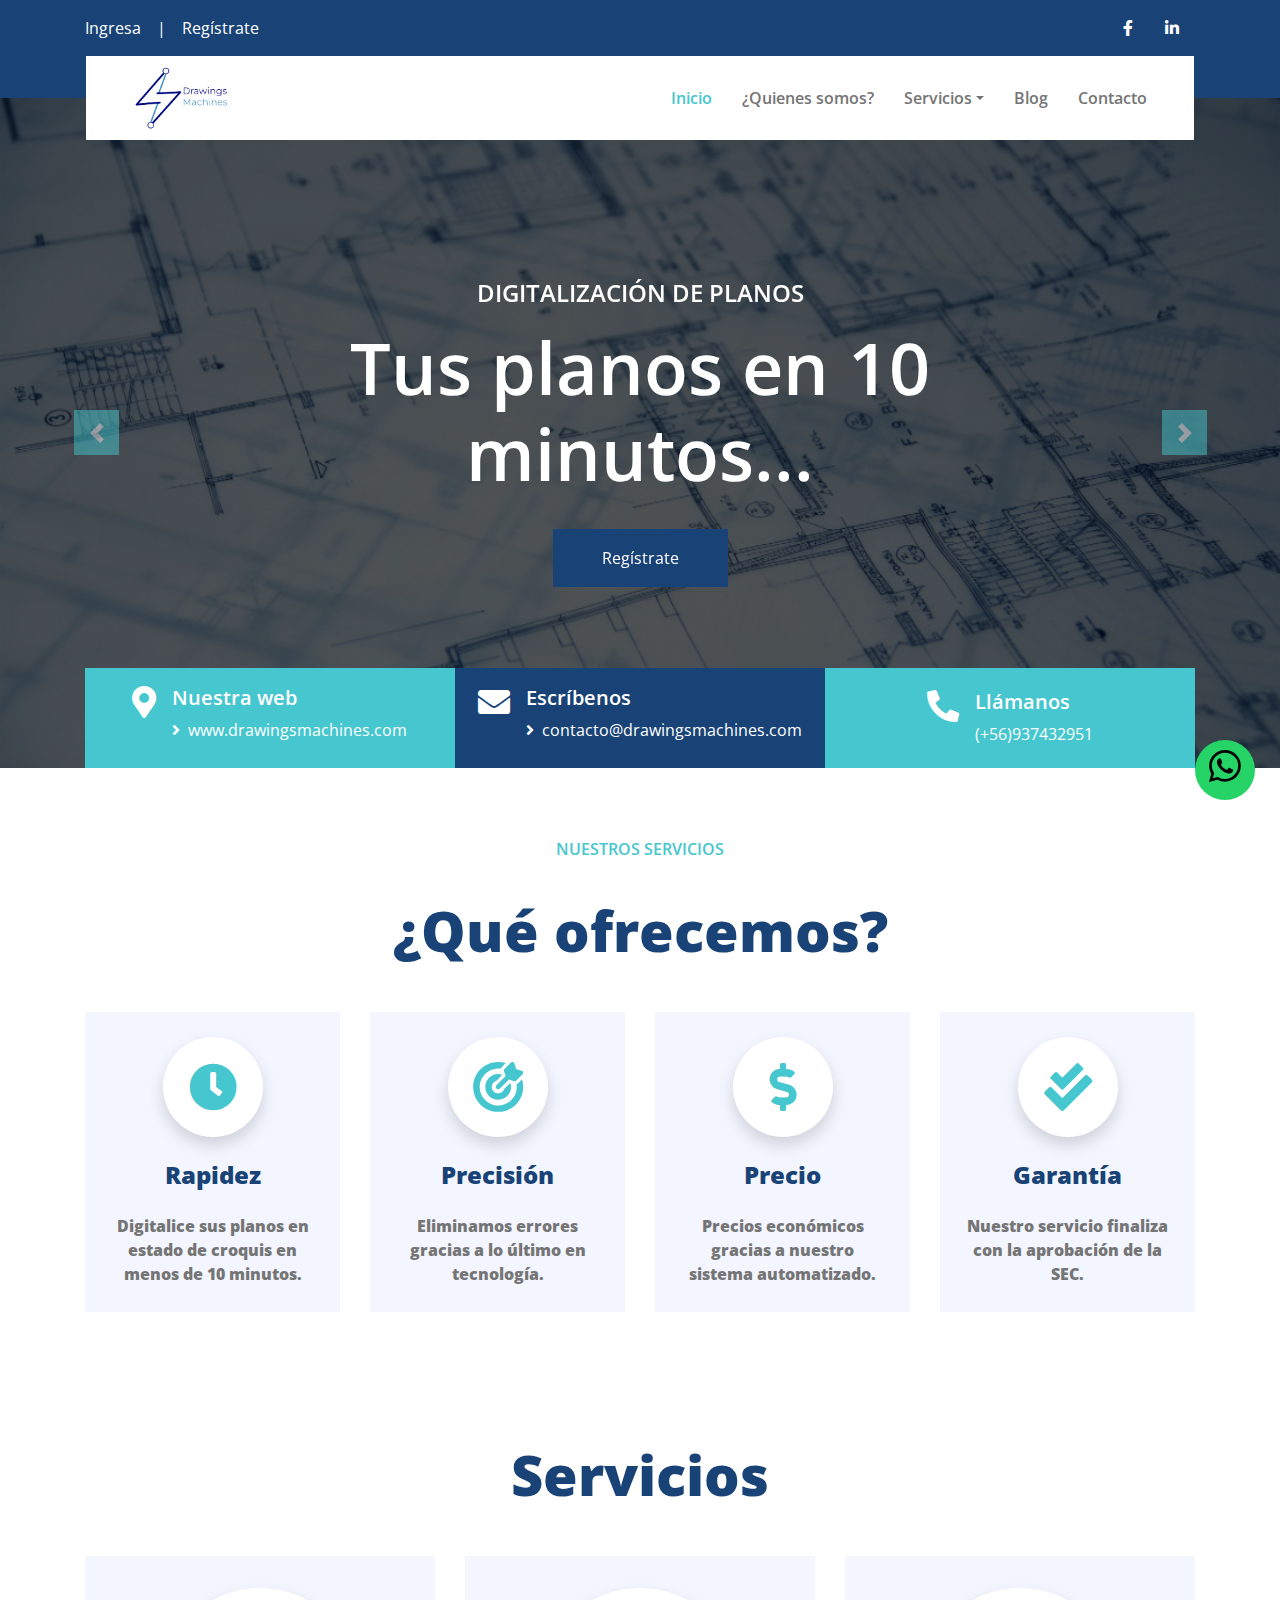
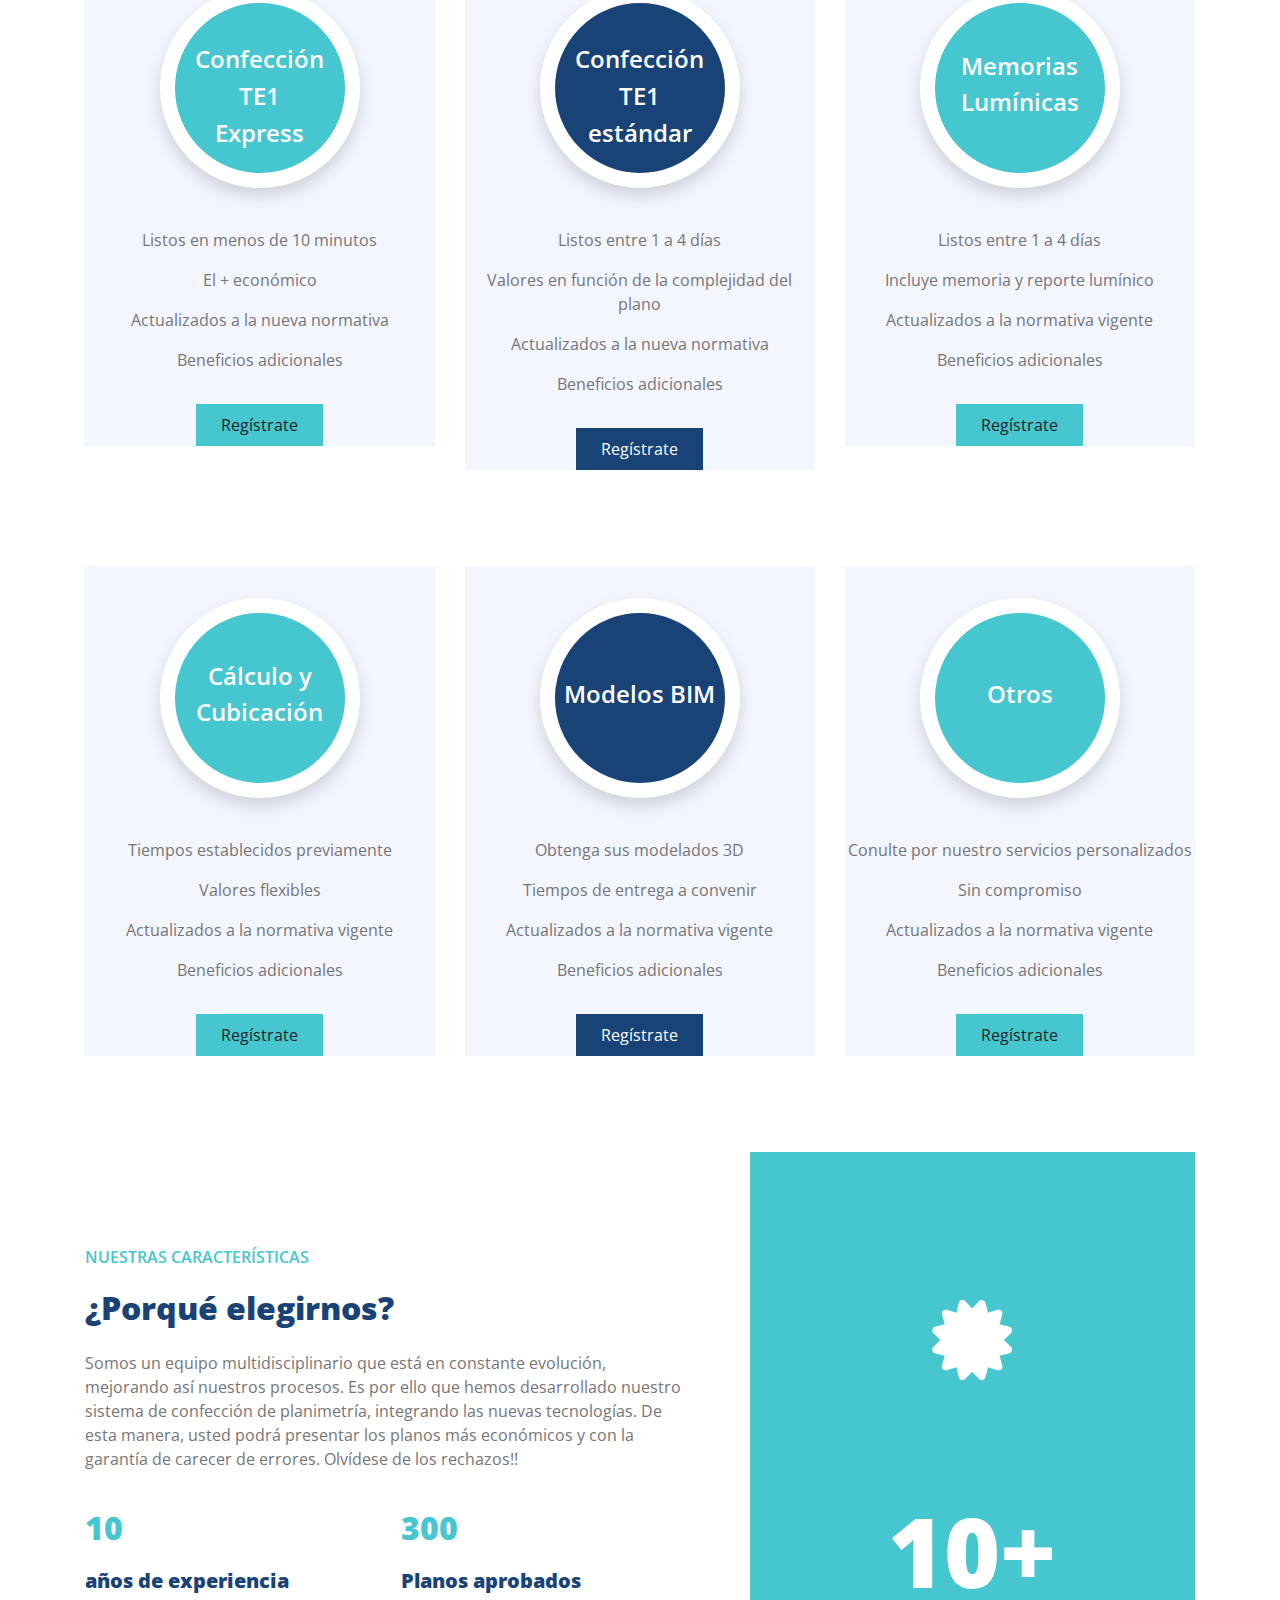
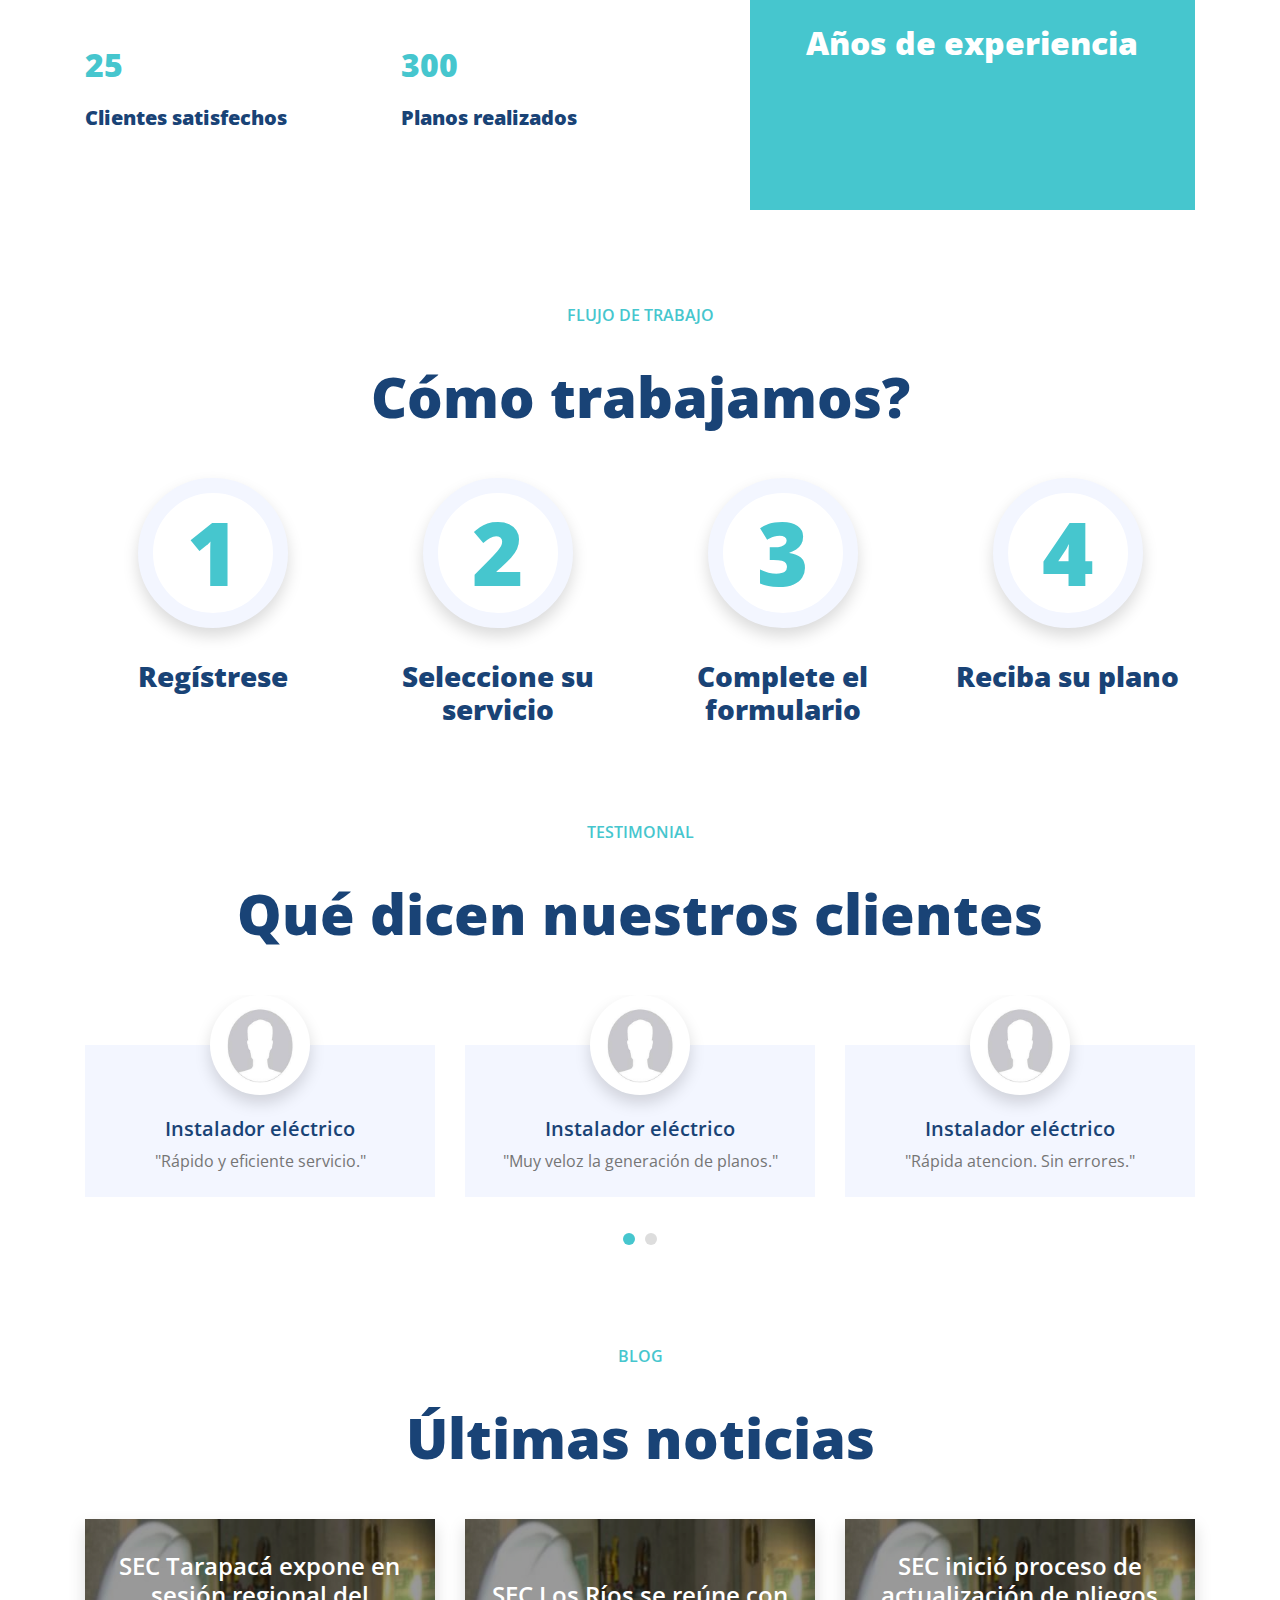
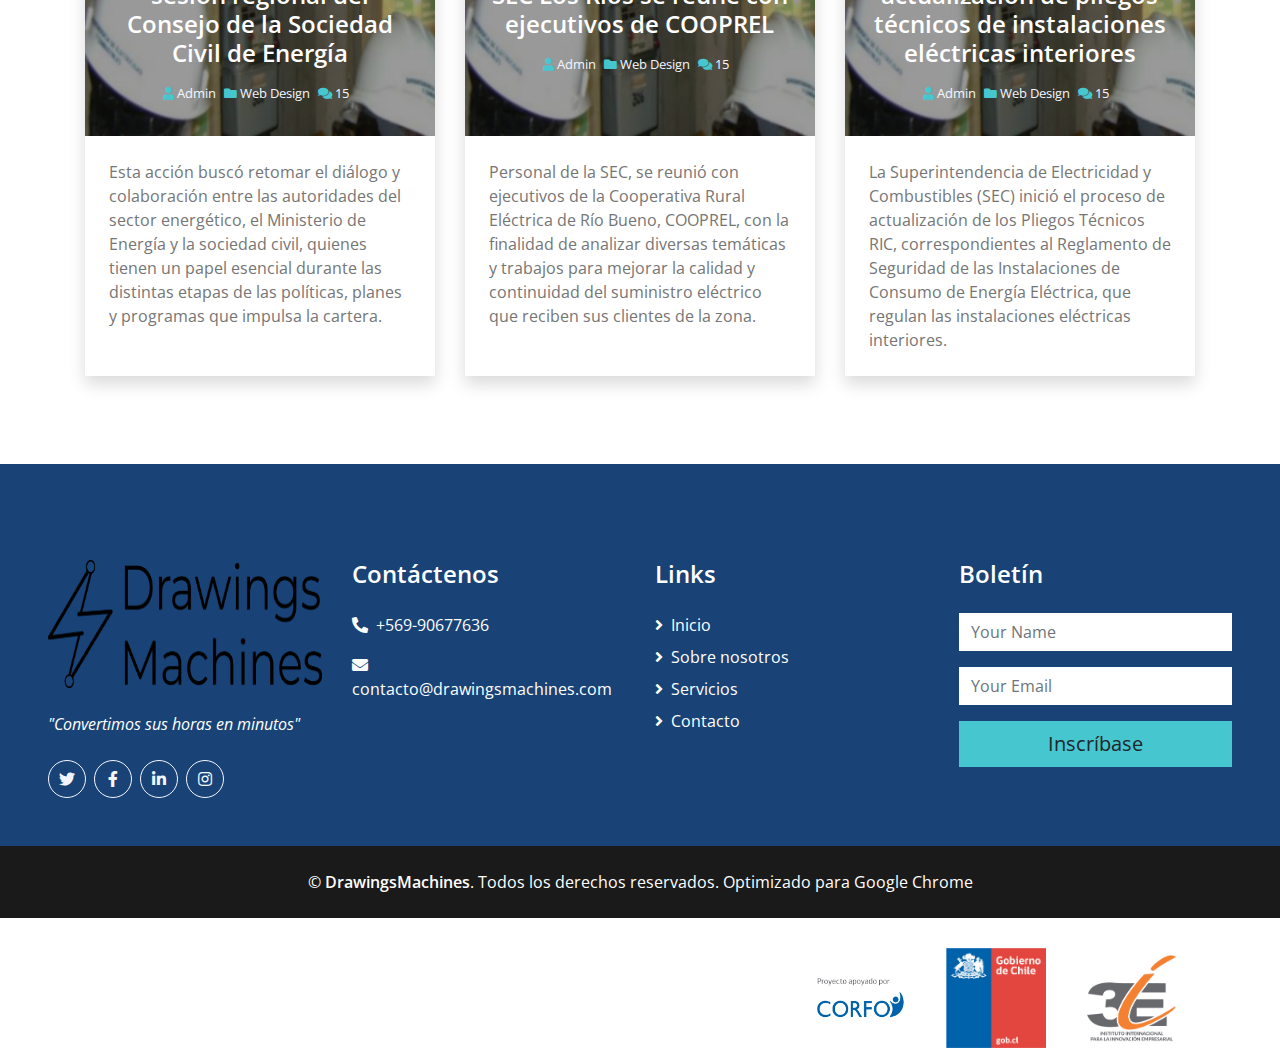
<file: index.html>
<!DOCTYPE html>
<html lang="en">

<head>
    <meta charset="utf-8">
    <title>DrawingsMachines - Chile</title>
    <link rel="stylesheet" href="https://cdn.jsdelivr.net/npm/bootstrap@5.2.3/dist/css/bootstrap.min.css">
    <meta content="width=device-width, initial-scale=1.0" name="viewport">
    <meta content="DrawingsMachines" name="keywords">
    <meta content="Planos a unos pocos clicks" name="description">

    <!-- Favicon -->
    <link href="img/favicon.ico" rel="icon">

    <!-- Google Web Fonts -->
    <link rel="preconnect" href="https://fonts.gstatic.com">
    <link href="https://fonts.googleapis.com/css2?family=Open+Sans:wght@400;600;800&display=swap" rel="stylesheet">

    <!-- Font Awesome -->
    <link href="https://cdnjs.cloudflare.com/ajax/libs/font-awesome/5.15.0/css/all.min.css" rel="stylesheet">

    <!-- Libraries Stylesheet -->
    <link href="lib/owlcarousel/assets/owl.carousel.min.css" rel="stylesheet">

    <!-- Customized Bootstrap Stylesheet -->
    <link href="css/style.css" rel="stylesheet">
    <link rel="stylesheet" href="css/normalize.css">

    <!-- Meta Pixel Code -->
<script>
    !function(f,b,e,v,n,t,s)
    {if(f.fbq)return;n=f.fbq=function(){n.callMethod?
    n.callMethod.apply(n,arguments):n.queue.push(arguments)};
    if(!f._fbq)f._fbq=n;n.push=n;n.loaded=!0;n.version='2.0';
    n.queue=[];t=b.createElement(e);t.async=!0;
    t.src=v;s=b.getElementsByTagName(e)[0];
    s.parentNode.insertBefore(t,s)}(window, document,'script',
    'https://connect.facebook.net/en_US/fbevents.js');
    fbq('init', '1123186935542087');
    fbq('track', 'PageView');
    </script>
    <noscript><img height="1" width="1" style="display:none"
    src="https://www.facebook.com/tr?id=1123186935542087&ev=PageView&noscript=1"
    /></noscript>
    <!-- End Meta Pixel Code -->
</head>

<body>

    <!-- Topbar Start -->
    <div class="container-fluid bg-primary py-3">
        <div class="container">
            <div class="row">
                <div class="col-md-6 text-center text-lg-left mb-2 mb-lg-0">
                    <div class="d-inline-flex align-items-center">
                        <a class="text-white pr-3" href="https://dm-4.vercel.app/register">Ingresa</a>
                        <span class="text-white">|</span>
                        <a class="text-white px-3" href="https://dm-4.vercel.app/register">Regístrate</a>
                        <!--<span class="text-white">|</span>
                        <a class="text-white pl-3" href="">Support</a>-->
                    </div>
                </div>
                <div class="col-md-6 text-center text-lg-right">
                    <div class="d-inline-flex align-items-center">
                        <a class="text-white px-3" href="https://web.facebook.com/profile.php?id=61553916866480">
                            <i class="fab fa-facebook-f"></i>
                        </a>
                        <!--<a class="text-white px-3" href="">
                            <i class="fab fa-twitter"></i>
                        </a>-->
                        <a class="text-white px-3" href="https://www.linkedin.com/in/drawings-machines-b33518265/">
                            <i class="fab fa-linkedin-in"></i>
                        </a>
                        <!--<a class="text-white px-3" href="">
                            <i class="fab fa-instagram"></i>
                        </a>
                        <a class="text-white pl-3" href="">
                            <i class="fab fa-youtube"></i>
                        </a>-->
                        </a>
                    </div>
                </div>
            </div>
        </div>
    </div>
    <!-- Topbar End -->




    <!-- Navbar Start -->

    <div class="container-fluid position-relative nav-bar p-0">
        <div class="container-lg position-relative p-0 px-lg-3" style="z-index: 9;">
            <nav class="navbar navbar-expand-lg bg-white navbar-light py-3 py-lg-0 pl-3 pl-lg-5">
                <a href="" class="navbar-brand">
                    <img src="img/logo_653x433-removebg-preview.png" style="width: 100%; height: 64px;">
                    <!--<h1 class="m-0 text-secondary"><span class="text-primary">DRAWINGS</span>MACHINES</h1>-->
                </a>
                <button type="button" class="navbar-toggler" data-toggle="collapse" data-target="#navbarCollapse">
                    <span class="navbar-toggler-icon"></span>
                </button>
                <div class="collapse navbar-collapse justify-content-between px-3" id="navbarCollapse">
                    <div class="navbar-nav ml-auto py-0">
                        <a href="index.html" class="nav-item nav-link active">Inicio</a>
                        <a href="about.html" class="nav-item nav-link">¿Quienes somos?</a>

                        <div class="nav-item dropdown">
                            <a href="#" class="nav-link dropdown-toggle" data-toggle="dropdown">Servicios</a>
                            <div class="dropdown-menu border-0 rounded-0 m-0">
                                <nav>
                                    <a href='service.html' class="dropdown-item">TE1 Express</a>
                                    <a href='service.html' class="dropdown-item">TE1 convencional</a>
                                    <a href='service.html' class="dropdown-item">Memorias y reportes TE2</a>
                                    <a href='service.html' class="dropdown-item">Cálculos y cubicaciones</a>
                                    <a href='service.html' class="dropdown-item">Modelos BIM</a>
                                </nav>
                            </div>
                        </div>
                        <!--<a href="pricing.html" class="nav-item nav-link">Pricing</a>-->
                        <a href="#blogs" class="nav-item nav-link">Blog</a>
                       
                        <!--<div class="nav-item dropdown">
                            <a href="#" class="nav-link dropdown-toggle" data-toggle="dropdown">Pages</a>
                            <div class="dropdown-menu border-0 rounded-0 m-0">
                                <a href="blog.html" class="dropdown-item">Blog Grid</a>
                                <a href="single.html" class="dropdown-item">Blog Detail</a>
                            </div>
                        </div>-->
                        <a href="contact.html" class="nav-item nav-link">Contacto</a>
                    </div>
                </div>
            </nav>
        </div>
    </div>
    <!-- Navbar End -->





    <!-- Carousel Start -->
    <div class="container-fluid p-0">
        <div id="header-carousel" class="carousel slide" data-ride="carousel">
            <div class="carousel-inner">
                <div class="carousel-item active">
                    <img class="w-100" src="img/carousel-1.jpg" alt="Image">
                    <div class="carousel-caption d-flex flex-column align-items-center justify-content-center">
                        <div class="p-3" style="max-width: 900px;">
                            <h4 class="text-white text-uppercase mb-md-3">Digitalización de planos</h4>
                            <h3 class="display-3 text-white mb-md-4">Tus planos en 10 minutos...</h3>
                            <a href="https://dm-4.vercel.app/register"
                                class="btn btn-primary py-md-3 px-md-5 mt-2">Regístrate</a>
                        </div>
                    </div>
                </div>
                <div class="carousel-item">

                    <img class="w-100" src="img/carousel-2.jpg" alt="Image">
                    <div class="carousel-caption d-flex flex-column align-items-center justify-content-center">
                        <div class="p-3" style="max-width: 900px;">
                            <h4 class="text-white text-uppercase mb-md-3">Digitalización de planos</h4>
                            <h3 class="display-3 text-white mb-md-4">...gracias a lo último en tecnología</h3>
                            <a href="https://dm-4.vercel.app/register"
                                class="btn btn-primary py-md-3 px-md-5 mt-2">Regístrate</a>
                        </div>
                    </div>
                </div>
            </div>
            <a class="carousel-control-prev" href="#header-carousel" data-slide="prev">
                <div class="btn btn-secondary" style="width: 45px; height: 45px;">
                    <span class="carousel-control-prev-icon mb-n2"></span>
                </div>
            </a>
            <a class="carousel-control-next" href="#header-carousel" data-slide="next">
                <div class="btn btn-secondary" style="width: 45px; height: 45px;">
                    <span class="carousel-control-next-icon mb-n2"></span>
                </div>
            </a>
        </div>
    </div>
    <!-- Carousel End -->





    <!-- Contact Info Start -->
    <div class="container-fluid contact-info mt-5 mb-4">
        <div class="container" style="padding: 0 30px;">
            <div class="row">
                <div class="col-md-4 d-flex align-items-center justify-content-center bg-secondary mb-4 mb-lg-0"
                    style="height: 100px;">
                    <div class="d-inline-flex">
                        <i class="fa fa-2x fa-map-marker-alt text-white m-0 mr-3"></i>
                        <div class="d-flex flex-column">
                            <h5 class="text-white font-weight-medium">Nuestra web</h5>
                            <a class="text-white mb-2" href="http://www.drawingsmachines.com"><i
                                    class="fa fa-angle-right mr-2"></i>www.drawingsmachines.com</a>
                            <p class="m-0 text-white"></p>
                        </div>
                    </div>
                </div>
                <div class="col-md-4 d-flex align-items-center justify-content-center bg-primary mb-4 mb-lg-0"
                    style="height: 100px;">
                    <div class="d-inline-flex text-left">
                        <i class="fa fa-2x fa-envelope text-white m-0 mr-3"></i>
                        <div class="d-flex flex-column">
                            <h5 class="text-white font-weight-medium">Escríbenos</h5>
                            <a class="text-white mb-2" href="http://www.drawingsmachines.com"><i
                                    class="fa fa-angle-right mr-2"></i>contacto@drawingsmachines.com</a>
                        </div>
                    </div>
                </div>
                <div class="col-md-4 d-flex align-items-center justify-content-center bg-secondary mb-4 mb-lg-0"
                    style="height: 100px;">
                    <div class="d-inline-flex text-left">
                        <i class="fa fa-2x fa-phone-alt text-white m-0 mr-3"></i>
                        <div class="d-flex flex-column">
                            <h5 class="text-white font-weight-medium">Llámanos</h5>
                            <p class="m-0 text-white">(+56)937432951</p>
                        </div>
                    </div>
                </div>
            </div>
        </div>
    </div>
    <!-- Contact Info End -->


    <!-- boton wsp -->
    <a href="https://wa.me/56937432951?text=Hola,%20me%20gustaría%20saber%20el%20precio%20de%20este%20plano"
        class="whatsapp"><img src="img/whatsapp.svg" style="z-index: 100;"></a>
    <!-- fin boton wsp -->

    <!-- About Start -->
    <!--<div class="container-fluid py-5">
        <div class="container pt-0 pt-lg-4">
            <div class="row align-items-center">
                <div class="col-lg-5">
                    <img class="img-fluid" src="img/about.jpg" alt="">
                </div>
                <div class="col-lg-7 mt-5 mt-lg-0 pl-lg-5">
                    <h6 class="text-secondary text-uppercase font-weight-medium mb-3">Learn About Us</h6>
                    <h1 class="mb-4">We Are Quality Laundry Provider In Your City</h1>
                    <h5 class="font-weight-medium font-italic mb-4">Clita sit et ipsum sed. Volup duo sea dolor rebum ea
                        rebum kasd stet. Dolor at duo dolor sit stet.</h5>
                    <p class="mb-2">Invidunt lorem justo sanctus clita. Erat lorem labore ea, justo dolor lorem ipsum ut
                        sed eos, ipsum et dolor kasd sit ea justo. Erat justo sed sed diam. Ea et erat ut sed diam sea
                        ipsum est dolor</p>
                    <div class="row">
                        <div class="col-sm-6 pt-3">
                            <div class="d-flex align-items-center">
                                <i class="fa fa-check text-primary mr-2"></i>
                                <p class="text-secondary font-weight-medium m-0">Quality Laundry Service</p>
                            </div>
                        </div>
                        <div class="col-sm-6 pt-3">
                            <div class="d-flex align-items-center">
                                <i class="fa fa-check text-primary mr-2"></i>
                                <p class="text-secondary font-weight-medium m-0">Express Fast Delivery</p>
                            </div>
                        </div>
                        <div class="col-sm-6 pt-3">
                            <div class="d-flex align-items-center">
                                <i class="fa fa-check text-primary mr-2"></i>
                                <p class="text-secondary font-weight-medium m-0">Highly Professional Staff</p>
                            </div>
                        </div>
                        <div class="col-sm-6 pt-3">
                            <div class="d-flex align-items-center">
                                <i class="fa fa-check text-primary mr-2"></i>
                                <p class="text-secondary font-weight-medium m-0">100% Satisfaction Gguarantee</p>
                            </div>
                        </div>
                    </div>
                </div>
            </div>
        </div>
    </div>-->
    <!-- About End -->


    <!-- Services Start -->
    <div class="container-fluid pt-5 pb-3">
        <div class="container">
            <h6 class="text-secondary text-uppercase text-center font-weight-medium mb-3">Nuestros servicios</h6>
            <h1 class="display-4 text-center mb-5">¿Qué ofrecemos?</h1>
            <div class="row">
                <div class="col-lg-3 col-md-6 pb-1">
                    <div class="d-flex flex-column align-items-center justify-content-center text-center bg-light mb-4 px-4"
                        style="height: 300px;">
                        <div class="d-inline-flex align-items-center justify-content-center bg-white shadow rounded-circle mb-4"
                            style="width: 100px; height: 100px;">
                            <i class="fa fa-3x fa-solid fa-clock text-secondary"></i>
                        </div>
                        <h4 class="font-weight-bold m-0">Rapidez</h4><br>
                        <p class="font-weight-bold m-0 text-wrap">Digitalice sus planos en estado de croquis en menos de
                            10 minutos.</p>
                    </div>
                </div>
                <div class="col-lg-3 col-md-6 pb-1">
                    <div class="d-flex flex-column align-items-center justify-content-center text-center bg-light mb-4 px-4"
                        style="height: 300px;">
                        <div class="d-inline-flex align-items-center justify-content-center bg-white shadow rounded-circle mb-4"
                            style="width: 100px; height: 100px;">
                            <img src="img/bullseye-arrow-solid.svg">
                        </div>
                        <h4 class="font-weight-bold m-0">Precisión</h4><br>
                        <p class="font-weight-bold m-0 text-wrap">Eliminamos errores gracias a lo último en tecnología.
                        </p>
                    </div>
                </div>
                <div class="col-lg-3 col-md-6 pb-1">
                    <div class="d-flex flex-column align-items-center justify-content-center text-center bg-light mb-4 px-4"
                        style="height: 300px;">
                        <div class="d-inline-flex align-items-center justify-content-center bg-white shadow rounded-circle mb-4"
                            style="width: 100px; height: 100px;">

                            <i class="fa fa-3x fa-solid fa-dollar-sign text-secondary"></i>
                        </div>
                        <h4 class="font-weight-bold m-0">Precio</h4><br>
                        <p class="font-weight-bold m-0 text-wrap">Precios económicos gracias a nuestro sistema
                            automatizado.</p>
                    </div>
                </div>
                <div class="col-lg-3 col-md-6 pb-1">
                    <div class="d-flex flex-column align-items-center justify-content-center text-center bg-light mb-4 px-4"
                        style="height: 300px;">
                        <div class="d-inline-flex align-items-center justify-content-center bg-white shadow rounded-circle mb-4"
                            style="width: 100px; height: 100px;">
                            <i class="fa fa-3x fa-check-double text-secondary"></i>
                        </div>
                        <h4 class="font-weight-bold m-0">Garantía</h4><br>
                        <p class="font-weight-bold m-0 text-wrap">Nuestro servicio finaliza con la aprobación de la SEC.
                        </p>
                    </div>
                </div>
            </div>
        </div>
    </div>
    <!-- Services End -->



    <!-- Pricing Plan Start -->
    <div class="container-fluid pt-5 pb-3">
        <div class="container">
            <!--<h6 class="text-secondary text-uppercase text-center font-weight-medium mb-3">Our Pricing Plan</h6>-->
            <h1 class="display-4 text-center mb-5">Servicios</h1>
            <div class="row">
                <div class="col-lg-4 mb-4">
                    <div class="bg-light text-center mb-2 pt-4">

                        <div class="d-inline-flex flex-column align-items-center justify-content-center bg-secondary rounded-circle shadow mt-2 mb-4"
                            style="width: 200px; height: 200px; border: 15px solid #ffffff;">
                            <br>

                            <h4 id="te1expres" class="text-white">Confección</h4>
                            <h4 class="text-white">TE1</h4>
                            <h4 class="text-white">Express</h4>

                            <!--<h1 class="display-4 text-white mb-0">
                                    <small class="align-top" style="font-size: 22px; line-height: 45px;">$</small>49<small
                                        class="align-bottom" style="font-size: 16px; line-height: 40px;">/ Mo</small>
                                </h1>-->
                        </div>
                        <div class="d-flex flex-column align-items-center py-3">
                            <p>Listos en menos de 10 minutos</p>
                            <p>El + económico</p>
                            <p>Actualizados a la nueva normativa</p>
                            <p>Beneficios adicionales</p>
                        </div>
                        <a href="https://dm-4.vercel.app/register" class="btn btn-secondary py-2 px-4">Regístrate</a>
                    </div>

                </div>
                <div class="col-lg-4 mb-4">
                    <div class="bg-light text-center mb-2 pt-4">
                        <div class="d-inline-flex flex-column align-items-center justify-content-center bg-primary rounded-circle shadow mt-2 mb-4"
                            style="width: 200px; height: 200px; border: 15px solid #ffffff;">
                            <br>
                            <h4 id="te1convencional" class="text-white">Confección</h4>
                            <h4 class="text-white">TE1</h4>
                            <h4 class="text-white">estándar</h4>
                            <!--<h1 class="display-4 text-white mb-0">
                                    <small class="align-top" style="font-size: 22px; line-height: 45px;">$</small>99<small
                                        class="align-bottom" style="font-size: 16px; line-height: 40px;">/ Mo</small>
                                </h1>-->
                        </div>
                        <div class="d-flex flex-column align-items-center py-3">
                            <p>Listos entre 1 a 4 días</p>
                            <p>Valores en función de la complejidad del plano</p>
                            <p>Actualizados a la nueva normativa</p>
                            <p>Beneficios adicionales</p>
                        </div>
                        <a href="https://dm-4.vercel.app/register" class="btn btn-primary py-2 px-4">Regístrate</a>
                    </div>
                </div>
                <div class="col-lg-4 mb-4">
                    <div class="bg-light text-center mb-2 pt-4">
                        <div class="d-inline-flex flex-column align-items-center justify-content-center bg-secondary rounded-circle shadow mt-2 mb-4"
                            style="width: 200px; height: 200px; border: 15px solid #ffffff;">
                            <h4 id="memoria" class="text-white">Memorias</h4>
                            <h4 class="text-white">Lumínicas</h4>
                            <!--<h1 class="display-4 text-white mb-0">
                                    <small class="align-top" style="font-size: 22px; line-height: 45px;">$</small>149<small
                                        class="align-bottom" style="font-size: 16px; line-height: 40px;">/ Mo</small>
                                </h1>-->
                        </div>
                        <div class="d-flex flex-column align-items-center py-3">
                            <p>Listos entre 1 a 4 días</p>
                            <p>Incluye memoria y reporte lumínico</p>
                            <p>Actualizados a la normativa vigente</p>
                            <p>Beneficios adicionales</p>
                        </div>
                        <a href="https://dm-4.vercel.app/register" class="btn btn-secondary py-2 px-4">Regístrate</a>
                    </div>
                </div>
            </div>
        </div>
    </div>



    <div class="container-fluid pt-5 pb-3">
        <div class="container">
            <!--<h6 class="text-secondary text-uppercase text-center font-weight-medium mb-3">Our Pricing Plan</h6>-->

            <div class="row">
                <div class="col-lg-4 mb-4">
                    <div class="bg-light text-center mb-2 pt-4">
                        <div class="d-inline-flex flex-column align-items-center justify-content-center bg-secondary rounded-circle shadow mt-2 mb-4"
                            style="width: 200px; height: 200px; border: 15px solid #ffffff;">

                            <h4 id="cubicacion" class="text-white">Cálculo y</h4>
                            <h4 class="text-white">Cubicación</h4>
                            <!--<h1 class="display-4 text-white mb-0">
                                    <small class="align-top" style="font-size: 22px; line-height: 45px;">$</small>49<small
                                        class="align-bottom" style="font-size: 16px; line-height: 40px;">/ Mo</small>
                                </h1>-->
                        </div>
                        <div class="d-flex flex-column align-items-center py-3">
                            <p>Tiempos establecidos previamente</p>
                            <p>Valores flexibles</p>
                            <p>Actualizados a la normativa vigente</p>
                            <p>Beneficios adicionales</p>
                        </div>
                        <a href="https://dm-4.vercel.app/register" class="btn btn-secondary py-2 px-4">Regístrate</a>
                    </div>
                </div>
                <div class="col-lg-4 mb-4">
                    <div class="bg-light text-center mb-2 pt-4">
                        <div class="d-inline-flex flex-column align-items-center justify-content-center bg-primary rounded-circle shadow mt-2 mb-4"
                            style="width: 200px; height: 200px; border: 15px solid #ffffff;">
                            <h4 id="bim" class="text-white">Modelos BIM</h3>
                                <!--<h1 class="display-4 text-white mb-0">
                                    <small class="align-top" style="font-size: 22px; line-height: 45px;">$</small>99<small
                                        class="align-bottom" style="font-size: 16px; line-height: 40px;">/ Mo</small>
                                </h1>-->
                        </div>
                        <div class="d-flex flex-column align-items-center py-3">
                            <p>Obtenga sus modelados 3D</p>
                            <p>Tiempos de entrega a convenir</p>
                            <p>Actualizados a la normativa vigente</p>
                            <p>Beneficios adicionales</p>
                        </div>
                        <a href="https://dm-4.vercel.app/register" class="btn btn-primary py-2 px-4">Regístrate</a>
                    </div>
                </div>
                <div class="col-lg-4 mb-4">
                    <div class="bg-light text-center mb-2 pt-4">
                        <div class="d-inline-flex flex-column align-items-center justify-content-center bg-secondary rounded-circle shadow mt-2 mb-4"
                            style="width: 200px; height: 200px; border: 15px solid #ffffff;">
                            <h4 class="text-white">Otros</h4>
                            <!--<h1 class="display-4 text-white mb-0">
                                    <small class="align-top" style="font-size: 22px; line-height: 45px;">$</small>149<small
                                        class="align-bottom" style="font-size: 16px; line-height: 40px;">/ Mo</small>
                                </h1>-->
                        </div>
                        <div class="d-flex flex-column align-items-center py-3">
                            <p>Conulte por nuestro servicios personalizados</p>
                            <p>Sin compromiso</p>
                            <p>Actualizados a la normativa vigente</p>
                            <p>Beneficios adicionales</p>
                        </div>
                        <a href="https://dm-4.vercel.app/register" class="btn btn-secondary py-2 px-4">Regístrate</a>
                    </div>
                </div>
            </div>
        </div>
    </div>
    <!-- Pricing Plan End -->


    <!-- Features Start -->
    <div class="container-fluid py-5">
        <div class="container">
            <div class="row">
                <div class="col-lg-7 m-0 my-lg-5 pt-0 pt-lg-5 pr-lg-5">
                    <h6 class="text-secondary text-uppercase font-weight-medium mb-3">Nuestras características</h6>
                    <h1 class="mb-4">¿Porqué elegirnos?</h1>
                    <p>Somos un equipo multidisciplinario que está en constante evolución, mejorando así nuestros
                        procesos. Es por ello que hemos desarrollado nuestro sistema de confección de planimetría,
                        integrando las nuevas tecnologías. De esta manera, usted podrá presentar los planos más
                        económicos y con la garantía de carecer de errores. Olvídese de los rechazos!!</p>
                    <div class="row">
                        <div class="col-sm-6 mb-4">

                            <h1 class="text-secondary" data-toggle="counter-up">10</h1>
                            <h5 class="font-weight-bold">años de experiencia</h5>
                        </div>
                        <div class="col-sm-6 mb-4">
                            <h1 class="text-secondary" data-toggle="counter-up">300</h1>
                            <h5 class="font-weight-bold">Planos aprobados</h5>
                        </div>
                        <div class="col-sm-6 mb-4">
                            <h1 class="text-secondary" data-toggle="counter-up">25</h1>
                            <h5 class="font-weight-bold">Clientes satisfechos</h5>
                        </div>
                        <div class="col-sm-6 mb-4">
                            <h1 class="text-secondary" data-toggle="counter-up">300</h1>
                            <h5 class="font-weight-bold">Planos realizados</h5>
                        </div>
                    </div>
                </div>
                <div class="col-lg-5">
                    <div
                        class="d-flex flex-column align-items-center justify-content-center bg-secondary h-100 py-5 px-3">
                        <i class="fa fa-5x fa-certificate text-white mb-5"></i>
                        <h1 class="display-1 text-white mb-3">10+</h1>
                        <h1 class="text-white m-0">Años de experiencia</h1>
                    </div>
                </div>
            </div>
        </div>
    </div>
    <!-- Features End -->


    <!-- Working Process Start -->
    <div class="container-fluid pt-5">
        <div class="container">
            <h6 class="text-secondary text-uppercase text-center font-weight-medium mb-3">Flujo de trabajo</h6>
            <h1 class="display-4 text-center mb-5">Cómo trabajamos?</h1>
            <div class="row">
                <div class="col-lg-3 col-md-6">
                    <div class="d-flex flex-column align-items-center justify-content-center text-center mb-5">
                        <div class="d-inline-flex align-items-center justify-content-center bg-white border border-light shadow rounded-circle mb-4"
                            style="width: 150px; height: 150px; border-width: 15px !important;">
                            <h2 class="display-2 text-secondary m-0">1</h2>
                        </div>
                        <h3 class="font-weight-bold m-0 mt-2">Regístrese</h3>
                    </div>
                </div>
                <div class="col-lg-3 col-md-6">
                    <div class="d-flex flex-column align-items-center justify-content-center text-center mb-5">
                        <div class="d-inline-flex align-items-center justify-content-center bg-white border border-light shadow rounded-circle mb-4"
                            style="width: 150px; height: 150px; border-width: 15px !important;">
                            <h2 class="display-2 text-secondary m-0">2</h2>
                        </div>
                        <h3 class="font-weight-bold m-0 mt-2">Seleccione su servicio</h3>
                    </div>
                </div>
                <div class="col-lg-3 col-md-6">
                    <div class="d-flex flex-column align-items-center justify-content-center text-center mb-5">
                        <div class="d-inline-flex align-items-center justify-content-center bg-white border border-light shadow rounded-circle mb-4"
                            style="width: 150px; height: 150px; border-width: 15px !important;">
                            <h2 class="display-2 text-secondary m-0">3</h2>
                        </div>
                        <h3 class="font-weight-bold m-0 mt-2">Complete el formulario</h3>
                    </div>
                </div>
                <div class="col-lg-3 col-md-6">
                    <div class="d-flex flex-column align-items-center justify-content-center text-center mb-5">
                        <div class="d-inline-flex align-items-center justify-content-center bg-white border border-light shadow rounded-circle mb-4"
                            style="width: 150px; height: 150px; border-width: 15px !important;">
                            <h2 class="display-2 text-secondary m-0">4</h2>
                        </div>
                        <h3 class="font-weight-bold m-0 mt-2">Reciba su plano</h3>
                    </div>
                </div>
            </div>
        </div>
    </div>
    <!-- Working Process End -->


    <!-- Pricing Plan Start -->
    <!--<div class="container-fluid pt-5 pb-3">
        <div class="container">
            <h6 class="text-secondary text-uppercase text-center font-weight-medium mb-3">Our Pricing Plan</h6>
            <h1 class="display-4 text-center mb-5">The Best Price</h1>
            <div class="row">
                <div class="col-lg-4 mb-4">
                    <div class="bg-light text-center mb-2 pt-4">
                        <div class="d-inline-flex flex-column align-items-center justify-content-center bg-secondary rounded-circle shadow mt-2 mb-4"
                            style="width: 200px; height: 200px; border: 15px solid #ffffff;">
                            <h3 class="text-white">Basic</h3>
                            <h1 class="display-4 text-white mb-0">
                                <small class="align-top" style="font-size: 22px; line-height: 45px;">$</small>49<small
                                    class="align-bottom" style="font-size: 16px; line-height: 40px;">/ Mo</small>
                            </h1>
                        </div>
                        <div class="d-flex flex-column align-items-center py-3">
                            <p>HTML5 & CSS3</p>
                            <p>Bootstrap 4</p>
                            <p>Responsive Layout</p>
                            <p>Compatible With All Browsers</p>
                        </div>
                        <a href="" class="btn btn-secondary py-2 px-4">Signup Now</a>
                    </div>
                </div>
                <div class="col-lg-4 mb-4">
                    <div class="bg-light text-center mb-2 pt-4">
                        <div class="d-inline-flex flex-column align-items-center justify-content-center bg-primary rounded-circle shadow mt-2 mb-4"
                            style="width: 200px; height: 200px; border: 15px solid #ffffff;">
                            <h3 class="text-white">Standard</h3>
                            <h1 class="display-4 text-white mb-0">
                                <small class="align-top" style="font-size: 22px; line-height: 45px;">$</small>99<small
                                    class="align-bottom" style="font-size: 16px; line-height: 40px;">/ Mo</small>
                            </h1>
                        </div>
                        <div class="d-flex flex-column align-items-center py-3">
                            <p>HTML5 & CSS3</p>
                            <p>Bootstrap 4</p>
                            <p>Responsive Layout</p>
                            <p>Compatible With All Browsers</p>
                        </div>
                        <a href="" class="btn btn-primary py-2 px-4">Signup Now</a>
                    </div>
                </div>
                <div class="col-lg-4 mb-4">
                    <div class="bg-light text-center mb-2 pt-4">
                        <div class="d-inline-flex flex-column align-items-center justify-content-center bg-secondary rounded-circle shadow mt-2 mb-4"
                            style="width: 200px; height: 200px; border: 15px solid #ffffff;">
                            <h3 class="text-white">Premium</h3>
                            <h1 class="display-4 text-white mb-0">
                                <small class="align-top" style="font-size: 22px; line-height: 45px;">$</small>149<small
                                    class="align-bottom" style="font-size: 16px; line-height: 40px;">/ Mo</small>
                            </h1>
                        </div>
                        <div class="d-flex flex-column align-items-center py-3">
                            <p>HTML5 & CSS3</p>
                            <p>Bootstrap 4</p>
                            <p>Responsive Layout</p>
                            <p>Compatible With All Browsers</p>
                        </div>
                        <a href="" class="btn btn-secondary py-2 px-4">Signup Now</a>
                    </div>
                </div>
            </div>
        </div>
    </div>-->
    <!-- Pricing Plan End -->


    <!-- Testimonial Start -->
    <div class="container-fluid py-5">
        <div class="container">
            <h6 class="text-secondary text-uppercase text-center font-weight-medium mb-3">Testimonial</h6>
            <h1 class="display-4 text-center mb-5">Qué dicen nuestros clientes</h1>
            <div class="owl-carousel testimonial-carousel">
                <div class="testimonial-item">
                    <img class="position-relative rounded-circle bg-white shadow mx-auto" src="img/silueta.jpeg" style="width: 100px; height: 100px; padding: 12px; margin-bottom: -50px; z-index: 1;" alt="">
                    <div class="bg-light text-center p-4 pt-0">
                        <h5 class="font-weight-medium mt-5">Instalador eléctrico</h5>
                        <!--<p class="text-muted font-italic">Profession</p>-->
                        <p class="m-0">"Rápido y eficiente servicio." </p>
                    </div>
                </div>
                <div class="testimonial-item">
                    <img class="position-relative rounded-circle bg-white shadow mx-auto" src="img/silueta.jpeg"  style="width: 100px; height: 100px; padding: 12px; margin-bottom: -50px; z-index: 1;" alt="">
                    <div class="bg-light text-center p-4 pt-0">
                        <h5 class="font-weight-medium mt-5">Instalador eléctrico</h5>
                        <!--<p class="text-muted font-italic">Profession</p>-->
                        <p class="m-0">"Muy veloz la generación de planos." </p>
                    </div>
                </div>
                <div class="testimonial-item">
                    <img class="position-relative rounded-circle bg-white shadow mx-auto" src="img/silueta.jpeg"  style="width: 100px; height: 100px; padding: 12px; margin-bottom: -50px; z-index: 1;" alt="">
                    <div class="bg-light text-center p-4 pt-0">
                        <h5 class="font-weight-medium mt-5">Instalador eléctrico</h5>
                        <!--<p class="text-muted font-italic">Profession</p>-->
                        <p class="m-0">"Rápida atencion. Sin errores." </p>
                    </div>
                </div>
                <div class="testimonial-item">
                    <img class="position-relative rounded-circle bg-white shadow mx-auto" src="img/silueta.jpeg"  style="width: 100px; height: 100px; padding: 12px; margin-bottom: -50px; z-index: 1;" alt="">
                    <div class="bg-light text-center p-4 pt-0">
                        <h5 class="font-weight-medium mt-5">Instalador eléctrico</h5>
                        <!--<p class="text-muted font-italic">Profession</p>-->
                        <p class="m-0">"Gran servicio." </p>
                    </div>
                </div>
            </div>
        </div>
    </div>
    <!-- Testimonial End -->


    <!-- Blog Start -->
    <div class="container-fluid mt-5 pb-2">
        <div class="container">
            <h6 class="text-secondary text-uppercase text-center font-weight-medium mb-3">Blog</h6>
            <h1 id="blogs" class="display-4 text-center mb-5">Últimas noticias</h1>
            <div class="row">
                <div class="col-lg-4 mb-2">
                    <div class="shadow mb-4">
                        <div class="position-relative">
                            <img class="img-fluid w-100" src="img/blog-3.jpg" alt="">
                            <a href=""
                                class="position-absolute w-100 h-100 d-flex flex-column align-items-center justify-content-center   text-decoration-none p-4"
                                style="top: 0; left: 0; background: rgba(0, 0, 0, .4);">
                                <h4 class="text-center text-white font-weight-medium mb-3">SEC Tarapacá expone en sesión
                                    regional del Consejo de la Sociedad Civil de Energía</h4>
                                <div class="d-flex text-light">
                                    <small class="mr-2"><i class="fa fa-user text-secondary"></i> Admin</small>
                                    <small class="mr-2"><i class="fa fa-folder text-secondary"></i> Web Design</small>
                                    <small class="mr-2"><i class="fa fa-comments text-secondary"></i> 15</small>
                                </div>
                            </a>
                        </div>
                        <p class="m-0 p-4">Esta acción buscó retomar el diálogo y colaboración entre las autoridades del
                            sector energético, el Ministerio de Energía y la sociedad civil, quienes tienen un papel
                            esencial durante las distintas etapas de las políticas, planes y programas que impulsa la
                            cartera.</p><br>
                    </div>
                </div>
                <div class="col-lg-4 mb-2">
                    <div class="shadow mb-4">
                        <div class="position-relative">
                            <img class="img-fluid w-100" src="img/blog-3.jpg" alt="">
                            <a href=""
                                class="position-absolute w-100 h-100 d-flex flex-column align-items-center justify-content-center   text-decoration-none p-4"
                                style="top: 0; left: 0; background: rgba(0, 0, 0, .4);">
                                <h4 class="text-center text-white font-weight-medium mb-3">SEC Los Ríos se reúne con
                                    ejecutivos de COOPREL</h4>
                                <div class="d-flex text-light">
                                    <small class="mr-2"><i class="fa fa-user text-secondary"></i> Admin</small>
                                    <small class="mr-2"><i class="fa fa-folder text-secondary"></i> Web Design</small>
                                    <small class="mr-2"><i class="fa fa-comments text-secondary"></i> 15</small>
                                </div>
                            </a>
                        </div>
                        <p class="m-0 p-4">Personal de la SEC, se reunió con ejecutivos de la Cooperativa Rural
                            Eléctrica de Río Bueno, COOPREL, con la finalidad de analizar diversas temáticas y trabajos
                            para mejorar la calidad y continuidad del suministro eléctrico que reciben sus clientes de
                            la zona.</p><br>
                    </div>
                </div>
                <div class="col-lg-4 mb-2">
                    <div class="shadow mb-4">
                        <div class="position-relative">
                            <img class="img-fluid w-100" src="img/blog-3.jpg" alt="">
                            <a href=""
                                class="position-absolute w-100 h-100 d-flex flex-column align-items-center justify-content-center   text-decoration-none p-4"
                                style="top: 0; left: 0; background: rgba(0, 0, 0, .4);">
                                <h4 class="text-center text-white font-weight-medium mb-3">SEC inició proceso de
                                    actualización de pliegos técnicos de instalaciones eléctricas interiores</h4>
                                <div class="d-flex text-light">
                                    <small class="mr-2"><i class="fa fa-user text-secondary"></i> Admin</small>
                                    <small class="mr-2"><i class="fa fa-folder text-secondary"></i> Web Design</small>
                                    <small class="mr-2"><i class="fa fa-comments text-secondary"></i> 15</small>
                                </div>
                            </a>
                        </div>
                        <p class="m-0 p-4">La Superintendencia de Electricidad y Combustibles (SEC) inició el proceso de
                            actualización de los Pliegos Técnicos RIC, correspondientes al Reglamento de Seguridad de
                            las Instalaciones de Consumo de Energía Eléctrica, que regulan las instalaciones eléctricas
                            interiores.</p>
                    </div>
                </div>
            </div>
        </div>
    </div>
    <!-- Blog End -->


    <!-- Footer Start -->
    <div class="container-fluid bg-primary text-white mt-5 pt-5 px-sm-3 px-md-5">
        <div class="row pt-5">
            <div class="col-lg-3 col-md-6 mb-5">
                <a href="">
                    <img src="img/logo_653x433-black.png" style="width: 100%; height: 128px;">
                    <!--<h1 class="text-secondary mb-3"><span class="text-white">DRY</span>ME</h1>-->
                </a><br>
                <em><br>"Convertimos sus horas en minutos"</em>
                <div class="d-flex justify-content-start mt-4">
                    <a class="btn btn-outline-light rounded-circle text-center mr-2 px-0"
                        style="width: 38px; height: 38px;" href="#"><i class="fab fa-twitter"></i></a>
                    <a class="btn btn-outline-light rounded-circle text-center mr-2 px-0"
                        style="width: 38px; height: 38px;" href="#"><i class="fab fa-facebook-f"></i></a>
                    <a class="btn btn-outline-light rounded-circle text-center mr-2 px-0"
                        style="width: 38px; height: 38px;" href="#"><i class="fab fa-linkedin-in"></i></a>
                    <a class="btn btn-outline-light rounded-circle text-center mr-2 px-0"
                        style="width: 38px; height: 38px;" href="#"><i class="fab fa-instagram"></i></a>
                </div>
            </div>
            <div class="col-lg-3 col-md-6 mb-5">
                <h4 class="text-white mb-4">Contáctenos</h4>
                <!-- <p><i class="fa fa-map-marker-alt mr-2"></i>Normandie 2346, Quintero</p>-->
                <p><i class="fa fa-phone-alt mr-2"></i>+569-90677636</p>
                <p><i class="fa fa-envelope mr-2"></i>contacto@drawingsmachines.com</p>
            </div>
            <div class="col-lg-3 col-md-6 mb-5">
                <h4 class="text-white mb-4">Links</h4>
                <div class="d-flex flex-column justify-content-start">
                    <a class="text-white mb-2" href="#"><i class="fa fa-angle-right mr-2"></i>Inicio</a>
                    <a class="text-white mb-2" href="#"><i class="fa fa-angle-right mr-2"></i>Sobre nosotros</a>
                    <a class="text-white mb-2" href="#"><i class="fa fa-angle-right mr-2"></i>Servicios</a>
                    <a class="text-white" href="#"><i class="fa fa-angle-right mr-2"></i>Contacto</a>
                </div>
            </div>
            <div class="col-lg-3 col-md-6 mb-5">
                <h4 class="text-white mb-4">Boletín</h4>
                <form action="">
                    <div class="form-group">
                        <input type="text" class="form-control border-0" placeholder="Your Name" required="required" />
                    </div>
                    <div class="form-group">
                        <input type="email" class="form-control border-0" placeholder="Your Email"
                            required="required" />
                    </div>
                    <div>
                        <button class="btn btn-lg btn-secondary btn-block border-0" type="submit">Inscríbase</button>
                    </div>
                </form>
            </div>
        </div>
    </div>
    <div class="container-fluid bg-dark text-white py-4 px-sm-3 px-md-5">
        <p class="m-0 text-center text-white">
            &copy; <a class="text-white font-weight-medium" href="#">DrawingsMachines</a>. Todos los derechos
            reservados. Optimizado para Google Chrome
        </p>
    </div>
    <!-- Footer End -->

    <div class="container" style="text-align: right; margin-top: 15px;">
        <img src="img/corfo-removebg-preview.png" style="display: inline-block;margin: 15px;" width="100px"
            height="100%" class="image" alt="Imagen 1">
        <img src="img/gob.png" style="display: inline-block;margin: 15px;" width="100px" height="100%" class="image"
            alt="Imagen 2">
        <img src="img/3ie-removebg-preview.png" style="display: inline-block;margin: 15px;" width="100px" height="100%"
            class="image" alt="Imagen 3">
    </div>


    <!-- Back to Top -->
    <a href="#" class="btn btn-lg btn-primary back-to-top"><i class="fa fa-angle-double-up"></i></a>


    <!-- JavaScript Libraries -->
    <script src="https://code.jquery.com/jquery-3.6.0.min.js"></script>
    <script src="https://stackpath.bootstrapcdn.com/bootstrap/4.4.1/js/bootstrap.bundle.min.js"></script>
    <script src="lib/easing/easing.min.js"></script>
    <script src="lib/waypoints/waypoints.min.js"></script>
    <script src="lib/counterup/counterup.min.js"></script>
    <script src="lib/owlcarousel/owl.carousel.min.js"></script>

    <!-- Contact Javascript File -->
    <script src="mail/jqBootstrapValidation.min.js"></script>
    <script src="mail/contact.js"></script>

    <!-- Template Javascript -->
    <script src="js/main.js"></script>
</body>

</html>
</file>
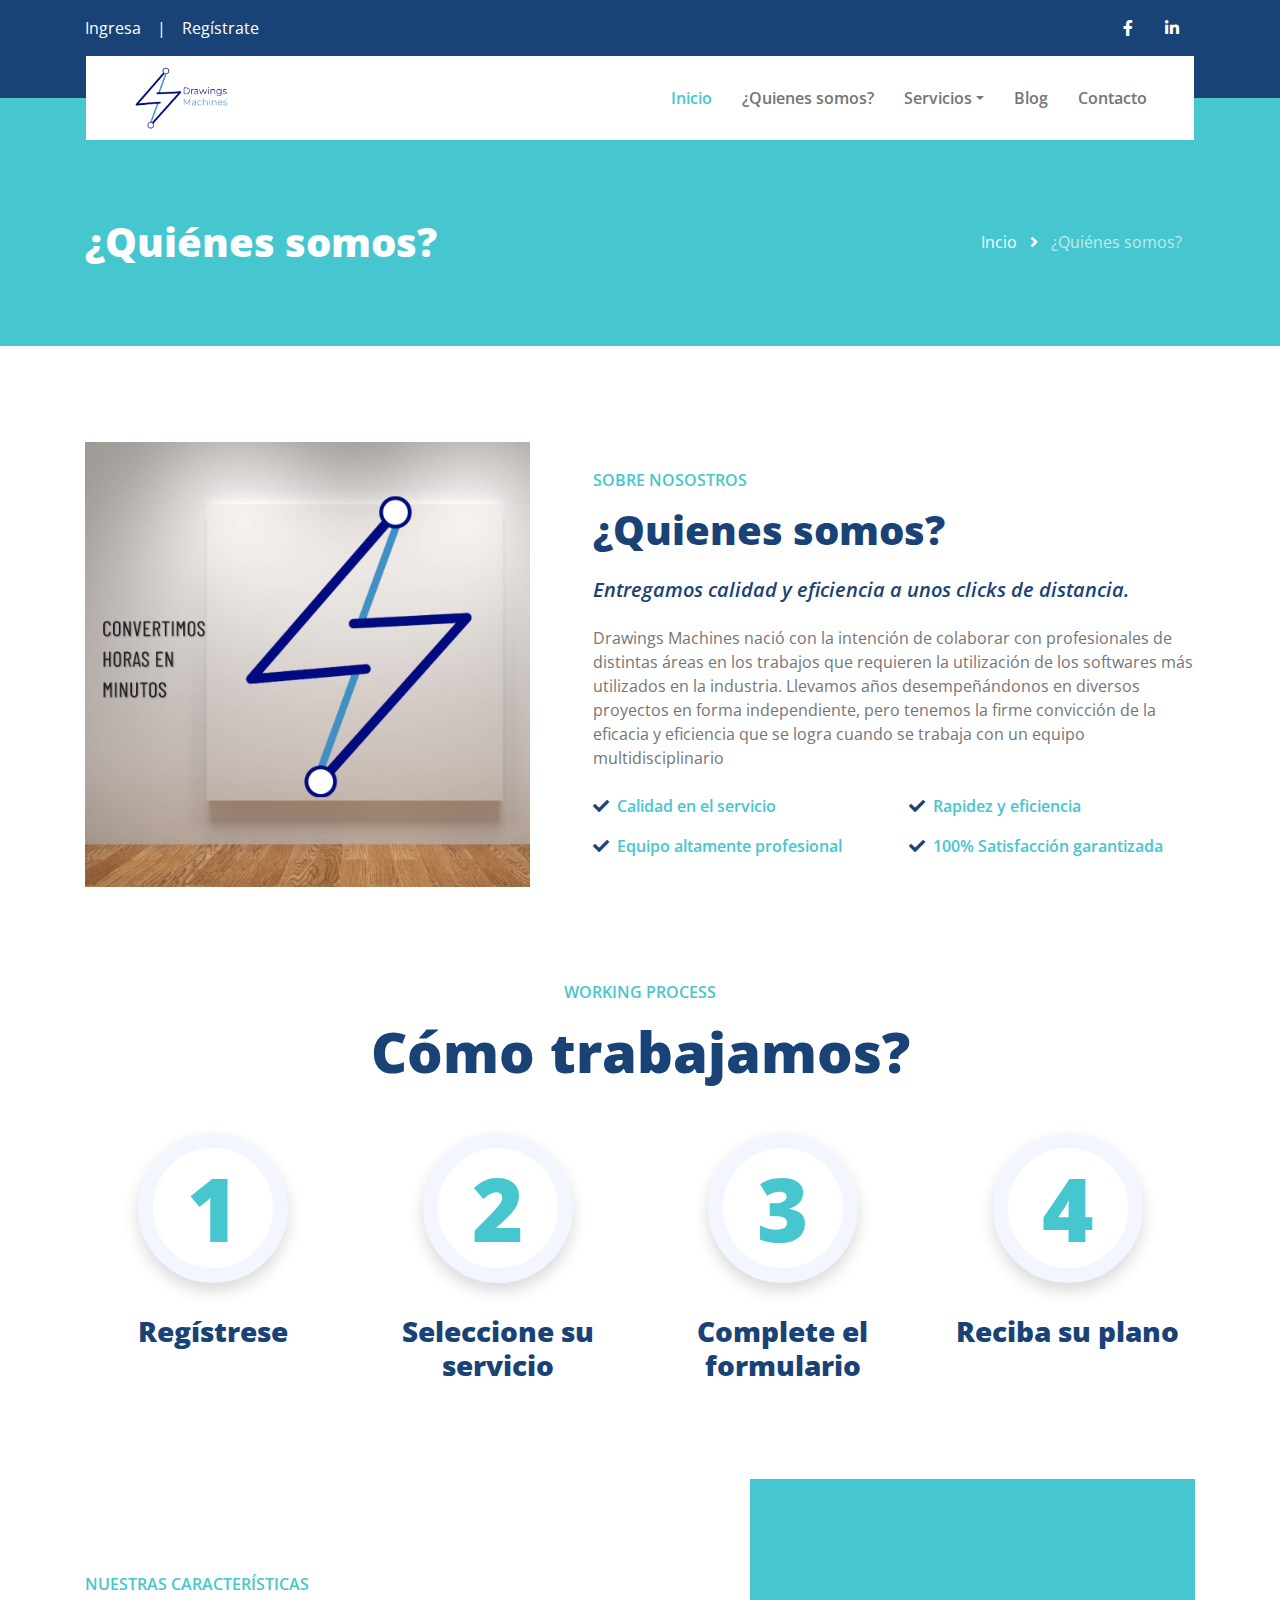
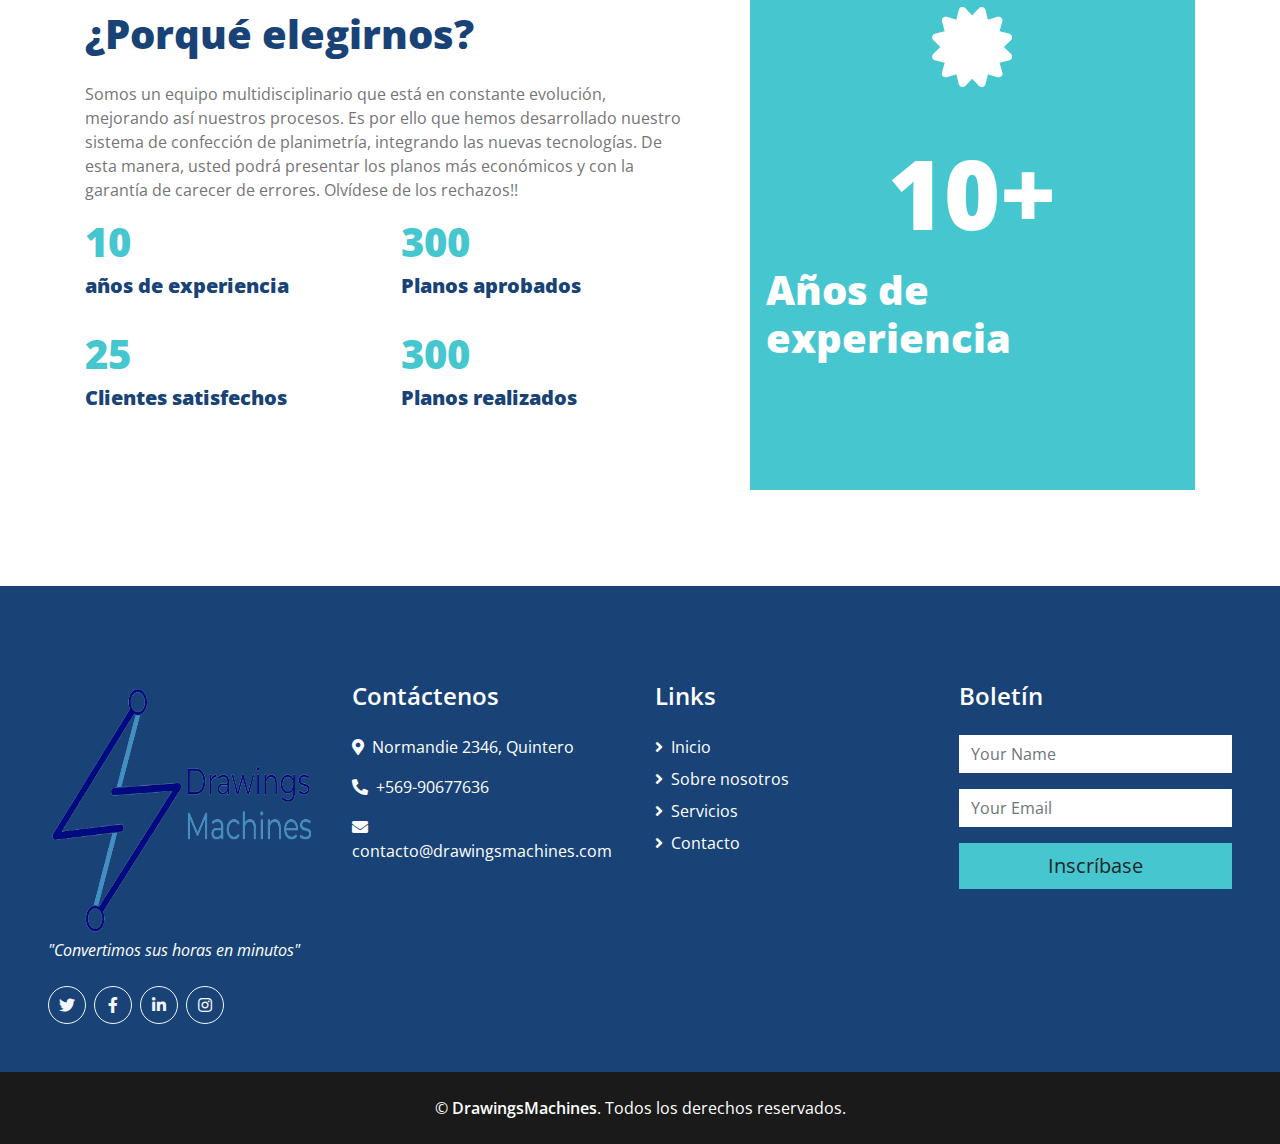
<file: about.html>
<!DOCTYPE html>
<html lang="en">

<head>
    <meta charset="utf-8">
    <title>DrawingsMachines - Chile</title>
    <meta content="width=device-width, initial-scale=1.0" name="viewport">
    <meta content="Free HTML Templates" name="keywords">
    <meta content="Free HTML Templates" name="description">

        <!-- Meta Pixel Code -->
<script>
    !function(f,b,e,v,n,t,s)
    {if(f.fbq)return;n=f.fbq=function(){n.callMethod?
    n.callMethod.apply(n,arguments):n.queue.push(arguments)};
    if(!f._fbq)f._fbq=n;n.push=n;n.loaded=!0;n.version='2.0';
    n.queue=[];t=b.createElement(e);t.async=!0;
    t.src=v;s=b.getElementsByTagName(e)[0];
    s.parentNode.insertBefore(t,s)}(window, document,'script',
    'https://connect.facebook.net/en_US/fbevents.js');
    fbq('init', '1123186935542087');
    fbq('track', 'PageView');
    </script>
    <noscript><img height="1" width="1" style="display:none"
    src="https://www.facebook.com/tr?id=1123186935542087&ev=PageView&noscript=1"
    /></noscript>
    <!-- End Meta Pixel Code -->

    <!-- Favicon -->
    <link href="img/favicon.ico" rel="icon">

    <!-- Google Web Fonts -->
    <link rel="preconnect" href="https://fonts.gstatic.com">
    <link href="https://fonts.googleapis.com/css2?family=Open+Sans:wght@400;600;800&display=swap" rel="stylesheet">

    <!-- Font Awesome -->
    <link href="https://cdnjs.cloudflare.com/ajax/libs/font-awesome/5.15.0/css/all.min.css" rel="stylesheet">

    <!-- Libraries Stylesheet -->
    <link href="lib/owlcarousel/assets/owl.carousel.min.css" rel="stylesheet">

    <!-- Customized Bootstrap Stylesheet -->
    <link href="css/style.css" rel="stylesheet">
</head>

<body>
    <!-- Topbar Start -->
    <div class="container-fluid bg-primary py-3">
        <div class="container">
            <div class="row">
                <div class="col-md-6 text-center text-lg-left mb-2 mb-lg-0">
                    <div class="d-inline-flex align-items-center">
                        <a class="text-white pr-3" href="">Ingresa</a>
                        <span class="text-white">|</span>
                        <a class="text-white px-3" href="">Regístrate</a>
                        <!--<span class="text-white">|</span>
                        <a class="text-white pl-3" href="">Support</a>-->
                    </div>
                </div>
                <div class="col-md-6 text-center text-lg-right">
                    <div class="d-inline-flex align-items-center">
                        <a class="text-white px-3" href="https://web.facebook.com/profile.php?id=61553916866480">
                            <i class="fab fa-facebook-f"></i>
                        </a>
                        <!--<a class="text-white px-3" href="">
                            <i class="fab fa-twitter"></i>
                        </a>-->
                        <a class="text-white px-3" href="https://www.linkedin.com/in/drawings-machines-b33518265/">
                            <i class="fab fa-linkedin-in"></i>
                        </a>
                        <!--<a class="text-white px-3" href="">
                            <i class="fab fa-instagram"></i>
                        </a>
                        <a class="text-white pl-3" href="">
                            <i class="fab fa-youtube"></i>
                        </a>-->
                    </div>
                </div>
            </div>
        </div>
    </div>
    <!-- Topbar End -->


    <!-- Navbar Start -->
    <div class="container-fluid position-relative nav-bar p-0">
        <div class="container-lg position-relative p-0 px-lg-3" style="z-index: 9;">
            <nav class="navbar navbar-expand-lg bg-white navbar-light py-3 py-lg-0 pl-3 pl-lg-5">
                <a href="" class="navbar-brand">
                    <img src="img/logo_653x433-removebg-preview.png" style="width: 100%; height: 64px;">
                    <!--<h1 class="m-0 text-secondary"><span class="text-primary">DRAWINGS</span>MACHINES</h1>-->
                </a>
                <button type="button" class="navbar-toggler" data-toggle="collapse" data-target="#navbarCollapse">
                    <span class="navbar-toggler-icon"></span>
                </button>
                <div class="collapse navbar-collapse justify-content-between px-3" id="navbarCollapse">
                    <div class="navbar-nav ml-auto py-0">
                        <a href="index.html" class="nav-item nav-link active">Inicio</a>
                        <a href="about.html" class="nav-item nav-link">¿Quienes somos?</a>

                        <div class="nav-item dropdown">
                            <a href="#" class="nav-link dropdown-toggle" data-toggle="dropdown">Servicios</a>
                            <div class="dropdown-menu border-0 rounded-0 m-0">
                                <a href="service.html" class="dropdown-item">TE1 Express</a>
                                <a href="service.html" class="dropdown-item">TE1 convencional</a>
                                <a href="service.html"  class="dropdown-item">Memorias y reportes TE2</a>
                                <a href="service.html" class="dropdown-item">Cálculos y cubicaciones</a>
                                <a href="service.html" class="dropdown-item">Modelos BIM</a>
                            </div>
                        </div>                        
                        <!--<a href="pricing.html" class="nav-item nav-link">Pricing</a>-->
                        <a href="index.html" class="nav-item nav-link">Blog</a>
                        <!--<div class="nav-item dropdown">
                            <a href="#" class="nav-link dropdown-toggle" data-toggle="dropdown">Pages</a>
                            <div class="dropdown-menu border-0 rounded-0 m-0">
                                <a href="blog.html" class="dropdown-item">Blog Grid</a>
                                <a href="single.html" class="dropdown-item">Blog Detail</a>
                            </div>
                        </div>-->
                        <a href="contact.html" class="nav-item nav-link">Contacto</a>
                    </div>
                </div>
            </nav>
        </div>
    </div>
    <!-- Navbar End -->


    <!-- Page Header Start -->
    <div class="page-header container-fluid bg-secondary pt-2 pt-lg-5 pb-2 mb-5">
        <div class="container py-5">
            <div class="row align-items-center py-4">
                <div class="col-md-6 text-center text-md-left">
                    <h1 class="mb-4 mb-md-0 text-white">¿Quiénes somos?</h1>
                </div>
                <div class="col-md-6 text-center text-md-right">
                    <div class="d-inline-flex align-items-center">
                        <a class="btn text-white" href="">Incio</a>
                        <i class="fas fa-angle-right text-white"></i>
                        <a class="btn text-white disabled" href="">¿Quiénes somos?</a>
                    </div>
                </div>
            </div>
        </div>
    </div>
    <!-- Page Header Start -->


    <!-- About Start -->
    <div class="container-fluid py-5">
        <div class="container">
            <div class="row align-items-center">
                <div class="col-lg-5">
                    <img class="img-fluid" src="img/about.jpg" alt="">
                </div>
                <div class="col-lg-7 mt-5 mt-lg-0 pl-lg-5">
                    <h6 class="text-secondary text-uppercase font-weight-medium mb-3">Sobre nosostros</h6>
                    <h1 class="mb-4">¿Quienes somos?</h1>
                    <h5 class="font-weight-medium font-italic mb-4">Entregamos calidad y eficiencia a unos clicks de distancia.</h5>
                    <p class="mb-2">Drawings Machines nació con la intención de colaborar con profesionales de distintas áreas en los trabajos que requieren la utilización de los softwares más utilizados en la industria.


                        Llevamos años desempeñándonos en diversos proyectos en forma independiente, pero tenemos la firme convicción de la eficacia y eficiencia que se logra cuando se trabaja con un equipo multidisciplinario</p>
                    <div class="row">
                        <div class="col-sm-6 pt-3">
                            <div class="d-flex align-items-center">
                                <i class="fa fa-check text-primary mr-2"></i>
                                <p class="text-secondary font-weight-medium m-0">Calidad en el servicio</p>
                            </div>
                        </div>
                        <div class="col-sm-6 pt-3">
                            <div class="d-flex align-items-center">
                                <i class="fa fa-check text-primary mr-2"></i>
                                <p class="text-secondary font-weight-medium m-0">Rapidez y eficiencia</p>
                            </div>
                        </div>
                        <div class="col-sm-6 pt-3">
                            <div class="d-flex align-items-center">
                                <i class="fa fa-check text-primary mr-2"></i>
                                <p class="text-secondary font-weight-medium m-0">Equipo altamente profesional</p>
                            </div>
                        </div>
                        <div class="col-sm-6 pt-3">
                            <div class="d-flex align-items-center">
                                <i class="fa fa-check text-primary mr-2"></i>
                                <p class="text-secondary font-weight-medium m-0">100% Satisfacción garantizada</p>
                            </div>
                        </div>
                    </div>
                </div>
            </div>
        </div>
    </div>
    <!-- About End -->


    <!-- Working Process Start -->
    <div class="container-fluid pt-5">
        <div class="container">
            <h6 class="text-secondary text-uppercase text-center font-weight-medium mb-3">Working Process</h6>
            <h1 class="display-4 text-center mb-5">Cómo trabajamos?</h1>
            <div class="row">
                <div class="col-lg-3 col-md-6">
                    <div class="d-flex flex-column align-items-center justify-content-center text-center mb-5">
                        <div class="d-inline-flex align-items-center justify-content-center bg-white border border-light shadow rounded-circle mb-4"
                            style="width: 150px; height: 150px; border-width: 15px !important;">
                            <h2 class="display-2 text-secondary m-0">1</h2>
                        </div>
                        <h3 class="font-weight-bold m-0 mt-2">Regístrese</h3>
                    </div>
                </div>
                <div class="col-lg-3 col-md-6">
                    <div class="d-flex flex-column align-items-center justify-content-center text-center mb-5">
                        <div class="d-inline-flex align-items-center justify-content-center bg-white border border-light shadow rounded-circle mb-4"
                            style="width: 150px; height: 150px; border-width: 15px !important;">
                            <h2 class="display-2 text-secondary m-0">2</h2>
                        </div>
                        <h3 class="font-weight-bold m-0 mt-2">Seleccione su servicio</h3>
                    </div>
                </div>
                <div class="col-lg-3 col-md-6">
                    <div class="d-flex flex-column align-items-center justify-content-center text-center mb-5">
                        <div class="d-inline-flex align-items-center justify-content-center bg-white border border-light shadow rounded-circle mb-4"
                            style="width: 150px; height: 150px; border-width: 15px !important;">
                            <h2 class="display-2 text-secondary m-0">3</h2>
                        </div>
                        <h3 class="font-weight-bold m-0 mt-2">Complete el formulario</h3>
                    </div>
                </div>
                <div class="col-lg-3 col-md-6">
                    <div class="d-flex flex-column align-items-center justify-content-center text-center mb-5">
                        <div class="d-inline-flex align-items-center justify-content-center bg-white border border-light shadow rounded-circle mb-4"
                            style="width: 150px; height: 150px; border-width: 15px !important;">
                            <h2 class="display-2 text-secondary m-0">4</h2>
                        </div>
                        <h3 class="font-weight-bold m-0 mt-2">Reciba su plano</h3>
                    </div>
                </div>
            </div>
        </div>
    </div>
    <!-- Working Process End -->


   <!-- Features Start -->
   <div class="container-fluid py-5">
    <div class="container">
        <div class="row">
            <div class="col-lg-7 m-0 my-lg-5 pt-0 pt-lg-5 pr-lg-5">
                <h6 class="text-secondary text-uppercase font-weight-medium mb-3">Nuestras características</h6>
                <h1 class="mb-4">¿Porqué elegirnos?</h1>
                <p>Somos un equipo multidisciplinario que está en constante evolución, mejorando así nuestros procesos. Es por ello que hemos desarrollado nuestro sistema de confección de planimetría, integrando las nuevas tecnologías. De esta manera, usted podrá presentar los planos más económicos y con la garantía de carecer de errores. Olvídese de los rechazos!!</p>
                <div class="row">
                    <div class="col-sm-6 mb-4">
                       
                        <h1 class="text-secondary" data-toggle="counter-up">10</h1>
                        <h5 class="font-weight-bold">años de experiencia</h5>
                    </div>
                    <div class="col-sm-6 mb-4">
                        <h1 class="text-secondary" data-toggle="counter-up">300</h1>
                        <h5 class="font-weight-bold">Planos aprobados</h5>
                    </div>
                    <div class="col-sm-6 mb-4">
                        <h1 class="text-secondary" data-toggle="counter-up">25</h1>
                        <h5 class="font-weight-bold">Clientes satisfechos</h5>
                    </div>
                    <div class="col-sm-6 mb-4">
                        <h1 class="text-secondary" data-toggle="counter-up">300</h1>
                        <h5 class="font-weight-bold">Planos realizados</h5>
                    </div>
                </div>
            </div>
            <div class="col-lg-5">
                <div
                    class="d-flex flex-column align-items-center justify-content-center bg-secondary h-100 py-5 px-3">
                    <i class="fa fa-5x fa-certificate text-white mb-5"></i>
                    <h1 class="display-1 text-white mb-3">10+</h1>
                    <h1 class="text-white m-0">Años de experiencia</h1>
                </div>
            </div>
        </div>
    </div>
</div>
<!-- Features End -->


    <!-- Footer Start -->
    <div class="container-fluid bg-primary text-white mt-5 pt-5 px-sm-3 px-md-5">
        <div class="row pt-5">
            <div class="col-lg-3 col-md-6 mb-5">
                <a href="">
                    <img src="img/logo_653x433-removebg-preview.png" style="width: 100%; height: 256px;">
                    <!--<h1 class="text-secondary mb-3"><span class="text-white">DRY</span>ME</h1>-->
                </a>
                <em>"Convertimos sus horas en minutos"</em>
                <div class="d-flex justify-content-start mt-4">
                    <a class="btn btn-outline-light rounded-circle text-center mr-2 px-0"
                        style="width: 38px; height: 38px;" href="#"><i class="fab fa-twitter"></i></a>
                    <a class="btn btn-outline-light rounded-circle text-center mr-2 px-0"
                        style="width: 38px; height: 38px;" href="#"><i class="fab fa-facebook-f"></i></a>
                    <a class="btn btn-outline-light rounded-circle text-center mr-2 px-0"
                        style="width: 38px; height: 38px;" href="#"><i class="fab fa-linkedin-in"></i></a>
                    <a class="btn btn-outline-light rounded-circle text-center mr-2 px-0"
                        style="width: 38px; height: 38px;" href="#"><i class="fab fa-instagram"></i></a>
                </div>
            </div>
            <div class="col-lg-3 col-md-6 mb-5">
                <h4 class="text-white mb-4">Contáctenos</h4>
                <p><i class="fa fa-map-marker-alt mr-2"></i>Normandie 2346, Quintero</p>
                <p><i class="fa fa-phone-alt mr-2"></i>+569-90677636</p>
                <p><i class="fa fa-envelope mr-2"></i>contacto@drawingsmachines.com</p>
            </div>
            <div class="col-lg-3 col-md-6 mb-5">
                <h4 class="text-white mb-4">Links</h4>
                <div class="d-flex flex-column justify-content-start">
                    <a class="text-white mb-2" href="#"><i class="fa fa-angle-right mr-2"></i>Inicio</a>
                    <a class="text-white mb-2" href="#"><i class="fa fa-angle-right mr-2"></i>Sobre nosotros</a>
                    <a class="text-white mb-2" href="#"><i class="fa fa-angle-right mr-2"></i>Servicios</a>
                    <a class="text-white" href="#"><i class="fa fa-angle-right mr-2"></i>Contacto</a>
                </div>
            </div>
            <div class="col-lg-3 col-md-6 mb-5">
                <h4 class="text-white mb-4">Boletín</h4>
                <form action="">
                    <div class="form-group">
                        <input type="text" class="form-control border-0" placeholder="Your Name" required="required" />
                    </div>
                    <div class="form-group">
                        <input type="email" class="form-control border-0" placeholder="Your Email"
                            required="required" />
                    </div>
                    <div>
                        <button class="btn btn-lg btn-secondary btn-block border-0" type="submit">Inscríbase</button>
                    </div>
                </form>
            </div>
        </div>
    </div>
    <div class="container-fluid bg-dark text-white py-4 px-sm-3 px-md-5">
        <p class="m-0 text-center text-white">
            &copy; <a class="text-white font-weight-medium" href="#">DrawingsMachines</a>. Todos los derechos reservados.
        </p>
    </div>
    <!-- Footer End -->


    <!-- Back to Top -->
    <a href="#" class="btn btn-lg btn-primary back-to-top"><i class="fa fa-angle-double-up"></i></a>


    <!-- JavaScript Libraries -->
    <script src="https://code.jquery.com/jquery-3.6.0.min.js"></script>
    <script src="https://stackpath.bootstrapcdn.com/bootstrap/4.4.1/js/bootstrap.bundle.min.js"></script>
    <script src="lib/easing/easing.min.js"></script>
    <script src="lib/waypoints/waypoints.min.js"></script>
    <script src="lib/counterup/counterup.min.js"></script>
    <script src="lib/owlcarousel/owl.carousel.min.js"></script>

    <!-- Contact Javascript File -->
    <script src="mail/jqBootstrapValidation.min.js"></script>
    <script src="mail/contact.js"></script>

    <!-- Template Javascript -->
    <script src="js/main.js"></script>
</body>

</html>
</file>
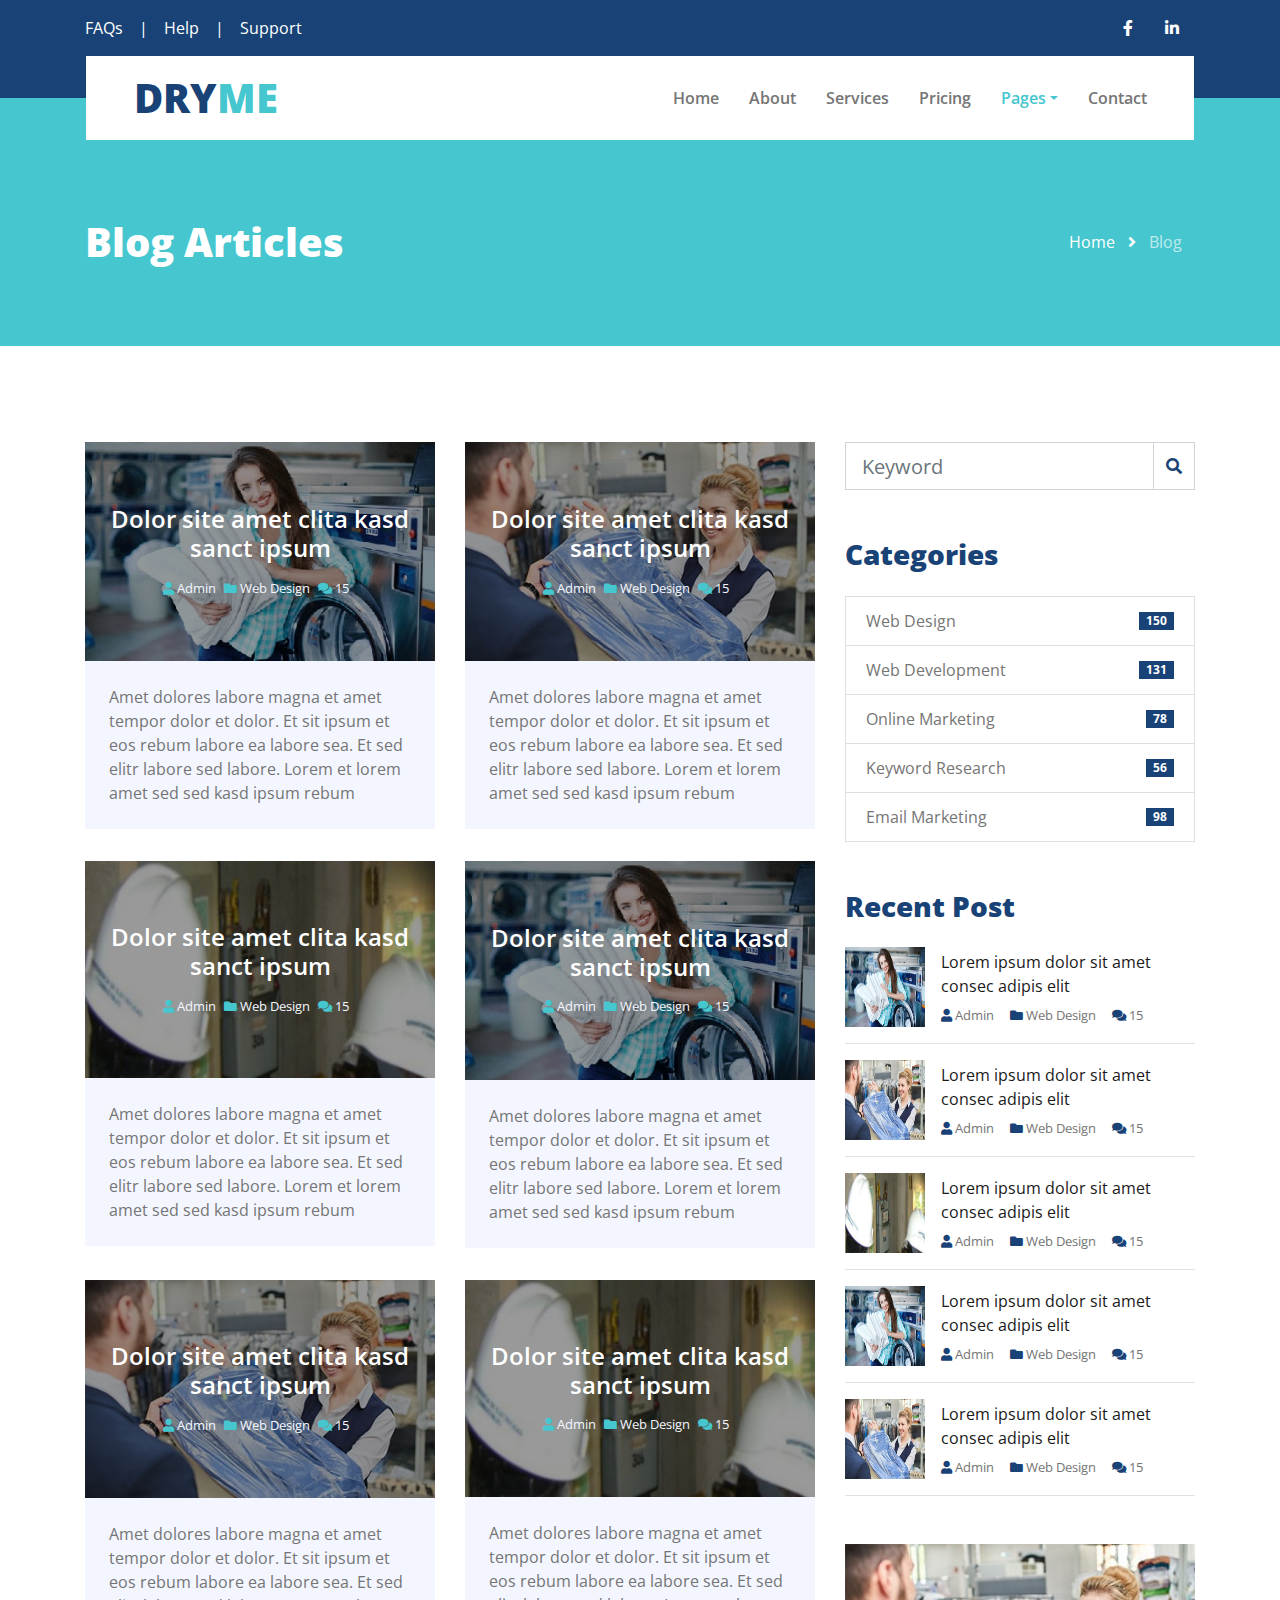
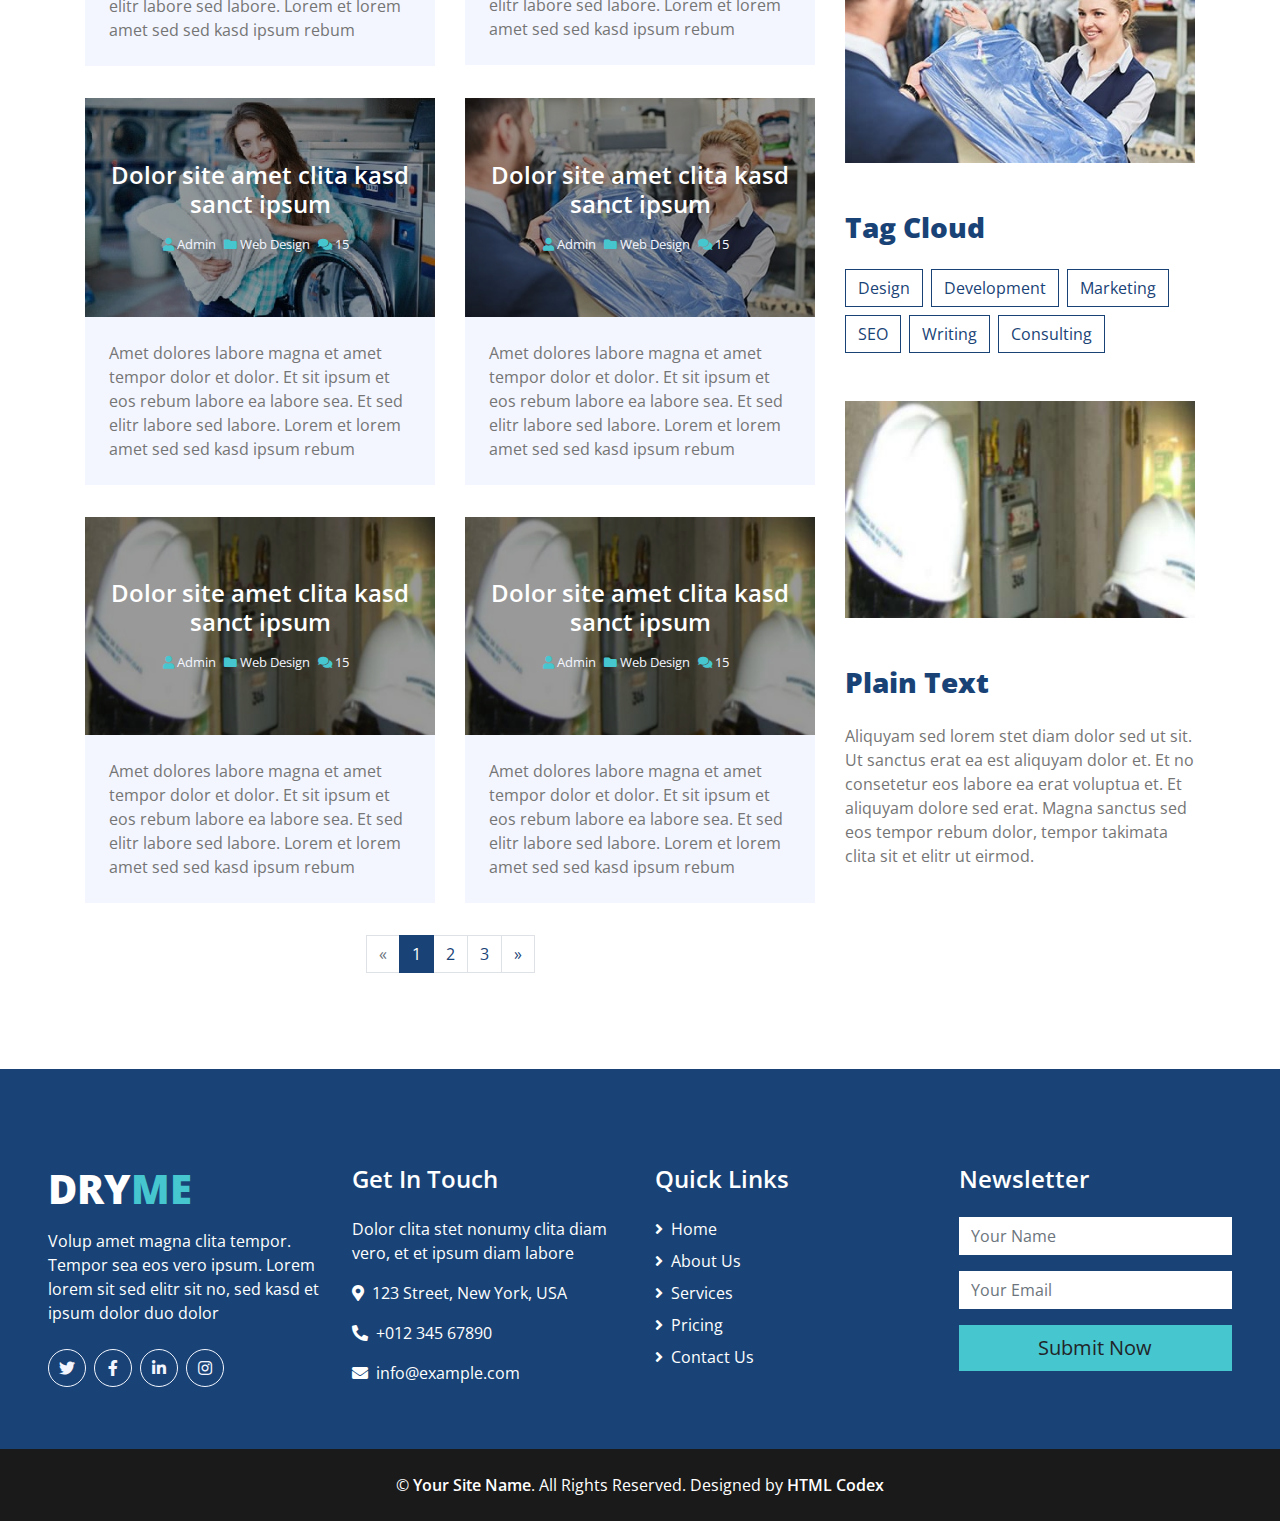
<file: blog.html>
<!DOCTYPE html>
<html lang="en">

<head>
    <meta charset="utf-8">
    <title>DRYME - Free Laundry Service Website Template</title>
    <meta content="width=device-width, initial-scale=1.0" name="viewport">
    <meta content="Free HTML Templates" name="keywords">
    <meta content="Free HTML Templates" name="description">

    <!-- Favicon -->
    <link href="img/favicon.ico" rel="icon">

    <!-- Google Web Fonts -->
    <link rel="preconnect" href="https://fonts.gstatic.com">
    <link href="https://fonts.googleapis.com/css2?family=Open+Sans:wght@400;600;800&display=swap" rel="stylesheet"> 

    <!-- Font Awesome -->
    <link href="https://cdnjs.cloudflare.com/ajax/libs/font-awesome/5.15.0/css/all.min.css" rel="stylesheet">

    <!-- Libraries Stylesheet -->
    <link href="lib/owlcarousel/assets/owl.carousel.min.css" rel="stylesheet">

    <!-- Customized Bootstrap Stylesheet -->
    <link href="css/style.css" rel="stylesheet">

        <!-- Meta Pixel Code -->
<script>
    !function(f,b,e,v,n,t,s)
    {if(f.fbq)return;n=f.fbq=function(){n.callMethod?
    n.callMethod.apply(n,arguments):n.queue.push(arguments)};
    if(!f._fbq)f._fbq=n;n.push=n;n.loaded=!0;n.version='2.0';
    n.queue=[];t=b.createElement(e);t.async=!0;
    t.src=v;s=b.getElementsByTagName(e)[0];
    s.parentNode.insertBefore(t,s)}(window, document,'script',
    'https://connect.facebook.net/en_US/fbevents.js');
    fbq('init', '1123186935542087');
    fbq('track', 'PageView');
    </script>
    <noscript><img height="1" width="1" style="display:none"
    src="https://www.facebook.com/tr?id=1123186935542087&ev=PageView&noscript=1"
    /></noscript>
    <!-- End Meta Pixel Code -->
</head>

<body>
    <!-- Topbar Start -->
    <div class="container-fluid bg-primary py-3">
        <div class="container">
            <div class="row">
                <div class="col-md-6 text-center text-lg-left mb-2 mb-lg-0">
                    <div class="d-inline-flex align-items-center">
                        <a class="text-white pr-3" href="">FAQs</a>
                        <span class="text-white">|</span>
                        <a class="text-white px-3" href="">Help</a>
                        <span class="text-white">|</span>
                        <a class="text-white pl-3" href="">Support</a>
                    </div>
                </div>
                <div class="col-md-6 text-center text-lg-right">
                    <div class="d-inline-flex align-items-center">
                        <a class="text-white px-3" href="https://web.facebook.com/profile.php?id=61553916866480">
                            <i class="fab fa-facebook-f"></i>
                        </a>
                        <!--<a class="text-white px-3" href="">
                            <i class="fab fa-twitter"></i>
                        </a>-->
                        <a class="text-white px-3" href="https://www.linkedin.com/in/drawings-machines-b33518265/">
                            <i class="fab fa-linkedin-in"></i>
                        </a>
                        <!--<a class="text-white px-3" href="">
                            <i class="fab fa-instagram"></i>
                        </a>
                        <a class="text-white pl-3" href="">
                            <i class="fab fa-youtube"></i>
                        </a>-->
                    </div>
                </div>
            </div>
        </div>
    </div>
    <!-- Topbar End -->


    <!-- Navbar Start -->
    <div class="container-fluid position-relative nav-bar p-0">
        <div class="container-lg position-relative p-0 px-lg-3" style="z-index: 9;">
            <nav class="navbar navbar-expand-lg bg-white navbar-light py-3 py-lg-0 pl-3 pl-lg-5">
                <a href="" class="navbar-brand">
                    <h1 class="m-0 text-secondary"><span class="text-primary">DRY</span>ME</h1>
                </a>
                <button type="button" class="navbar-toggler" data-toggle="collapse" data-target="#navbarCollapse">
                    <span class="navbar-toggler-icon"></span>
                </button>
                <div class="collapse navbar-collapse justify-content-between px-3" id="navbarCollapse">
                    <div class="navbar-nav ml-auto py-0">
                        <a href="index.html" class="nav-item nav-link">Home</a>
                        <a href="about.html" class="nav-item nav-link">About</a>
                        <a href="service.html" class="nav-item nav-link">Services</a>
                        <a href="pricing.html" class="nav-item nav-link">Pricing</a>
                        <div class="nav-item dropdown">
                            <a href="#" class="nav-link dropdown-toggle active" data-toggle="dropdown">Pages</a>
                            <div class="dropdown-menu border-0 rounded-0 m-0">
                                <a href="blog.html" class="dropdown-item active">Blog Grid</a>
                                <a href="single.html" class="dropdown-item">Blog Detail</a>
                            </div>
                        </div>
                        <a href="contact.html" class="nav-item nav-link">Contact</a>
                    </div>
                </div>
            </nav>
        </div>
    </div>
    <!-- Navbar End -->


    <!-- Page Header Start -->
    <div class="page-header container-fluid bg-secondary pt-2 pt-lg-5 pb-2 mb-5">
        <div class="container py-5">
            <div class="row align-items-center py-4">
                <div class="col-md-6 text-center text-md-left">
                    <h1 class="mb-4 mb-md-0 text-white">Blog Articles</h1>
                </div>
                <div class="col-md-6 text-center text-md-right">
                    <div class="d-inline-flex align-items-center">
                        <a class="btn text-white" href="">Home</a>
                        <i class="fas fa-angle-right text-white"></i>
                        <a class="btn text-white disabled" href="">Blog</a>
                    </div>
                </div>
            </div>
        </div>
    </div>
    <!-- Page Header Start -->


    <!-- Blog Start -->
    <div class="container py-5">
        <div class="row">
            <!-- Blog Grid Start -->
            <div class="col-lg-8">
                <div class="row">
                    <div class="col-md-6 mb-2">
                        <div class="bg-light mb-4">
                            <div class="position-relative">
                                <img class="img-fluid w-100" src="img/blog-1.jpg" alt="">
                                <a href="" class="position-absolute w-100 h-100 d-flex flex-column align-items-center justify-content-center   text-decoration-none p-4" style="top: 0; left: 0; background: rgba(0, 0, 0, .4);">
                                    <h4 class="text-center text-white font-weight-medium mb-3">Dolor site amet clita kasd sanct ipsum</h4>
                                    <div class="d-flex text-light">
                                        <small class="mr-2"><i class="fa fa-user text-secondary"></i> Admin</small>
                                        <small class="mr-2"><i class="fa fa-folder text-secondary"></i> Web Design</small>
                                        <small class="mr-2"><i class="fa fa-comments text-secondary"></i> 15</small>
                                    </div>
                                </a>
                            </div>
                            <p class="m-0 p-4">Amet dolores labore magna et amet tempor dolor et dolor. Et sit ipsum et eos rebum labore ea labore sea. Et sed elitr labore sed labore. Lorem et lorem amet sed sed kasd ipsum rebum</p>
                        </div>
                    </div>
                    <div class="col-md-6 mb-2">
                        <div class="bg-light mb-4">
                            <div class="position-relative">
                                <img class="img-fluid w-100" src="img/blog-2.jpg" alt="">
                                <a href="" class="position-absolute w-100 h-100 d-flex flex-column align-items-center justify-content-center   text-decoration-none p-4" style="top: 0; left: 0; background: rgba(0, 0, 0, .4);">
                                    <h4 class="text-center text-white font-weight-medium mb-3">Dolor site amet clita kasd sanct ipsum</h4>
                                    <div class="d-flex text-light">
                                        <small class="mr-2"><i class="fa fa-user text-secondary"></i> Admin</small>
                                        <small class="mr-2"><i class="fa fa-folder text-secondary"></i> Web Design</small>
                                        <small class="mr-2"><i class="fa fa-comments text-secondary"></i> 15</small>
                                    </div>
                                </a>
                            </div>
                            <p class="m-0 p-4">Amet dolores labore magna et amet tempor dolor et dolor. Et sit ipsum et eos rebum labore ea labore sea. Et sed elitr labore sed labore. Lorem et lorem amet sed sed kasd ipsum rebum</p>
                        </div>
                    </div>
                    <div class="col-md-6 mb-2">
                        <div class="bg-light mb-4">
                            <div class="position-relative">
                                <img class="img-fluid w-100" src="img/blog-3.jpg" alt="">
                                <a href="" class="position-absolute w-100 h-100 d-flex flex-column align-items-center justify-content-center   text-decoration-none p-4" style="top: 0; left: 0; background: rgba(0, 0, 0, .4);">
                                    <h4 class="text-center text-white font-weight-medium mb-3">Dolor site amet clita kasd sanct ipsum</h4>
                                    <div class="d-flex text-light">
                                        <small class="mr-2"><i class="fa fa-user text-secondary"></i> Admin</small>
                                        <small class="mr-2"><i class="fa fa-folder text-secondary"></i> Web Design</small>
                                        <small class="mr-2"><i class="fa fa-comments text-secondary"></i> 15</small>
                                    </div>
                                </a>
                            </div>
                            <p class="m-0 p-4">Amet dolores labore magna et amet tempor dolor et dolor. Et sit ipsum et eos rebum labore ea labore sea. Et sed elitr labore sed labore. Lorem et lorem amet sed sed kasd ipsum rebum</p>
                        </div>
                    </div>
                    <div class="col-md-6 mb-2">
                        <div class="bg-light mb-4">
                            <div class="position-relative">
                                <img class="img-fluid w-100" src="img/blog-1.jpg" alt="">
                                <a href="" class="position-absolute w-100 h-100 d-flex flex-column align-items-center justify-content-center   text-decoration-none p-4" style="top: 0; left: 0; background: rgba(0, 0, 0, .4);">
                                    <h4 class="text-center text-white font-weight-medium mb-3">Dolor site amet clita kasd sanct ipsum</h4>
                                    <div class="d-flex text-light">
                                        <small class="mr-2"><i class="fa fa-user text-secondary"></i> Admin</small>
                                        <small class="mr-2"><i class="fa fa-folder text-secondary"></i> Web Design</small>
                                        <small class="mr-2"><i class="fa fa-comments text-secondary"></i> 15</small>
                                    </div>
                                </a>
                            </div>
                            <p class="m-0 p-4">Amet dolores labore magna et amet tempor dolor et dolor. Et sit ipsum et eos rebum labore ea labore sea. Et sed elitr labore sed labore. Lorem et lorem amet sed sed kasd ipsum rebum</p>
                        </div>
                    </div>
                    <div class="col-md-6 mb-2">
                        <div class="bg-light mb-4">
                            <div class="position-relative">
                                <img class="img-fluid w-100" src="img/blog-2.jpg" alt="">
                                <a href="" class="position-absolute w-100 h-100 d-flex flex-column align-items-center justify-content-center   text-decoration-none p-4" style="top: 0; left: 0; background: rgba(0, 0, 0, .4);">
                                    <h4 class="text-center text-white font-weight-medium mb-3">Dolor site amet clita kasd sanct ipsum</h4>
                                    <div class="d-flex text-light">
                                        <small class="mr-2"><i class="fa fa-user text-secondary"></i> Admin</small>
                                        <small class="mr-2"><i class="fa fa-folder text-secondary"></i> Web Design</small>
                                        <small class="mr-2"><i class="fa fa-comments text-secondary"></i> 15</small>
                                    </div>
                                </a>
                            </div>
                            <p class="m-0 p-4">Amet dolores labore magna et amet tempor dolor et dolor. Et sit ipsum et eos rebum labore ea labore sea. Et sed elitr labore sed labore. Lorem et lorem amet sed sed kasd ipsum rebum</p>
                        </div>
                    </div>
                    <div class="col-md-6 mb-2">
                        <div class="bg-light mb-4">
                            <div class="position-relative">
                                <img class="img-fluid w-100" src="img/blog-3.jpg" alt="">
                                <a href="" class="position-absolute w-100 h-100 d-flex flex-column align-items-center justify-content-center   text-decoration-none p-4" style="top: 0; left: 0; background: rgba(0, 0, 0, .4);">
                                    <h4 class="text-center text-white font-weight-medium mb-3">Dolor site amet clita kasd sanct ipsum</h4>
                                    <div class="d-flex text-light">
                                        <small class="mr-2"><i class="fa fa-user text-secondary"></i> Admin</small>
                                        <small class="mr-2"><i class="fa fa-folder text-secondary"></i> Web Design</small>
                                        <small class="mr-2"><i class="fa fa-comments text-secondary"></i> 15</small>
                                    </div>
                                </a>
                            </div>
                            <p class="m-0 p-4">Amet dolores labore magna et amet tempor dolor et dolor. Et sit ipsum et eos rebum labore ea labore sea. Et sed elitr labore sed labore. Lorem et lorem amet sed sed kasd ipsum rebum</p>
                        </div>
                    </div>
                    <div class="col-md-6 mb-2">
                        <div class="bg-light mb-4">
                            <div class="position-relative">
                                <img class="img-fluid w-100" src="img/blog-1.jpg" alt="">
                                <a href="" class="position-absolute w-100 h-100 d-flex flex-column align-items-center justify-content-center   text-decoration-none p-4" style="top: 0; left: 0; background: rgba(0, 0, 0, .4);">
                                    <h4 class="text-center text-white font-weight-medium mb-3">Dolor site amet clita kasd sanct ipsum</h4>
                                    <div class="d-flex text-light">
                                        <small class="mr-2"><i class="fa fa-user text-secondary"></i> Admin</small>
                                        <small class="mr-2"><i class="fa fa-folder text-secondary"></i> Web Design</small>
                                        <small class="mr-2"><i class="fa fa-comments text-secondary"></i> 15</small>
                                    </div>
                                </a>
                            </div>
                            <p class="m-0 p-4">Amet dolores labore magna et amet tempor dolor et dolor. Et sit ipsum et eos rebum labore ea labore sea. Et sed elitr labore sed labore. Lorem et lorem amet sed sed kasd ipsum rebum</p>
                        </div>
                    </div>
                    <div class="col-md-6 mb-2">
                        <div class="bg-light mb-4">
                            <div class="position-relative">
                                <img class="img-fluid w-100" src="img/blog-2.jpg" alt="">
                                <a href="" class="position-absolute w-100 h-100 d-flex flex-column align-items-center justify-content-center   text-decoration-none p-4" style="top: 0; left: 0; background: rgba(0, 0, 0, .4);">
                                    <h4 class="text-center text-white font-weight-medium mb-3">Dolor site amet clita kasd sanct ipsum</h4>
                                    <div class="d-flex text-light">
                                        <small class="mr-2"><i class="fa fa-user text-secondary"></i> Admin</small>
                                        <small class="mr-2"><i class="fa fa-folder text-secondary"></i> Web Design</small>
                                        <small class="mr-2"><i class="fa fa-comments text-secondary"></i> 15</small>
                                    </div>
                                </a>
                            </div>
                            <p class="m-0 p-4">Amet dolores labore magna et amet tempor dolor et dolor. Et sit ipsum et eos rebum labore ea labore sea. Et sed elitr labore sed labore. Lorem et lorem amet sed sed kasd ipsum rebum</p>
                        </div>
                    </div>
                    <div class="col-md-6 mb-2">
                        <div class="bg-light mb-4">
                            <div class="position-relative">
                                <img class="img-fluid w-100" src="img/blog-3.jpg" alt="">
                                <a href="" class="position-absolute w-100 h-100 d-flex flex-column align-items-center justify-content-center   text-decoration-none p-4" style="top: 0; left: 0; background: rgba(0, 0, 0, .4);">
                                    <h4 class="text-center text-white font-weight-medium mb-3">Dolor site amet clita kasd sanct ipsum</h4>
                                    <div class="d-flex text-light">
                                        <small class="mr-2"><i class="fa fa-user text-secondary"></i> Admin</small>
                                        <small class="mr-2"><i class="fa fa-folder text-secondary"></i> Web Design</small>
                                        <small class="mr-2"><i class="fa fa-comments text-secondary"></i> 15</small>
                                    </div>
                                </a>
                            </div>
                            <p class="m-0 p-4">Amet dolores labore magna et amet tempor dolor et dolor. Et sit ipsum et eos rebum labore ea labore sea. Et sed elitr labore sed labore. Lorem et lorem amet sed sed kasd ipsum rebum</p>
                        </div>
                    </div>
                    <div class="col-md-6 mb-2">
                        <div class="bg-light mb-4">
                            <div class="position-relative">
                                <img class="img-fluid w-100" src="img/blog-3.jpg" alt="">
                                <a href="" class="position-absolute w-100 h-100 d-flex flex-column align-items-center justify-content-center   text-decoration-none p-4" style="top: 0; left: 0; background: rgba(0, 0, 0, .4);">
                                    <h4 class="text-center text-white font-weight-medium mb-3">Dolor site amet clita kasd sanct ipsum</h4>
                                    <div class="d-flex text-light">
                                        <small class="mr-2"><i class="fa fa-user text-secondary"></i> Admin</small>
                                        <small class="mr-2"><i class="fa fa-folder text-secondary"></i> Web Design</small>
                                        <small class="mr-2"><i class="fa fa-comments text-secondary"></i> 15</small>
                                    </div>
                                </a>
                            </div>
                            <p class="m-0 p-4">Amet dolores labore magna et amet tempor dolor et dolor. Et sit ipsum et eos rebum labore ea labore sea. Et sed elitr labore sed labore. Lorem et lorem amet sed sed kasd ipsum rebum</p>
                        </div>
                    </div>
                </div>
                <div class="row">
                    <div class="col-12">
                        <nav aria-label="Page navigation">
                          <ul class="pagination justify-content-center mb-0">
                            <li class="page-item disabled">
                              <a class="page-link" href="#" aria-label="Previous">
                                <span aria-hidden="true">&laquo;</span>
                                <span class="sr-only">Previous</span>
                              </a>
                            </li>
                            <li class="page-item active"><a class="page-link" href="#">1</a></li>
                            <li class="page-item"><a class="page-link" href="#">2</a></li>
                            <li class="page-item"><a class="page-link" href="#">3</a></li>
                            <li class="page-item">
                              <a class="page-link" href="#" aria-label="Next">
                                <span aria-hidden="true">&raquo;</span>
                                <span class="sr-only">Next</span>
                              </a>
                            </li>
                          </ul>
                        </nav>
                    </div>
                </div>
            </div>
            <!-- Blog Grid End -->

            <!-- Sidebar Start -->
            <div class="col-lg-4 mt-5 mt-lg-0">
                <!-- Search Form Start -->
                <div class="mb-5">
                    <form action="">
                        <div class="input-group">
                            <input type="text" class="form-control form-control-lg" placeholder="Keyword">
                            <div class="input-group-append">
                                <span class="input-group-text bg-transparent text-primary"><i
                                        class="fa fa-search"></i></span>
                            </div>
                        </div>
                    </form>
                </div>
                <!-- Search Form End -->

                <!-- Category Start -->
                <div class="mb-5">
                    <h3 class="font-weight-bold mb-4">Categories</h3>
                    <ul class="list-group">
                        <li class="list-group-item d-flex justify-content-between align-items-center">
                            Web Design
                            <span class="badge badge-primary badge-pill">150</span>
                        </li>
                        <li class="list-group-item d-flex justify-content-between align-items-center">
                            Web Development
                            <span class="badge badge-primary badge-pill">131</span>
                        </li>
                        <li class="list-group-item d-flex justify-content-between align-items-center">
                            Online Marketing
                            <span class="badge badge-primary badge-pill">78</span>
                        </li>
                        <li class="list-group-item d-flex justify-content-between align-items-center">
                            Keyword Research
                            <span class="badge badge-primary badge-pill">56</span>
                        </li>
                        <li class="list-group-item d-flex justify-content-between align-items-center">
                            Email Marketing
                            <span class="badge badge-primary badge-pill">98</span>
                        </li>
                    </ul>
                </div>
                <!-- Category End -->

                <!-- Recent Post Start -->
                <div class="mb-5">
                    <h3 class="font-weight-bold mb-4">Recent Post</h3>
                    <div class="d-flex align-items-center border-bottom mb-3 pb-3">
                        <img class="img-fluid" src="img/blog-1.jpg" style="width: 80px; height: 80px;" alt="">
                        <div class="d-flex flex-column pl-3">
                            <a class="text-dark mb-2" href="">Lorem ipsum dolor sit amet consec adipis elit</a>
                            <div class="d-flex">
                                <small class="mr-3"><i class="fa fa-user text-primary"></i> Admin</small>
                                <small class="mr-3"><i class="fa fa-folder text-primary"></i> Web Design</small>
                                <small class="mr-3"><i class="fa fa-comments text-primary"></i> 15</small>
                            </div>
                        </div>
                    </div>
                    <div class="d-flex align-items-center border-bottom mb-3 pb-3">
                        <img class="img-fluid" src="img/blog-2.jpg" style="width: 80px; height: 80px;" alt="">
                        <div class="d-flex flex-column pl-3">
                            <a class="text-dark mb-2" href="">Lorem ipsum dolor sit amet consec adipis elit</a>
                            <div class="d-flex">
                                <small class="mr-3"><i class="fa fa-user text-primary"></i> Admin</small>
                                <small class="mr-3"><i class="fa fa-folder text-primary"></i> Web Design</small>
                                <small class="mr-3"><i class="fa fa-comments text-primary"></i> 15</small>
                            </div>
                        </div>
                    </div>
                    <div class="d-flex align-items-center border-bottom mb-3 pb-3">
                        <img class="img-fluid" src="img/blog-3.jpg" style="width: 80px; height: 80px;" alt="">
                        <div class="d-flex flex-column pl-3">
                            <a class="text-dark mb-2" href="">Lorem ipsum dolor sit amet consec adipis elit</a>
                            <div class="d-flex">
                                <small class="mr-3"><i class="fa fa-user text-primary"></i> Admin</small>
                                <small class="mr-3"><i class="fa fa-folder text-primary"></i> Web Design</small>
                                <small class="mr-3"><i class="fa fa-comments text-primary"></i> 15</small>
                            </div>
                        </div>
                    </div>
                    <div class="d-flex align-items-center border-bottom mb-3 pb-3">
                        <img class="img-fluid" src="img/blog-1.jpg" style="width: 80px; height: 80px;" alt="">
                        <div class="d-flex flex-column pl-3">
                            <a class="text-dark mb-2" href="">Lorem ipsum dolor sit amet consec adipis elit</a>
                            <div class="d-flex">
                                <small class="mr-3"><i class="fa fa-user text-primary"></i> Admin</small>
                                <small class="mr-3"><i class="fa fa-folder text-primary"></i> Web Design</small>
                                <small class="mr-3"><i class="fa fa-comments text-primary"></i> 15</small>
                            </div>
                        </div>
                    </div>
                    <div class="d-flex align-items-center border-bottom mb-3 pb-3">
                        <img class="img-fluid" src="img/blog-2.jpg" style="width: 80px; height: 80px;" alt="">
                        <div class="d-flex flex-column pl-3">
                            <a class="text-dark mb-2" href="">Lorem ipsum dolor sit amet consec adipis elit</a>
                            <div class="d-flex">
                                <small class="mr-3"><i class="fa fa-user text-primary"></i> Admin</small>
                                <small class="mr-3"><i class="fa fa-folder text-primary"></i> Web Design</small>
                                <small class="mr-3"><i class="fa fa-comments text-primary"></i> 15</small>
                            </div>
                        </div>
                    </div>
                </div>
                <!-- Recent Post End -->

                <!-- Image Start -->
                <div class="mb-5">
                    <img src="img/blog-2.jpg" alt="" class="img-fluid">
                </div>
                <!-- Image End -->

                <!-- Tags Start -->
                <div class="mb-5">
                    <h3 class="font-weight-bold mb-4">Tag Cloud</h3>
                    <div class="d-flex flex-wrap m-n1">
                        <a href="" class="btn btn-outline-primary m-1">Design</a>
                        <a href="" class="btn btn-outline-primary m-1">Development</a>
                        <a href="" class="btn btn-outline-primary m-1">Marketing</a>
                        <a href="" class="btn btn-outline-primary m-1">SEO</a>
                        <a href="" class="btn btn-outline-primary m-1">Writing</a>
                        <a href="" class="btn btn-outline-primary m-1">Consulting</a>
                    </div>
                </div>
                <!-- Tags End -->

                <!-- Image Start -->
                <div class="mb-5">
                    <img src="img/blog-3.jpg" alt="" class="img-fluid">
                </div>
                <!-- Image End -->

                <!-- Plain Text Start -->
                <div>
                    <h3 class="font-weight-bold mb-4">Plain Text</h3>
                    Aliquyam sed lorem stet diam dolor sed ut sit. Ut sanctus erat ea est aliquyam dolor et. Et no consetetur eos labore ea erat voluptua et. Et aliquyam dolore sed erat. Magna sanctus sed eos tempor rebum dolor, tempor takimata clita sit et elitr ut eirmod.
                </div>
                <!-- Plain Text End -->
            </div>
            <!-- Sidebar End -->
        </div>
    </div>
    <!-- Blog End -->


    <!-- Footer Start -->
    <div class="container-fluid bg-primary text-white mt-5 pt-5 px-sm-3 px-md-5">
        <div class="row pt-5">
            <div class="col-lg-3 col-md-6 mb-5">
                <a href=""><h1 class="text-secondary mb-3"><span class="text-white">DRY</span>ME</h1></a>
                <p>Volup amet magna clita tempor. Tempor sea eos vero ipsum. Lorem lorem sit sed elitr sit no, sed kasd et ipsum dolor duo dolor</p>
                <div class="d-flex justify-content-start mt-4">
                    <a class="btn btn-outline-light rounded-circle text-center mr-2 px-0" style="width: 38px; height: 38px;" href="#"><i class="fab fa-twitter"></i></a>
                    <a class="btn btn-outline-light rounded-circle text-center mr-2 px-0" style="width: 38px; height: 38px;" href="#"><i class="fab fa-facebook-f"></i></a>
                    <a class="btn btn-outline-light rounded-circle text-center mr-2 px-0" style="width: 38px; height: 38px;" href="#"><i class="fab fa-linkedin-in"></i></a>
                    <a class="btn btn-outline-light rounded-circle text-center mr-2 px-0" style="width: 38px; height: 38px;" href="#"><i class="fab fa-instagram"></i></a>
                </div>
            </div>
            <div class="col-lg-3 col-md-6 mb-5">
                <h4 class="text-white mb-4">Get In Touch</h4>
                <p>Dolor clita stet nonumy clita diam vero, et et ipsum diam labore</p>
                <p><i class="fa fa-map-marker-alt mr-2"></i>123 Street, New York, USA</p>
                <p><i class="fa fa-phone-alt mr-2"></i>+012 345 67890</p>
                <p><i class="fa fa-envelope mr-2"></i>info@example.com</p>
            </div>
            <div class="col-lg-3 col-md-6 mb-5">
                <h4 class="text-white mb-4">Quick Links</h4>
                <div class="d-flex flex-column justify-content-start">
                    <a class="text-white mb-2" href="#"><i class="fa fa-angle-right mr-2"></i>Home</a>
                    <a class="text-white mb-2" href="#"><i class="fa fa-angle-right mr-2"></i>About Us</a>
                    <a class="text-white mb-2" href="#"><i class="fa fa-angle-right mr-2"></i>Services</a>
                    <a class="text-white mb-2" href="#"><i class="fa fa-angle-right mr-2"></i>Pricing</a>
                    <a class="text-white" href="#"><i class="fa fa-angle-right mr-2"></i>Contact Us</a>
                </div>
            </div>
            <div class="col-lg-3 col-md-6 mb-5">
                <h4 class="text-white mb-4">Newsletter</h4>
                <form action="">
                    <div class="form-group">
                        <input type="text" class="form-control border-0" placeholder="Your Name" required="required" />
                    </div>
                    <div class="form-group">
                        <input type="email" class="form-control border-0" placeholder="Your Email" required="required" />
                    </div>
                    <div>
                        <button class="btn btn-lg btn-secondary btn-block border-0" type="submit">Submit Now</button>
                    </div>
                </form>
            </div>
        </div>
    </div>
    <div class="container-fluid bg-dark text-white py-4 px-sm-3 px-md-5">
        <p class="m-0 text-center text-white">
            &copy; <a class="text-white font-weight-medium" href="#">Your Site Name</a>. All Rights Reserved. Designed by
            <a class="text-white font-weight-medium" href="https://htmlcodex.com">HTML Codex</a>
        </p>
    </div>
    <!-- Footer End -->


    <!-- Back to Top -->
    <a href="#" class="btn btn-lg btn-primary back-to-top"><i class="fa fa-angle-double-up"></i></a>


    <!-- JavaScript Libraries -->
    <script src="https://code.jquery.com/jquery-3.4.1.min.js"></script>
    <script src="https://stackpath.bootstrapcdn.com/bootstrap/4.4.1/js/bootstrap.bundle.min.js"></script>
    <script src="lib/easing/easing.min.js"></script>
    <script src="lib/waypoints/waypoints.min.js"></script>
    <script src="lib/counterup/counterup.min.js"></script>
    <script src="lib/owlcarousel/owl.carousel.min.js"></script>

    <!-- Contact Javascript File -->
    <script src="mail/jqBootstrapValidation.min.js"></script>
    <script src="mail/contact.js"></script>

    <!-- Template Javascript -->
    <script src="js/main.js"></script>
</body>

</html>
</file>
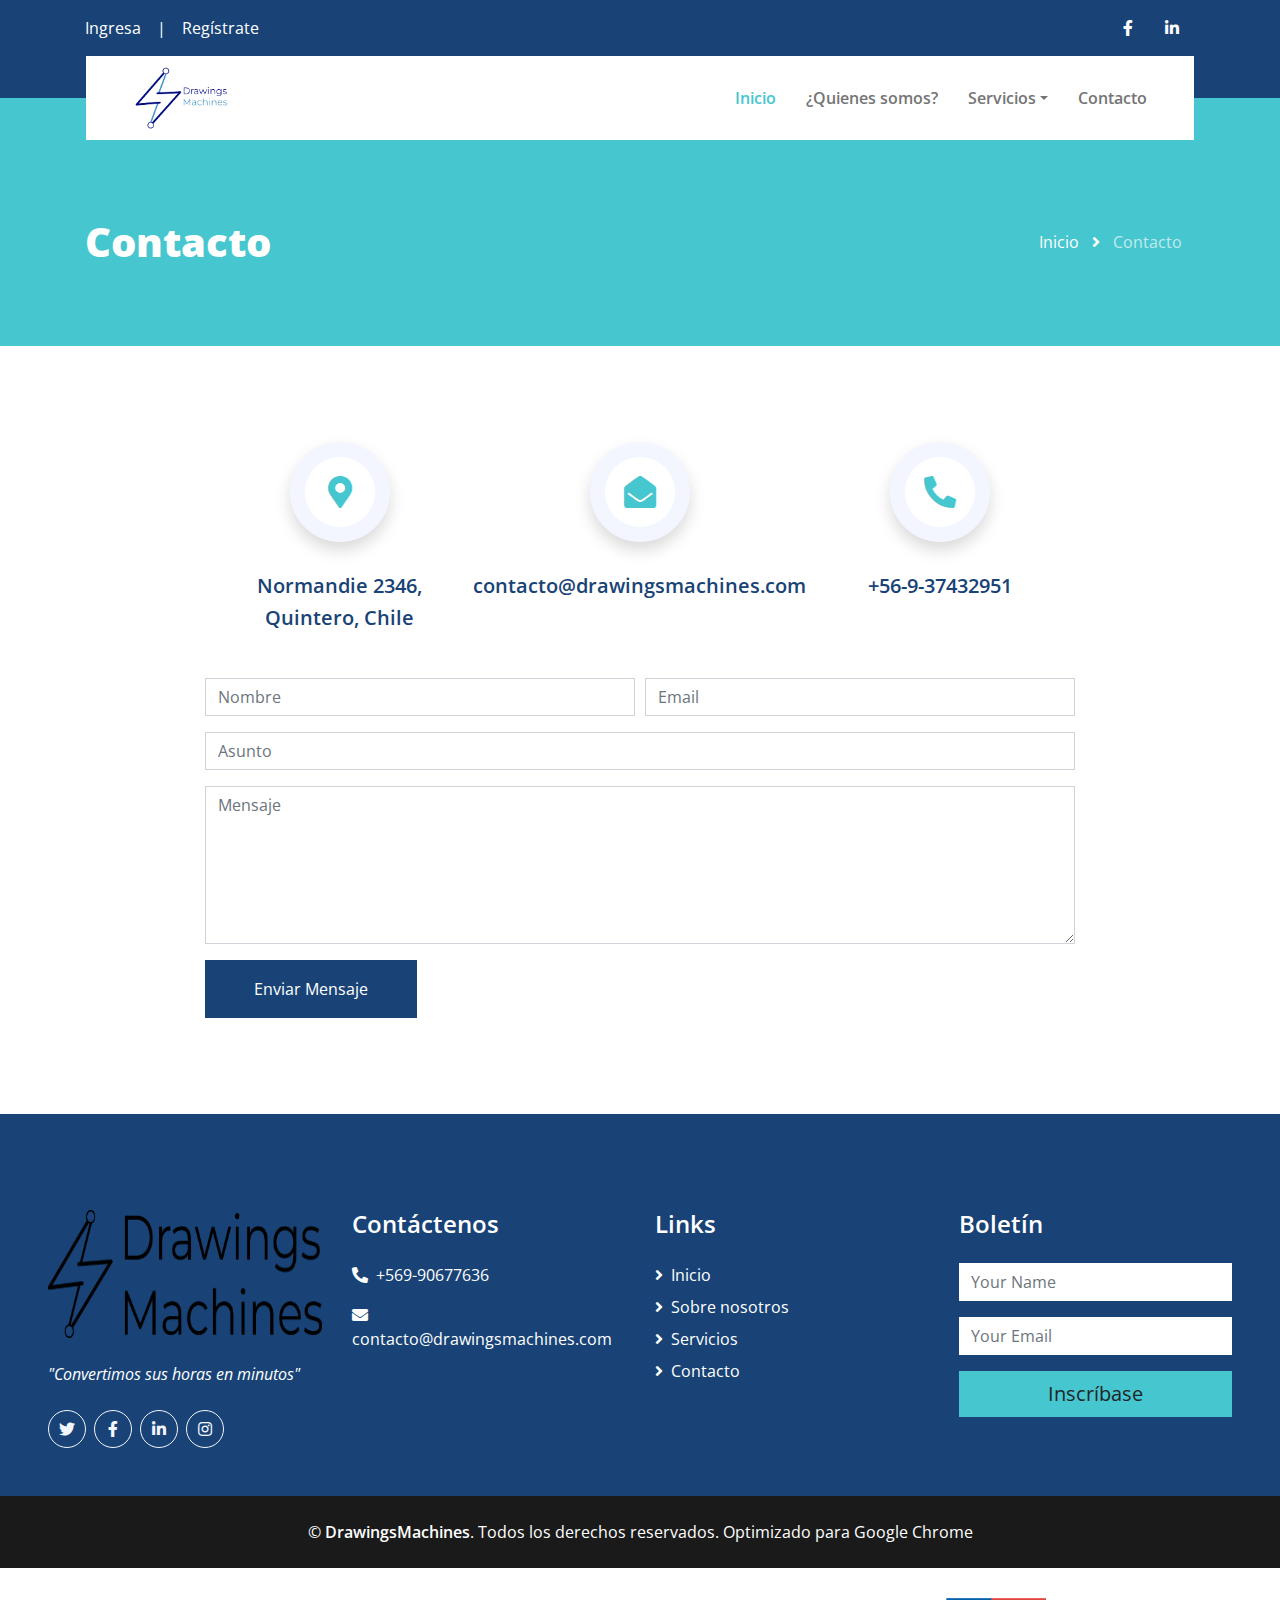
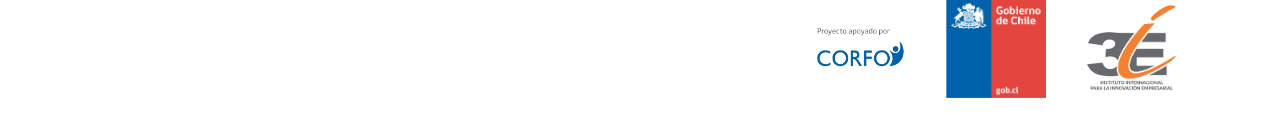
<file: contact.html>
<!DOCTYPE html>
<html lang="en">

<head>
    <meta charset="utf-8">
    <title>DrawingsMachines - Chile</title>
    <meta content="width=device-width, initial-scale=1.0" name="viewport">
    <meta content="Free HTML Templates" name="keywords">
    <meta content="Free HTML Templates" name="description">

    <!-- Favicon -->
    <link href="img/favicon.ico" rel="icon">

    <!-- Google Web Fonts -->
    <link rel="preconnect" href="https://fonts.gstatic.com">
    <link href="https://fonts.googleapis.com/css2?family=Open+Sans:wght@400;600;800&display=swap" rel="stylesheet">

    <!-- Font Awesome -->
    <link href="https://cdnjs.cloudflare.com/ajax/libs/font-awesome/5.15.0/css/all.min.css" rel="stylesheet">

    <!-- Libraries Stylesheet -->
    <link href="lib/owlcarousel/assets/owl.carousel.min.css" rel="stylesheet">

    <!-- Customized Bootstrap Stylesheet -->
    <link href="css/style.css" rel="stylesheet">

        <!-- Meta Pixel Code -->
<script>
    !function(f,b,e,v,n,t,s)
    {if(f.fbq)return;n=f.fbq=function(){n.callMethod?
    n.callMethod.apply(n,arguments):n.queue.push(arguments)};
    if(!f._fbq)f._fbq=n;n.push=n;n.loaded=!0;n.version='2.0';
    n.queue=[];t=b.createElement(e);t.async=!0;
    t.src=v;s=b.getElementsByTagName(e)[0];
    s.parentNode.insertBefore(t,s)}(window, document,'script',
    'https://connect.facebook.net/en_US/fbevents.js');
    fbq('init', '1123186935542087');
    fbq('track', 'PageView');
    </script>
    <noscript><img height="1" width="1" style="display:none"
    src="https://www.facebook.com/tr?id=1123186935542087&ev=PageView&noscript=1"
    /></noscript>
    <!-- End Meta Pixel Code -->
</head>

<body>
    <!-- Topbar Start -->
    <div class="container-fluid bg-primary py-3">
        <div class="container">
            <div class="row">
                <div class="col-md-6 text-center text-lg-left mb-2 mb-lg-0">
                    <div class="d-inline-flex align-items-center">
                        <a class="text-white pr-3" href="">Ingresa</a>
                        <span class="text-white">|</span>
                        <a class="text-white px-3" href="">Regístrate</a>
                        <!--<span class="text-white">|</span>
                        <a class="text-white pl-3" href="">Support</a>-->
                    </div>
                </div>
                <div class="col-md-6 text-center text-lg-right">
                    <div class="d-inline-flex align-items-center">
                        <a class="text-white px-3" href="https://web.facebook.com/profile.php?id=61553916866480">
                            <i class="fab fa-facebook-f"></i>
                        </a>
                        <!--<a class="text-white px-3" href="">
                            <i class="fab fa-twitter"></i>
                        </a>-->
                        <a class="text-white px-3" href="https://www.linkedin.com/in/drawings-machines-b33518265/">
                            <i class="fab fa-linkedin-in"></i>
                        </a>
                        <!--<a class="text-white px-3" href="">
                            <i class="fab fa-instagram"></i>
                        </a>
                        <a class="text-white pl-3" href="">
                            <i class="fab fa-youtube"></i>
                        </a>-->
                    </div>
                </div>
            </div>
        </div>
    </div>
    <!-- Topbar End -->


    <!-- Navbar Start -->
    <div class="container-fluid position-relative nav-bar p-0">
        <div class="container-lg position-relative p-0 px-lg-3" style="z-index: 9;">
            <nav class="navbar navbar-expand-lg bg-white navbar-light py-3 py-lg-0 pl-3 pl-lg-5">
                <a href="" class="navbar-brand">
                    <img src="img/logo_653x433-removebg-preview.png" style="width: 100%; height: 64px;">
                    <!--<h1 class="m-0 text-secondary"><span class="text-primary">DRAWINGS</span>MACHINES</h1>-->
                </a>
                <button type="button" class="navbar-toggler" data-toggle="collapse" data-target="#navbarCollapse">
                    <span class="navbar-toggler-icon"></span>
                </button>
                <div class="collapse navbar-collapse justify-content-between px-3" id="navbarCollapse">
                    <div class="navbar-nav ml-auto py-0">
                        <a href="index.html" class="nav-item nav-link active">Inicio</a>
                        <a href="about.html" class="nav-item nav-link">¿Quienes somos?</a>

                        <div class="nav-item dropdown">
                            <a href="#" class="nav-link dropdown-toggle" data-toggle="dropdown">Servicios</a>
                            <div class="dropdown-menu border-0 rounded-0 m-0">
                                <a href="service.html" class="dropdown-item">TE1 Express</a>
                                <a href="single.html" class="dropdown-item">TE1 convencional</a>
                                <a href="single.html" class="dropdown-item">Memorias y reportes TE2</a>
                                <a href="single.html" class="dropdown-item">Cálculos y cubicaciones</a>
                                <a href="single.html" class="dropdown-item">Modelos BIM</a>
                            </div>
                        </div>                        
                        <!--<a href="pricing.html" class="nav-item nav-link">Pricing</a>-->
                       <!-- <a href="blog.html" class="nav-item nav-link">Blog</a>-->
                        <!--<div class="nav-item dropdown">
                            <a href="#" class="nav-link dropdown-toggle" data-toggle="dropdown">Pages</a>
                            <div class="dropdown-menu border-0 rounded-0 m-0">
                                <a href="blog.html" class="dropdown-item">Blog Grid</a>
                                <a href="single.html" class="dropdown-item">Blog Detail</a>
                            </div>
                        </div>-->
                        <a href="contact.html" class="nav-item nav-link">Contacto</a>
                    </div>
                </div>
            </nav>
        </div>
    </div>
    <!-- Navbar End -->


    <!-- Page Header Start -->
    <div class="page-header container-fluid bg-secondary pt-2 pt-lg-5 pb-2 mb-5">
        <div class="container py-5">
            <div class="row align-items-center py-4">
                <div class="col-md-6 text-center text-md-left">
                    <h1 class="mb-4 mb-md-0 text-white">Contacto</h1>
                </div>
                <div class="col-md-6 text-center text-md-right">
                    <div class="d-inline-flex align-items-center">
                        <a class="btn text-white" href="">Inicio</a>
                        <i class="fas fa-angle-right text-white"></i>
                        <a class="btn text-white disabled" href="">Contacto</a>
                    </div>
                </div>
            </div>
        </div>
    </div>
    <!-- Page Header Start -->


    <!-- Contact Start -->
    <div class="container-fluid py-5">
        <div class="container" style="max-width: 900px;">
            <div class="row">
                <div class="col-12">
                    <div class="row">
                        <div class="col-md-4">
                            <div class="d-flex flex-column align-items-center justify-content-center text-center mb-5">
                                <div class="d-inline-flex align-items-center justify-content-center bg-white border border-light shadow rounded-circle mb-4" style="width: 100px; height: 100px; border-width: 15px !important;">
                                    <i class="fa fa-2x fa-map-marker-alt text-secondary"></i>
                                </div>
                                <h5 class="font-weight-medium m-0 mt-2">Normandie 2346,</h5>
                                <h5 class="font-weight-medium m-0 mt-2">Quintero, Chile</h5>
                            </div>
                        </div>
                        <div class="col-md-4">
                            <div class="d-flex flex-column align-items-center justify-content-center text-center mb-5">
                                <div class="d-inline-flex align-items-center justify-content-center bg-white border border-light shadow rounded-circle mb-4" style="width: 100px; height: 100px; border-width: 15px !important;">
                                    <i class="fa fa-2x fa-envelope-open text-secondary"></i>
                                </div>
                                <h5 class="font-weight-medium m-0 mt-2">contacto@drawingsmachines.com</h5>
                            </div>
                        </div>
                        <div class="col-md-4">
                            <div class="d-flex flex-column align-items-center justify-content-center text-center mb-5">
                                <div class="d-inline-flex align-items-center justify-content-center bg-white border border-light shadow rounded-circle mb-4" style="width: 100px; height: 100px; border-width: 15px !important;">
                                    <i class="fa fa-2x fa-phone-alt text-secondary"></i>
                                </div>
                                <h5 class="font-weight-medium m-0 mt-2">+56-9-37432951</h5>
                            </div>
                        </div>
                    </div>
                </div>
                <div class="col-12">
                    <div class="contact-form">
                        <div id="success"></div>
                        <form name="sentMessage" id="contactForm" novalidate="novalidate">
                            <div class="form-row">
                                <div class="col-md-6">
                                    <div class="control-group">
                                        <input type="text" class="form-control" id="name" placeholder="Nombre" required="required" data-validation-required-message="Please enter your name" />
                                        <p class="help-block text-danger"></p>
                                    </div>
                                </div>
                                <div class="col-md-6">
                                    <div class="control-group">
                                        <input type="email" class="form-control" id="email" placeholder="Email" required="required" data-validation-required-message="Please enter your email" />
                                        <p class="help-block text-danger"></p>
                                    </div>
                                </div>
                            </div>
                            <div class="control-group">
                                <input type="text" class="form-control" id="subject" placeholder="Asunto" required="required" data-validation-required-message="Please enter a subject" />
                                <p class="help-block text-danger"></p>
                            </div>
                            <div class="control-group">
                                <textarea class="form-control" rows="6" id="message" placeholder="Mensaje" required="required" data-validation-required-message="Please enter your message"></textarea>
                                <p class="help-block text-danger"></p>
                            </div>
                            <div>
                                <button class="btn btn-primary py-3 px-5" type="submit" id="sendMessageButton">Enviar Mensaje</button>
                            </div>
                        </form>
                    </div>
                </div>
            </div>
        </div>
    </div>
    <!-- Contact End -->


    <!-- Footer Start -->
    <div class="container-fluid bg-primary text-white mt-5 pt-5 px-sm-3 px-md-5">
        <div class="row pt-5">
            <div class="col-lg-3 col-md-6 mb-5">
                <a href="">
                    <img src="img/logo_653x433-black.png" style="width: 100%; height: 128px;">
                    <!--<h1 class="text-secondary mb-3"><span class="text-white">DRY</span>ME</h1>-->
                </a><br>
                <em><br>"Convertimos sus horas en minutos"</em>
                <div class="d-flex justify-content-start mt-4">
                    <a class="btn btn-outline-light rounded-circle text-center mr-2 px-0"
                        style="width: 38px; height: 38px;" href="#"><i class="fab fa-twitter"></i></a>
                    <a class="btn btn-outline-light rounded-circle text-center mr-2 px-0"
                        style="width: 38px; height: 38px;" href="#"><i class="fab fa-facebook-f"></i></a>
                    <a class="btn btn-outline-light rounded-circle text-center mr-2 px-0"
                        style="width: 38px; height: 38px;" href="#"><i class="fab fa-linkedin-in"></i></a>
                    <a class="btn btn-outline-light rounded-circle text-center mr-2 px-0"
                        style="width: 38px; height: 38px;" href="#"><i class="fab fa-instagram"></i></a>
                </div>
            </div>
            <div class="col-lg-3 col-md-6 mb-5">
                <h4 class="text-white mb-4">Contáctenos</h4>
                <!-- <p><i class="fa fa-map-marker-alt mr-2"></i>Normandie 2346, Quintero</p>-->
                <p><i class="fa fa-phone-alt mr-2"></i>+569-90677636</p>
                <p><i class="fa fa-envelope mr-2"></i>contacto@drawingsmachines.com</p>
            </div>
            <div class="col-lg-3 col-md-6 mb-5">
                <h4 class="text-white mb-4">Links</h4>
                <div class="d-flex flex-column justify-content-start">
                    <a class="text-white mb-2" href="#"><i class="fa fa-angle-right mr-2"></i>Inicio</a>
                    <a class="text-white mb-2" href="#"><i class="fa fa-angle-right mr-2"></i>Sobre nosotros</a>
                    <a class="text-white mb-2" href="#"><i class="fa fa-angle-right mr-2"></i>Servicios</a>
                    <a class="text-white" href="#"><i class="fa fa-angle-right mr-2"></i>Contacto</a>
                </div>
            </div>
            <div class="col-lg-3 col-md-6 mb-5">
                <h4 class="text-white mb-4">Boletín</h4>
                <form action="">
                    <div class="form-group">
                        <input type="text" class="form-control border-0" placeholder="Your Name" required="required" />
                    </div>
                    <div class="form-group">
                        <input type="email" class="form-control border-0" placeholder="Your Email"
                            required="required" />
                    </div>
                    <div>
                        <button class="btn btn-lg btn-secondary btn-block border-0" type="submit">Inscríbase</button>
                    </div>
                </form>
            </div>
        </div>
    </div>
    <div class="container-fluid bg-dark text-white py-4 px-sm-3 px-md-5">
        <p class="m-0 text-center text-white">
            &copy; <a class="text-white font-weight-medium" href="#">DrawingsMachines</a>. Todos los derechos
            reservados. Optimizado para Google Chrome
        </p>
    </div>
    <!-- Footer End -->

    <div class="container" style="text-align: right; margin-top: 15px;">
        <img src="img/corfo-removebg-preview.png" style="display: inline-block;margin: 15px;" width="100px" height="100%" class="image" alt="Imagen 1">
        <img src="img/gob.png" style="display: inline-block;margin: 15px;" width="100px" height="100%" class="image" alt="Imagen 2">
        <img src="img/3ie-removebg-preview.png" style="display: inline-block;margin: 15px;" width="100px" height="100%" class="image" alt="Imagen 3">
    </div>


    <!-- Back to Top -->
    <a href="#" class="btn btn-lg btn-primary back-to-top"><i class="fa fa-angle-double-up"></i></a>


    <!-- JavaScript Libraries -->
    <script src="https://code.jquery.com/jquery-3.4.1.min.js"></script>
    <script src="https://stackpath.bootstrapcdn.com/bootstrap/4.4.1/js/bootstrap.bundle.min.js"></script>
    <script src="lib/easing/easing.min.js"></script>
    <script src="lib/waypoints/waypoints.min.js"></script>
    <script src="lib/counterup/counterup.min.js"></script>
    <script src="lib/owlcarousel/owl.carousel.min.js"></script>

    <!-- Contact Javascript File -->
    <script src="mail/jqBootstrapValidation.min.js"></script>
    <script src="mail/contact.js"></script>

    <!-- Template Javascript -->
    <script src="js/main.js"></script>
</body>

</html>
</file>
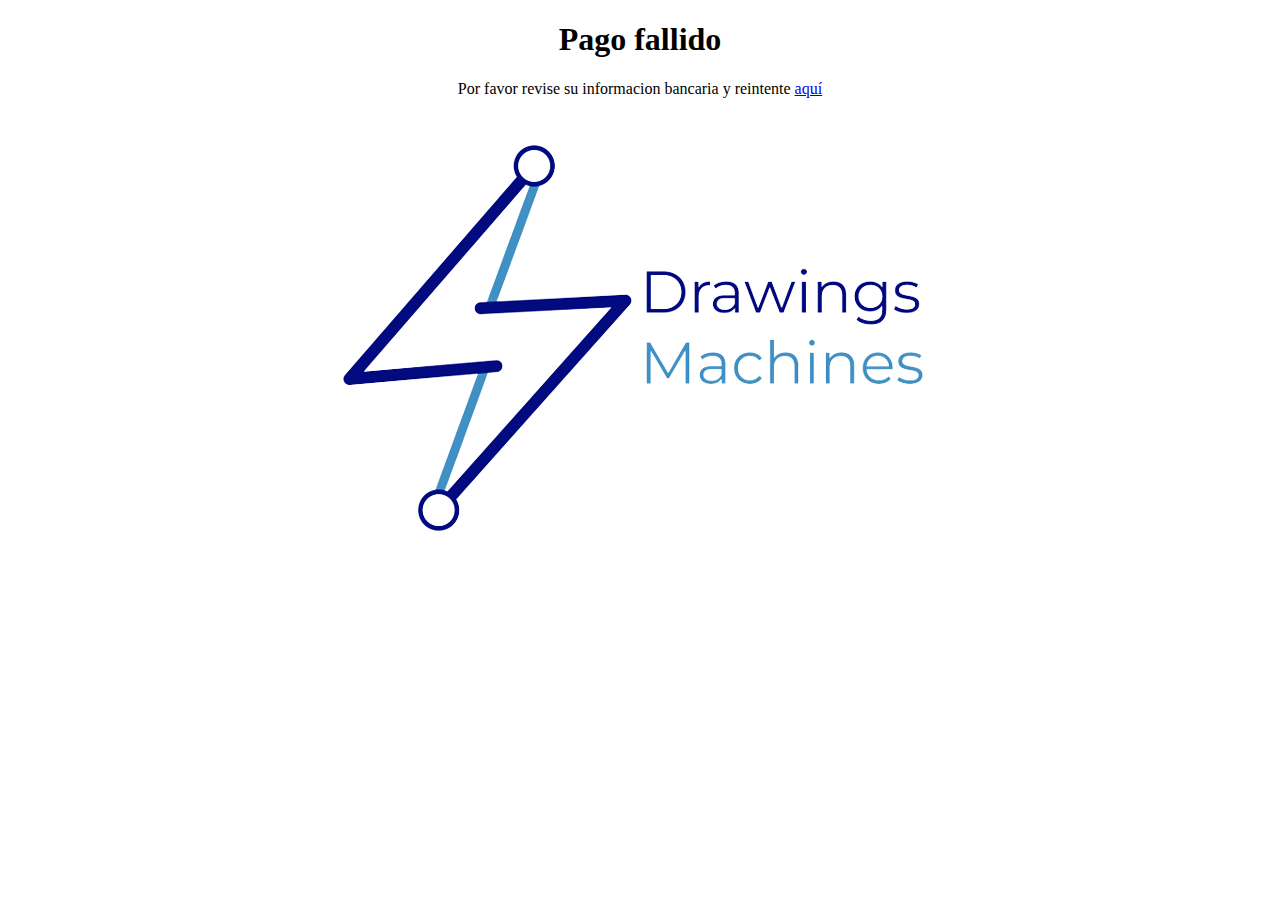
<file: fail.html>
<!DOCTYPE html>
<html lang="es">
<head>
<meta charset="UTF-8">
<meta name="viewport" content="width=device-width, initial-scale=1.0">
    <!-- Meta Pixel Code -->
    <script>
        !function(f,b,e,v,n,t,s)
        {if(f.fbq)return;n=f.fbq=function(){n.callMethod?
        n.callMethod.apply(n,arguments):n.queue.push(arguments)};
        if(!f._fbq)f._fbq=n;n.push=n;n.loaded=!0;n.version='2.0';
        n.queue=[];t=b.createElement(e);t.async=!0;
        t.src=v;s=b.getElementsByTagName(e)[0];
        s.parentNode.insertBefore(t,s)}(window, document,'script',
        'https://connect.facebook.net/en_US/fbevents.js');
        fbq('init', '1123186935542087');
        fbq('track', 'PageView');
        </script>
        <noscript><img height="1" width="1" style="display:none"
        src="https://www.facebook.com/tr?id=1123186935542087&ev=PageView&noscript=1"
        /></noscript>
        <!-- End Meta Pixel Code -->
<title>Texto y Imagen Centrados</title>
<style>
  /* Estilos para el contenedor principal */
  .container {
    text-align: center; /* Centra el contenido horizontalmente */
  }

  /* Estilos para el texto */
  .centered-text {
    text-align: center; /* Asegura que el texto esté centrado horizontalmente */
  }

  /* Estilos para la imagen */
  .big-image {
    display: inline-block; /* Permite centrar la imagen horizontalmente */
    max-width: 100%; /* Asegura que la imagen no sea más ancha que el contenedor */
    height: auto; /* Ajusta automáticamente la altura para mantener la relación de aspecto */
    margin-top: 20px; /* Agrega un espacio entre el texto y la imagen */
  }
</style>
</head>
<body>

<!-- Contenedor principal -->
<div class="container">

  <!-- Texto centrado -->
  <div class="centered-text">
    <h1>Pago fallido</h1>
    <p>Por favor revise su informacion bancaria y reintente <a href="https://dm-4.vercel.app/register/"> aquí</p>
  </div>

  <!-- Imagen grande -->
  <img class="big-image" src="img/logo_653x433-removebg-preview.png" alt="Imagen grande">

</div>

</body>
</html>
</file>
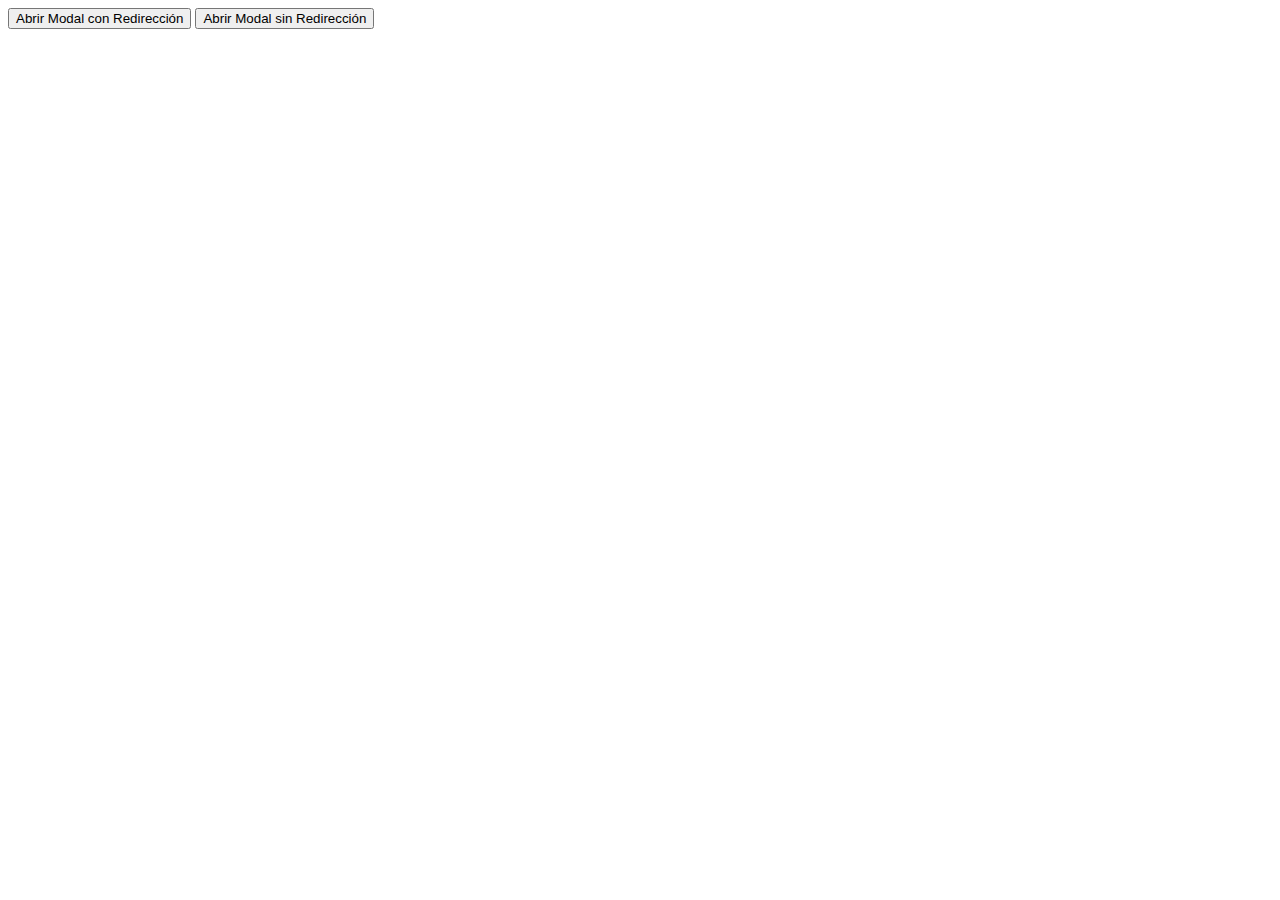
<file: pasarela.html>
<!DOCTYPE html>
<html lang="es">
<head>
<meta charset="UTF-8">
<meta name="viewport" content="width=device-width, initial-scale=1.0">
    <!-- Meta Pixel Code -->
    <script>
        !function(f,b,e,v,n,t,s)
        {if(f.fbq)return;n=f.fbq=function(){n.callMethod?
        n.callMethod.apply(n,arguments):n.queue.push(arguments)};
        if(!f._fbq)f._fbq=n;n.push=n;n.loaded=!0;n.version='2.0';
        n.queue=[];t=b.createElement(e);t.async=!0;
        t.src=v;s=b.getElementsByTagName(e)[0];
        s.parentNode.insertBefore(t,s)}(window, document,'script',
        'https://connect.facebook.net/en_US/fbevents.js');
        fbq('init', '1123186935542087');
        fbq('track', 'PageView');
        </script>
        <noscript><img height="1" width="1" style="display:none"
        src="https://www.facebook.com/tr?id=1123186935542087&ev=PageView&noscript=1"
        /></noscript>
        <!-- End Meta Pixel Code -->
<title>Página Modal con Botón de Redirección</title>
<style>
/* Estilos para la modal */
.modal {
    display: none; /* Por defecto oculta la modal */
    position: fixed;
    z-index: 1;
    left: 0;
    top: 0;
    width: 100%;
    height: 100%;
    overflow: auto;
    background-color: rgba(0,0,0,0.5); /* Fondo semitransparente */
}

/* Estilos para el contenido de la modal */
.modal-content {
    background-color: #fefefe;
    margin: 15% auto;
    padding: 20px;
    border: 1px solid #888;
    width: 80%;
    text-align: center;
}

/* Estilos para el botón de cerrar */
.close {
    color: #aaa;
    float: right;
    font-size: 28px;
    font-weight: bold;
}

.close:hover,
.close:focus {
    color: black;
    text-decoration: none;
    cursor: pointer;
}
</style>
</head>
<body>

<!-- Modal con redirección -->
<div id="modal1" class="modal">
  <div class="modal-content">
    <span class="close" onclick="closeModalAndRedirect('modal1', 'http://www.flow.cl/btn.php?token=slkui7z')">&times;</span>
    <p>Esta modal redireccionará en unos segundos...</p>
  </div>
</div>

<!-- Modal sin redirección -->
<div id="modal2" class="modal">
  <div class="modal-content">
    <span class="close" onclick="closeModal('modal2')">&times;</span>
    <h1>Datos tranferencia bancaria</h1>
    <p>Drawingsmachines Spa</p>
        <p>77.772.695-1</p>
        <p>Banco Bci</p>
        <p>Cuenta corriente en pesos</p>
        <p>89340795</p>
        <p>contacto@drawingsmachines.com</p>
  </div>
</div>

<!-- Botón que abre la modal con redirección -->
<button onclick="openModal('modal1')">Abrir Modal con Redirección</button>

<!-- Botón que abre la modal sin redirección -->
<button onclick="openModal('modal2')">Abrir Modal sin Redirección</button>

<script>
// Función para abrir la modal
function openModal(modalId) {
  var modal = document.getElementById(modalId);
  modal.style.display = "block";
  if (modalId === 'modal1') {
    setTimeout(function(){ closeModalAndRedirect(modalId, 'http://www.flow.cl/btn.php?token=slkui7z'); }, 5000); // Redirecciona después de 5 segundos (5000 milisegundos) solo para modal1
  }
}

// Función para cerrar la modal
function closeModal(modalId) {
  var modal = document.getElementById(modalId);
  modal.style.display = "none";
}

// Función para cerrar la modal y redireccionar
function closeModalAndRedirect(modalId, url) {
  var modal = document.getElementById(modalId);
  modal.style.display = "none";
  window.location.href = url; // Redirecciona a la página destino
}
</script>

</body>
</html>
</file>
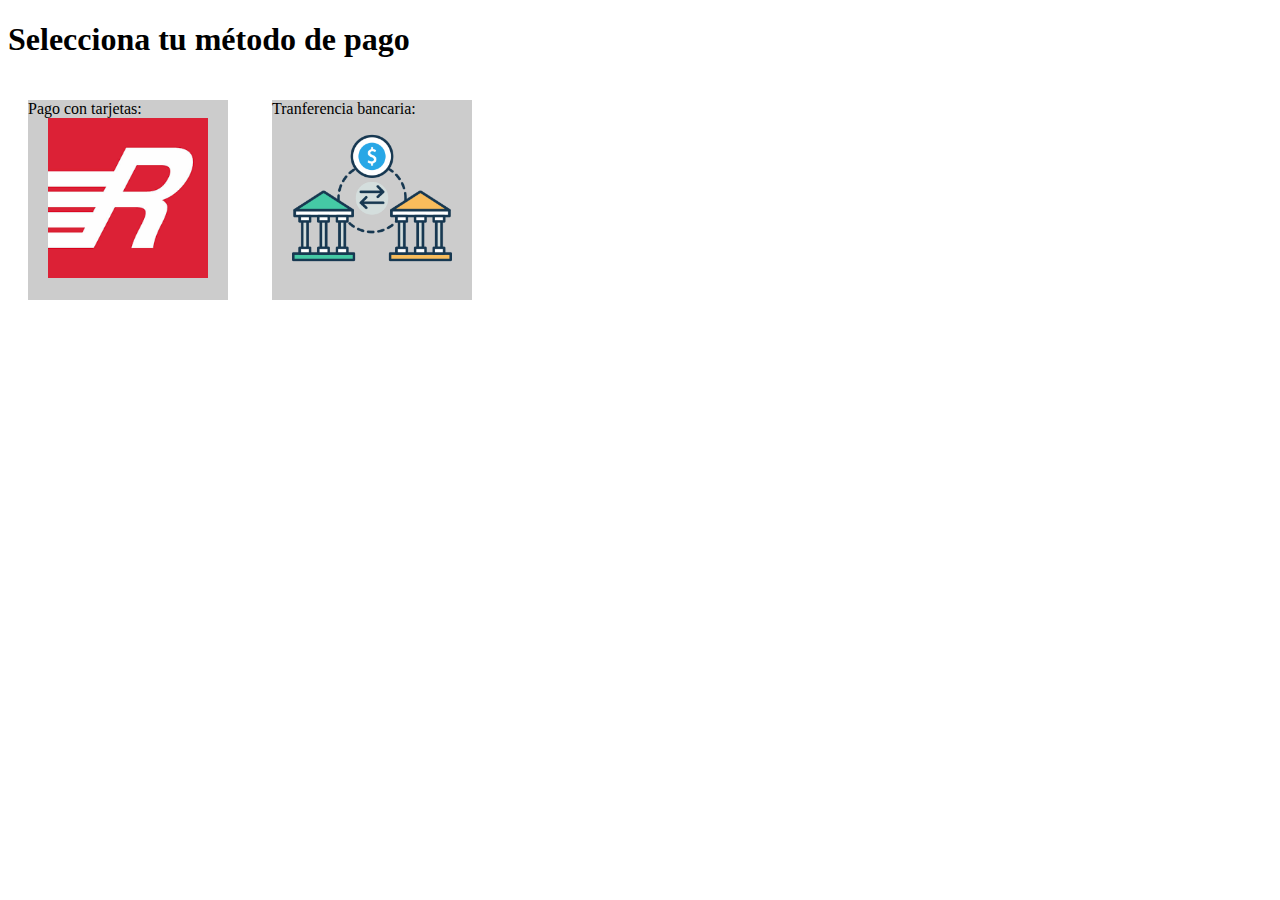
<file: pasarela2.html>
<!DOCTYPE html>
<html lang="es">

<head>
  <meta charset="UTF-8">
  <meta name="viewport" content="width=device-width, initial-scale=1.0">

      <!-- Meta Pixel Code -->
<script>
  !function(f,b,e,v,n,t,s)
  {if(f.fbq)return;n=f.fbq=function(){n.callMethod?
  n.callMethod.apply(n,arguments):n.queue.push(arguments)};
  if(!f._fbq)f._fbq=n;n.push=n;n.loaded=!0;n.version='2.0';
  n.queue=[];t=b.createElement(e);t.async=!0;
  t.src=v;s=b.getElementsByTagName(e)[0];
  s.parentNode.insertBefore(t,s)}(window, document,'script',
  'https://connect.facebook.net/en_US/fbevents.js');
  fbq('init', '1123186935542087');
  fbq('track', 'PageView');
  </script>
  <noscript><img height="1" width="1" style="display:none"
  src="https://www.facebook.com/tr?id=1123186935542087&ev=PageView&noscript=1"
  /></noscript>
  <!-- End Meta Pixel Code -->
  <title>Pasarela DrawingsMachines SpA</title>
  <style>
    body {
      font-family: 'Georgia', serif;
    }

    /* Estilos para la modal */
    .modal {
      display: none;
      /* Por defecto oculta la modal */
      position: fixed;
      z-index: 1;
      left: 0;
      top: 0;
      width: 100%;
      height: 100%;
      overflow: auto;
      background-color: rgba(0, 0, 0, 0.5);
     
      /* Fondo semitransparente */
    }

    /* Estilos para el contenido de la modal */
    .modal-content {
      background-color: #fefefe;
      margin: 15% auto;
      padding: 20px;
      border: 1px solid #888;
      width: 80%;
      text-align: center;
    }

    /* Estilos para el botón de cerrar */
    .close {
      color: #aaa;
      float: right;
      font-size: 28px;
      font-weight: bold;
    }

    .close:hover,
    .close:focus {
      color: black;
      text-decoration: none;
      cursor: pointer;
    }

    /* Estilos para los cuadrados clickeables */
    .square {
      width: 200px;
      height: 200px;
      background-color: #ccc;
      margin: 20px;
      display: inline-block;
      cursor: pointer;
    }

    .square img {
      display: block;
      margin: auto;
      max-width: 80%;
      max-height: 80%;
    }
  </style>
</head>

<body>
  <div>
    <h1>Selecciona tu método de pago</h1>

    <!-- Modal con redirección -->

    <div id="modal1" class="modal">
      <div class="modal-content">
        <span class="close"
          onclick="closeModalAndRedirect('modal1', 'http://www.flow.cl/btn.php?token=slkui7z')">&times;</span>
        <p>Serás redireccionado al portal de pagos</p>
      </div>
    </div>



    <!-- Modal sin redirección -->



  </div>
  <div id="modal2" class="modal">
    <div class="modal-content">
      <span class="close" onclick="closeModal('modal2')">&times;</span>
      <h1>Datos tranferencia bancaria</h1>
      <p>Drawingsmachines Spa</p>
      <p>77.772.695-1</p>
      <p>Banco Bci</p>
      <p>Cuenta corriente en pesos</p>
      <p>89340795</p>
      <p>contacto@drawingsmachines.com</p>
    </div>
  </div>



  <!-- Cuadrado clickeable con imagen para abrir la modal con redirección -->
  <div class="square" onclick="openModal('modal1')">
    <div class="title">Pago con tarjetas: </div>
    <img src="img/tarjetas.png" alt="Imagen 1">
  </div>

  <!-- Cuadrado clickeable con imagen para abrir la modal sin redirección -->
  <div class="square" onclick="openModal('modal2')">
    <div class="title">Tranferencia bancaria: </div>
    <img src="img/transfer.png" alt="Imagen 2">
  </div>

  </div>


  <script>
    // Función para abrir la modal
    function openModal(modalId) {
      var modal = document.getElementById(modalId);
      modal.style.display = "block";
      if (modalId === 'modal1') {
        setTimeout(function () { closeModalAndRedirect(modalId, 'http://www.flow.cl/btn.php?token=slkui7z'); }, 3000); // Redirecciona después de 5 segundos (5000 milisegundos) solo para modal1
      }
    }

    // Función para cerrar la modal
    function closeModal(modalId) {
      var modal = document.getElementById(modalId);
      modal.style.display = "none";
    }

    // Función para cerrar la modal y redireccionar
    function closeModalAndRedirect(modalId, url) {
      var modal = document.getElementById(modalId);
      modal.style.display = "none";
      window.location.href = url; // Redirecciona a la página destino
    }
  </script>

</body>

</html>
</file>
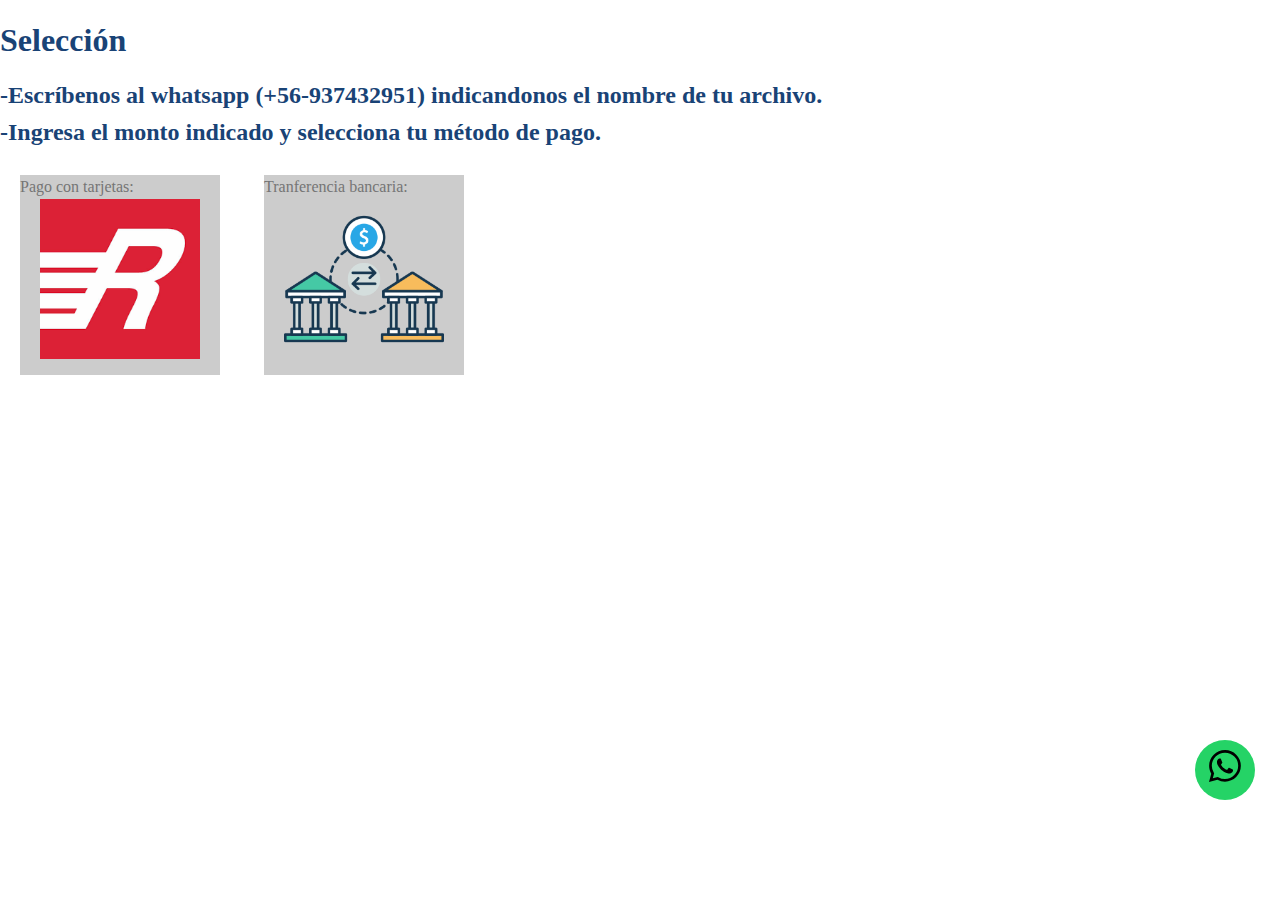
<file: pasarela21.html>
<!DOCTYPE html>
<html lang="es">

<head>
  <meta charset="UTF-8">
  <meta name="viewport" content="width=device-width, initial-scale=1.0">

      <!-- Meta Pixel Code -->
<script>
  !function(f,b,e,v,n,t,s)
  {if(f.fbq)return;n=f.fbq=function(){n.callMethod?
  n.callMethod.apply(n,arguments):n.queue.push(arguments)};
  if(!f._fbq)f._fbq=n;n.push=n;n.loaded=!0;n.version='2.0';
  n.queue=[];t=b.createElement(e);t.async=!0;
  t.src=v;s=b.getElementsByTagName(e)[0];
  s.parentNode.insertBefore(t,s)}(window, document,'script',
  'https://connect.facebook.net/en_US/fbevents.js');
  fbq('init', '1123186935542087');
  fbq('track', 'PageView');
  </script>
  <noscript><img height="1" width="1" style="display:none"
  src="https://www.facebook.com/tr?id=1123186935542087&ev=PageView&noscript=1"
  /></noscript>


   <!-- Font Awesome -->
   <link href="https://cdnjs.cloudflare.com/ajax/libs/font-awesome/5.15.0/css/all.min.css" rel="stylesheet">
   <link href="css/style.css" rel="stylesheet">
   <link rel="stylesheet" href="css/normalize.css">

  <!-- End Meta Pixel Code -->
  <title>Pasarela DrawingsMachines SpA</title>
  <style>
    body {
      font-family: 'Georgia', serif;
    }

    /* Estilos para la modal */
    .modal {
      display: none;
      /* Por defecto oculta la modal */
      position: fixed;
      z-index: 1;
      left: 0;
      top: 0;
      width: 100%;
      height: 100%;
      overflow: auto;
      background-color: rgba(0, 0, 0, 0.5);
     
      /* Fondo semitransparente */
    }

    /* Estilos para el contenido de la modal */
    .modal-content {
      background-color: #fefefe;
      margin: 15% auto;
      padding: 20px;
      border: 1px solid #888;
      width: 80%;
      text-align: center;
    }

    /* Estilos para el botón de cerrar */
    .close {
      color: #aaa;
      float: right;
      font-size: 28px;
      font-weight: bold;
    }

    .close:hover,
    .close:focus {
      color: black;
      text-decoration: none;
      cursor: pointer;
    }

    /* Estilos para los cuadrados clickeables */
    .square {
      width: 200px;
      height: 200px;
      background-color: #ccc;
      margin: 20px;
      display: inline-block;
      cursor: pointer;
    }

    .square img {
      display: block;
      margin: auto;
      max-width: 80%;
      max-height: 80%;
    }
  </style>
</head>

<body>

      <!-- boton wsp -->
      <a href="https://wa.me/56937432951?text=Hola,%20me%20gustaría%20saber%20el%20precio%20de%20este%20plano"
      class="whatsapp"><img src="img/whatsapp.svg" style="z-index: 100;"></a>
  <!-- fin boton wsp -->
  <div>
    <h1>Selección</h1>
    <h4>-Escríbenos al whatsapp (+56-937432951) indicandonos el nombre de tu archivo.</h4>
    <h4>-Ingresa el monto indicado y selecciona tu método de pago.</h4>
    <!-- Modal con redirección -->

    <div id="modal1" class="modal">
      <div class="modal-content">
        <span class="close"
          onclick="closeModalAndRedirect('modal1', 'https://www.flow.cl/btn.php?token=umnfcuy')">&times;</span>
        <p>Serás redireccionado al portal de pagos</p>
      </div>
    </div>



    <!-- Modal sin redirección -->



  </div>
  <div id="modal2" class="modal">
    <div class="modal-content">
      <span class="close" onclick="closeModal('modal2')">&times;</span>
      <h1>Datos tranferencia bancaria</h1>
      <p>Drawingsmachines Spa</p>
      <p>77.772.695-1</p>
      <p>Banco Bci</p>
      <p>Cuenta corriente en pesos</p>
      <p>89340795</p>
      <p>contacto@drawingsmachines.com</p>
    </div>
  </div>



  <!-- Cuadrado clickeable con imagen para abrir la modal con redirección -->
  <div class="square" onclick="openModal('modal1')">
    <div class="title">Pago con tarjetas: </div>
    <img src="img/tarjetas.png" alt="Imagen 1">
  </div>

  <!-- Cuadrado clickeable con imagen para abrir la modal sin redirección -->
  <div class="square" onclick="openModal('modal2')">
    <div class="title">Tranferencia bancaria: </div>
    <img src="img/transfer.png" alt="Imagen 2">
  </div>

  </div>


  <script>
    // Función para abrir la modal
    function openModal(modalId) {
      var modal = document.getElementById(modalId);
      modal.style.display = "block";
      if (modalId === 'modal1') {
        setTimeout(function () { closeModalAndRedirect(modalId, 'https://www.flow.cl/btn.php?token=umnfcuy'); }, 3000); // Redirecciona después de 5 segundos (5000 milisegundos) solo para modal1
      }
    }

    // Función para cerrar la modal
    function closeModal(modalId) {
      var modal = document.getElementById(modalId);
      modal.style.display = "none";
    }

    // Función para cerrar la modal y redireccionar
    function closeModalAndRedirect(modalId, url) {
      var modal = document.getElementById(modalId);
      modal.style.display = "none";
      window.location.href = url; // Redirecciona a la página destino
    }
  </script>

</body>

</html>
</file>
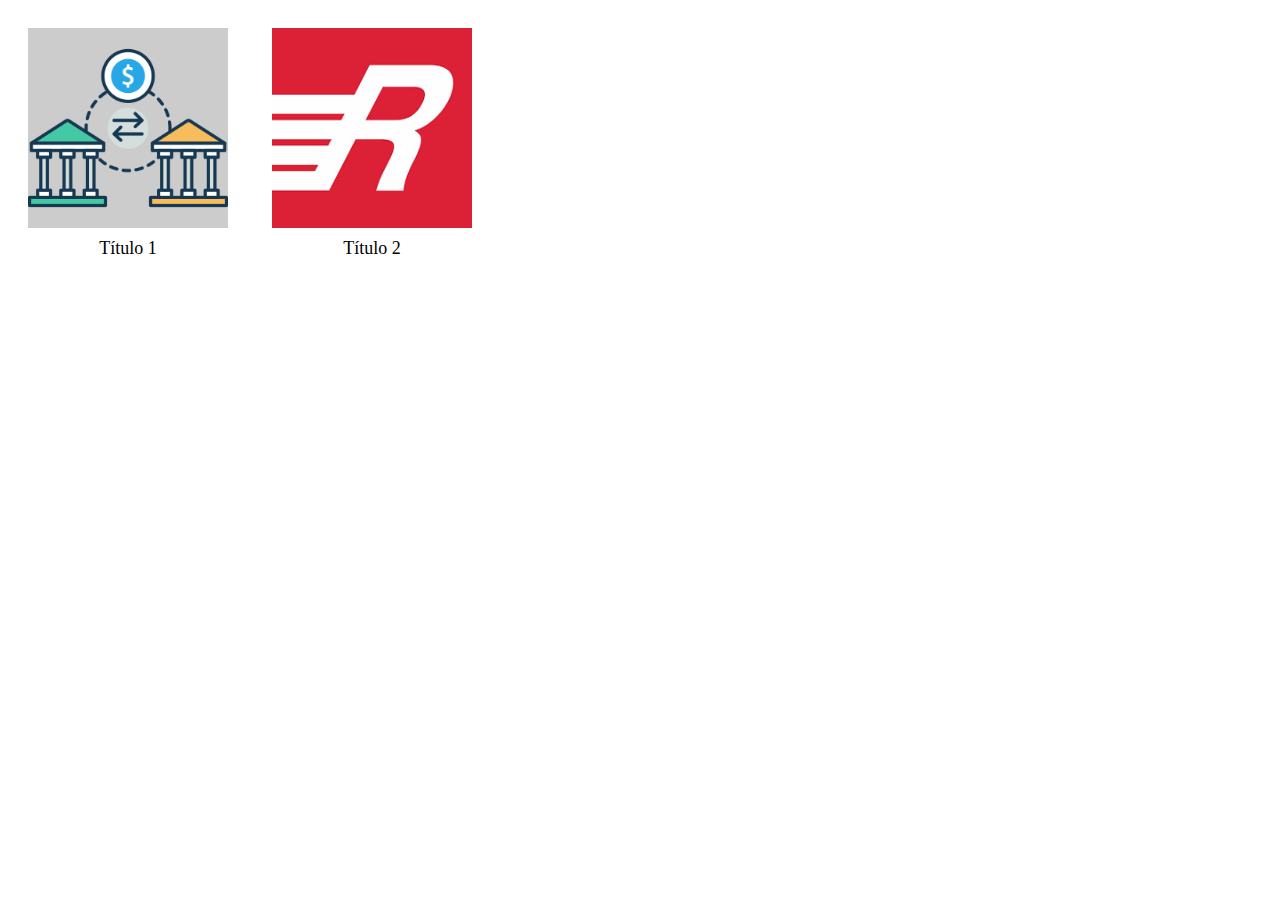
<file: pasarela3.html>
<!DOCTYPE html>
<html lang="es">
<head>
<meta charset="UTF-8">
<meta name="viewport" content="width=device-width, initial-scale=1.0">
    <!-- Meta Pixel Code -->
    <script>
      !function(f,b,e,v,n,t,s)
      {if(f.fbq)return;n=f.fbq=function(){n.callMethod?
      n.callMethod.apply(n,arguments):n.queue.push(arguments)};
      if(!f._fbq)f._fbq=n;n.push=n;n.loaded=!0;n.version='2.0';
      n.queue=[];t=b.createElement(e);t.async=!0;
      t.src=v;s=b.getElementsByTagName(e)[0];
      s.parentNode.insertBefore(t,s)}(window, document,'script',
      'https://connect.facebook.net/en_US/fbevents.js');
      fbq('init', '1123186935542087');
      fbq('track', 'PageView');
      </script>
      <noscript><img height="1" width="1" style="display:none"
      src="https://www.facebook.com/tr?id=1123186935542087&ev=PageView&noscript=1"
      /></noscript>
      <!-- End Meta Pixel Code -->
<title>Página Modal con Cuadrados Clickeables y Títulos</title>
<style>
/* Estilos para la modal */
.modal {
    display: none; /* Por defecto oculta la modal */
    position: fixed;
    z-index: 1;
    left: 0;
    top: 0;
    width: 100%;
    height: 100%;
    overflow: auto;
    background-color: rgba(0,0,0,0.5); /* Fondo semitransparente */
}

/* Estilos para el contenido de la modal */
.modal-content {
    background-color: #fefefe;
    margin: 15% auto;
    padding: 20px;
    border: 1px solid #888;
    width: 80%;
    text-align: center;
}

/* Estilos para el botón de cerrar */
.close {
    color: #aaa;
    float: right;
    font-size: 28px;
    font-weight: bold;
}

.close:hover,
.close:focus {
    color: black;
    text-decoration: none;
    cursor: pointer;
}

/* Estilos para los cuadrados clickeables */
.square {
    width: 200px;
    height: 200px;
    background-color: #ccc;
    margin: 20px;
    display: inline-block;
    cursor: pointer;
    text-align: center;
}

.square img {
    display: block;
    margin: auto;
    max-width: 100%;
    max-height: 100%;
}

/* Estilos para los títulos */
.title {
    font-size: 18px;
    margin-top: 10px;
}
</style>
</head>
<body>

<!-- Modal con redirección -->
<div id="modal1" class="modal">
  <div class="modal-content">
    <span class="close" onclick="closeModalAndRedirect('modal1', 'http://www.example.cl')">&times;</span>
    <p>Esta modal redireccionará en unos segundos...</p>
  </div>
</div>

<!-- Modal sin redirección -->
<div id="modal2" class="modal">
  <div class="modal-content">
    <span class="close" onclick="closeModal('modal2')">&times;</span>
    <p>Esta modal no redirecciona...</p>
  </div>
</div>

<!-- Cuadrado clickeable con imagen y título para abrir la modal con redirección -->
<div class="square" onclick="openModal('modal1')">
    <img src="img/transfer.png" alt="Imagen 1">
    <div class="title">Título 1</div>
</div>

<!-- Cuadrado clickeable con imagen y título para abrir la modal sin redirección -->
<div class="square" onclick="openModal('modal2')">
    <img src="img/tarjetas.png" alt="Imagen 2">
    <div class="title">Título 2</div>
</div>

<script>
// Función para abrir la modal
function openModal(modalId) {
  var modal = document.getElementById(modalId);
  modal.style.display = "block";
  if (modalId === 'modal1') {
    setTimeout(function(){ closeModalAndRedirect(modalId, 'http://www.example.cl'); }, 5000); // Redirecciona después de 5 segundos (5000 milisegundos) solo para modal1
  }
}

// Función para cerrar la modal
function closeModal(modalId) {
  var modal = document.getElementById(modalId);
  modal.style.display = "none";
}

// Función para cerrar la modal y redireccionar
function closeModalAndRedirect(modalId, url) {
  var modal = document.getElementById(modalId);
  modal.style.display = "none";
  window.location.href = url; // Redirecciona a la página destino
}
</script>

</body>
</html>
</file>
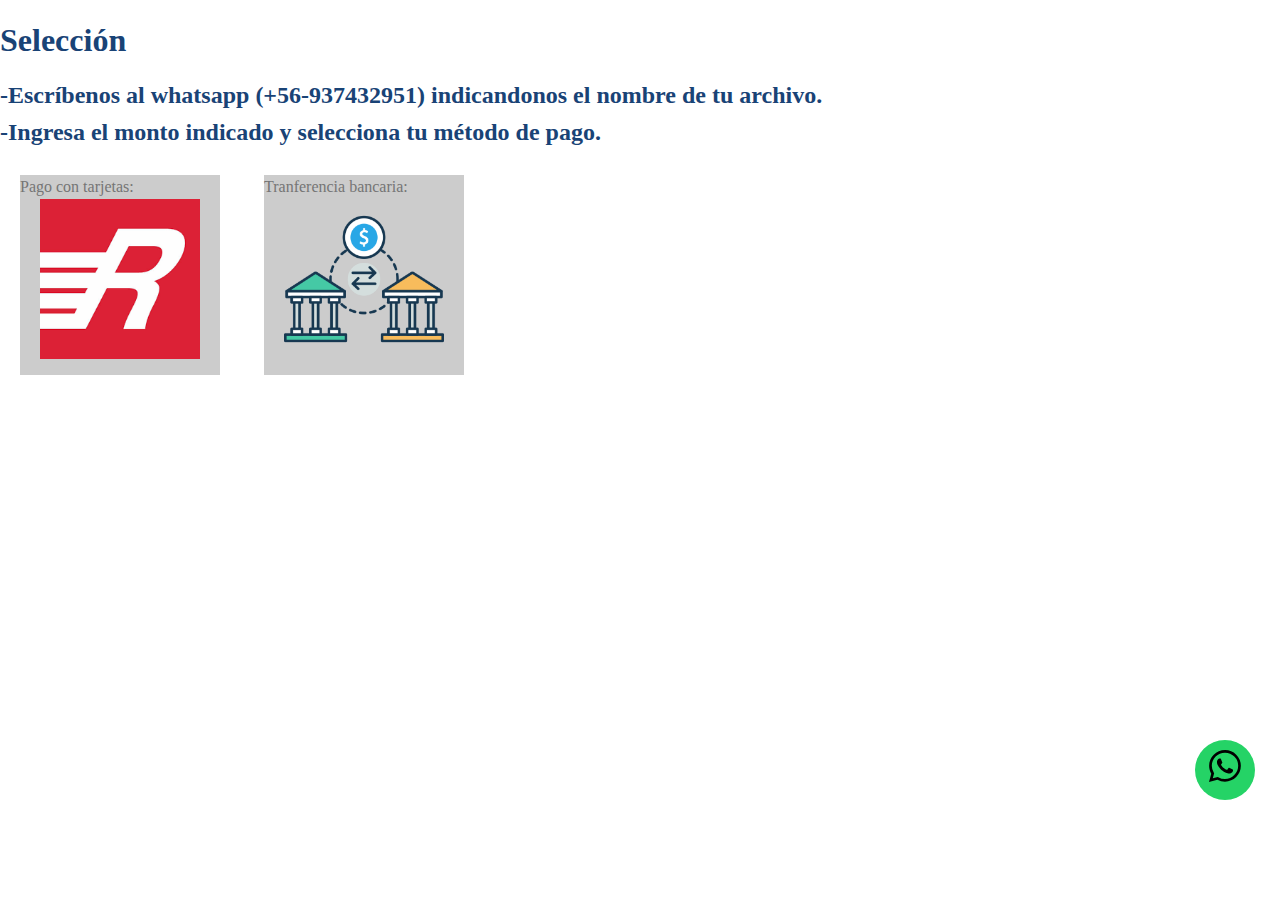
<file: pasarela31.html>
<!DOCTYPE html>
<html lang="es">

<head>
  <meta charset="UTF-8">
  <meta name="viewport" content="width=device-width, initial-scale=1.0">

      <!-- Meta Pixel Code -->
<script>
  !function(f,b,e,v,n,t,s)
  {if(f.fbq)return;n=f.fbq=function(){n.callMethod?
  n.callMethod.apply(n,arguments):n.queue.push(arguments)};
  if(!f._fbq)f._fbq=n;n.push=n;n.loaded=!0;n.version='2.0';
  n.queue=[];t=b.createElement(e);t.async=!0;
  t.src=v;s=b.getElementsByTagName(e)[0];
  s.parentNode.insertBefore(t,s)}(window, document,'script',
  'https://connect.facebook.net/en_US/fbevents.js');
  fbq('init', '1123186935542087');
  fbq('track', 'PageView');
  </script>
  <noscript><img height="1" width="1" style="display:none"
  src="https://www.facebook.com/tr?id=1123186935542087&ev=PageView&noscript=1"
  /></noscript>


   <!-- Font Awesome -->
   <link href="https://cdnjs.cloudflare.com/ajax/libs/font-awesome/5.15.0/css/all.min.css" rel="stylesheet">
   <link href="css/style.css" rel="stylesheet">
   <link rel="stylesheet" href="css/normalize.css">

  <!-- End Meta Pixel Code -->
  <title>Pasarela DrawingsMachines SpA</title>
  <style>
    body {
      font-family: 'Georgia', serif;
    }

    /* Estilos para la modal */
    .modal {
      display: none;
      /* Por defecto oculta la modal */
      position: fixed;
      z-index: 1;
      left: 0;
      top: 0;
      width: 100%;
      height: 100%;
      overflow: auto;
      background-color: rgba(0, 0, 0, 0.5);
     
      /* Fondo semitransparente */
    }

    /* Estilos para el contenido de la modal */
    .modal-content {
      background-color: #fefefe;
      margin: 15% auto;
      padding: 20px;
      border: 1px solid #888;
      width: 80%;
      text-align: center;
    }

    /* Estilos para el botón de cerrar */
    .close {
      color: #aaa;
      float: right;
      font-size: 28px;
      font-weight: bold;
    }

    .close:hover,
    .close:focus {
      color: black;
      text-decoration: none;
      cursor: pointer;
    }

    /* Estilos para los cuadrados clickeables */
    .square {
      width: 200px;
      height: 200px;
      background-color: #ccc;
      margin: 20px;
      display: inline-block;
      cursor: pointer;
    }

    .square img {
      display: block;
      margin: auto;
      max-width: 80%;
      max-height: 80%;
    }
  </style>
</head>

<body>

      <!-- boton wsp -->
      <a href="https://wa.me/56937432951?text=Hola,%20me%20gustaría%20saber%20el%20precio%20de%20este%20plano"
      class="whatsapp"><img src="img/whatsapp.svg" style="z-index: 100;"></a>
  <!-- fin boton wsp -->
  <div>
    <h1>Selección</h1>
    <h4>-Escríbenos al whatsapp (+56-937432951) indicandonos el nombre de tu archivo.</h4>
    <h4>-Ingresa el monto indicado y selecciona tu método de pago.</h4>
    <!-- Modal con redirección -->

    <div id="modal1" class="modal">
      <div class="modal-content">
        <span class="close"
          onclick="closeModalAndRedirect('modal1', 'https://www.flow.cl/btn.php?token=68vxo0v')">&times;</span>
        <p>Serás redireccionado al portal de pagos</p>
      </div>
    </div>



    <!-- Modal sin redirección -->



  </div>
  <div id="modal2" class="modal">
    <div class="modal-content">
      <span class="close" onclick="closeModal('modal2')">&times;</span>
      <h1>Datos tranferencia bancaria</h1>
      <p>Drawingsmachines Spa</p>
      <p>77.772.695-1</p>
      <p>Banco Bci</p>
      <p>Cuenta corriente en pesos</p>
      <p>89340795</p>
      <p>contacto@drawingsmachines.com</p>
    </div>
  </div>



  <!-- Cuadrado clickeable con imagen para abrir la modal con redirección -->
  <div class="square" onclick="openModal('modal1')">
    <div class="title">Pago con tarjetas: </div>
    <img src="img/tarjetas.png" alt="Imagen 1">
  </div>

  <!-- Cuadrado clickeable con imagen para abrir la modal sin redirección -->
  <div class="square" onclick="openModal('modal2')">
    <div class="title">Tranferencia bancaria: </div>
    <img src="img/transfer.png" alt="Imagen 2">
  </div>

  </div>


  <script>
    // Función para abrir la modal
    function openModal(modalId) {
      var modal = document.getElementById(modalId);
      modal.style.display = "block";
      if (modalId === 'modal1') {
        setTimeout(function () { closeModalAndRedirect(modalId, 'https://www.flow.cl/btn.php?token=68vxo0v'); }, 3000); // Redirecciona después de 5 segundos (5000 milisegundos) solo para modal1
      }
    }

    // Función para cerrar la modal
    function closeModal(modalId) {
      var modal = document.getElementById(modalId);
      modal.style.display = "none";
    }

    // Función para cerrar la modal y redireccionar
    function closeModalAndRedirect(modalId, url) {
      var modal = document.getElementById(modalId);
      modal.style.display = "none";
      window.location.href = url; // Redirecciona a la página destino
    }
  </script>

</body>

</html>
</file>
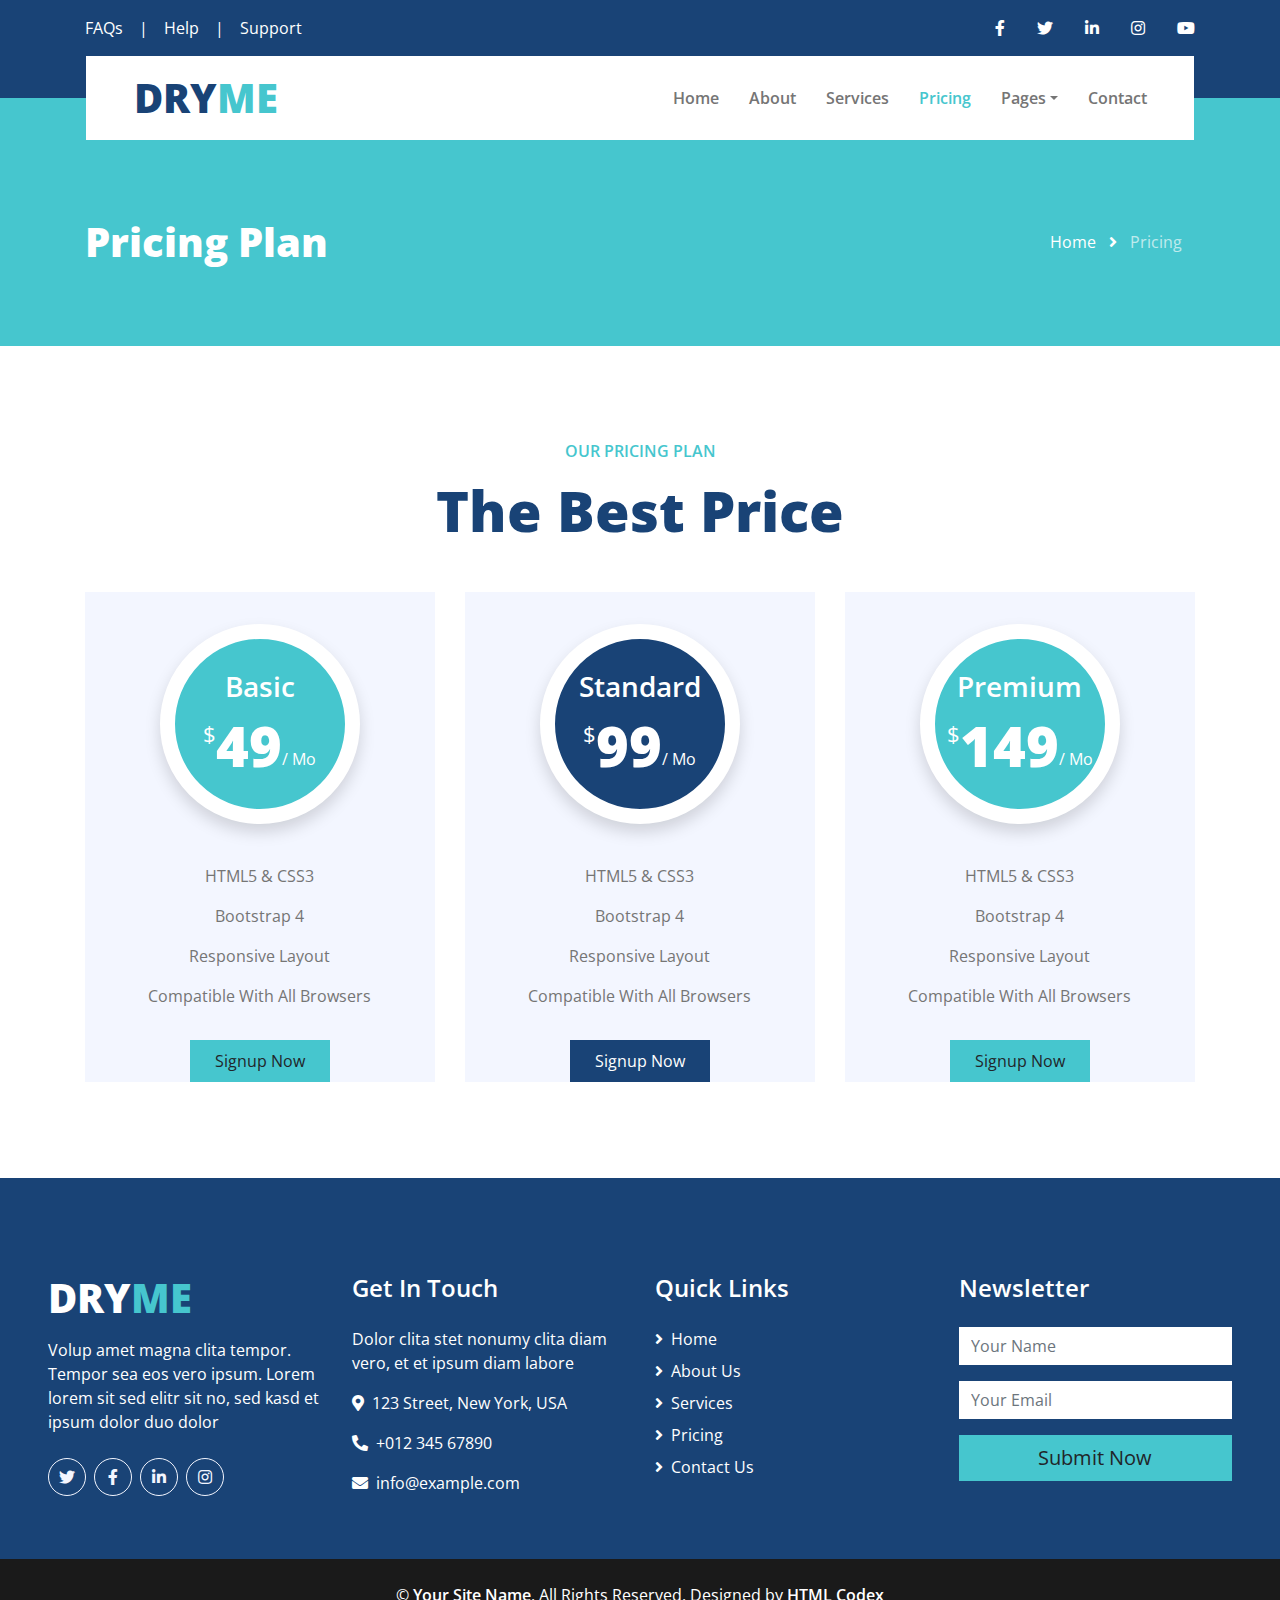
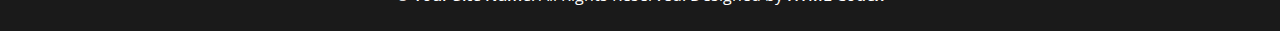
<file: pricing.html>
<!DOCTYPE html>
<html lang="en">

<head>
    <meta charset="utf-8">
    <title>DRYME - Free Laundry Service Website Template</title>
    <meta content="width=device-width, initial-scale=1.0" name="viewport">
    <meta content="Free HTML Templates" name="keywords">
    <meta content="Free HTML Templates" name="description">

    <!-- Favicon -->
    <link href="img/favicon.ico" rel="icon">

    <!-- Google Web Fonts -->
    <link rel="preconnect" href="https://fonts.gstatic.com">
    <link href="https://fonts.googleapis.com/css2?family=Open+Sans:wght@400;600;800&display=swap" rel="stylesheet"> 

    <!-- Font Awesome -->
    <link href="https://cdnjs.cloudflare.com/ajax/libs/font-awesome/5.15.0/css/all.min.css" rel="stylesheet">

    <!-- Libraries Stylesheet -->
    <link href="lib/owlcarousel/assets/owl.carousel.min.css" rel="stylesheet">

    <!-- Customized Bootstrap Stylesheet -->
    <link href="css/style.css" rel="stylesheet">

        <!-- Meta Pixel Code -->
<script>
    !function(f,b,e,v,n,t,s)
    {if(f.fbq)return;n=f.fbq=function(){n.callMethod?
    n.callMethod.apply(n,arguments):n.queue.push(arguments)};
    if(!f._fbq)f._fbq=n;n.push=n;n.loaded=!0;n.version='2.0';
    n.queue=[];t=b.createElement(e);t.async=!0;
    t.src=v;s=b.getElementsByTagName(e)[0];
    s.parentNode.insertBefore(t,s)}(window, document,'script',
    'https://connect.facebook.net/en_US/fbevents.js');
    fbq('init', '1123186935542087');
    fbq('track', 'PageView');
    </script>
    <noscript><img height="1" width="1" style="display:none"
    src="https://www.facebook.com/tr?id=1123186935542087&ev=PageView&noscript=1"
    /></noscript>
    <!-- End Meta Pixel Code -->
</head>

<body>
    <!-- Topbar Start -->
    <div class="container-fluid bg-primary py-3">
        <div class="container">
            <div class="row">
                <div class="col-md-6 text-center text-lg-left mb-2 mb-lg-0">
                    <div class="d-inline-flex align-items-center">
                        <a class="text-white pr-3" href="">FAQs</a>
                        <span class="text-white">|</span>
                        <a class="text-white px-3" href="">Help</a>
                        <span class="text-white">|</span>
                        <a class="text-white pl-3" href="">Support</a>
                    </div>
                </div>
                <div class="col-md-6 text-center text-lg-right">
                    <div class="d-inline-flex align-items-center">
                        <a class="text-white px-3" href="">
                            <i class="fab fa-facebook-f"></i>
                        </a>
                        <a class="text-white px-3" href="">
                            <i class="fab fa-twitter"></i>
                        </a>
                        <a class="text-white px-3" href="">
                            <i class="fab fa-linkedin-in"></i>
                        </a>
                        <a class="text-white px-3" href="">
                            <i class="fab fa-instagram"></i>
                        </a>
                        <a class="text-white pl-3" href="">
                            <i class="fab fa-youtube"></i>
                        </a>
                    </div>
                </div>
            </div>
        </div>
    </div>
    <!-- Topbar End -->


    <!-- Navbar Start -->
    <div class="container-fluid position-relative nav-bar p-0">
        <div class="container-lg position-relative p-0 px-lg-3" style="z-index: 9;">
            <nav class="navbar navbar-expand-lg bg-white navbar-light py-3 py-lg-0 pl-3 pl-lg-5">
                <a href="" class="navbar-brand">
                    <h1 class="m-0 text-secondary"><span class="text-primary">DRY</span>ME</h1>
                </a>
                <button type="button" class="navbar-toggler" data-toggle="collapse" data-target="#navbarCollapse">
                    <span class="navbar-toggler-icon"></span>
                </button>
                <div class="collapse navbar-collapse justify-content-between px-3" id="navbarCollapse">
                    <div class="navbar-nav ml-auto py-0">
                        <a href="index.html" class="nav-item nav-link">Home</a>
                        <a href="about.html" class="nav-item nav-link">About</a>
                        <a href="service.html" class="nav-item nav-link">Services</a>
                        <a href="pricing.html" class="nav-item nav-link active">Pricing</a>
                        <div class="nav-item dropdown">
                            <a href="#" class="nav-link dropdown-toggle" data-toggle="dropdown">Pages</a>
                            <div class="dropdown-menu border-0 rounded-0 m-0">
                                <a href="blog.html" class="dropdown-item">Blog Grid</a>
                                <a href="single.html" class="dropdown-item">Blog Detail</a>
                            </div>
                        </div>
                        <a href="contact.html" class="nav-item nav-link">Contact</a>
                    </div>
                </div>
            </nav>
        </div>
    </div>
    <!-- Navbar End -->


    <!-- Page Header Start -->
    <div class="page-header container-fluid bg-secondary pt-2 pt-lg-5 pb-2 mb-5">
        <div class="container py-5">
            <div class="row align-items-center py-4">
                <div class="col-md-6 text-center text-md-left">
                    <h1 class="mb-4 mb-md-0 text-white">Pricing Plan</h1>
                </div>
                <div class="col-md-6 text-center text-md-right">
                    <div class="d-inline-flex align-items-center">
                        <a class="btn text-white" href="">Home</a>
                        <i class="fas fa-angle-right text-white"></i>
                        <a class="btn text-white disabled" href="">Pricing</a>
                    </div>
                </div>
            </div>
        </div>
    </div>
    <!-- Page Header Start -->


    <!-- Pricing Plan Start -->
    <div class="container-fluid pt-5 pb-3">
        <div class="container">
            <h6 class="text-secondary text-uppercase text-center font-weight-medium mb-3">Our Pricing Plan</h6>
            <h1 class="display-4 text-center mb-5">The Best Price</h1>
            <div class="row">
                <div class="col-lg-4 mb-4">
                    <div class="bg-light text-center mb-2 pt-4">
                        <div class="d-inline-flex flex-column align-items-center justify-content-center bg-secondary rounded-circle shadow mt-2 mb-4" style="width: 200px; height: 200px; border: 15px solid #ffffff;">
                            <h3 class="text-white">Basic</h3>
                            <h1 class="display-4 text-white mb-0">
                                <small class="align-top" style="font-size: 22px; line-height: 45px;">$</small>49<small class="align-bottom" style="font-size: 16px; line-height: 40px;">/ Mo</small>
                            </h1>
                        </div>
                        <div class="d-flex flex-column align-items-center py-3">
                            <p>HTML5 & CSS3</p>
                            <p>Bootstrap 4</p>
                            <p>Responsive Layout</p>
                            <p>Compatible With All Browsers</p>
                        </div>
                        <a href="" class="btn btn-secondary py-2 px-4">Signup Now</a>
                    </div>
                </div>
                <div class="col-lg-4 mb-4">
                    <div class="bg-light text-center mb-2 pt-4">
                        <div class="d-inline-flex flex-column align-items-center justify-content-center bg-primary rounded-circle shadow mt-2 mb-4" style="width: 200px; height: 200px; border: 15px solid #ffffff;">
                            <h3 class="text-white">Standard</h3>
                            <h1 class="display-4 text-white mb-0">
                                <small class="align-top" style="font-size: 22px; line-height: 45px;">$</small>99<small class="align-bottom" style="font-size: 16px; line-height: 40px;">/ Mo</small>
                            </h1>
                        </div>
                        <div class="d-flex flex-column align-items-center py-3">
                            <p>HTML5 & CSS3</p>
                            <p>Bootstrap 4</p>
                            <p>Responsive Layout</p>
                            <p>Compatible With All Browsers</p>
                        </div>
                        <a href="" class="btn btn-primary py-2 px-4">Signup Now</a>
                    </div>
                </div>
                <div class="col-lg-4 mb-4">
                    <div class="bg-light text-center mb-2 pt-4">
                        <div class="d-inline-flex flex-column align-items-center justify-content-center bg-secondary rounded-circle shadow mt-2 mb-4" style="width: 200px; height: 200px; border: 15px solid #ffffff;">
                            <h3 class="text-white">Premium</h3>
                            <h1 class="display-4 text-white mb-0">
                                <small class="align-top" style="font-size: 22px; line-height: 45px;">$</small>149<small class="align-bottom" style="font-size: 16px; line-height: 40px;">/ Mo</small>
                            </h1>
                        </div>
                        <div class="d-flex flex-column align-items-center py-3">
                            <p>HTML5 & CSS3</p>
                            <p>Bootstrap 4</p>
                            <p>Responsive Layout</p>
                            <p>Compatible With All Browsers</p>
                        </div>
                        <a href="" class="btn btn-secondary py-2 px-4">Signup Now</a>
                    </div>
                </div>
            </div>
        </div>
    </div>
    <!-- Pricing Plan End -->


    <!-- Footer Start -->
    <div class="container-fluid bg-primary text-white mt-5 pt-5 px-sm-3 px-md-5">
        <div class="row pt-5">
            <div class="col-lg-3 col-md-6 mb-5">
                <a href=""><h1 class="text-secondary mb-3"><span class="text-white">DRY</span>ME</h1></a>
                <p>Volup amet magna clita tempor. Tempor sea eos vero ipsum. Lorem lorem sit sed elitr sit no, sed kasd et ipsum dolor duo dolor</p>
                <div class="d-flex justify-content-start mt-4">
                    <a class="btn btn-outline-light rounded-circle text-center mr-2 px-0" style="width: 38px; height: 38px;" href="#"><i class="fab fa-twitter"></i></a>
                    <a class="btn btn-outline-light rounded-circle text-center mr-2 px-0" style="width: 38px; height: 38px;" href="#"><i class="fab fa-facebook-f"></i></a>
                    <a class="btn btn-outline-light rounded-circle text-center mr-2 px-0" style="width: 38px; height: 38px;" href="#"><i class="fab fa-linkedin-in"></i></a>
                    <a class="btn btn-outline-light rounded-circle text-center mr-2 px-0" style="width: 38px; height: 38px;" href="#"><i class="fab fa-instagram"></i></a>
                </div>
            </div>
            <div class="col-lg-3 col-md-6 mb-5">
                <h4 class="text-white mb-4">Get In Touch</h4>
                <p>Dolor clita stet nonumy clita diam vero, et et ipsum diam labore</p>
                <p><i class="fa fa-map-marker-alt mr-2"></i>123 Street, New York, USA</p>
                <p><i class="fa fa-phone-alt mr-2"></i>+012 345 67890</p>
                <p><i class="fa fa-envelope mr-2"></i>info@example.com</p>
            </div>
            <div class="col-lg-3 col-md-6 mb-5">
                <h4 class="text-white mb-4">Quick Links</h4>
                <div class="d-flex flex-column justify-content-start">
                    <a class="text-white mb-2" href="#"><i class="fa fa-angle-right mr-2"></i>Home</a>
                    <a class="text-white mb-2" href="#"><i class="fa fa-angle-right mr-2"></i>About Us</a>
                    <a class="text-white mb-2" href="#"><i class="fa fa-angle-right mr-2"></i>Services</a>
                    <a class="text-white mb-2" href="#"><i class="fa fa-angle-right mr-2"></i>Pricing</a>
                    <a class="text-white" href="#"><i class="fa fa-angle-right mr-2"></i>Contact Us</a>
                </div>
            </div>
            <div class="col-lg-3 col-md-6 mb-5">
                <h4 class="text-white mb-4">Newsletter</h4>
                <form action="">
                    <div class="form-group">
                        <input type="text" class="form-control border-0" placeholder="Your Name" required="required" />
                    </div>
                    <div class="form-group">
                        <input type="email" class="form-control border-0" placeholder="Your Email" required="required" />
                    </div>
                    <div>
                        <button class="btn btn-lg btn-secondary btn-block border-0" type="submit">Submit Now</button>
                    </div>
                </form>
            </div>
        </div>
    </div>
    <div class="container-fluid bg-dark text-white py-4 px-sm-3 px-md-5">
        <p class="m-0 text-center text-white">
            &copy; <a class="text-white font-weight-medium" href="#">Your Site Name</a>. All Rights Reserved. Designed by
            <a class="text-white font-weight-medium" href="https://htmlcodex.com">HTML Codex</a>
        </p>
    </div>
    <!-- Footer End -->


    <!-- Back to Top -->
    <a href="#" class="btn btn-lg btn-primary back-to-top"><i class="fa fa-angle-double-up"></i></a>


    <!-- JavaScript Libraries -->
    <script src="https://code.jquery.com/jquery-3.4.1.min.js"></script>
    <script src="https://stackpath.bootstrapcdn.com/bootstrap/4.4.1/js/bootstrap.bundle.min.js"></script>
    <script src="lib/easing/easing.min.js"></script>
    <script src="lib/waypoints/waypoints.min.js"></script>
    <script src="lib/counterup/counterup.min.js"></script>
    <script src="lib/owlcarousel/owl.carousel.min.js"></script>

    <!-- Contact Javascript File -->
    <script src="mail/jqBootstrapValidation.min.js"></script>
    <script src="mail/contact.js"></script>

    <!-- Template Javascript -->
    <script src="js/main.js"></script>
</body>

</html>
</file>
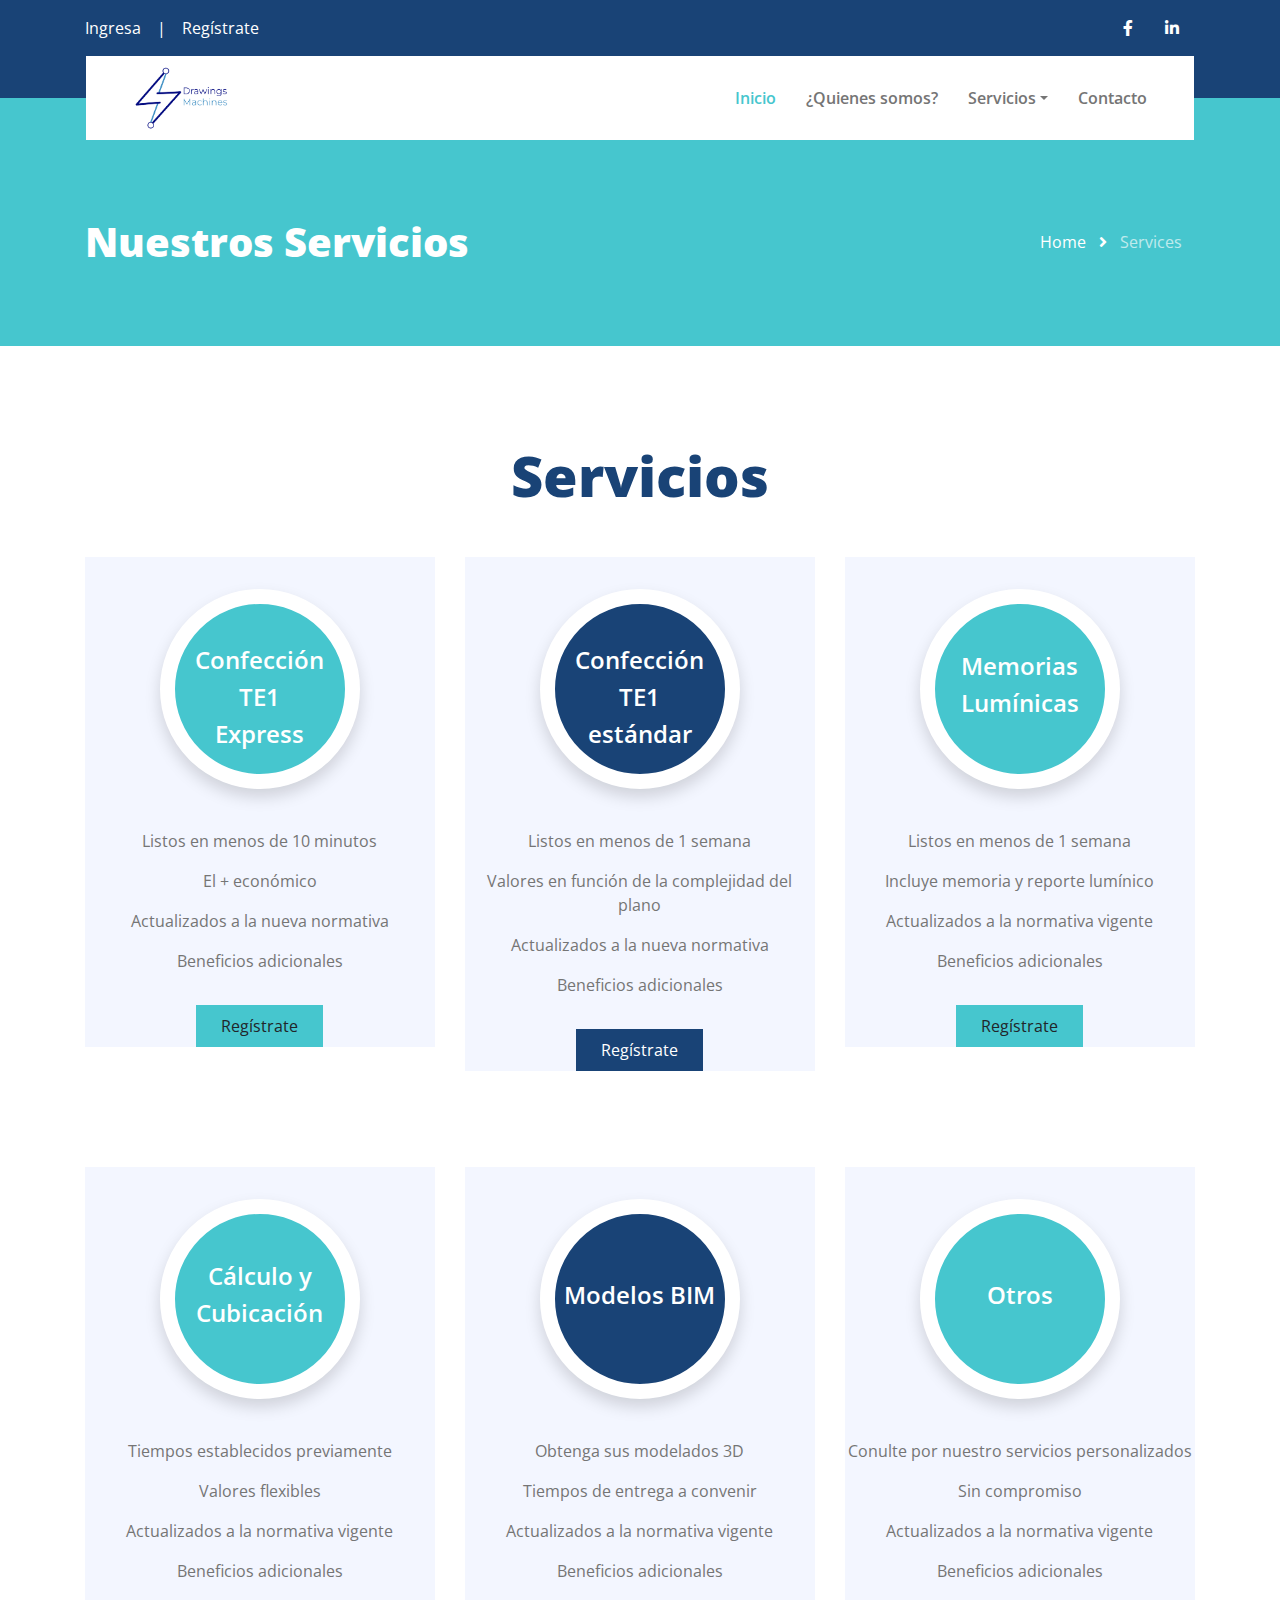
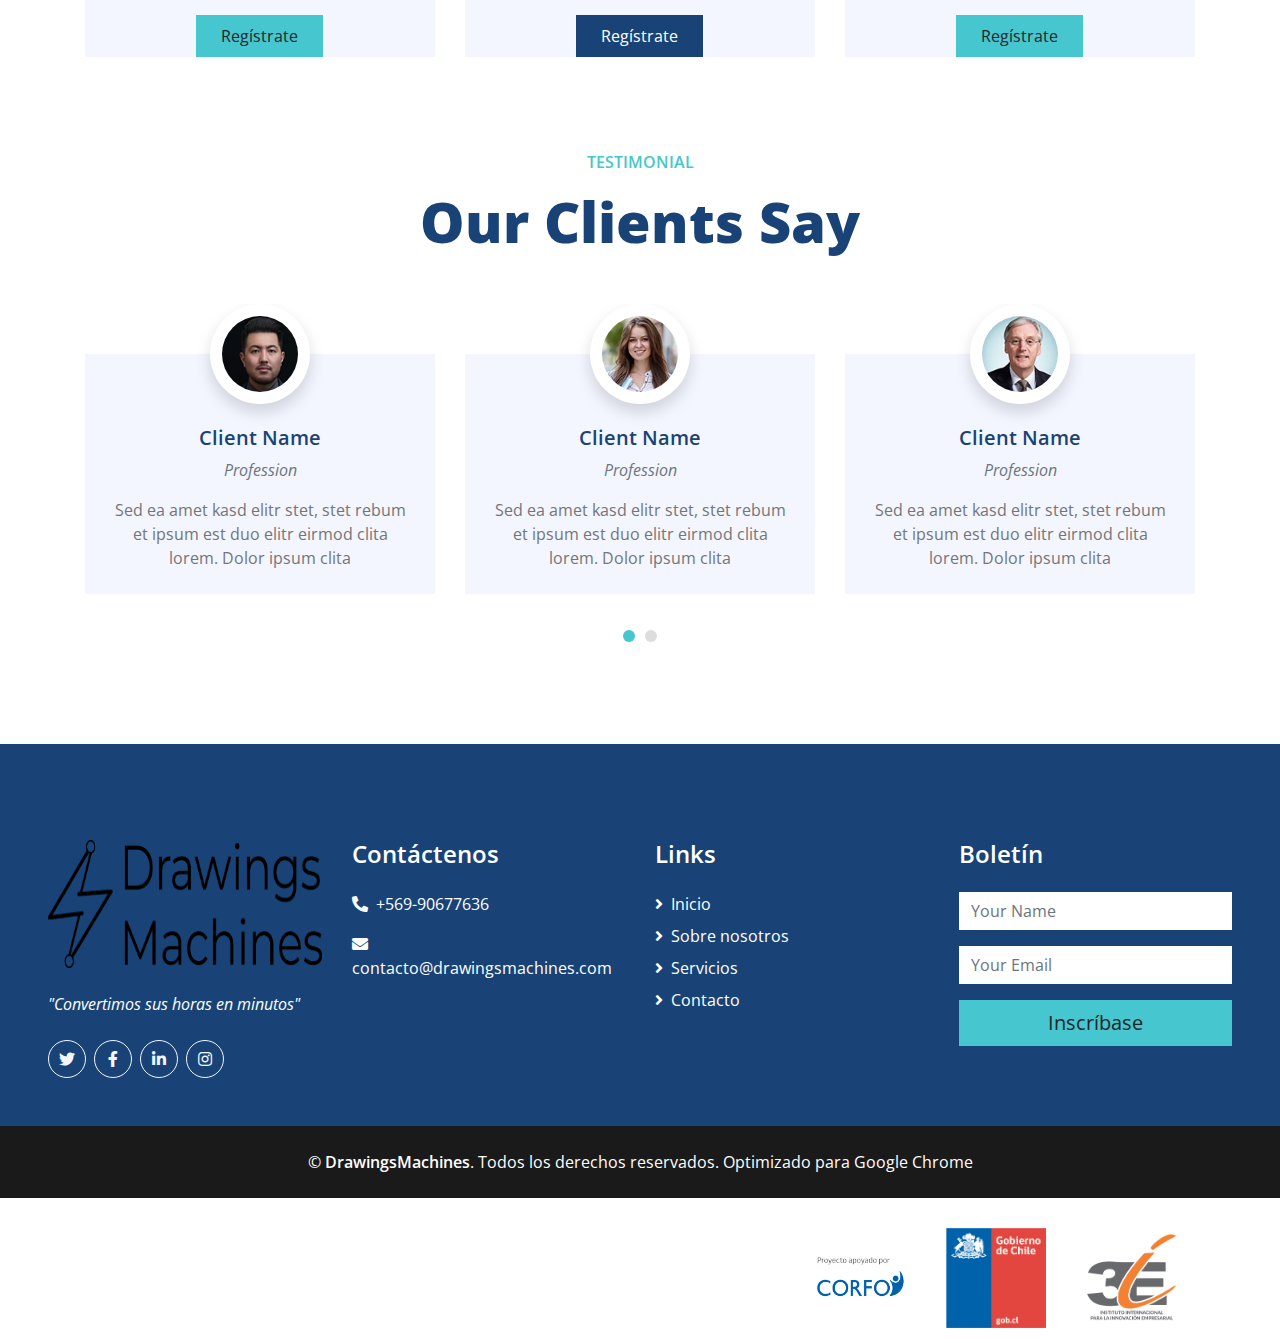
<file: service.html>
<!DOCTYPE html>
<html lang="en">

<head>
    <meta charset="utf-8">
    <title>DrawingsMachines</title>
    <meta content="width=device-width, initial-scale=1.0" name="viewport">
    <meta content="DrawingsMachines" name="keywords">
    <meta content="planos automatizados electricos gasfiteria sec" name="description">

    <!-- Favicon -->
    <link href="img/favicon.ico" rel="icon">

    <!-- Google Web Fonts -->
    <link rel="preconnect" href="https://fonts.gstatic.com">
    <link href="https://fonts.googleapis.com/css2?family=Open+Sans:wght@400;600;800&display=swap" rel="stylesheet"> 

    <!-- Font Awesome -->
    <link href="https://cdnjs.cloudflare.com/ajax/libs/font-awesome/5.15.0/css/all.min.css" rel="stylesheet">

    <!-- Libraries Stylesheet -->
    <link href="lib/owlcarousel/assets/owl.carousel.min.css" rel="stylesheet">

    <!-- Customized Bootstrap Stylesheet -->
    <link href="css/style.css" rel="stylesheet">

        <!-- Meta Pixel Code -->
<script>
    !function(f,b,e,v,n,t,s)
    {if(f.fbq)return;n=f.fbq=function(){n.callMethod?
    n.callMethod.apply(n,arguments):n.queue.push(arguments)};
    if(!f._fbq)f._fbq=n;n.push=n;n.loaded=!0;n.version='2.0';
    n.queue=[];t=b.createElement(e);t.async=!0;
    t.src=v;s=b.getElementsByTagName(e)[0];
    s.parentNode.insertBefore(t,s)}(window, document,'script',
    'https://connect.facebook.net/en_US/fbevents.js');
    fbq('init', '1123186935542087');
    fbq('track', 'PageView');
    </script>
    <noscript><img height="1" width="1" style="display:none"
    src="https://www.facebook.com/tr?id=1123186935542087&ev=PageView&noscript=1"
    /></noscript>
    <!-- End Meta Pixel Code -->
</head>

<body>
    <!-- Topbar Start -->
    <div class="container-fluid bg-primary py-3">
        <div class="container">
            <div class="row">
                <div class="col-md-6 text-center text-lg-left mb-2 mb-lg-0">
                    <div class="d-inline-flex align-items-center">
                        <a class="text-white pr-3" href="https://dm-4.vercel.app/register">Ingresa</a>
                        <span class="text-white">|</span>
                        <a class="text-white px-3" href="https://dm-4.vercel.app/register">Regístrate</a>
                        <!--<span class="text-white">|</span>
                        <a class="text-white pl-3" href="">Support</a>-->
                    </div>
                </div>
                <div class="col-md-6 text-center text-lg-right">
                    <div class="d-inline-flex align-items-center">
                        <a class="text-white px-3" href="https://web.facebook.com/profile.php?id=61553916866480">
                            <i class="fab fa-facebook-f"></i>
                        </a>
                        <!--<a class="text-white px-3" href="">
                            <i class="fab fa-twitter"></i>
                        </a>-->
                        <a class="text-white px-3" href="https://www.linkedin.com/in/drawings-machines-b33518265/">
                            <i class="fab fa-linkedin-in"></i>
                        </a>
                        <!--<a class="text-white px-3" href="">
                            <i class="fab fa-instagram"></i>
                        </a>
                        <a class="text-white pl-3" href="">
                            <i class="fab fa-youtube"></i>
                        </a>-->
                        </a>
                    </div>
                </div>
            </div>
        </div>
    </div>
    <!-- Topbar End -->


    <!-- Navbar Start -->

    <div class="container-fluid position-relative nav-bar p-0">
        <div class="container-lg position-relative p-0 px-lg-3" style="z-index: 9;">
            <nav class="navbar navbar-expand-lg bg-white navbar-light py-3 py-lg-0 pl-3 pl-lg-5">
                <a href="" class="navbar-brand">
                    <img src="img/logo_653x433-removebg-preview.png" style="width: 100%; height: 64px;">
                    <!--<h1 class="m-0 text-secondary"><span class="text-primary">DRAWINGS</span>MACHINES</h1>-->
                </a>
                <button type="button" class="navbar-toggler" data-toggle="collapse" data-target="#navbarCollapse">
                    <span class="navbar-toggler-icon"></span>
                </button>
                <div class="collapse navbar-collapse justify-content-between px-3" id="navbarCollapse">
                    <div class="navbar-nav ml-auto py-0">
                        <a href="index.html" class="nav-item nav-link active">Inicio</a>
                        <a href="about.html" class="nav-item nav-link">¿Quienes somos?</a>

                        <div class="nav-item dropdown">
                            <a href="#" class="nav-link dropdown-toggle" data-toggle="dropdown">Servicios</a>
                            <div class="dropdown-menu border-0 rounded-0 m-0">
                                <nav>
                                <a href='#te1expres' class="dropdown-item">TE1 Express</a>
                                <a href="#te1convencional" class="dropdown-item">TE1 convencional</a>
                                <a href="#memoria" class="dropdown-item">Memorias y reportes TE2</a>
                                <a href="#cubicacion" class="dropdown-item">Cálculos y cubicaciones</a>
                                <a href="#bim" class="dropdown-item">Modelos BIM</a>
                            </nav>
                            </div>
                        </div>
                        <!--<a href="pricing.html" class="nav-item nav-link">Pricing</a>-->
                        <!--<a href="#blogs" class="nav-item nav-link">Blog</a>-->
                        <!--<div class="nav-item dropdown">
                            <a href="#" class="nav-link dropdown-toggle" data-toggle="dropdown">Pages</a>
                            <div class="dropdown-menu border-0 rounded-0 m-0">
                                <a href="blog.html" class="dropdown-item">Blog Grid</a>
                                <a href="single.html" class="dropdown-item">Blog Detail</a>
                            </div>
                        </div>-->
                        <a href="contact.html" class="nav-item nav-link">Contacto</a>
                    </div>
                </div>
            </nav>
        </div>
    </div>
    <!-- Navbar End -->


    <!-- Page Header Start -->
    <div class="page-header container-fluid bg-secondary pt-2 pt-lg-5 pb-2 mb-5">
        <div class="container py-5">
            <div class="row align-items-center py-4">
                <div class="col-md-6 text-center text-md-left">
                    <h1 class="mb-4 mb-md-0 text-white">Nuestros Servicios</h1>
                </div>
                <div class="col-md-6 text-center text-md-right">
                    <div class="d-inline-flex align-items-center">
                        <a class="btn text-white" href="index.html">Home</a>
                        <i class="fas fa-angle-right text-white"></i>
                        <a class="btn text-white disabled" href="">Services</a>
                    </div>
                </div>
            </div>
        </div>
    </div>
    <!-- Page Header Start -->


        <!-- Pricing Plan Start -->
        <div class="container-fluid pt-5 pb-3">
            <div class="container">
                <!--<h6 class="text-secondary text-uppercase text-center font-weight-medium mb-3">Our Pricing Plan</h6>-->
                <h1 class="display-4 text-center mb-5">Servicios</h1>
                <div class="row">
                    <div class="col-lg-4 mb-4">
                        <div class="bg-light text-center mb-2 pt-4">
                      
                                <div class="d-inline-flex flex-column align-items-center justify-content-center bg-secondary rounded-circle shadow mt-2 mb-4"
                                    style="width: 200px; height: 200px; border: 15px solid #ffffff;">
                                    <br>
    
                                    <h4 id="te1expres" class="text-white">Confección</h4>
                                    <h4 class="text-white">TE1</h4>
                                    <h4 class="text-white">Express</h4>
    
                                    <!--<h1 class="display-4 text-white mb-0">
                                        <small class="align-top" style="font-size: 22px; line-height: 45px;">$</small>49<small
                                            class="align-bottom" style="font-size: 16px; line-height: 40px;">/ Mo</small>
                                    </h1>-->
                                </div>
                                <div class="d-flex flex-column align-items-center py-3">
                                    <p>Listos en menos de 10 minutos</p>
                                    <p>El + económico</p>
                                    <p>Actualizados a la nueva normativa</p>
                                    <p>Beneficios adicionales</p>
                                </div>
                                <a href="https://dm-4.vercel.app/register" class="btn btn-secondary py-2 px-4">Regístrate</a>
                        </div>
                   
                    </div>
                    <div class="col-lg-4 mb-4">
                        <div class="bg-light text-center mb-2 pt-4">
                            <div class="d-inline-flex flex-column align-items-center justify-content-center bg-primary rounded-circle shadow mt-2 mb-4"
                                style="width: 200px; height: 200px; border: 15px solid #ffffff;">
                                <br>
                                <h4 id="te1convencional" class="text-white">Confección</h4>
                                <h4 class="text-white">TE1</h4>
                                <h4 class="text-white">estándar</h4>
                                <!--<h1 class="display-4 text-white mb-0">
                                        <small class="align-top" style="font-size: 22px; line-height: 45px;">$</small>99<small
                                            class="align-bottom" style="font-size: 16px; line-height: 40px;">/ Mo</small>
                                    </h1>-->
                            </div>
                            <div class="d-flex flex-column align-items-center py-3">
                                <p>Listos en menos de 1 semana</p>
                                <p>Valores en función de la complejidad del plano</p>
                                <p>Actualizados a la nueva normativa</p>
                                <p>Beneficios adicionales</p>
                            </div>
                            <a href="https://dm-4.vercel.app/register" class="btn btn-primary py-2 px-4">Regístrate</a>
                        </div>
                    </div>
                    <div class="col-lg-4 mb-4">
                        <div class="bg-light text-center mb-2 pt-4">
                            <div class="d-inline-flex flex-column align-items-center justify-content-center bg-secondary rounded-circle shadow mt-2 mb-4"
                                style="width: 200px; height: 200px; border: 15px solid #ffffff;">
                                <h4 id="memoria" class="text-white">Memorias</h4>
                                <h4 class="text-white">Lumínicas</h4>
                                <!--<h1 class="display-4 text-white mb-0">
                                        <small class="align-top" style="font-size: 22px; line-height: 45px;">$</small>149<small
                                            class="align-bottom" style="font-size: 16px; line-height: 40px;">/ Mo</small>
                                    </h1>-->
                            </div>
                            <div class="d-flex flex-column align-items-center py-3">
                                <p>Listos en menos de 1 semana</p>
                                <p>Incluye memoria y reporte lumínico</p>
                                <p>Actualizados a la normativa vigente</p>
                                <p>Beneficios adicionales</p>
                            </div>
                            <a href="https://dm-4.vercel.app/register" class="btn btn-secondary py-2 px-4">Regístrate</a>
                        </div>
                    </div>
                </div>
            </div>
        </div>
    
    
    
        <div class="container-fluid pt-5 pb-3">
            <div class="container">
                <!--<h6 class="text-secondary text-uppercase text-center font-weight-medium mb-3">Our Pricing Plan</h6>-->
    
                <div class="row">
                    <div class="col-lg-4 mb-4">
                        <div class="bg-light text-center mb-2 pt-4">
                            <div class="d-inline-flex flex-column align-items-center justify-content-center bg-secondary rounded-circle shadow mt-2 mb-4"
                                style="width: 200px; height: 200px; border: 15px solid #ffffff;">
    
                                <h4 id="cubicacion" class="text-white">Cálculo y</h4>
                                <h4 class="text-white">Cubicación</h4>
                                <!--<h1 class="display-4 text-white mb-0">
                                        <small class="align-top" style="font-size: 22px; line-height: 45px;">$</small>49<small
                                            class="align-bottom" style="font-size: 16px; line-height: 40px;">/ Mo</small>
                                    </h1>-->
                            </div>
                            <div class="d-flex flex-column align-items-center py-3">
                                <p>Tiempos establecidos previamente</p>
                                <p>Valores flexibles</p>
                                <p>Actualizados a la normativa vigente</p>
                                <p>Beneficios adicionales</p>
                            </div>
                            <a href="https://dm-4.vercel.app/register" class="btn btn-secondary py-2 px-4">Regístrate</a>
                        </div>
                    </div>
                    <div class="col-lg-4 mb-4">
                        <div class="bg-light text-center mb-2 pt-4">
                            <div class="d-inline-flex flex-column align-items-center justify-content-center bg-primary rounded-circle shadow mt-2 mb-4"
                                style="width: 200px; height: 200px; border: 15px solid #ffffff;">
                                <h4 id="bim" class="text-white">Modelos BIM</h3>
                                    <!--<h1 class="display-4 text-white mb-0">
                                        <small class="align-top" style="font-size: 22px; line-height: 45px;">$</small>99<small
                                            class="align-bottom" style="font-size: 16px; line-height: 40px;">/ Mo</small>
                                    </h1>-->
                            </div>
                            <div class="d-flex flex-column align-items-center py-3">
                                <p>Obtenga sus modelados 3D</p>
                                <p>Tiempos de entrega a convenir</p>
                                <p>Actualizados a la normativa vigente</p>
                                <p>Beneficios adicionales</p>
                            </div>
                            <a href="https://dm-4.vercel.app/register" class="btn btn-primary py-2 px-4">Regístrate</a>
                        </div>
                    </div>
                    <div class="col-lg-4 mb-4">
                        <div class="bg-light text-center mb-2 pt-4">
                            <div class="d-inline-flex flex-column align-items-center justify-content-center bg-secondary rounded-circle shadow mt-2 mb-4"
                                style="width: 200px; height: 200px; border: 15px solid #ffffff;">
                                <h4 class="text-white">Otros</h4>
                                <!--<h1 class="display-4 text-white mb-0">
                                        <small class="align-top" style="font-size: 22px; line-height: 45px;">$</small>149<small
                                            class="align-bottom" style="font-size: 16px; line-height: 40px;">/ Mo</small>
                                    </h1>-->
                            </div>
                            <div class="d-flex flex-column align-items-center py-3">
                                <p>Conulte por nuestro servicios personalizados</p>
                                <p>Sin compromiso</p>
                                <p>Actualizados a la normativa vigente</p>
                                <p>Beneficios adicionales</p>
                            </div>
                            <a href="https://dm-4.vercel.app/register" class="btn btn-secondary py-2 px-4">Regístrate</a>
                        </div>
                    </div>
                </div>
            </div>
        </div>
        <!-- Pricing Plan End -->


    <!-- Testimonial Start -->
    <div class="container-fluid py-5">
        <div class="container">
            <h6 class="text-secondary text-uppercase text-center font-weight-medium mb-3">Testimonial</h6>
            <h1 class="display-4 text-center mb-5">Our Clients Say</h1>
            <div class="owl-carousel testimonial-carousel">
                <div class="testimonial-item">
                    <img class="position-relative rounded-circle bg-white shadow mx-auto" src="img/testimonial-1.jpg" style="width: 100px; height: 100px; padding: 12px; margin-bottom: -50px; z-index: 1;" alt="">
                    <div class="bg-light text-center p-4 pt-0">
                        <h5 class="font-weight-medium mt-5">Client Name</h5>
                        <p class="text-muted font-italic">Profession</p>
                        <p class="m-0">Sed ea amet kasd elitr stet, stet rebum et ipsum est duo elitr eirmod clita lorem. Dolor ipsum clita</p>
                    </div>
                </div>
                <div class="testimonial-item">
                    <img class="position-relative rounded-circle bg-white shadow mx-auto" src="img/testimonial-2.jpg" style="width: 100px; height: 100px; padding: 12px; margin-bottom: -50px; z-index: 1;" alt="">
                    <div class="bg-light text-center p-4 pt-0">
                        <h5 class="font-weight-medium mt-5">Client Name</h5>
                        <p class="text-muted font-italic">Profession</p>
                        <p class="m-0">Sed ea amet kasd elitr stet, stet rebum et ipsum est duo elitr eirmod clita lorem. Dolor ipsum clita</p>
                    </div>
                </div>
                <div class="testimonial-item">
                    <img class="position-relative rounded-circle bg-white shadow mx-auto" src="img/testimonial-3.jpg" style="width: 100px; height: 100px; padding: 12px; margin-bottom: -50px; z-index: 1;" alt="">
                    <div class="bg-light text-center p-4 pt-0">
                        <h5 class="font-weight-medium mt-5">Client Name</h5>
                        <p class="text-muted font-italic">Profession</p>
                        <p class="m-0">Sed ea amet kasd elitr stet, stet rebum et ipsum est duo elitr eirmod clita lorem. Dolor ipsum clita</p>
                    </div>
                </div>
                <div class="testimonial-item">
                    <img class="position-relative rounded-circle bg-white shadow mx-auto" src="img/testimonial-4.jpg" style="width: 100px; height: 100px; padding: 12px; margin-bottom: -50px; z-index: 1;" alt="">
                    <div class="bg-light text-center p-4 pt-0">
                        <h5 class="font-weight-medium mt-5">Client Name</h5>
                        <p class="text-muted font-italic">Profession</p>
                        <p class="m-0">Sed ea amet kasd elitr stet, stet rebum et ipsum est duo elitr eirmod clita lorem. Dolor ipsum clita</p>
                    </div>
                </div>
            </div>
        </div>
    </div>
    <!-- Testimonial End -->


    <!-- Footer Start -->
    <div class="container-fluid bg-primary text-white mt-5 pt-5 px-sm-3 px-md-5">
        <div class="row pt-5">
            <div class="col-lg-3 col-md-6 mb-5">
                <a href="">
                    <img src="img/logo_653x433-black.png" style="width: 100%; height: 128px;">
                    <!--<h1 class="text-secondary mb-3"><span class="text-white">DRY</span>ME</h1>-->
                </a><br>
                <em><br>"Convertimos sus horas en minutos"</em>
                <div class="d-flex justify-content-start mt-4">
                    <a class="btn btn-outline-light rounded-circle text-center mr-2 px-0"
                        style="width: 38px; height: 38px;" href="#"><i class="fab fa-twitter"></i></a>
                    <a class="btn btn-outline-light rounded-circle text-center mr-2 px-0"
                        style="width: 38px; height: 38px;" href="#"><i class="fab fa-facebook-f"></i></a>
                    <a class="btn btn-outline-light rounded-circle text-center mr-2 px-0"
                        style="width: 38px; height: 38px;" href="#"><i class="fab fa-linkedin-in"></i></a>
                    <a class="btn btn-outline-light rounded-circle text-center mr-2 px-0"
                        style="width: 38px; height: 38px;" href="#"><i class="fab fa-instagram"></i></a>
                </div>
            </div>
            <div class="col-lg-3 col-md-6 mb-5">
                <h4 class="text-white mb-4">Contáctenos</h4>
                <!-- <p><i class="fa fa-map-marker-alt mr-2"></i>Normandie 2346, Quintero</p>-->
                <p><i class="fa fa-phone-alt mr-2"></i>+569-90677636</p>
                <p><i class="fa fa-envelope mr-2"></i>contacto@drawingsmachines.com</p>
            </div>
            <div class="col-lg-3 col-md-6 mb-5">
                <h4 class="text-white mb-4">Links</h4>
                <div class="d-flex flex-column justify-content-start">
                    <a class="text-white mb-2" href="#"><i class="fa fa-angle-right mr-2"></i>Inicio</a>
                    <a class="text-white mb-2" href="#"><i class="fa fa-angle-right mr-2"></i>Sobre nosotros</a>
                    <a class="text-white mb-2" href="#"><i class="fa fa-angle-right mr-2"></i>Servicios</a>
                    <a class="text-white" href="#"><i class="fa fa-angle-right mr-2"></i>Contacto</a>
                </div>
            </div>
            <div class="col-lg-3 col-md-6 mb-5">
                <h4 class="text-white mb-4">Boletín</h4>
                <form action="">
                    <div class="form-group">
                        <input type="text" class="form-control border-0" placeholder="Your Name" required="required" />
                    </div>
                    <div class="form-group">
                        <input type="email" class="form-control border-0" placeholder="Your Email"
                            required="required" />
                    </div>
                    <div>
                        <button class="btn btn-lg btn-secondary btn-block border-0" type="submit">Inscríbase</button>
                    </div>
                </form>
            </div>
        </div>
    </div>
    <div class="container-fluid bg-dark text-white py-4 px-sm-3 px-md-5">
        <p class="m-0 text-center text-white">
            &copy; <a class="text-white font-weight-medium" href="#">DrawingsMachines</a>. Todos los derechos
            reservados. Optimizado para Google Chrome
        </p>
    </div>
    <!-- Footer End -->

    <div class="container" style="text-align: right; margin-top: 15px;">
        <img src="img/corfo-removebg-preview.png" style="display: inline-block;margin: 15px;" width="100px" height="100%" class="image" alt="Imagen 1">
        <img src="img/gob.png" style="display: inline-block;margin: 15px;" width="100px" height="100%" class="image" alt="Imagen 2">
        <img src="img/3ie-removebg-preview.png" style="display: inline-block;margin: 15px;" width="100px" height="100%" class="image" alt="Imagen 3">
    </div>


    <!-- Back to Top -->
    <a href="#" class="btn btn-lg btn-primary back-to-top"><i class="fa fa-angle-double-up"></i></a>


    <!-- JavaScript Libraries -->
    <script src="https://code.jquery.com/jquery-3.4.1.min.js"></script>
    <script src="https://stackpath.bootstrapcdn.com/bootstrap/4.4.1/js/bootstrap.bundle.min.js"></script>
    <script src="lib/easing/easing.min.js"></script>
    <script src="lib/waypoints/waypoints.min.js"></script>
    <script src="lib/counterup/counterup.min.js"></script>
    <script src="lib/owlcarousel/owl.carousel.min.js"></script>

    <!-- Contact Javascript File -->
    <script src="mail/jqBootstrapValidation.min.js"></script>
    <script src="mail/contact.js"></script>

    <!-- Template Javascript -->
    <script src="js/main.js"></script>
</body>

</html>
</file>
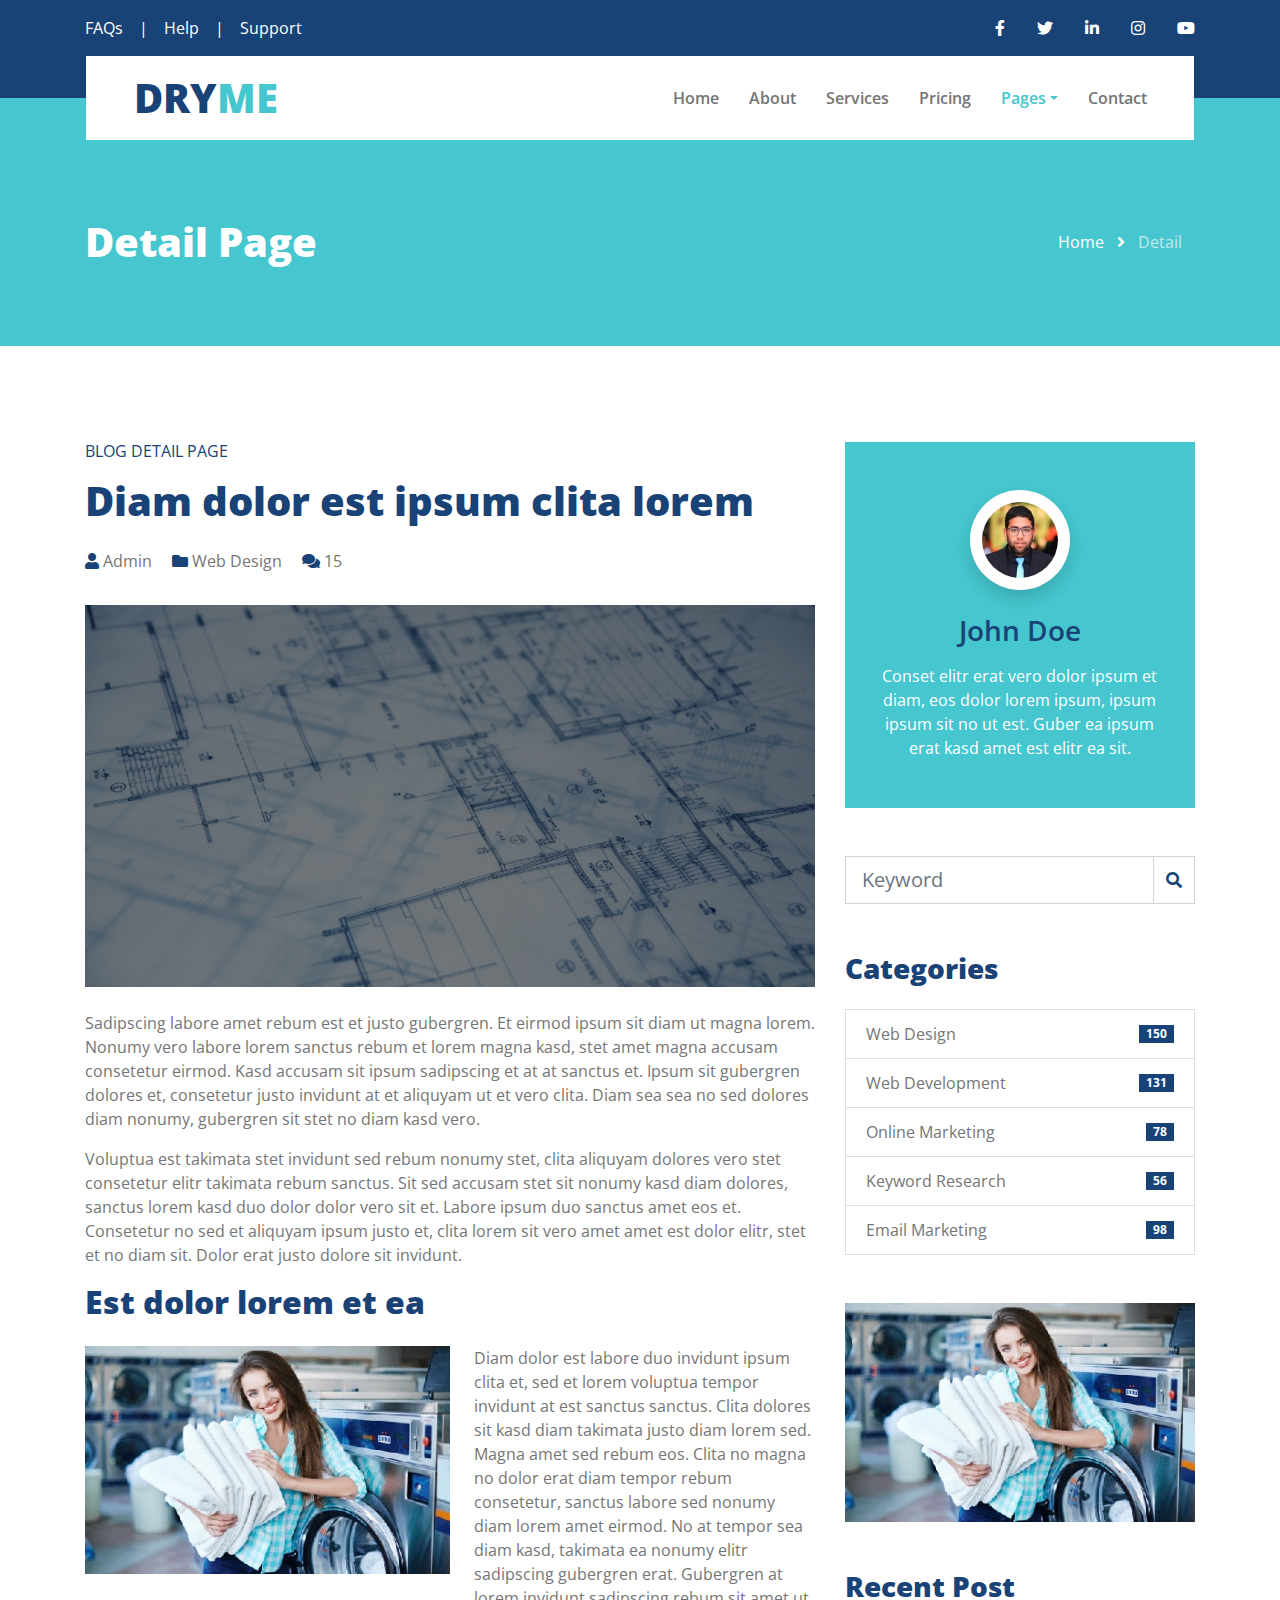
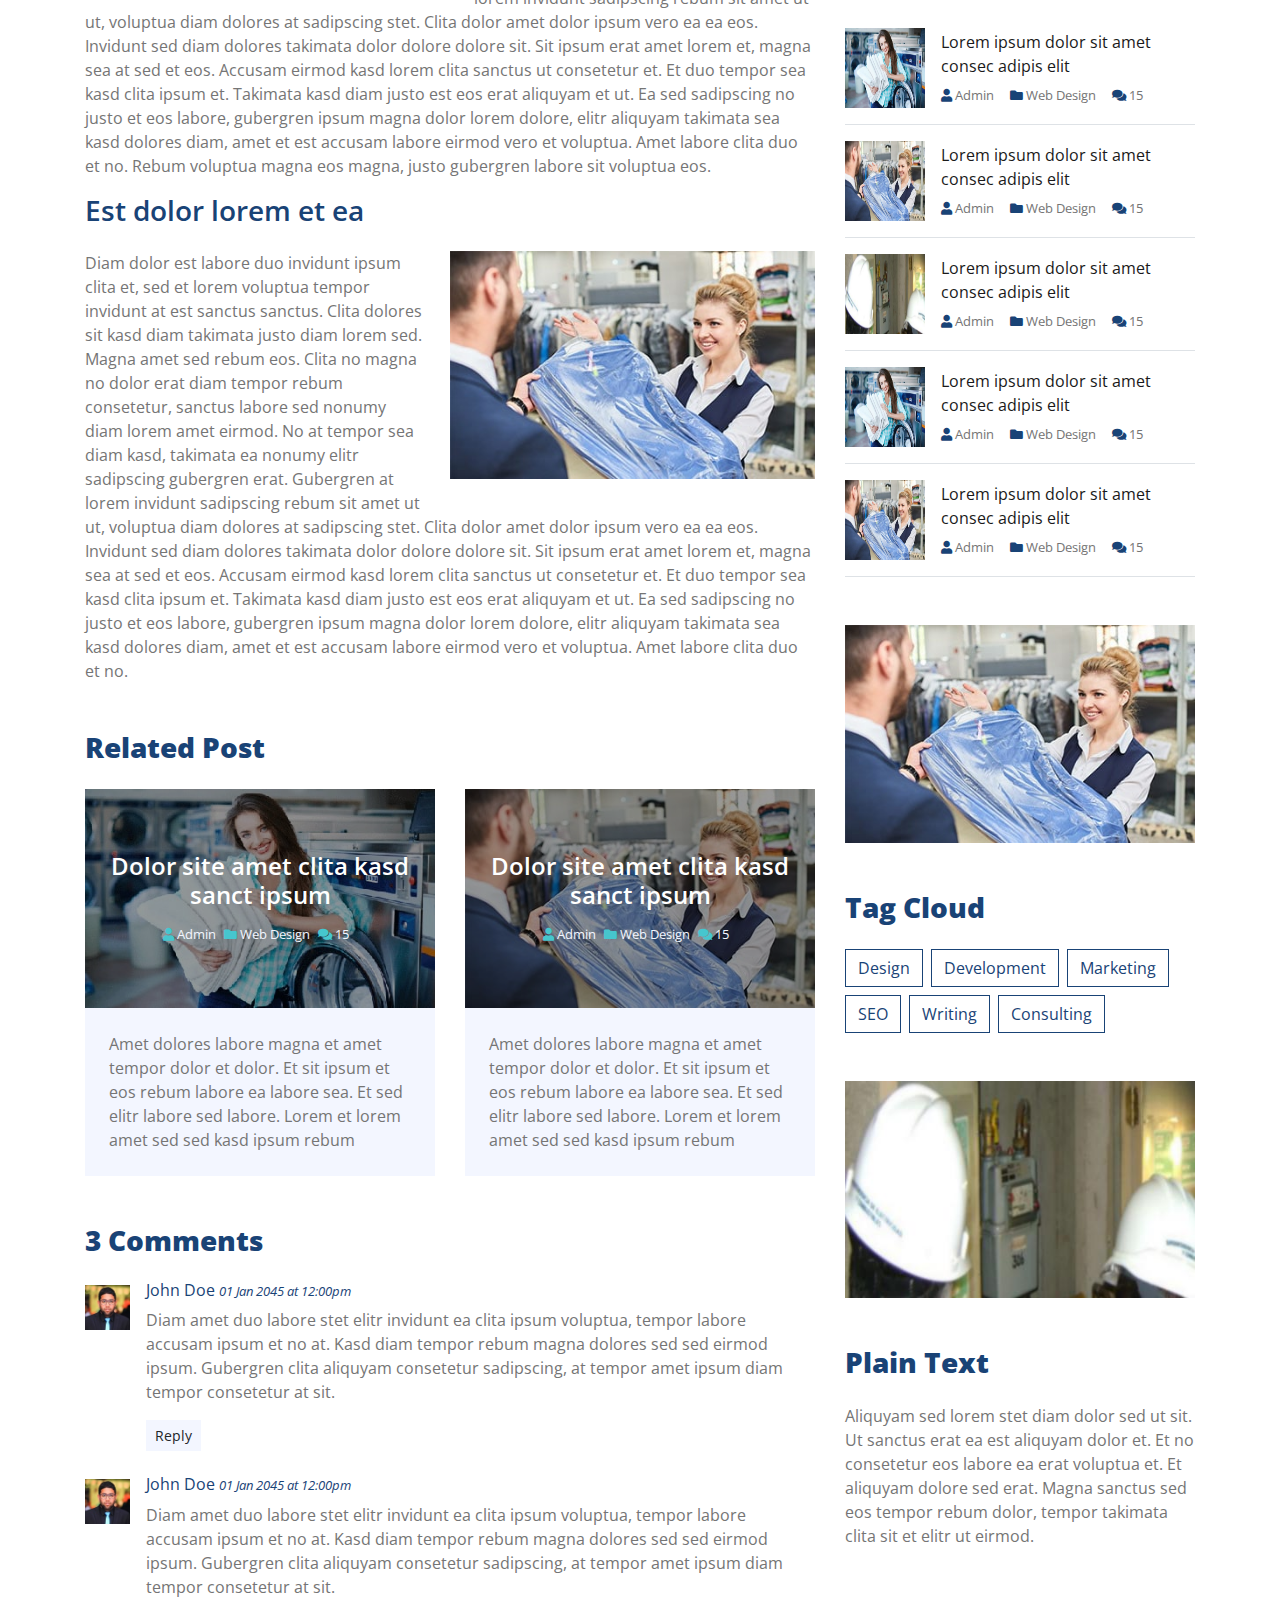
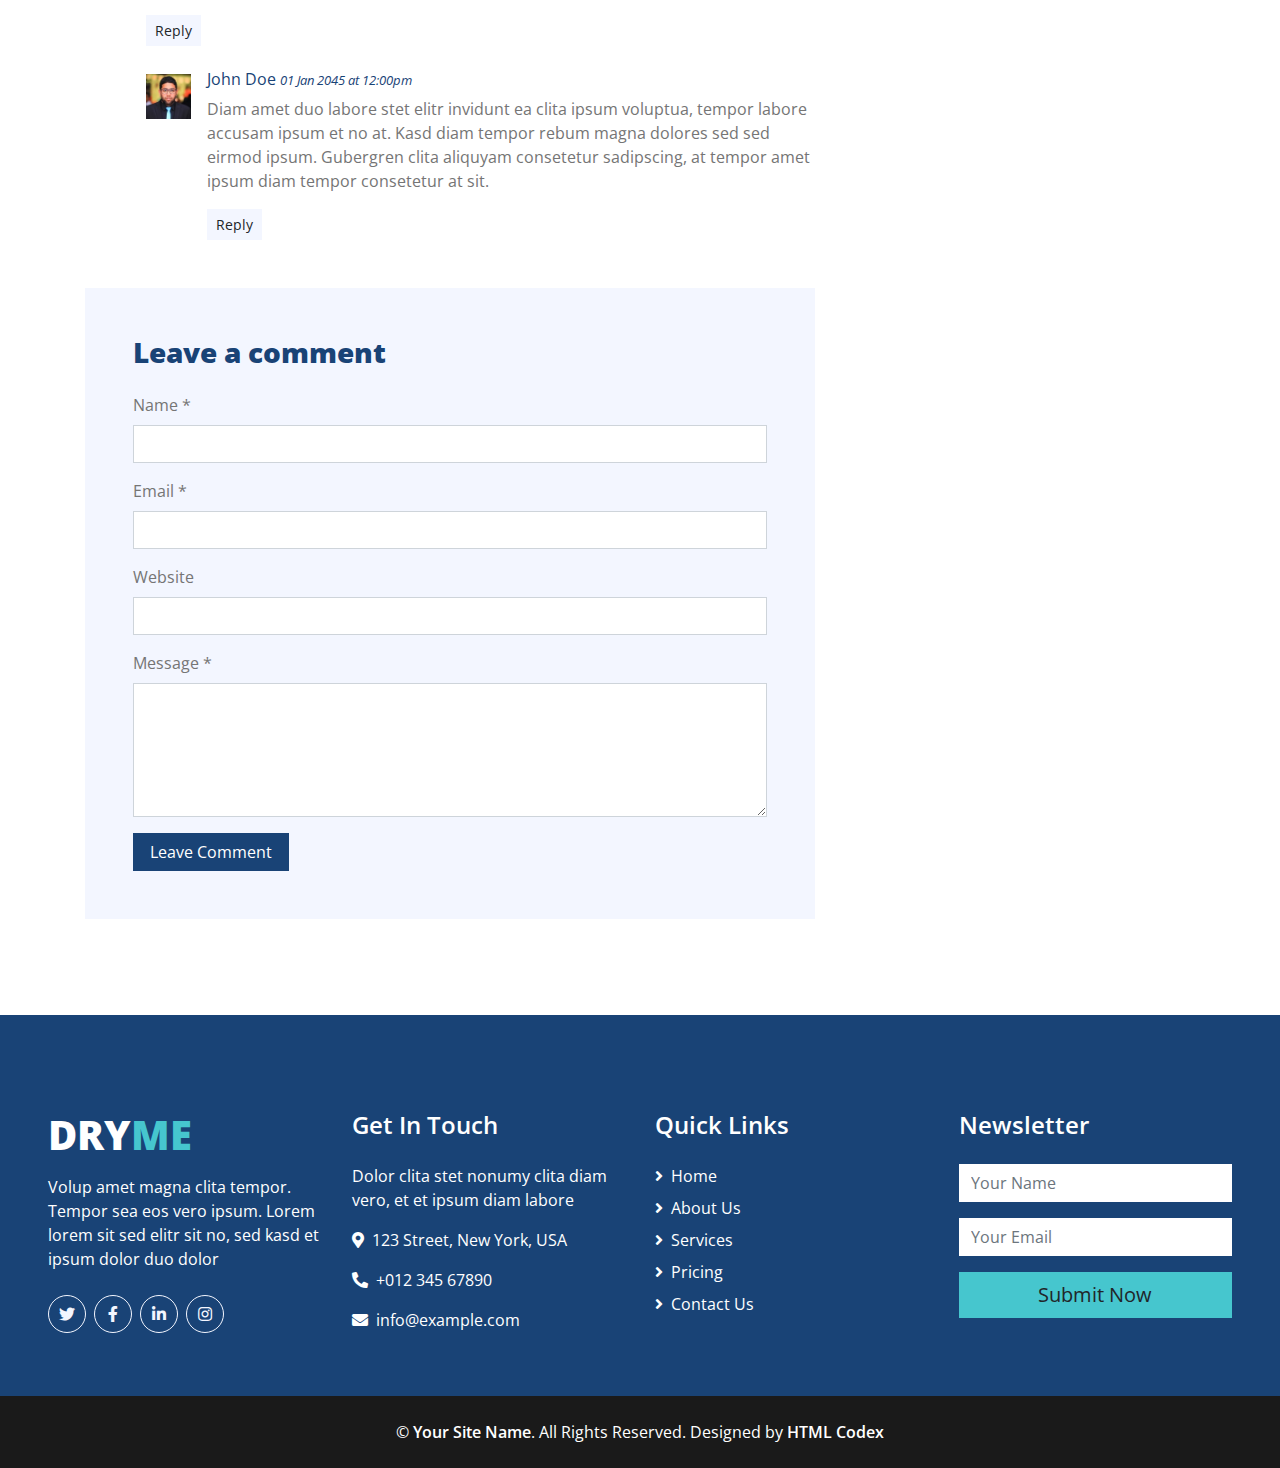
<file: single.html>
<!DOCTYPE html>
<html lang="en">

<head>
    <meta charset="utf-8">
    <title>DRYME - Free Laundry Service Website Template</title>
    <meta content="width=device-width, initial-scale=1.0" name="viewport">
    <meta content="Free HTML Templates" name="keywords">
    <meta content="Free HTML Templates" name="description">

    <!-- Favicon -->
    <link href="img/favicon.ico" rel="icon">

    <!-- Google Web Fonts -->
    <link rel="preconnect" href="https://fonts.gstatic.com">
    <link href="https://fonts.googleapis.com/css2?family=Open+Sans:wght@400;600;800&display=swap" rel="stylesheet"> 

    <!-- Font Awesome -->
    <link href="https://cdnjs.cloudflare.com/ajax/libs/font-awesome/5.15.0/css/all.min.css" rel="stylesheet">

    <!-- Libraries Stylesheet -->
    <link href="lib/owlcarousel/assets/owl.carousel.min.css" rel="stylesheet">

    <!-- Customized Bootstrap Stylesheet -->
    <link href="css/style.css" rel="stylesheet">
</head>

<body>
    <!-- Topbar Start -->
    <div class="container-fluid bg-primary py-3">
        <div class="container">
            <div class="row">
                <div class="col-md-6 text-center text-lg-left mb-2 mb-lg-0">
                    <div class="d-inline-flex align-items-center">
                        <a class="text-white pr-3" href="">FAQs</a>
                        <span class="text-white">|</span>
                        <a class="text-white px-3" href="">Help</a>
                        <span class="text-white">|</span>
                        <a class="text-white pl-3" href="">Support</a>
                    </div>
                </div>
                <div class="col-md-6 text-center text-lg-right">
                    <div class="d-inline-flex align-items-center">
                        <a class="text-white px-3" href="">
                            <i class="fab fa-facebook-f"></i>
                        </a>
                        <a class="text-white px-3" href="">
                            <i class="fab fa-twitter"></i>
                        </a>
                        <a class="text-white px-3" href="">
                            <i class="fab fa-linkedin-in"></i>
                        </a>
                        <a class="text-white px-3" href="">
                            <i class="fab fa-instagram"></i>
                        </a>
                        <a class="text-white pl-3" href="">
                            <i class="fab fa-youtube"></i>
                        </a>
                    </div>
                </div>
            </div>
        </div>
    </div>
    <!-- Topbar End -->


    <!-- Navbar Start -->
    <div class="container-fluid position-relative nav-bar p-0">
        <div class="container-lg position-relative p-0 px-lg-3" style="z-index: 9;">
            <nav class="navbar navbar-expand-lg bg-white navbar-light py-3 py-lg-0 pl-3 pl-lg-5">
                <a href="" class="navbar-brand">
                    <h1 class="m-0 text-secondary"><span class="text-primary">DRY</span>ME</h1>
                </a>
                <button type="button" class="navbar-toggler" data-toggle="collapse" data-target="#navbarCollapse">
                    <span class="navbar-toggler-icon"></span>
                </button>
                <div class="collapse navbar-collapse justify-content-between px-3" id="navbarCollapse">
                    <div class="navbar-nav ml-auto py-0">
                        <a href="index.html" class="nav-item nav-link">Home</a>
                        <a href="about.html" class="nav-item nav-link">About</a>
                        <a href="service.html" class="nav-item nav-link">Services</a>
                        <a href="pricing.html" class="nav-item nav-link">Pricing</a>
                        <div class="nav-item dropdown">
                            <a href="#" class="nav-link dropdown-toggle active" data-toggle="dropdown">Pages</a>
                            <div class="dropdown-menu border-0 rounded-0 m-0">
                                <a href="blog.html" class="dropdown-item">Blog Grid</a>
                                <a href="single.html" class="dropdown-item active">Blog Detail</a>
                            </div>
                        </div>
                        <a href="contact.html" class="nav-item nav-link">Contact</a>
                    </div>
                </div>
            </nav>
        </div>
    </div>
    <!-- Navbar End -->


    <!-- Page Header Start -->
    <div class="page-header container-fluid bg-secondary pt-2 pt-lg-5 pb-2 mb-5">
        <div class="container py-5">
            <div class="row align-items-center py-4">
                <div class="col-md-6 text-center text-md-left">
                    <h1 class="mb-4 mb-md-0 text-white">Detail Page</h1>
                </div>
                <div class="col-md-6 text-center text-md-right">
                    <div class="d-inline-flex align-items-center">
                        <a class="btn text-white" href="">Home</a>
                        <i class="fas fa-angle-right text-white"></i>
                        <a class="btn text-white disabled" href="">Detail</a>
                    </div>
                </div>
            </div>
        </div>
    </div>
    <!-- Page Header Start -->


    <!-- Detail Start -->
    <div class="container py-5">
        <div class="row">
            <!-- Blog Detail Start -->
            <div class="col-lg-8">
                <div class="d-flex flex-column text-left mb-4">
                    <h6 class="text-primary font-weight-normal text-uppercase mb-3">Blog Detail Page</h6>
                    <h1 class="mb-4 section-title">Diam dolor est ipsum clita lorem</h1>
                    <div class="d-index-flex mb-2">
                        <span class="mr-3"><i class="fa fa-user text-primary"></i> Admin</span>
                        <span class="mr-3"><i class="fa fa-folder text-primary"></i> Web Design</span>
                        <span class="mr-3"><i class="fa fa-comments text-primary"></i> 15</span>
                    </div>
                </div>

                <div class="mb-5">
                    <img class="img-fluid w-100 mb-4" src="img/carousel-1.jpg" alt="Image">
                    <p>Sadipscing labore amet rebum est et justo gubergren. Et eirmod ipsum sit diam ut magna lorem. Nonumy vero labore lorem sanctus rebum et lorem magna kasd, stet amet magna accusam consetetur eirmod. Kasd accusam sit ipsum sadipscing et at at sanctus et. Ipsum sit gubergren dolores et, consetetur justo invidunt at et aliquyam ut et vero clita. Diam sea sea no sed dolores diam nonumy, gubergren sit stet no diam kasd vero.</p>
                    <p>Voluptua est takimata stet invidunt sed rebum nonumy stet, clita aliquyam dolores vero stet consetetur elitr takimata rebum sanctus. Sit sed accusam stet sit nonumy kasd diam dolores, sanctus lorem kasd duo dolor dolor vero sit et. Labore ipsum duo sanctus amet eos et. Consetetur no sed et aliquyam ipsum justo et, clita lorem sit vero amet amet est dolor elitr, stet et no diam sit. Dolor erat justo dolore sit invidunt.</p>
                    <h2 class="mb-4">Est dolor lorem et ea</h2>
                    <img class="img-fluid w-50 float-left mr-4 mb-3" src="img/blog-1.jpg" alt="Image">
                    <p>Diam dolor est labore duo invidunt ipsum clita et, sed et lorem voluptua tempor invidunt at est sanctus sanctus. Clita dolores sit kasd diam takimata justo diam lorem sed. Magna amet sed rebum eos. Clita no magna no dolor erat diam tempor rebum consetetur, sanctus labore sed nonumy diam lorem amet eirmod. No at tempor sea diam kasd, takimata ea nonumy elitr sadipscing gubergren erat. Gubergren at lorem invidunt sadipscing rebum sit amet ut ut, voluptua diam dolores at sadipscing stet. Clita dolor amet dolor ipsum vero ea ea eos. Invidunt sed diam dolores takimata dolor dolore dolore sit. Sit ipsum erat amet lorem et, magna sea at sed et eos. Accusam eirmod kasd lorem clita sanctus ut consetetur et. Et duo tempor sea kasd clita ipsum et. Takimata kasd diam justo est eos erat aliquyam et ut. Ea sed sadipscing no justo et eos labore, gubergren ipsum magna dolor lorem dolore, elitr aliquyam takimata sea kasd dolores diam, amet et est accusam labore eirmod vero et voluptua. Amet labore clita duo et no. Rebum voluptua magna eos magna, justo gubergren labore sit voluptua eos.</p>
                    <h3 class="mb-4">Est dolor lorem et ea</h3>
                    <img class="img-fluid w-50 float-right ml-4 mb-3" src="img/blog-2.jpg" alt="Image">
                    <p>Diam dolor est labore duo invidunt ipsum clita et, sed et lorem voluptua tempor invidunt at est sanctus sanctus. Clita dolores sit kasd diam takimata justo diam lorem sed. Magna amet sed rebum eos. Clita no magna no dolor erat diam tempor rebum consetetur, sanctus labore sed nonumy diam lorem amet eirmod. No at tempor sea diam kasd, takimata ea nonumy elitr sadipscing gubergren erat. Gubergren at lorem invidunt sadipscing rebum sit amet ut ut, voluptua diam dolores at sadipscing stet. Clita dolor amet dolor ipsum vero ea ea eos. Invidunt sed diam dolores takimata dolor dolore dolore sit. Sit ipsum erat amet lorem et, magna sea at sed et eos. Accusam eirmod kasd lorem clita sanctus ut consetetur et. Et duo tempor sea kasd clita ipsum et. Takimata kasd diam justo est eos erat aliquyam et ut. Ea sed sadipscing no justo et eos labore, gubergren ipsum magna dolor lorem dolore, elitr aliquyam takimata sea kasd dolores diam, amet et est accusam labore eirmod vero et voluptua. Amet labore clita duo et no.</p>
                </div>

                <!-- Related Post Start -->
                <div class="mb-5">
                    <h3 class="font-weight-bold mb-4">Related Post</h3>
                    <div class="owl-carousel related-carousel position-relative">
                        <div class="bg-light">
                            <div class="position-relative">
                                <img class="img-fluid w-100" src="img/blog-1.jpg" alt="">
                                <a href="" class="position-absolute w-100 h-100 d-flex flex-column align-items-center justify-content-center   text-decoration-none p-4" style="top: 0; left: 0; background: rgba(0, 0, 0, .4);">
                                    <h4 class="text-center text-white font-weight-medium mb-3">Dolor site amet clita kasd sanct ipsum</h4>
                                    <div class="d-flex text-light">
                                        <small class="mr-2"><i class="fa fa-user text-secondary"></i> Admin</small>
                                        <small class="mr-2"><i class="fa fa-folder text-secondary"></i> Web Design</small>
                                        <small class="mr-2"><i class="fa fa-comments text-secondary"></i> 15</small>
                                    </div>
                                </a>
                            </div>
                            <p class="m-0 p-4">Amet dolores labore magna et amet tempor dolor et dolor. Et sit ipsum et eos rebum labore ea labore sea. Et sed elitr labore sed labore. Lorem et lorem amet sed sed kasd ipsum rebum</p>
                        </div>
                        <div class="bg-light">
                            <div class="position-relative">
                                <img class="img-fluid w-100" src="img/blog-2.jpg" alt="">
                                <a href="" class="position-absolute w-100 h-100 d-flex flex-column align-items-center justify-content-center   text-decoration-none p-4" style="top: 0; left: 0; background: rgba(0, 0, 0, .4);">
                                    <h4 class="text-center text-white font-weight-medium mb-3">Dolor site amet clita kasd sanct ipsum</h4>
                                    <div class="d-flex text-light">
                                        <small class="mr-2"><i class="fa fa-user text-secondary"></i> Admin</small>
                                        <small class="mr-2"><i class="fa fa-folder text-secondary"></i> Web Design</small>
                                        <small class="mr-2"><i class="fa fa-comments text-secondary"></i> 15</small>
                                    </div>
                                </a>
                            </div>
                            <p class="m-0 p-4">Amet dolores labore magna et amet tempor dolor et dolor. Et sit ipsum et eos rebum labore ea labore sea. Et sed elitr labore sed labore. Lorem et lorem amet sed sed kasd ipsum rebum</p>
                        </div>
                        <div class="bg-light">
                            <div class="position-relative">
                                <img class="img-fluid w-100" src="img/blog-3.jpg" alt="">
                                <a href="" class="position-absolute w-100 h-100 d-flex flex-column align-items-center justify-content-center   text-decoration-none p-4" style="top: 0; left: 0; background: rgba(0, 0, 0, .4);">
                                    <h4 class="text-center text-white font-weight-medium mb-3">Dolor site amet clita kasd sanct ipsum</h4>
                                    <div class="d-flex text-light">
                                        <small class="mr-2"><i class="fa fa-user text-secondary"></i> Admin</small>
                                        <small class="mr-2"><i class="fa fa-folder text-secondary"></i> Web Design</small>
                                        <small class="mr-2"><i class="fa fa-comments text-secondary"></i> 15</small>
                                    </div>
                                </a>
                            </div>
                            <p class="m-0 p-4">Amet dolores labore magna et amet tempor dolor et dolor. Et sit ipsum et eos rebum labore ea labore sea. Et sed elitr labore sed labore. Lorem et lorem amet sed sed kasd ipsum rebum</p>
                        </div>
                    </div>
                </div>
                <!-- Related Post End -->

                <!-- Comment List Start -->
                <div class="mb-5">
                    <h3 class="font-weight-bold mb-4">3 Comments</h3>
                    <div class="media mb-4">
                        <img src="img/user.jpg" alt="Image" class="img-fluid mr-3 mt-1" style="width: 45px;">
                        <div class="media-body">
                            <h6>John Doe <small><i>01 Jan 2045 at 12:00pm</i></small></h6>
                            <p>Diam amet duo labore stet elitr invidunt ea clita ipsum voluptua, tempor labore accusam ipsum et no at. Kasd diam tempor rebum magna dolores sed sed eirmod ipsum. Gubergren clita aliquyam consetetur sadipscing, at tempor amet ipsum diam tempor consetetur at sit.</p>
                            <button class="btn btn-sm btn-light">Reply</button>
                        </div>
                    </div>
                    <div class="media mb-4">
                        <img src="img/user.jpg" alt="Image" class="img-fluid mr-3 mt-1" style="width: 45px;">
                        <div class="media-body">
                            <h6>John Doe <small><i>01 Jan 2045 at 12:00pm</i></small></h6>
                            <p>Diam amet duo labore stet elitr invidunt ea clita ipsum voluptua, tempor labore accusam ipsum et no at. Kasd diam tempor rebum magna dolores sed sed eirmod ipsum. Gubergren clita aliquyam consetetur sadipscing, at tempor amet ipsum diam tempor consetetur at sit.</p>
                            <button class="btn btn-sm btn-light">Reply</button>
                            <div class="media mt-4">
                                <img src="img/user.jpg" alt="Image" class="img-fluid mr-3 mt-1" style="width: 45px;">
                                <div class="media-body">
                                    <h6>John Doe <small><i>01 Jan 2045 at 12:00pm</i></small></h6>
                                    <p>Diam amet duo labore stet elitr invidunt ea clita ipsum voluptua, tempor labore accusam ipsum et no at. Kasd diam tempor rebum magna dolores sed sed eirmod ipsum. Gubergren clita aliquyam consetetur sadipscing, at tempor amet ipsum diam tempor consetetur at sit.</p>
                                    <button class="btn btn-sm btn-light">Reply</button>
                                </div>
                            </div>
                        </div>
                    </div>
                </div>
                <!-- Comment List End -->

                <!-- Comment Form Start -->
                <div class="bg-light p-5">
                    <h3 class="font-weight-bold mb-4">Leave a comment</h3>
                    <form>
                        <div class="form-group">
                            <label for="name">Name *</label>
                            <input type="text" class="form-control" id="name">
                        </div>
                        <div class="form-group">
                            <label for="email">Email *</label>
                            <input type="email" class="form-control" id="email">
                        </div>
                        <div class="form-group">
                            <label for="website">Website</label>
                            <input type="url" class="form-control" id="website">
                        </div>

                        <div class="form-group">
                            <label for="message">Message *</label>
                            <textarea id="message" cols="30" rows="5" class="form-control"></textarea>
                        </div>
                        <div class="form-group mb-0">
                            <input type="submit" value="Leave Comment" class="btn btn-primary px-3">
                        </div>
                    </form>
                </div>
                <!-- Comment Form End -->
            </div>
            <!-- Blog Detail End -->

            <!-- Sidebar Start -->
            <div class="col-lg-4 mt-5 mt-lg-0">
                <!-- Author Start -->
                <div class="d-flex flex-column text-center bg-secondary mb-5 py-5 px-4">
                    <img class="rounded-circle bg-white shadow mx-auto mb-4" src="img/user.jpg" style="width: 100px; height: 100px; padding: 12px;" alt="">
                    <h3 class="text-primary mb-3">John Doe</h3>
                    <p class="text-white m-0">Conset elitr erat vero dolor ipsum et diam, eos dolor lorem ipsum, ipsum ipsum sit no ut est. Guber ea ipsum erat kasd amet est elitr ea sit.</p>
                </div>
                <!-- Author End -->

                <!-- Search Form Start -->
                <div class="mb-5">
                    <form action="">
                        <div class="input-group">
                            <input type="text" class="form-control form-control-lg" placeholder="Keyword">
                            <div class="input-group-append">
                                <span class="input-group-text bg-transparent text-primary"><i
                                        class="fa fa-search"></i></span>
                            </div>
                        </div>
                    </form>
                </div>
                <!-- Search Form End -->

                <!-- Category Start -->
                <div class="mb-5">
                    <h3 class="font-weight-bold mb-4">Categories</h3>
                    <ul class="list-group">
                        <li class="list-group-item d-flex justify-content-between align-items-center">
                            Web Design
                            <span class="badge badge-primary badge-pill">150</span>
                        </li>
                        <li class="list-group-item d-flex justify-content-between align-items-center">
                            Web Development
                            <span class="badge badge-primary badge-pill">131</span>
                        </li>
                        <li class="list-group-item d-flex justify-content-between align-items-center">
                            Online Marketing
                            <span class="badge badge-primary badge-pill">78</span>
                        </li>
                        <li class="list-group-item d-flex justify-content-between align-items-center">
                            Keyword Research
                            <span class="badge badge-primary badge-pill">56</span>
                        </li>
                        <li class="list-group-item d-flex justify-content-between align-items-center">
                            Email Marketing
                            <span class="badge badge-primary badge-pill">98</span>
                        </li>
                    </ul>
                </div>
                <!-- Category End -->

                <!-- Image Start -->
                <div class="mb-5">
                    <img src="img/blog-1.jpg" alt="" class="img-fluid">
                </div>
                <!-- Image End -->

                <!-- Recent Post Start -->
                <div class="mb-5">
                    <h3 class="font-weight-bold mb-4">Recent Post</h3>
                    <div class="d-flex align-items-center border-bottom mb-3 pb-3">
                        <img class="img-fluid" src="img/blog-1.jpg" style="width: 80px; height: 80px;" alt="">
                        <div class="d-flex flex-column pl-3">
                            <a class="text-dark mb-2" href="">Lorem ipsum dolor sit amet consec adipis elit</a>
                            <div class="d-flex">
                                <small class="mr-3"><i class="fa fa-user text-primary"></i> Admin</small>
                                <small class="mr-3"><i class="fa fa-folder text-primary"></i> Web Design</small>
                                <small class="mr-3"><i class="fa fa-comments text-primary"></i> 15</small>
                            </div>
                        </div>
                    </div>
                    <div class="d-flex align-items-center border-bottom mb-3 pb-3">
                        <img class="img-fluid" src="img/blog-2.jpg" style="width: 80px; height: 80px;" alt="">
                        <div class="d-flex flex-column pl-3">
                            <a class="text-dark mb-2" href="">Lorem ipsum dolor sit amet consec adipis elit</a>
                            <div class="d-flex">
                                <small class="mr-3"><i class="fa fa-user text-primary"></i> Admin</small>
                                <small class="mr-3"><i class="fa fa-folder text-primary"></i> Web Design</small>
                                <small class="mr-3"><i class="fa fa-comments text-primary"></i> 15</small>
                            </div>
                        </div>
                    </div>
                    <div class="d-flex align-items-center border-bottom mb-3 pb-3">
                        <img class="img-fluid" src="img/blog-3.jpg" style="width: 80px; height: 80px;" alt="">
                        <div class="d-flex flex-column pl-3">
                            <a class="text-dark mb-2" href="">Lorem ipsum dolor sit amet consec adipis elit</a>
                            <div class="d-flex">
                                <small class="mr-3"><i class="fa fa-user text-primary"></i> Admin</small>
                                <small class="mr-3"><i class="fa fa-folder text-primary"></i> Web Design</small>
                                <small class="mr-3"><i class="fa fa-comments text-primary"></i> 15</small>
                            </div>
                        </div>
                    </div>
                    <div class="d-flex align-items-center border-bottom mb-3 pb-3">
                        <img class="img-fluid" src="img/blog-1.jpg" style="width: 80px; height: 80px;" alt="">
                        <div class="d-flex flex-column pl-3">
                            <a class="text-dark mb-2" href="">Lorem ipsum dolor sit amet consec adipis elit</a>
                            <div class="d-flex">
                                <small class="mr-3"><i class="fa fa-user text-primary"></i> Admin</small>
                                <small class="mr-3"><i class="fa fa-folder text-primary"></i> Web Design</small>
                                <small class="mr-3"><i class="fa fa-comments text-primary"></i> 15</small>
                            </div>
                        </div>
                    </div>
                    <div class="d-flex align-items-center border-bottom mb-3 pb-3">
                        <img class="img-fluid" src="img/blog-2.jpg" style="width: 80px; height: 80px;" alt="">
                        <div class="d-flex flex-column pl-3">
                            <a class="text-dark mb-2" href="">Lorem ipsum dolor sit amet consec adipis elit</a>
                            <div class="d-flex">
                                <small class="mr-3"><i class="fa fa-user text-primary"></i> Admin</small>
                                <small class="mr-3"><i class="fa fa-folder text-primary"></i> Web Design</small>
                                <small class="mr-3"><i class="fa fa-comments text-primary"></i> 15</small>
                            </div>
                        </div>
                    </div>
                </div>
                <!-- Recent Post End -->

                <!-- Image Start -->
                <div class="mb-5">
                    <img src="img/blog-2.jpg" alt="" class="img-fluid">
                </div>
                <!-- Image End -->

                <!-- Tags Start -->
                <div class="mb-5">
                    <h3 class="font-weight-bold mb-4">Tag Cloud</h3>
                    <div class="d-flex flex-wrap m-n1">
                        <a href="" class="btn btn-outline-primary m-1">Design</a>
                        <a href="" class="btn btn-outline-primary m-1">Development</a>
                        <a href="" class="btn btn-outline-primary m-1">Marketing</a>
                        <a href="" class="btn btn-outline-primary m-1">SEO</a>
                        <a href="" class="btn btn-outline-primary m-1">Writing</a>
                        <a href="" class="btn btn-outline-primary m-1">Consulting</a>
                    </div>
                </div>
                <!-- Tags End -->

                <!-- Image Start -->
                <div class="mb-5">
                    <img src="img/blog-3.jpg" alt="" class="img-fluid">
                </div>
                <!-- Image End -->

                <!-- Plain Text Start -->
                <div>
                    <h3 class="font-weight-bold mb-4">Plain Text</h3>
                    Aliquyam sed lorem stet diam dolor sed ut sit. Ut sanctus erat ea est aliquyam dolor et. Et no consetetur eos labore ea erat voluptua et. Et aliquyam dolore sed erat. Magna sanctus sed eos tempor rebum dolor, tempor takimata clita sit et elitr ut eirmod.
                </div>
                <!-- Plain Text End -->
            </div>
            <!-- Sidebar End -->
        </div>
    </div>
    <!-- Detail End -->


    <!-- Footer Start -->
    <div class="container-fluid bg-primary text-white mt-5 pt-5 px-sm-3 px-md-5">
        <div class="row pt-5">
            <div class="col-lg-3 col-md-6 mb-5">
                <a href=""><h1 class="text-secondary mb-3"><span class="text-white">DRY</span>ME</h1></a>
                <p>Volup amet magna clita tempor. Tempor sea eos vero ipsum. Lorem lorem sit sed elitr sit no, sed kasd et ipsum dolor duo dolor</p>
                <div class="d-flex justify-content-start mt-4">
                    <a class="btn btn-outline-light rounded-circle text-center mr-2 px-0" style="width: 38px; height: 38px;" href="#"><i class="fab fa-twitter"></i></a>
                    <a class="btn btn-outline-light rounded-circle text-center mr-2 px-0" style="width: 38px; height: 38px;" href="#"><i class="fab fa-facebook-f"></i></a>
                    <a class="btn btn-outline-light rounded-circle text-center mr-2 px-0" style="width: 38px; height: 38px;" href="#"><i class="fab fa-linkedin-in"></i></a>
                    <a class="btn btn-outline-light rounded-circle text-center mr-2 px-0" style="width: 38px; height: 38px;" href="#"><i class="fab fa-instagram"></i></a>
                </div>
            </div>
            <div class="col-lg-3 col-md-6 mb-5">
                <h4 class="text-white mb-4">Get In Touch</h4>
                <p>Dolor clita stet nonumy clita diam vero, et et ipsum diam labore</p>
                <p><i class="fa fa-map-marker-alt mr-2"></i>123 Street, New York, USA</p>
                <p><i class="fa fa-phone-alt mr-2"></i>+012 345 67890</p>
                <p><i class="fa fa-envelope mr-2"></i>info@example.com</p>
            </div>
            <div class="col-lg-3 col-md-6 mb-5">
                <h4 class="text-white mb-4">Quick Links</h4>
                <div class="d-flex flex-column justify-content-start">
                    <a class="text-white mb-2" href="#"><i class="fa fa-angle-right mr-2"></i>Home</a>
                    <a class="text-white mb-2" href="#"><i class="fa fa-angle-right mr-2"></i>About Us</a>
                    <a class="text-white mb-2" href="#"><i class="fa fa-angle-right mr-2"></i>Services</a>
                    <a class="text-white mb-2" href="#"><i class="fa fa-angle-right mr-2"></i>Pricing</a>
                    <a class="text-white" href="#"><i class="fa fa-angle-right mr-2"></i>Contact Us</a>
                </div>
            </div>
            <div class="col-lg-3 col-md-6 mb-5">
                <h4 class="text-white mb-4">Newsletter</h4>
                <form action="">
                    <div class="form-group">
                        <input type="text" class="form-control border-0" placeholder="Your Name" required="required" />
                    </div>
                    <div class="form-group">
                        <input type="email" class="form-control border-0" placeholder="Your Email" required="required" />
                    </div>
                    <div>
                        <button class="btn btn-lg btn-secondary btn-block border-0" type="submit">Submit Now</button>
                    </div>
                </form>
            </div>
        </div>
    </div>
    <div class="container-fluid bg-dark text-white py-4 px-sm-3 px-md-5">
        <p class="m-0 text-center text-white">
            &copy; <a class="text-white font-weight-medium" href="#">Your Site Name</a>. All Rights Reserved. Designed by
            <a class="text-white font-weight-medium" href="https://htmlcodex.com">HTML Codex</a>
        </p>
    </div>
    <!-- Footer End -->


    <!-- Back to Top -->
    <a href="#" class="btn btn-lg btn-primary back-to-top"><i class="fa fa-angle-double-up"></i></a>


    <!-- JavaScript Libraries -->
    <script src="https://code.jquery.com/jquery-3.4.1.min.js"></script>
    <script src="https://stackpath.bootstrapcdn.com/bootstrap/4.4.1/js/bootstrap.bundle.min.js"></script>
    <script src="lib/easing/easing.min.js"></script>
    <script src="lib/waypoints/waypoints.min.js"></script>
    <script src="lib/counterup/counterup.min.js"></script>
    <script src="lib/owlcarousel/owl.carousel.min.js"></script>

    <!-- Contact Javascript File -->
    <script src="mail/jqBootstrapValidation.min.js"></script>
    <script src="mail/contact.js"></script>

    <!-- Template Javascript -->
    <script src="js/main.js"></script>
</body>

</html>
</file>
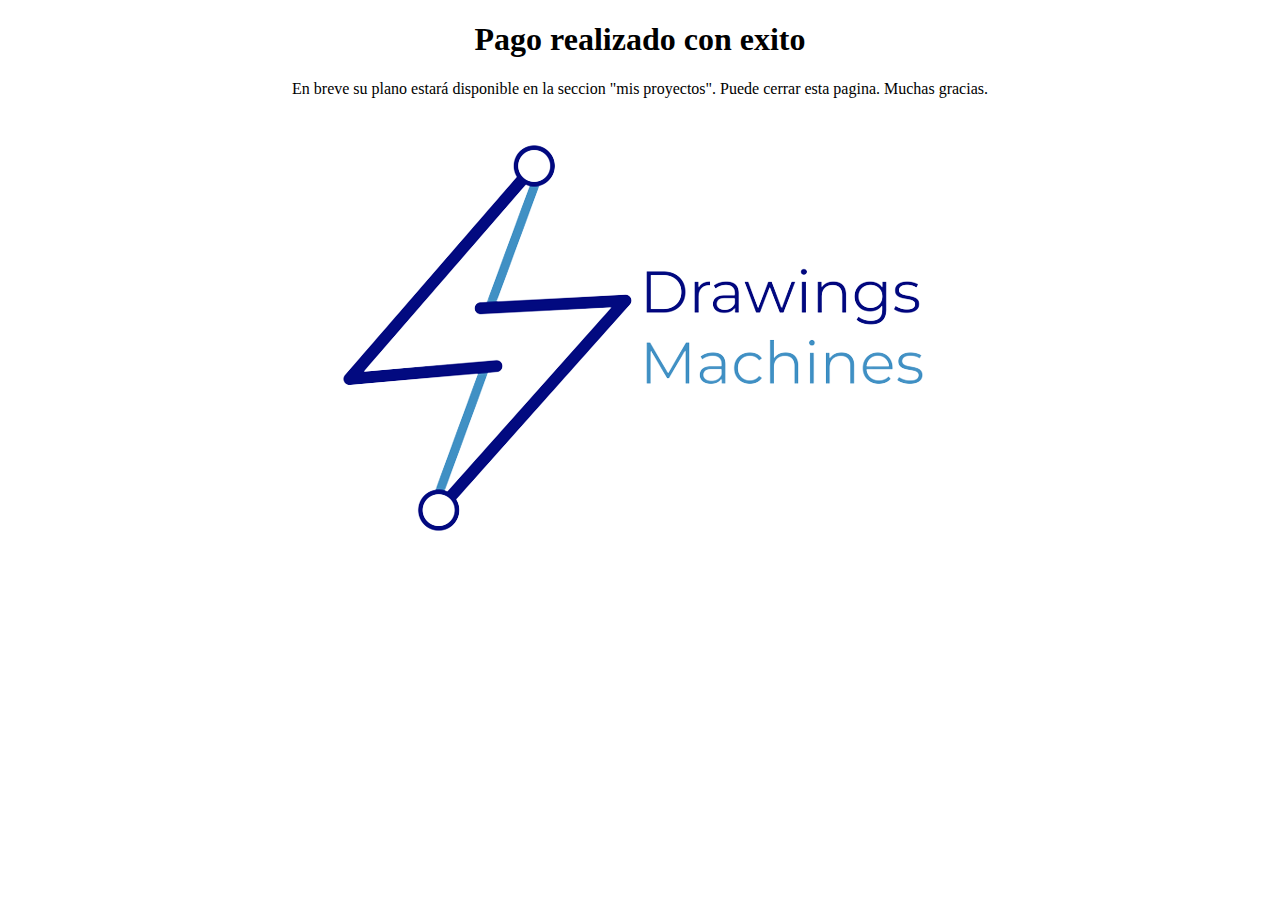
<file: succes.html>
<!DOCTYPE html>
<html lang="es">
<head>
<meta charset="UTF-8">
<meta name="viewport" content="width=device-width, initial-scale=1.0">

    <!-- Meta Pixel Code -->
    <script>
        !function(f,b,e,v,n,t,s)
        {if(f.fbq)return;n=f.fbq=function(){n.callMethod?
        n.callMethod.apply(n,arguments):n.queue.push(arguments)};
        if(!f._fbq)f._fbq=n;n.push=n;n.loaded=!0;n.version='2.0';
        n.queue=[];t=b.createElement(e);t.async=!0;
        t.src=v;s=b.getElementsByTagName(e)[0];
        s.parentNode.insertBefore(t,s)}(window, document,'script',
        'https://connect.facebook.net/en_US/fbevents.js');
        fbq('init', '1123186935542087');
        fbq('track', 'PageView');
        </script>
        <noscript><img height="1" width="1" style="display:none"
        src="https://www.facebook.com/tr?id=1123186935542087&ev=PageView&noscript=1"
        /></noscript>
        <!-- End Meta Pixel Code -->
<title>Texto y Imagen Centrados</title>
<style>
  /* Estilos para el contenedor principal */
  .container {
    text-align: center; /* Centra el contenido horizontalmente */
  }

  /* Estilos para el texto */
  .centered-text {
    text-align: center; /* Asegura que el texto esté centrado horizontalmente */
  }

  /* Estilos para la imagen */
  .big-image {
    display: inline-block; /* Permite centrar la imagen horizontalmente */
    max-width: 100%; /* Asegura que la imagen no sea más ancha que el contenedor */
    height: auto; /* Ajusta automáticamente la altura para mantener la relación de aspecto */
    margin-top: 20px; /* Agrega un espacio entre el texto y la imagen */
  }
</style>
</head>
<body>

<!-- Contenedor principal -->
<div class="container">

  <!-- Texto centrado -->
  <div class="centered-text">
    <h1>Pago realizado con exito</h1>
    <p>En breve su plano estará disponible en la seccion "mis proyectos". Puede cerrar esta pagina. Muchas gracias. </p>
  </div>

  <!-- Imagen grande -->
  <img class="big-image" src="img/logo_653x433-removebg-preview.png" alt="Imagen grande">

</div>

</body>
</html>
</file>
<file: css/style.css>
/******* Bootstrap Theming ********/
/*!
 * Bootstrap v4.5.3 (https://getbootstrap.com/)
 * Copyright 2011-2020 The Bootstrap Authors
 * Copyright 2011-2020 Twitter, Inc.
 * Licensed under MIT (https://github.com/twbs/bootstrap/blob/main/LICENSE)
 */
:root {
  --blue: #007bff;
  --indigo: #6610f2;
  --purple: #6f42c1;
  --pink: #e83e8c;
  --red: #dc3545;
  --orange: #fd7e14;
  --yellow: #ffc107;
  --green: #28a745;
  --teal: #20c997;
  --cyan: #17a2b8;
  --white: #fff;
  --gray: #6c757d;
  --gray-dark: #343a40;
  --primary: #194376;
  --secondary: #46C6CE;
  --success: #28a745;
  --info: #17a2b8;
  --warning: #ffc107;
  --danger: #dc3545;
  --light: #F3F6FF;
  --dark: #1A1A1A;
  --breakpoint-xs: 0;
  --breakpoint-sm: 576px;
  --breakpoint-md: 768px;
  --breakpoint-lg: 992px;
  --breakpoint-xl: 1200px;
  --font-family-sans-serif: "Open Sans", sans-serif;
  --font-family-monospace: SFMono-Regular, Menlo, Monaco, Consolas, "Liberation Mono", "Courier New", monospace;
}

*,
*::before,
*::after {
  box-sizing: border-box;
}

html {
  font-family: sans-serif;
  line-height: 1.15;
  -webkit-text-size-adjust: 100%;
  -webkit-tap-highlight-color: rgba(0, 0, 0, 0);
}

article, aside, figcaption, figure, footer, header, hgroup, main, nav, section {
  display: block;
}

body {
  margin: 0;
  font-family: "Open Sans", sans-serif;
  font-size: 1rem;
  font-weight: 400;
  line-height: 1.5;
  color: #757575;
  text-align: left;
  background-color: #fff;
}

[tabindex="-1"]:focus:not(:focus-visible) {
  outline: 0 !important;
}

hr {
  box-sizing: content-box;
  height: 0;
  overflow: visible;
}

h1, h2, h3, h4, h5, h6 {
  margin-top: 0;
  margin-bottom: 0.5rem;
}

p {
  margin-top: 0;
  margin-bottom: 1rem;
}

abbr[title],
abbr[data-original-title] {
  text-decoration: underline;
  text-decoration: underline dotted;
  cursor: help;
  border-bottom: 0;
  text-decoration-skip-ink: none;
}

address {
  margin-bottom: 1rem;
  font-style: normal;
  line-height: inherit;
}

ol,
ul,
dl {
  margin-top: 0;
  margin-bottom: 1rem;
}

ol ol,
ul ul,
ol ul,
ul ol {
  margin-bottom: 0;
}

dt {
  font-weight: 700;
}

dd {
  margin-bottom: .5rem;
  margin-left: 0;
}

blockquote {
  margin: 0 0 1rem;
}

b,
strong {
  font-weight: bolder;
}

small {
  font-size: 80%;
}

sub,
sup {
  position: relative;
  font-size: 75%;
  line-height: 0;
  vertical-align: baseline;
}

sub {
  bottom: -.25em;
}

sup {
  top: -.5em;
}

a {
  color: #194376;
  text-decoration: none;
  background-color: transparent;
}

a:hover {
  color: #0c1f37;
  text-decoration: underline;
}

a:not([href]):not([class]) {
  color: inherit;
  text-decoration: none;
}

a:not([href]):not([class]):hover {
  color: inherit;
  text-decoration: none;
}

pre,
code,
kbd,
samp {
  font-family: SFMono-Regular, Menlo, Monaco, Consolas, "Liberation Mono", "Courier New", monospace;
  font-size: 1em;
}

pre {
  margin-top: 0;
  margin-bottom: 1rem;
  overflow: auto;
  -ms-overflow-style: scrollbar;
}

figure {
  margin: 0 0 1rem;
}

img {
  vertical-align: middle;
  border-style: none;
}

svg {
  overflow: hidden;
  vertical-align: middle;
}

table {
  border-collapse: collapse;
}

caption {
  padding-top: 0.75rem;
  padding-bottom: 0.75rem;
  color: #6c757d;
  text-align: left;
  caption-side: bottom;
}

th {
  text-align: inherit;
  text-align: -webkit-match-parent;
}

label {
  display: inline-block;
  margin-bottom: 0.5rem;
}

button {
  border-radius: 0;
}

button:focus {
  outline: 1px dotted;
  outline: 5px auto -webkit-focus-ring-color;
}

input,
button,
select,
optgroup,
textarea {
  margin: 0;
  font-family: inherit;
  font-size: inherit;
  line-height: inherit;
}

button,
input {
  overflow: visible;
}

button,
select {
  text-transform: none;
}

[role="button"] {
  cursor: pointer;
}

select {
  word-wrap: normal;
}

button,
[type="button"],
[type="reset"],
[type="submit"] {
  -webkit-appearance: button;
}

button:not(:disabled),
[type="button"]:not(:disabled),
[type="reset"]:not(:disabled),
[type="submit"]:not(:disabled) {
  cursor: pointer;
}

button::-moz-focus-inner,
[type="button"]::-moz-focus-inner,
[type="reset"]::-moz-focus-inner,
[type="submit"]::-moz-focus-inner {
  padding: 0;
  border-style: none;
}

input[type="radio"],
input[type="checkbox"] {
  box-sizing: border-box;
  padding: 0;
}

textarea {
  overflow: auto;
  resize: vertical;
}

fieldset {
  min-width: 0;
  padding: 0;
  margin: 0;
  border: 0;
}

legend {
  display: block;
  width: 100%;
  max-width: 100%;
  padding: 0;
  margin-bottom: .5rem;
  font-size: 1.5rem;
  line-height: inherit;
  color: inherit;
  white-space: normal;
}

@media (max-width: 1200px) {
  legend {
    font-size: calc(1.275rem + 0.3vw) ;
  }
}

progress {
  vertical-align: baseline;
}

[type="number"]::-webkit-inner-spin-button,
[type="number"]::-webkit-outer-spin-button {
  height: auto;
}

[type="search"] {
  outline-offset: -2px;
  -webkit-appearance: none;
}

[type="search"]::-webkit-search-decoration {
  -webkit-appearance: none;
}

::-webkit-file-upload-button {
  font: inherit;
  -webkit-appearance: button;
}

output {
  display: inline-block;
}

summary {
  display: list-item;
  cursor: pointer;
}

template {
  display: none;
}

[hidden] {
  display: none !important;
}

h1, h2, h3, h4, h5, h6,
.h1, .h2, .h3, .h4, .h5, .h6 {
  margin-bottom: 0.5rem;
  font-weight: 500;
  line-height: 1.2;
  color: #194376;
}

h1, .h1 {
  font-size: 2.5rem;
}

@media (max-width: 1200px) {
  h1, .h1 {
    font-size: calc(1.375rem + 1.5vw) ;
  }
}

h2, .h2 {
  font-size: 2rem;
}

@media (max-width: 1200px) {
  h2, .h2 {
    font-size: calc(1.325rem + 0.9vw) ;
  }
}

h3, .h3 {
  font-size: 1.75rem;
}

@media (max-width: 1200px) {
  h3, .h3 {
    font-size: calc(1.3rem + 0.6vw) ;
  }
}

h4, .h4 {
  font-size: 1.5rem;
}

@media (max-width: 1200px) {
  h4, .h4 {
    font-size: calc(1.275rem + 0.3vw) ;
  }
}

h5, .h5 {
  font-size: 1.25rem;
}

h6, .h6 {
  font-size: 1rem;
}

.lead {
  font-size: 1.25rem;
  font-weight: 300;
}

.display-1 {
  font-size: 6rem;
  font-weight: 300;
  line-height: 1.2;
}

@media (max-width: 1200px) {
  .display-1 {
    font-size: calc(1.725rem + 5.7vw) ;
  }
}

.display-2 {
  font-size: 5.5rem;
  font-weight: 300;
  line-height: 1.2;
}

@media (max-width: 1200px) {
  .display-2 {
    font-size: calc(1.675rem + 5.1vw) ;
  }
}

.display-3 {
  font-size: 4.5rem;
  font-weight: 300;
  line-height: 1.2;
}

@media (max-width: 1200px) {
  .display-3 {
    font-size: calc(1.575rem + 3.9vw) ;
  }
}

.display-4 {
  font-size: 3.5rem;
  font-weight: 300;
  line-height: 1.2;
}

@media (max-width: 1200px) {
  .display-4 {
    font-size: calc(1.475rem + 2.7vw) ;
  }
}

hr {
  margin-top: 1rem;
  margin-bottom: 1rem;
  border: 0;
  border-top: 1px solid rgba(0, 0, 0, 0.1);
}

small,
.small {
  font-size: 80%;
  font-weight: 400;
}

mark,
.mark {
  padding: 0.2em;
  background-color: #fcf8e3;
}

.list-unstyled {
  padding-left: 0;
  list-style: none;
}

.list-inline {
  padding-left: 0;
  list-style: none;
}

.list-inline-item {
  display: inline-block;
}

.list-inline-item:not(:last-child) {
  margin-right: 0.5rem;
}

.initialism {
  font-size: 90%;
  text-transform: uppercase;
}

.blockquote {
  margin-bottom: 1rem;
  font-size: 1.25rem;
}

.blockquote-footer {
  display: block;
  font-size: 80%;
  color: #6c757d;
}

.blockquote-footer::before {
  content: "\2014\00A0";
}

.img-fluid {
  max-width: 100%;
  height: auto;
}

.img-thumbnail {
  padding: 0.25rem;
  background-color: #fff;
  border: 1px solid #dee2e6;
  max-width: 100%;
  height: auto;
}

.figure {
  display: inline-block;
}

.figure-img {
  margin-bottom: 0.5rem;
  line-height: 1;
}

.figure-caption {
  font-size: 90%;
  color: #6c757d;
}

code {
  font-size: 87.5%;
  color: #e83e8c;
  word-wrap: break-word;
}

a > code {
  color: inherit;
}

kbd {
  padding: 0.2rem 0.4rem;
  font-size: 87.5%;
  color: #fff;
  background-color: #212529;
}

kbd kbd {
  padding: 0;
  font-size: 100%;
  font-weight: 700;
}

pre {
  display: block;
  font-size: 87.5%;
  color: #212529;
}

pre code {
  font-size: inherit;
  color: inherit;
  word-break: normal;
}

.pre-scrollable {
  max-height: 340px;
  overflow-y: scroll;
}

.container,
.container-fluid,
.container-sm,
.container-md,
.container-lg,
.container-xl {
  width: 100%;
  padding-right: 15px;
  padding-left: 15px;
  margin-right: auto;
  margin-left: auto;
}

@media (min-width: 576px) {
  .container, .container-sm {
    max-width: 540px;
  }
}

@media (min-width: 768px) {
  .container, .container-sm, .container-md {
    max-width: 720px;
  }
}

@media (min-width: 992px) {
  .container, .container-sm, .container-md, .container-lg {
    max-width: 960px;
  }
}

@media (min-width: 1200px) {
  .container, .container-sm, .container-md, .container-lg, .container-xl {
    max-width: 1140px;
  }
}

.row {
  display: flex;
  flex-wrap: wrap;
  margin-right: -15px;
  margin-left: -15px;
}

.no-gutters {
  margin-right: 0;
  margin-left: 0;
}

.no-gutters > .col,
.no-gutters > [class*="col-"] {
  padding-right: 0;
  padding-left: 0;
}

.col-1, .col-2, .col-3, .col-4, .col-5, .col-6, .col-7, .col-8, .col-9, .col-10, .col-11, .col-12, .col,
.col-auto, .col-sm-1, .col-sm-2, .col-sm-3, .col-sm-4, .col-sm-5, .col-sm-6, .col-sm-7, .col-sm-8, .col-sm-9, .col-sm-10, .col-sm-11, .col-sm-12, .col-sm,
.col-sm-auto, .col-md-1, .col-md-2, .col-md-3, .col-md-4, .col-md-5, .col-md-6, .col-md-7, .col-md-8, .col-md-9, .col-md-10, .col-md-11, .col-md-12, .col-md,
.col-md-auto, .col-lg-1, .col-lg-2, .col-lg-3, .col-lg-4, .col-lg-5, .col-lg-6, .col-lg-7, .col-lg-8, .col-lg-9, .col-lg-10, .col-lg-11, .col-lg-12, .col-lg,
.col-lg-auto, .col-xl-1, .col-xl-2, .col-xl-3, .col-xl-4, .col-xl-5, .col-xl-6, .col-xl-7, .col-xl-8, .col-xl-9, .col-xl-10, .col-xl-11, .col-xl-12, .col-xl,
.col-xl-auto {
  position: relative;
  width: 100%;
  padding-right: 15px;
  padding-left: 15px;
}

.col {
  flex-basis: 0;
  flex-grow: 1;
  max-width: 100%;
}

.row-cols-1 > * {
  flex: 0 0 100%;
  max-width: 100%;
}

.row-cols-2 > * {
  flex: 0 0 50%;
  max-width: 50%;
}

.row-cols-3 > * {
  flex: 0 0 33.33333%;
  max-width: 33.33333%;
}

.row-cols-4 > * {
  flex: 0 0 25%;
  max-width: 25%;
}

.row-cols-5 > * {
  flex: 0 0 20%;
  max-width: 20%;
}

.row-cols-6 > * {
  flex: 0 0 16.66667%;
  max-width: 16.66667%;
}

.col-auto {
  flex: 0 0 auto;
  width: auto;
  max-width: 100%;
}

.col-1 {
  flex: 0 0 8.33333%;
  max-width: 8.33333%;
}

.col-2 {
  flex: 0 0 16.66667%;
  max-width: 16.66667%;
}

.col-3 {
  flex: 0 0 25%;
  max-width: 25%;
}

.col-4 {
  flex: 0 0 33.33333%;
  max-width: 33.33333%;
}

.col-5 {
  flex: 0 0 41.66667%;
  max-width: 41.66667%;
}

.col-6 {
  flex: 0 0 50%;
  max-width: 50%;
}

.col-7 {
  flex: 0 0 58.33333%;
  max-width: 58.33333%;
}

.col-8 {
  flex: 0 0 66.66667%;
  max-width: 66.66667%;
}

.col-9 {
  flex: 0 0 75%;
  max-width: 75%;
}

.col-10 {
  flex: 0 0 83.33333%;
  max-width: 83.33333%;
}

.col-11 {
  flex: 0 0 91.66667%;
  max-width: 91.66667%;
}

.col-12 {
  flex: 0 0 100%;
  max-width: 100%;
}

.order-first {
  order: -1;
}

.order-last {
  order: 13;
}

.order-0 {
  order: 0;
}

.order-1 {
  order: 1;
}

.order-2 {
  order: 2;
}

.order-3 {
  order: 3;
}

.order-4 {
  order: 4;
}

.order-5 {
  order: 5;
}

.order-6 {
  order: 6;
}

.order-7 {
  order: 7;
}

.order-8 {
  order: 8;
}

.order-9 {
  order: 9;
}

.order-10 {
  order: 10;
}

.order-11 {
  order: 11;
}

.order-12 {
  order: 12;
}

.offset-1 {
  margin-left: 8.33333%;
}

.offset-2 {
  margin-left: 16.66667%;
}

.offset-3 {
  margin-left: 25%;
}

.offset-4 {
  margin-left: 33.33333%;
}

.offset-5 {
  margin-left: 41.66667%;
}

.offset-6 {
  margin-left: 50%;
}

.offset-7 {
  margin-left: 58.33333%;
}

.offset-8 {
  margin-left: 66.66667%;
}

.offset-9 {
  margin-left: 75%;
}

.offset-10 {
  margin-left: 83.33333%;
}

.offset-11 {
  margin-left: 91.66667%;
}

@media (min-width: 576px) {
  .col-sm {
    flex-basis: 0;
    flex-grow: 1;
    max-width: 100%;
  }
  .row-cols-sm-1 > * {
    flex: 0 0 100%;
    max-width: 100%;
  }
  .row-cols-sm-2 > * {
    flex: 0 0 50%;
    max-width: 50%;
  }
  .row-cols-sm-3 > * {
    flex: 0 0 33.33333%;
    max-width: 33.33333%;
  }
  .row-cols-sm-4 > * {
    flex: 0 0 25%;
    max-width: 25%;
  }
  .row-cols-sm-5 > * {
    flex: 0 0 20%;
    max-width: 20%;
  }
  .row-cols-sm-6 > * {
    flex: 0 0 16.66667%;
    max-width: 16.66667%;
  }
  .col-sm-auto {
    flex: 0 0 auto;
    width: auto;
    max-width: 100%;
  }
  .col-sm-1 {
    flex: 0 0 8.33333%;
    max-width: 8.33333%;
  }
  .col-sm-2 {
    flex: 0 0 16.66667%;
    max-width: 16.66667%;
  }
  .col-sm-3 {
    flex: 0 0 25%;
    max-width: 25%;
  }
  .col-sm-4 {
    flex: 0 0 33.33333%;
    max-width: 33.33333%;
  }
  .col-sm-5 {
    flex: 0 0 41.66667%;
    max-width: 41.66667%;
  }
  .col-sm-6 {
    flex: 0 0 50%;
    max-width: 50%;
  }
  .col-sm-7 {
    flex: 0 0 58.33333%;
    max-width: 58.33333%;
  }
  .col-sm-8 {
    flex: 0 0 66.66667%;
    max-width: 66.66667%;
  }
  .col-sm-9 {
    flex: 0 0 75%;
    max-width: 75%;
  }
  .col-sm-10 {
    flex: 0 0 83.33333%;
    max-width: 83.33333%;
  }
  .col-sm-11 {
    flex: 0 0 91.66667%;
    max-width: 91.66667%;
  }
  .col-sm-12 {
    flex: 0 0 100%;
    max-width: 100%;
  }
  .order-sm-first {
    order: -1;
  }
  .order-sm-last {
    order: 13;
  }
  .order-sm-0 {
    order: 0;
  }
  .order-sm-1 {
    order: 1;
  }
  .order-sm-2 {
    order: 2;
  }
  .order-sm-3 {
    order: 3;
  }
  .order-sm-4 {
    order: 4;
  }
  .order-sm-5 {
    order: 5;
  }
  .order-sm-6 {
    order: 6;
  }
  .order-sm-7 {
    order: 7;
  }
  .order-sm-8 {
    order: 8;
  }
  .order-sm-9 {
    order: 9;
  }
  .order-sm-10 {
    order: 10;
  }
  .order-sm-11 {
    order: 11;
  }
  .order-sm-12 {
    order: 12;
  }
  .offset-sm-0 {
    margin-left: 0;
  }
  .offset-sm-1 {
    margin-left: 8.33333%;
  }
  .offset-sm-2 {
    margin-left: 16.66667%;
  }
  .offset-sm-3 {
    margin-left: 25%;
  }
  .offset-sm-4 {
    margin-left: 33.33333%;
  }
  .offset-sm-5 {
    margin-left: 41.66667%;
  }
  .offset-sm-6 {
    margin-left: 50%;
  }
  .offset-sm-7 {
    margin-left: 58.33333%;
  }
  .offset-sm-8 {
    margin-left: 66.66667%;
  }
  .offset-sm-9 {
    margin-left: 75%;
  }
  .offset-sm-10 {
    margin-left: 83.33333%;
  }
  .offset-sm-11 {
    margin-left: 91.66667%;
  }
}

@media (min-width: 768px) {
  .col-md {
    flex-basis: 0;
    flex-grow: 1;
    max-width: 100%;
  }
  .row-cols-md-1 > * {
    flex: 0 0 100%;
    max-width: 100%;
  }
  .row-cols-md-2 > * {
    flex: 0 0 50%;
    max-width: 50%;
  }
  .row-cols-md-3 > * {
    flex: 0 0 33.33333%;
    max-width: 33.33333%;
  }
  .row-cols-md-4 > * {
    flex: 0 0 25%;
    max-width: 25%;
  }
  .row-cols-md-5 > * {
    flex: 0 0 20%;
    max-width: 20%;
  }
  .row-cols-md-6 > * {
    flex: 0 0 16.66667%;
    max-width: 16.66667%;
  }
  .col-md-auto {
    flex: 0 0 auto;
    width: auto;
    max-width: 100%;
  }
  .col-md-1 {
    flex: 0 0 8.33333%;
    max-width: 8.33333%;
  }
  .col-md-2 {
    flex: 0 0 16.66667%;
    max-width: 16.66667%;
  }
  .col-md-3 {
    flex: 0 0 25%;
    max-width: 25%;
  }
  .col-md-4 {
    flex: 0 0 33.33333%;
    max-width: 33.33333%;
  }
  .col-md-5 {
    flex: 0 0 41.66667%;
    max-width: 41.66667%;
  }
  .col-md-6 {
    flex: 0 0 50%;
    max-width: 50%;
  }
  .col-md-7 {
    flex: 0 0 58.33333%;
    max-width: 58.33333%;
  }
  .col-md-8 {
    flex: 0 0 66.66667%;
    max-width: 66.66667%;
  }
  .col-md-9 {
    flex: 0 0 75%;
    max-width: 75%;
  }
  .col-md-10 {
    flex: 0 0 83.33333%;
    max-width: 83.33333%;
  }
  .col-md-11 {
    flex: 0 0 91.66667%;
    max-width: 91.66667%;
  }
  .col-md-12 {
    flex: 0 0 100%;
    max-width: 100%;
  }
  .order-md-first {
    order: -1;
  }
  .order-md-last {
    order: 13;
  }
  .order-md-0 {
    order: 0;
  }
  .order-md-1 {
    order: 1;
  }
  .order-md-2 {
    order: 2;
  }
  .order-md-3 {
    order: 3;
  }
  .order-md-4 {
    order: 4;
  }
  .order-md-5 {
    order: 5;
  }
  .order-md-6 {
    order: 6;
  }
  .order-md-7 {
    order: 7;
  }
  .order-md-8 {
    order: 8;
  }
  .order-md-9 {
    order: 9;
  }
  .order-md-10 {
    order: 10;
  }
  .order-md-11 {
    order: 11;
  }
  .order-md-12 {
    order: 12;
  }
  .offset-md-0 {
    margin-left: 0;
  }
  .offset-md-1 {
    margin-left: 8.33333%;
  }
  .offset-md-2 {
    margin-left: 16.66667%;
  }
  .offset-md-3 {
    margin-left: 25%;
  }
  .offset-md-4 {
    margin-left: 33.33333%;
  }
  .offset-md-5 {
    margin-left: 41.66667%;
  }
  .offset-md-6 {
    margin-left: 50%;
  }
  .offset-md-7 {
    margin-left: 58.33333%;
  }
  .offset-md-8 {
    margin-left: 66.66667%;
  }
  .offset-md-9 {
    margin-left: 75%;
  }
  .offset-md-10 {
    margin-left: 83.33333%;
  }
  .offset-md-11 {
    margin-left: 91.66667%;
  }
}

@media (min-width: 992px) {
  .col-lg {
    flex-basis: 0;
    flex-grow: 1;
    max-width: 100%;
  }
  .row-cols-lg-1 > * {
    flex: 0 0 100%;
    max-width: 100%;
  }
  .row-cols-lg-2 > * {
    flex: 0 0 50%;
    max-width: 50%;
  }
  .row-cols-lg-3 > * {
    flex: 0 0 33.33333%;
    max-width: 33.33333%;
  }
  .row-cols-lg-4 > * {
    flex: 0 0 25%;
    max-width: 25%;
  }
  .row-cols-lg-5 > * {
    flex: 0 0 20%;
    max-width: 20%;
  }
  .row-cols-lg-6 > * {
    flex: 0 0 16.66667%;
    max-width: 16.66667%;
  }
  .col-lg-auto {
    flex: 0 0 auto;
    width: auto;
    max-width: 100%;
  }
  .col-lg-1 {
    flex: 0 0 8.33333%;
    max-width: 8.33333%;
  }
  .col-lg-2 {
    flex: 0 0 16.66667%;
    max-width: 16.66667%;
  }
  .col-lg-3 {
    flex: 0 0 25%;
    max-width: 25%;
  }
  .col-lg-4 {
    flex: 0 0 33.33333%;
    max-width: 33.33333%;
  }
  .col-lg-5 {
    flex: 0 0 41.66667%;
    max-width: 41.66667%;
  }
  .col-lg-6 {
    flex: 0 0 50%;
    max-width: 50%;
  }
  .col-lg-7 {
    flex: 0 0 58.33333%;
    max-width: 58.33333%;
  }
  .col-lg-8 {
    flex: 0 0 66.66667%;
    max-width: 66.66667%;
  }
  .col-lg-9 {
    flex: 0 0 75%;
    max-width: 75%;
  }
  .col-lg-10 {
    flex: 0 0 83.33333%;
    max-width: 83.33333%;
  }
  .col-lg-11 {
    flex: 0 0 91.66667%;
    max-width: 91.66667%;
  }
  .col-lg-12 {
    flex: 0 0 100%;
    max-width: 100%;
  }
  .order-lg-first {
    order: -1;
  }
  .order-lg-last {
    order: 13;
  }
  .order-lg-0 {
    order: 0;
  }
  .order-lg-1 {
    order: 1;
  }
  .order-lg-2 {
    order: 2;
  }
  .order-lg-3 {
    order: 3;
  }
  .order-lg-4 {
    order: 4;
  }
  .order-lg-5 {
    order: 5;
  }
  .order-lg-6 {
    order: 6;
  }
  .order-lg-7 {
    order: 7;
  }
  .order-lg-8 {
    order: 8;
  }
  .order-lg-9 {
    order: 9;
  }
  .order-lg-10 {
    order: 10;
  }
  .order-lg-11 {
    order: 11;
  }
  .order-lg-12 {
    order: 12;
  }
  .offset-lg-0 {
    margin-left: 0;
  }
  .offset-lg-1 {
    margin-left: 8.33333%;
  }
  .offset-lg-2 {
    margin-left: 16.66667%;
  }
  .offset-lg-3 {
    margin-left: 25%;
  }
  .offset-lg-4 {
    margin-left: 33.33333%;
  }
  .offset-lg-5 {
    margin-left: 41.66667%;
  }
  .offset-lg-6 {
    margin-left: 50%;
  }
  .offset-lg-7 {
    margin-left: 58.33333%;
  }
  .offset-lg-8 {
    margin-left: 66.66667%;
  }
  .offset-lg-9 {
    margin-left: 75%;
  }
  .offset-lg-10 {
    margin-left: 83.33333%;
  }
  .offset-lg-11 {
    margin-left: 91.66667%;
  }
}

@media (min-width: 1200px) {
  .col-xl {
    flex-basis: 0;
    flex-grow: 1;
    max-width: 100%;
  }
  .row-cols-xl-1 > * {
    flex: 0 0 100%;
    max-width: 100%;
  }
  .row-cols-xl-2 > * {
    flex: 0 0 50%;
    max-width: 50%;
  }
  .row-cols-xl-3 > * {
    flex: 0 0 33.33333%;
    max-width: 33.33333%;
  }
  .row-cols-xl-4 > * {
    flex: 0 0 25%;
    max-width: 25%;
  }
  .row-cols-xl-5 > * {
    flex: 0 0 20%;
    max-width: 20%;
  }
  .row-cols-xl-6 > * {
    flex: 0 0 16.66667%;
    max-width: 16.66667%;
  }
  .col-xl-auto {
    flex: 0 0 auto;
    width: auto;
    max-width: 100%;
  }
  .col-xl-1 {
    flex: 0 0 8.33333%;
    max-width: 8.33333%;
  }
  .col-xl-2 {
    flex: 0 0 16.66667%;
    max-width: 16.66667%;
  }
  .col-xl-3 {
    flex: 0 0 25%;
    max-width: 25%;
  }
  .col-xl-4 {
    flex: 0 0 33.33333%;
    max-width: 33.33333%;
  }
  .col-xl-5 {
    flex: 0 0 41.66667%;
    max-width: 41.66667%;
  }
  .col-xl-6 {
    flex: 0 0 50%;
    max-width: 50%;
  }
  .col-xl-7 {
    flex: 0 0 58.33333%;
    max-width: 58.33333%;
  }
  .col-xl-8 {
    flex: 0 0 66.66667%;
    max-width: 66.66667%;
  }
  .col-xl-9 {
    flex: 0 0 75%;
    max-width: 75%;
  }
  .col-xl-10 {
    flex: 0 0 83.33333%;
    max-width: 83.33333%;
  }
  .col-xl-11 {
    flex: 0 0 91.66667%;
    max-width: 91.66667%;
  }
  .col-xl-12 {
    flex: 0 0 100%;
    max-width: 100%;
  }
  .order-xl-first {
    order: -1;
  }
  .order-xl-last {
    order: 13;
  }
  .order-xl-0 {
    order: 0;
  }
  .order-xl-1 {
    order: 1;
  }
  .order-xl-2 {
    order: 2;
  }
  .order-xl-3 {
    order: 3;
  }
  .order-xl-4 {
    order: 4;
  }
  .order-xl-5 {
    order: 5;
  }
  .order-xl-6 {
    order: 6;
  }
  .order-xl-7 {
    order: 7;
  }
  .order-xl-8 {
    order: 8;
  }
  .order-xl-9 {
    order: 9;
  }
  .order-xl-10 {
    order: 10;
  }
  .order-xl-11 {
    order: 11;
  }
  .order-xl-12 {
    order: 12;
  }
  .offset-xl-0 {
    margin-left: 0;
  }
  .offset-xl-1 {
    margin-left: 8.33333%;
  }
  .offset-xl-2 {
    margin-left: 16.66667%;
  }
  .offset-xl-3 {
    margin-left: 25%;
  }
  .offset-xl-4 {
    margin-left: 33.33333%;
  }
  .offset-xl-5 {
    margin-left: 41.66667%;
  }
  .offset-xl-6 {
    margin-left: 50%;
  }
  .offset-xl-7 {
    margin-left: 58.33333%;
  }
  .offset-xl-8 {
    margin-left: 66.66667%;
  }
  .offset-xl-9 {
    margin-left: 75%;
  }
  .offset-xl-10 {
    margin-left: 83.33333%;
  }
  .offset-xl-11 {
    margin-left: 91.66667%;
  }
}

.table {
  width: 100%;
  margin-bottom: 1rem;
  color: #757575;
}

.table th,
.table td {
  padding: 0.75rem;
  vertical-align: top;
  border-top: 1px solid #dee2e6;
}

.table thead th {
  vertical-align: bottom;
  border-bottom: 2px solid #dee2e6;
}

.table tbody + tbody {
  border-top: 2px solid #dee2e6;
}

.table-sm th,
.table-sm td {
  padding: 0.3rem;
}

.table-bordered {
  border: 1px solid #dee2e6;
}

.table-bordered th,
.table-bordered td {
  border: 1px solid #dee2e6;
}

.table-bordered thead th,
.table-bordered thead td {
  border-bottom-width: 2px;
}

.table-borderless th,
.table-borderless td,
.table-borderless thead th,
.table-borderless tbody + tbody {
  border: 0;
}

.table-striped tbody tr:nth-of-type(odd) {
  background-color: rgba(0, 0, 0, 0.05);
}

.table-hover tbody tr:hover {
  color: #757575;
  background-color: rgba(0, 0, 0, 0.075);
}

.table-primary,
.table-primary > th,
.table-primary > td {
  background-color: #bfcad9;
}

.table-primary th,
.table-primary td,
.table-primary thead th,
.table-primary tbody + tbody {
  border-color: #879db8;
}

.table-hover .table-primary:hover {
  background-color: #afbdd0;
}

.table-hover .table-primary:hover > td,
.table-hover .table-primary:hover > th {
  background-color: #afbdd0;
}

.table-secondary,
.table-secondary > th,
.table-secondary > td {
  background-color: #cbeff1;
}

.table-secondary th,
.table-secondary td,
.table-secondary thead th,
.table-secondary tbody + tbody {
  border-color: #9fe1e6;
}

.table-hover .table-secondary:hover {
  background-color: #b7e9ec;
}

.table-hover .table-secondary:hover > td,
.table-hover .table-secondary:hover > th {
  background-color: #b7e9ec;
}

.table-success,
.table-success > th,
.table-success > td {
  background-color: #c3e6cb;
}

.table-success th,
.table-success td,
.table-success thead th,
.table-success tbody + tbody {
  border-color: #8fd19e;
}

.table-hover .table-success:hover {
  background-color: #b1dfbb;
}

.table-hover .table-success:hover > td,
.table-hover .table-success:hover > th {
  background-color: #b1dfbb;
}

.table-info,
.table-info > th,
.table-info > td {
  background-color: #bee5eb;
}

.table-info th,
.table-info td,
.table-info thead th,
.table-info tbody + tbody {
  border-color: #86cfda;
}

.table-hover .table-info:hover {
  background-color: #abdde5;
}

.table-hover .table-info:hover > td,
.table-hover .table-info:hover > th {
  background-color: #abdde5;
}

.table-warning,
.table-warning > th,
.table-warning > td {
  background-color: #ffeeba;
}

.table-warning th,
.table-warning td,
.table-warning thead th,
.table-warning tbody + tbody {
  border-color: #ffdf7e;
}

.table-hover .table-warning:hover {
  background-color: #ffe8a1;
}

.table-hover .table-warning:hover > td,
.table-hover .table-warning:hover > th {
  background-color: #ffe8a1;
}

.table-danger,
.table-danger > th,
.table-danger > td {
  background-color: #f5c6cb;
}

.table-danger th,
.table-danger td,
.table-danger thead th,
.table-danger tbody + tbody {
  border-color: #ed969e;
}

.table-hover .table-danger:hover {
  background-color: #f1b0b7;
}

.table-hover .table-danger:hover > td,
.table-hover .table-danger:hover > th {
  background-color: #f1b0b7;
}

.table-light,
.table-light > th,
.table-light > td {
  background-color: #fcfcff;
}

.table-light th,
.table-light td,
.table-light thead th,
.table-light tbody + tbody {
  border-color: #f9faff;
}

.table-hover .table-light:hover {
  background-color: #e3e3ff;
}

.table-hover .table-light:hover > td,
.table-hover .table-light:hover > th {
  background-color: #e3e3ff;
}

.table-dark,
.table-dark > th,
.table-dark > td {
  background-color: #bfbfbf;
}

.table-dark th,
.table-dark td,
.table-dark thead th,
.table-dark tbody + tbody {
  border-color: #888888;
}

.table-hover .table-dark:hover {
  background-color: #b2b2b2;
}

.table-hover .table-dark:hover > td,
.table-hover .table-dark:hover > th {
  background-color: #b2b2b2;
}

.table-active,
.table-active > th,
.table-active > td {
  background-color: rgba(0, 0, 0, 0.075);
}

.table-hover .table-active:hover {
  background-color: rgba(0, 0, 0, 0.075);
}

.table-hover .table-active:hover > td,
.table-hover .table-active:hover > th {
  background-color: rgba(0, 0, 0, 0.075);
}

.table .thead-dark th {
  color: #fff;
  background-color: #343a40;
  border-color: #454d55;
}

.table .thead-light th {
  color: #495057;
  background-color: #e9ecef;
  border-color: #dee2e6;
}

.table-dark {
  color: #fff;
  background-color: #343a40;
}

.table-dark th,
.table-dark td,
.table-dark thead th {
  border-color: #454d55;
}

.table-dark.table-bordered {
  border: 0;
}

.table-dark.table-striped tbody tr:nth-of-type(odd) {
  background-color: rgba(255, 255, 255, 0.05);
}

.table-dark.table-hover tbody tr:hover {
  color: #fff;
  background-color: rgba(255, 255, 255, 0.075);
}

@media (max-width: 575.98px) {
  .table-responsive-sm {
    display: block;
    width: 100%;
    overflow-x: auto;
    -webkit-overflow-scrolling: touch;
  }
  .table-responsive-sm > .table-bordered {
    border: 0;
  }
}

@media (max-width: 767.98px) {
  .table-responsive-md {
    display: block;
    width: 100%;
    overflow-x: auto;
    -webkit-overflow-scrolling: touch;
  }
  .table-responsive-md > .table-bordered {
    border: 0;
  }
}

@media (max-width: 991.98px) {
  .table-responsive-lg {
    display: block;
    width: 100%;
    overflow-x: auto;
    -webkit-overflow-scrolling: touch;
  }
  .table-responsive-lg > .table-bordered {
    border: 0;
  }
}

@media (max-width: 1199.98px) {
  .table-responsive-xl {
    display: block;
    width: 100%;
    overflow-x: auto;
    -webkit-overflow-scrolling: touch;
  }
  .table-responsive-xl > .table-bordered {
    border: 0;
  }
}

.table-responsive {
  display: block;
  width: 100%;
  overflow-x: auto;
  -webkit-overflow-scrolling: touch;
}

.table-responsive > .table-bordered {
  border: 0;
}

.form-control {
  display: block;
  width: 100%;
  height: calc(1.5em + 0.75rem + 2px);
  padding: 0.375rem 0.75rem;
  font-size: 1rem;
  font-weight: 400;
  line-height: 1.5;
  color: #495057;
  background-color: #fff;
  background-clip: padding-box;
  border: 1px solid #ced4da;
  border-radius: 0;
  transition: border-color 0.15s ease-in-out, box-shadow 0.15s ease-in-out;
}

@media (prefers-reduced-motion: reduce) {
  .form-control {
    transition: none;
  }
}

.form-control::-ms-expand {
  background-color: transparent;
  border: 0;
}

.form-control:-moz-focusring {
  color: transparent;
  text-shadow: 0 0 0 #495057;
}

.form-control:focus {
  color: #495057;
  background-color: #fff;
  border-color: #3980d5;
  outline: 0;
  box-shadow: 0 0 0 0.2rem rgba(25, 67, 118, 0.25);
}

.form-control::placeholder {
  color: #6c757d;
  opacity: 1;
}

.form-control:disabled, .form-control[readonly] {
  background-color: #e9ecef;
  opacity: 1;
}

input[type="date"].form-control,
input[type="time"].form-control,
input[type="datetime-local"].form-control,
input[type="month"].form-control {
  appearance: none;
}

select.form-control:focus::-ms-value {
  color: #495057;
  background-color: #fff;
}

.form-control-file,
.form-control-range {
  display: block;
  width: 100%;
}

.col-form-label {
  padding-top: calc(0.375rem + 1px);
  padding-bottom: calc(0.375rem + 1px);
  margin-bottom: 0;
  font-size: inherit;
  line-height: 1.5;
}

.col-form-label-lg {
  padding-top: calc(0.5rem + 1px);
  padding-bottom: calc(0.5rem + 1px);
  font-size: 1.25rem;
  line-height: 1.5;
}

.col-form-label-sm {
  padding-top: calc(0.25rem + 1px);
  padding-bottom: calc(0.25rem + 1px);
  font-size: 0.875rem;
  line-height: 1.5;
}

.form-control-plaintext {
  display: block;
  width: 100%;
  padding: 0.375rem 0;
  margin-bottom: 0;
  font-size: 1rem;
  line-height: 1.5;
  color: #757575;
  background-color: transparent;
  border: solid transparent;
  border-width: 1px 0;
}

.form-control-plaintext.form-control-sm, .form-control-plaintext.form-control-lg {
  padding-right: 0;
  padding-left: 0;
}

.form-control-sm {
  height: calc(1.5em + 0.5rem + 2px);
  padding: 0.25rem 0.5rem;
  font-size: 0.875rem;
  line-height: 1.5;
}

.form-control-lg {
  height: calc(1.5em + 1rem + 2px);
  padding: 0.5rem 1rem;
  font-size: 1.25rem;
  line-height: 1.5;
}

select.form-control[size], select.form-control[multiple] {
  height: auto;
}

textarea.form-control {
  height: auto;
}

.form-group {
  margin-bottom: 1rem;
}

.form-text {
  display: block;
  margin-top: 0.25rem;
}

.form-row {
  display: flex;
  flex-wrap: wrap;
  margin-right: -5px;
  margin-left: -5px;
}

.form-row > .col,
.form-row > [class*="col-"] {
  padding-right: 5px;
  padding-left: 5px;
}

.form-check {
  position: relative;
  display: block;
  padding-left: 1.25rem;
}

.form-check-input {
  position: absolute;
  margin-top: 0.3rem;
  margin-left: -1.25rem;
}

.form-check-input[disabled] ~ .form-check-label,
.form-check-input:disabled ~ .form-check-label {
  color: #6c757d;
}

.form-check-label {
  margin-bottom: 0;
}

.form-check-inline {
  display: inline-flex;
  align-items: center;
  padding-left: 0;
  margin-right: 0.75rem;
}

.form-check-inline .form-check-input {
  position: static;
  margin-top: 0;
  margin-right: 0.3125rem;
  margin-left: 0;
}

.valid-feedback {
  display: none;
  width: 100%;
  margin-top: 0.25rem;
  font-size: 80%;
  color: #28a745;
}

.valid-tooltip {
  position: absolute;
  top: 100%;
  left: 0;
  z-index: 5;
  display: none;
  max-width: 100%;
  padding: 0.25rem 0.5rem;
  margin-top: .1rem;
  font-size: 0.875rem;
  line-height: 1.5;
  color: #fff;
  background-color: rgba(40, 167, 69, 0.9);
}

.was-validated :valid ~ .valid-feedback,
.was-validated :valid ~ .valid-tooltip,
.is-valid ~ .valid-feedback,
.is-valid ~ .valid-tooltip {
  display: block;
}

.was-validated .form-control:valid, .form-control.is-valid {
  border-color: #28a745;
  padding-right: calc(1.5em + 0.75rem);
  background-image: url("data:image/svg+xml,%3csvg xmlns='http://www.w3.org/2000/svg' width='8' height='8' viewBox='0 0 8 8'%3e%3cpath fill='%2328a745' d='M2.3 6.73L.6 4.53c-.4-1.04.46-1.4 1.1-.8l1.1 1.4 3.4-3.8c.6-.63 1.6-.27 1.2.7l-4 4.6c-.43.5-.8.4-1.1.1z'/%3e%3c/svg%3e");
  background-repeat: no-repeat;
  background-position: right calc(0.375em + 0.1875rem) center;
  background-size: calc(0.75em + 0.375rem) calc(0.75em + 0.375rem);
}

.was-validated .form-control:valid:focus, .form-control.is-valid:focus {
  border-color: #28a745;
  box-shadow: 0 0 0 0.2rem rgba(40, 167, 69, 0.25);
}

.was-validated textarea.form-control:valid, textarea.form-control.is-valid {
  padding-right: calc(1.5em + 0.75rem);
  background-position: top calc(0.375em + 0.1875rem) right calc(0.375em + 0.1875rem);
}

.was-validated .custom-select:valid, .custom-select.is-valid {
  border-color: #28a745;
  padding-right: calc(0.75em + 2.3125rem);
  background: url("data:image/svg+xml,%3csvg xmlns='http://www.w3.org/2000/svg' width='4' height='5' viewBox='0 0 4 5'%3e%3cpath fill='%23343a40' d='M2 0L0 2h4zm0 5L0 3h4z'/%3e%3c/svg%3e") no-repeat right 0.75rem center/8px 10px, url("data:image/svg+xml,%3csvg xmlns='http://www.w3.org/2000/svg' width='8' height='8' viewBox='0 0 8 8'%3e%3cpath fill='%2328a745' d='M2.3 6.73L.6 4.53c-.4-1.04.46-1.4 1.1-.8l1.1 1.4 3.4-3.8c.6-.63 1.6-.27 1.2.7l-4 4.6c-.43.5-.8.4-1.1.1z'/%3e%3c/svg%3e") #fff no-repeat center right 1.75rem/calc(0.75em + 0.375rem) calc(0.75em + 0.375rem);
}

.was-validated .custom-select:valid:focus, .custom-select.is-valid:focus {
  border-color: #28a745;
  box-shadow: 0 0 0 0.2rem rgba(40, 167, 69, 0.25);
}

.was-validated .form-check-input:valid ~ .form-check-label, .form-check-input.is-valid ~ .form-check-label {
  color: #28a745;
}

.was-validated .form-check-input:valid ~ .valid-feedback,
.was-validated .form-check-input:valid ~ .valid-tooltip, .form-check-input.is-valid ~ .valid-feedback,
.form-check-input.is-valid ~ .valid-tooltip {
  display: block;
}

.was-validated .custom-control-input:valid ~ .custom-control-label, .custom-control-input.is-valid ~ .custom-control-label {
  color: #28a745;
}

.was-validated .custom-control-input:valid ~ .custom-control-label::before, .custom-control-input.is-valid ~ .custom-control-label::before {
  border-color: #28a745;
}

.was-validated .custom-control-input:valid:checked ~ .custom-control-label::before, .custom-control-input.is-valid:checked ~ .custom-control-label::before {
  border-color: #34ce57;
  background-color: #34ce57;
}

.was-validated .custom-control-input:valid:focus ~ .custom-control-label::before, .custom-control-input.is-valid:focus ~ .custom-control-label::before {
  box-shadow: 0 0 0 0.2rem rgba(40, 167, 69, 0.25);
}

.was-validated .custom-control-input:valid:focus:not(:checked) ~ .custom-control-label::before, .custom-control-input.is-valid:focus:not(:checked) ~ .custom-control-label::before {
  border-color: #28a745;
}

.was-validated .custom-file-input:valid ~ .custom-file-label, .custom-file-input.is-valid ~ .custom-file-label {
  border-color: #28a745;
}

.was-validated .custom-file-input:valid:focus ~ .custom-file-label, .custom-file-input.is-valid:focus ~ .custom-file-label {
  border-color: #28a745;
  box-shadow: 0 0 0 0.2rem rgba(40, 167, 69, 0.25);
}

.invalid-feedback {
  display: none;
  width: 100%;
  margin-top: 0.25rem;
  font-size: 80%;
  color: #dc3545;
}

.invalid-tooltip {
  position: absolute;
  top: 100%;
  left: 0;
  z-index: 5;
  display: none;
  max-width: 100%;
  padding: 0.25rem 0.5rem;
  margin-top: .1rem;
  font-size: 0.875rem;
  line-height: 1.5;
  color: #fff;
  background-color: rgba(220, 53, 69, 0.9);
}

.was-validated :invalid ~ .invalid-feedback,
.was-validated :invalid ~ .invalid-tooltip,
.is-invalid ~ .invalid-feedback,
.is-invalid ~ .invalid-tooltip {
  display: block;
}

.was-validated .form-control:invalid, .form-control.is-invalid {
  border-color: #dc3545;
  padding-right: calc(1.5em + 0.75rem);
  background-image: url("data:image/svg+xml,%3csvg xmlns='http://www.w3.org/2000/svg' width='12' height='12' fill='none' stroke='%23dc3545' viewBox='0 0 12 12'%3e%3ccircle cx='6' cy='6' r='4.5'/%3e%3cpath stroke-linejoin='round' d='M5.8 3.6h.4L6 6.5z'/%3e%3ccircle cx='6' cy='8.2' r='.6' fill='%23dc3545' stroke='none'/%3e%3c/svg%3e");
  background-repeat: no-repeat;
  background-position: right calc(0.375em + 0.1875rem) center;
  background-size: calc(0.75em + 0.375rem) calc(0.75em + 0.375rem);
}

.was-validated .form-control:invalid:focus, .form-control.is-invalid:focus {
  border-color: #dc3545;
  box-shadow: 0 0 0 0.2rem rgba(220, 53, 69, 0.25);
}

.was-validated textarea.form-control:invalid, textarea.form-control.is-invalid {
  padding-right: calc(1.5em + 0.75rem);
  background-position: top calc(0.375em + 0.1875rem) right calc(0.375em + 0.1875rem);
}

.was-validated .custom-select:invalid, .custom-select.is-invalid {
  border-color: #dc3545;
  padding-right: calc(0.75em + 2.3125rem);
  background: url("data:image/svg+xml,%3csvg xmlns='http://www.w3.org/2000/svg' width='4' height='5' viewBox='0 0 4 5'%3e%3cpath fill='%23343a40' d='M2 0L0 2h4zm0 5L0 3h4z'/%3e%3c/svg%3e") no-repeat right 0.75rem center/8px 10px, url("data:image/svg+xml,%3csvg xmlns='http://www.w3.org/2000/svg' width='12' height='12' fill='none' stroke='%23dc3545' viewBox='0 0 12 12'%3e%3ccircle cx='6' cy='6' r='4.5'/%3e%3cpath stroke-linejoin='round' d='M5.8 3.6h.4L6 6.5z'/%3e%3ccircle cx='6' cy='8.2' r='.6' fill='%23dc3545' stroke='none'/%3e%3c/svg%3e") #fff no-repeat center right 1.75rem/calc(0.75em + 0.375rem) calc(0.75em + 0.375rem);
}

.was-validated .custom-select:invalid:focus, .custom-select.is-invalid:focus {
  border-color: #dc3545;
  box-shadow: 0 0 0 0.2rem rgba(220, 53, 69, 0.25);
}

.was-validated .form-check-input:invalid ~ .form-check-label, .form-check-input.is-invalid ~ .form-check-label {
  color: #dc3545;
}

.was-validated .form-check-input:invalid ~ .invalid-feedback,
.was-validated .form-check-input:invalid ~ .invalid-tooltip, .form-check-input.is-invalid ~ .invalid-feedback,
.form-check-input.is-invalid ~ .invalid-tooltip {
  display: block;
}

.was-validated .custom-control-input:invalid ~ .custom-control-label, .custom-control-input.is-invalid ~ .custom-control-label {
  color: #dc3545;
}

.was-validated .custom-control-input:invalid ~ .custom-control-label::before, .custom-control-input.is-invalid ~ .custom-control-label::before {
  border-color: #dc3545;
}

.was-validated .custom-control-input:invalid:checked ~ .custom-control-label::before, .custom-control-input.is-invalid:checked ~ .custom-control-label::before {
  border-color: #e4606d;
  background-color: #e4606d;
}

.was-validated .custom-control-input:invalid:focus ~ .custom-control-label::before, .custom-control-input.is-invalid:focus ~ .custom-control-label::before {
  box-shadow: 0 0 0 0.2rem rgba(220, 53, 69, 0.25);
}

.was-validated .custom-control-input:invalid:focus:not(:checked) ~ .custom-control-label::before, .custom-control-input.is-invalid:focus:not(:checked) ~ .custom-control-label::before {
  border-color: #dc3545;
}

.was-validated .custom-file-input:invalid ~ .custom-file-label, .custom-file-input.is-invalid ~ .custom-file-label {
  border-color: #dc3545;
}

.was-validated .custom-file-input:invalid:focus ~ .custom-file-label, .custom-file-input.is-invalid:focus ~ .custom-file-label {
  border-color: #dc3545;
  box-shadow: 0 0 0 0.2rem rgba(220, 53, 69, 0.25);
}

.form-inline {
  display: flex;
  flex-flow: row wrap;
  align-items: center;
}

.form-inline .form-check {
  width: 100%;
}

@media (min-width: 576px) {
  .form-inline label {
    display: flex;
    align-items: center;
    justify-content: center;
    margin-bottom: 0;
  }
  .form-inline .form-group {
    display: flex;
    flex: 0 0 auto;
    flex-flow: row wrap;
    align-items: center;
    margin-bottom: 0;
  }
  .form-inline .form-control {
    display: inline-block;
    width: auto;
    vertical-align: middle;
  }
  .form-inline .form-control-plaintext {
    display: inline-block;
  }
  .form-inline .input-group,
  .form-inline .custom-select {
    width: auto;
  }
  .form-inline .form-check {
    display: flex;
    align-items: center;
    justify-content: center;
    width: auto;
    padding-left: 0;
  }
  .form-inline .form-check-input {
    position: relative;
    flex-shrink: 0;
    margin-top: 0;
    margin-right: 0.25rem;
    margin-left: 0;
  }
  .form-inline .custom-control {
    align-items: center;
    justify-content: center;
  }
  .form-inline .custom-control-label {
    margin-bottom: 0;
  }
}

.btn {
  display: inline-block;
  font-weight: 400;
  color: #757575;
  text-align: center;
  vertical-align: middle;
  user-select: none;
  background-color: transparent;
  border: 1px solid transparent;
  padding: 0.375rem 0.75rem;
  font-size: 1rem;
  line-height: 1.5;
  border-radius: 0;
  transition: color 0.15s ease-in-out, background-color 0.15s ease-in-out, border-color 0.15s ease-in-out, box-shadow 0.15s ease-in-out;
}

@media (prefers-reduced-motion: reduce) {
  .btn {
    transition: none;
  }
}

.btn:hover {
  color: #757575;
  text-decoration: none;
}

.btn:focus, .btn.focus {
  outline: 0;
  box-shadow: 0 0 0 0.2rem rgba(25, 67, 118, 0.25);
}

.btn.disabled, .btn:disabled {
  opacity: 0.65;
}

.btn:not(:disabled):not(.disabled) {
  cursor: pointer;
}

a.btn.disabled,
fieldset:disabled a.btn {
  pointer-events: none;
}

.btn-primary {
  color: #fff;
  background-color: #194376;
  border-color: #194376;
}

.btn-primary:hover {
  color: #fff;
  background-color: #123156;
  border-color: #102b4c;
}

.btn-primary:focus, .btn-primary.focus {
  color: #fff;
  background-color: #123156;
  border-color: #102b4c;
  box-shadow: 0 0 0 0.2rem rgba(60, 95, 139, 0.5);
}

.btn-primary.disabled, .btn-primary:disabled {
  color: #fff;
  background-color: #194376;
  border-color: #194376;
}

.btn-primary:not(:disabled):not(.disabled):active, .btn-primary:not(:disabled):not(.disabled).active,
.show > .btn-primary.dropdown-toggle {
  color: #fff;
  background-color: #102b4c;
  border-color: #0e2541;
}

.btn-primary:not(:disabled):not(.disabled):active:focus, .btn-primary:not(:disabled):not(.disabled).active:focus,
.show > .btn-primary.dropdown-toggle:focus {
  box-shadow: 0 0 0 0.2rem rgba(60, 95, 139, 0.5);
}

.btn-secondary {
  color: #212529;
  background-color: #46C6CE;
  border-color: #46C6CE;
}

.btn-secondary:hover {
  color: #fff;
  background-color: #32b4bc;
  border-color: #2faab2;
}

.btn-secondary:focus, .btn-secondary.focus {
  color: #fff;
  background-color: #32b4bc;
  border-color: #2faab2;
  box-shadow: 0 0 0 0.2rem rgba(64, 174, 181, 0.5);
}

.btn-secondary.disabled, .btn-secondary:disabled {
  color: #212529;
  background-color: #46C6CE;
  border-color: #46C6CE;
}

.btn-secondary:not(:disabled):not(.disabled):active, .btn-secondary:not(:disabled):not(.disabled).active,
.show > .btn-secondary.dropdown-toggle {
  color: #fff;
  background-color: #2faab2;
  border-color: #2ca1a8;
}

.btn-secondary:not(:disabled):not(.disabled):active:focus, .btn-secondary:not(:disabled):not(.disabled).active:focus,
.show > .btn-secondary.dropdown-toggle:focus {
  box-shadow: 0 0 0 0.2rem rgba(64, 174, 181, 0.5);
}

.btn-success {
  color: #fff;
  background-color: #28a745;
  border-color: #28a745;
}

.btn-success:hover {
  color: #fff;
  background-color: #218838;
  border-color: #1e7e34;
}

.btn-success:focus, .btn-success.focus {
  color: #fff;
  background-color: #218838;
  border-color: #1e7e34;
  box-shadow: 0 0 0 0.2rem rgba(72, 180, 97, 0.5);
}

.btn-success.disabled, .btn-success:disabled {
  color: #fff;
  background-color: #28a745;
  border-color: #28a745;
}

.btn-success:not(:disabled):not(.disabled):active, .btn-success:not(:disabled):not(.disabled).active,
.show > .btn-success.dropdown-toggle {
  color: #fff;
  background-color: #1e7e34;
  border-color: #1c7430;
}

.btn-success:not(:disabled):not(.disabled):active:focus, .btn-success:not(:disabled):not(.disabled).active:focus,
.show > .btn-success.dropdown-toggle:focus {
  box-shadow: 0 0 0 0.2rem rgba(72, 180, 97, 0.5);
}

.btn-info {
  color: #fff;
  background-color: #17a2b8;
  border-color: #17a2b8;
}

.btn-info:hover {
  color: #fff;
  background-color: #138496;
  border-color: #117a8b;
}

.btn-info:focus, .btn-info.focus {
  color: #fff;
  background-color: #138496;
  border-color: #117a8b;
  box-shadow: 0 0 0 0.2rem rgba(58, 176, 195, 0.5);
}

.btn-info.disabled, .btn-info:disabled {
  color: #fff;
  background-color: #17a2b8;
  border-color: #17a2b8;
}

.btn-info:not(:disabled):not(.disabled):active, .btn-info:not(:disabled):not(.disabled).active,
.show > .btn-info.dropdown-toggle {
  color: #fff;
  background-color: #117a8b;
  border-color: #10707f;
}

.btn-info:not(:disabled):not(.disabled):active:focus, .btn-info:not(:disabled):not(.disabled).active:focus,
.show > .btn-info.dropdown-toggle:focus {
  box-shadow: 0 0 0 0.2rem rgba(58, 176, 195, 0.5);
}

.btn-warning {
  color: #212529;
  background-color: #ffc107;
  border-color: #ffc107;
}

.btn-warning:hover {
  color: #212529;
  background-color: #e0a800;
  border-color: #d39e00;
}

.btn-warning:focus, .btn-warning.focus {
  color: #212529;
  background-color: #e0a800;
  border-color: #d39e00;
  box-shadow: 0 0 0 0.2rem rgba(222, 170, 12, 0.5);
}

.btn-warning.disabled, .btn-warning:disabled {
  color: #212529;
  background-color: #ffc107;
  border-color: #ffc107;
}

.btn-warning:not(:disabled):not(.disabled):active, .btn-warning:not(:disabled):not(.disabled).active,
.show > .btn-warning.dropdown-toggle {
  color: #212529;
  background-color: #d39e00;
  border-color: #c69500;
}

.btn-warning:not(:disabled):not(.disabled):active:focus, .btn-warning:not(:disabled):not(.disabled).active:focus,
.show > .btn-warning.dropdown-toggle:focus {
  box-shadow: 0 0 0 0.2rem rgba(222, 170, 12, 0.5);
}

.btn-danger {
  color: #fff;
  background-color: #dc3545;
  border-color: #dc3545;
}

.btn-danger:hover {
  color: #fff;
  background-color: #c82333;
  border-color: #bd2130;
}

.btn-danger:focus, .btn-danger.focus {
  color: #fff;
  background-color: #c82333;
  border-color: #bd2130;
  box-shadow: 0 0 0 0.2rem rgba(225, 83, 97, 0.5);
}

.btn-danger.disabled, .btn-danger:disabled {
  color: #fff;
  background-color: #dc3545;
  border-color: #dc3545;
}

.btn-danger:not(:disabled):not(.disabled):active, .btn-danger:not(:disabled):not(.disabled).active,
.show > .btn-danger.dropdown-toggle {
  color: #fff;
  background-color: #bd2130;
  border-color: #b21f2d;
}

.btn-danger:not(:disabled):not(.disabled):active:focus, .btn-danger:not(:disabled):not(.disabled).active:focus,
.show > .btn-danger.dropdown-toggle:focus {
  box-shadow: 0 0 0 0.2rem rgba(225, 83, 97, 0.5);
}

.btn-light {
  color: #212529;
  background-color: #F3F6FF;
  border-color: #F3F6FF;
}

.btn-light:hover {
  color: #212529;
  background-color: #cdd9ff;
  border-color: #c0d0ff;
}

.btn-light:focus, .btn-light.focus {
  color: #212529;
  background-color: #cdd9ff;
  border-color: #c0d0ff;
  box-shadow: 0 0 0 0.2rem rgba(212, 215, 223, 0.5);
}

.btn-light.disabled, .btn-light:disabled {
  color: #212529;
  background-color: #F3F6FF;
  border-color: #F3F6FF;
}

.btn-light:not(:disabled):not(.disabled):active, .btn-light:not(:disabled):not(.disabled).active,
.show > .btn-light.dropdown-toggle {
  color: #212529;
  background-color: #c0d0ff;
  border-color: #b3c6ff;
}

.btn-light:not(:disabled):not(.disabled):active:focus, .btn-light:not(:disabled):not(.disabled).active:focus,
.show > .btn-light.dropdown-toggle:focus {
  box-shadow: 0 0 0 0.2rem rgba(212, 215, 223, 0.5);
}

.btn-dark {
  color: #fff;
  background-color: #1A1A1A;
  border-color: #1A1A1A;
}

.btn-dark:hover {
  color: #fff;
  background-color: #070707;
  border-color: #010101;
}

.btn-dark:focus, .btn-dark.focus {
  color: #fff;
  background-color: #070707;
  border-color: #010101;
  box-shadow: 0 0 0 0.2rem rgba(60, 60, 60, 0.5);
}

.btn-dark.disabled, .btn-dark:disabled {
  color: #fff;
  background-color: #1A1A1A;
  border-color: #1A1A1A;
}

.btn-dark:not(:disabled):not(.disabled):active, .btn-dark:not(:disabled):not(.disabled).active,
.show > .btn-dark.dropdown-toggle {
  color: #fff;
  background-color: #010101;
  border-color: black;
}

.btn-dark:not(:disabled):not(.disabled):active:focus, .btn-dark:not(:disabled):not(.disabled).active:focus,
.show > .btn-dark.dropdown-toggle:focus {
  box-shadow: 0 0 0 0.2rem rgba(60, 60, 60, 0.5);
}

.btn-outline-primary {
  color: #194376;
  border-color: #194376;
}

.btn-outline-primary:hover {
  color: #fff;
  background-color: #194376;
  border-color: #194376;
}

.btn-outline-primary:focus, .btn-outline-primary.focus {
  box-shadow: 0 0 0 0.2rem rgba(25, 67, 118, 0.5);
}

.btn-outline-primary.disabled, .btn-outline-primary:disabled {
  color: #194376;
  background-color: transparent;
}

.btn-outline-primary:not(:disabled):not(.disabled):active, .btn-outline-primary:not(:disabled):not(.disabled).active,
.show > .btn-outline-primary.dropdown-toggle {
  color: #fff;
  background-color: #194376;
  border-color: #194376;
}

.btn-outline-primary:not(:disabled):not(.disabled):active:focus, .btn-outline-primary:not(:disabled):not(.disabled).active:focus,
.show > .btn-outline-primary.dropdown-toggle:focus {
  box-shadow: 0 0 0 0.2rem rgba(25, 67, 118, 0.5);
}

.btn-outline-secondary {
  color: #46C6CE;
  border-color: #46C6CE;
}

.btn-outline-secondary:hover {
  color: #212529;
  background-color: #46C6CE;
  border-color: #46C6CE;
}

.btn-outline-secondary:focus, .btn-outline-secondary.focus {
  box-shadow: 0 0 0 0.2rem rgba(70, 198, 206, 0.5);
}

.btn-outline-secondary.disabled, .btn-outline-secondary:disabled {
  color: #46C6CE;
  background-color: transparent;
}

.btn-outline-secondary:not(:disabled):not(.disabled):active, .btn-outline-secondary:not(:disabled):not(.disabled).active,
.show > .btn-outline-secondary.dropdown-toggle {
  color: #212529;
  background-color: #46C6CE;
  border-color: #46C6CE;
}

.btn-outline-secondary:not(:disabled):not(.disabled):active:focus, .btn-outline-secondary:not(:disabled):not(.disabled).active:focus,
.show > .btn-outline-secondary.dropdown-toggle:focus {
  box-shadow: 0 0 0 0.2rem rgba(70, 198, 206, 0.5);
}

.btn-outline-success {
  color: #28a745;
  border-color: #28a745;
}

.btn-outline-success:hover {
  color: #fff;
  background-color: #28a745;
  border-color: #28a745;
}

.btn-outline-success:focus, .btn-outline-success.focus {
  box-shadow: 0 0 0 0.2rem rgba(40, 167, 69, 0.5);
}

.btn-outline-success.disabled, .btn-outline-success:disabled {
  color: #28a745;
  background-color: transparent;
}

.btn-outline-success:not(:disabled):not(.disabled):active, .btn-outline-success:not(:disabled):not(.disabled).active,
.show > .btn-outline-success.dropdown-toggle {
  color: #fff;
  background-color: #28a745;
  border-color: #28a745;
}

.btn-outline-success:not(:disabled):not(.disabled):active:focus, .btn-outline-success:not(:disabled):not(.disabled).active:focus,
.show > .btn-outline-success.dropdown-toggle:focus {
  box-shadow: 0 0 0 0.2rem rgba(40, 167, 69, 0.5);
}

.btn-outline-info {
  color: #17a2b8;
  border-color: #17a2b8;
}

.btn-outline-info:hover {
  color: #fff;
  background-color: #17a2b8;
  border-color: #17a2b8;
}

.btn-outline-info:focus, .btn-outline-info.focus {
  box-shadow: 0 0 0 0.2rem rgba(23, 162, 184, 0.5);
}

.btn-outline-info.disabled, .btn-outline-info:disabled {
  color: #17a2b8;
  background-color: transparent;
}

.btn-outline-info:not(:disabled):not(.disabled):active, .btn-outline-info:not(:disabled):not(.disabled).active,
.show > .btn-outline-info.dropdown-toggle {
  color: #fff;
  background-color: #17a2b8;
  border-color: #17a2b8;
}

.btn-outline-info:not(:disabled):not(.disabled):active:focus, .btn-outline-info:not(:disabled):not(.disabled).active:focus,
.show > .btn-outline-info.dropdown-toggle:focus {
  box-shadow: 0 0 0 0.2rem rgba(23, 162, 184, 0.5);
}

.btn-outline-warning {
  color: #ffc107;
  border-color: #ffc107;
}

.btn-outline-warning:hover {
  color: #212529;
  background-color: #ffc107;
  border-color: #ffc107;
}

.btn-outline-warning:focus, .btn-outline-warning.focus {
  box-shadow: 0 0 0 0.2rem rgba(255, 193, 7, 0.5);
}

.btn-outline-warning.disabled, .btn-outline-warning:disabled {
  color: #ffc107;
  background-color: transparent;
}

.btn-outline-warning:not(:disabled):not(.disabled):active, .btn-outline-warning:not(:disabled):not(.disabled).active,
.show > .btn-outline-warning.dropdown-toggle {
  color: #212529;
  background-color: #ffc107;
  border-color: #ffc107;
}

.btn-outline-warning:not(:disabled):not(.disabled):active:focus, .btn-outline-warning:not(:disabled):not(.disabled).active:focus,
.show > .btn-outline-warning.dropdown-toggle:focus {
  box-shadow: 0 0 0 0.2rem rgba(255, 193, 7, 0.5);
}

.btn-outline-danger {
  color: #dc3545;
  border-color: #dc3545;
}

.btn-outline-danger:hover {
  color: #fff;
  background-color: #dc3545;
  border-color: #dc3545;
}

.btn-outline-danger:focus, .btn-outline-danger.focus {
  box-shadow: 0 0 0 0.2rem rgba(220, 53, 69, 0.5);
}

.btn-outline-danger.disabled, .btn-outline-danger:disabled {
  color: #dc3545;
  background-color: transparent;
}

.btn-outline-danger:not(:disabled):not(.disabled):active, .btn-outline-danger:not(:disabled):not(.disabled).active,
.show > .btn-outline-danger.dropdown-toggle {
  color: #fff;
  background-color: #dc3545;
  border-color: #dc3545;
}

.btn-outline-danger:not(:disabled):not(.disabled):active:focus, .btn-outline-danger:not(:disabled):not(.disabled).active:focus,
.show > .btn-outline-danger.dropdown-toggle:focus {
  box-shadow: 0 0 0 0.2rem rgba(220, 53, 69, 0.5);
}

.btn-outline-light {
  color: #F3F6FF;
  border-color: #F3F6FF;
}

.btn-outline-light:hover {
  color: #212529;
  background-color: #F3F6FF;
  border-color: #F3F6FF;
}

.btn-outline-light:focus, .btn-outline-light.focus {
  box-shadow: 0 0 0 0.2rem rgba(243, 246, 255, 0.5);
}

.btn-outline-light.disabled, .btn-outline-light:disabled {
  color: #F3F6FF;
  background-color: transparent;
}

.btn-outline-light:not(:disabled):not(.disabled):active, .btn-outline-light:not(:disabled):not(.disabled).active,
.show > .btn-outline-light.dropdown-toggle {
  color: #212529;
  background-color: #F3F6FF;
  border-color: #F3F6FF;
}

.btn-outline-light:not(:disabled):not(.disabled):active:focus, .btn-outline-light:not(:disabled):not(.disabled).active:focus,
.show > .btn-outline-light.dropdown-toggle:focus {
  box-shadow: 0 0 0 0.2rem rgba(243, 246, 255, 0.5);
}

.btn-outline-dark {
  color: #1A1A1A;
  border-color: #1A1A1A;
}

.btn-outline-dark:hover {
  color: #fff;
  background-color: #1A1A1A;
  border-color: #1A1A1A;
}

.btn-outline-dark:focus, .btn-outline-dark.focus {
  box-shadow: 0 0 0 0.2rem rgba(26, 26, 26, 0.5);
}

.btn-outline-dark.disabled, .btn-outline-dark:disabled {
  color: #1A1A1A;
  background-color: transparent;
}

.btn-outline-dark:not(:disabled):not(.disabled):active, .btn-outline-dark:not(:disabled):not(.disabled).active,
.show > .btn-outline-dark.dropdown-toggle {
  color: #fff;
  background-color: #1A1A1A;
  border-color: #1A1A1A;
}

.btn-outline-dark:not(:disabled):not(.disabled):active:focus, .btn-outline-dark:not(:disabled):not(.disabled).active:focus,
.show > .btn-outline-dark.dropdown-toggle:focus {
  box-shadow: 0 0 0 0.2rem rgba(26, 26, 26, 0.5);
}

.btn-link {
  font-weight: 400;
  color: #194376;
  text-decoration: none;
}

.btn-link:hover {
  color: #0c1f37;
  text-decoration: underline;
}

.btn-link:focus, .btn-link.focus {
  text-decoration: underline;
}

.btn-link:disabled, .btn-link.disabled {
  color: #6c757d;
  pointer-events: none;
}

.btn-lg, .btn-group-lg > .btn {
  padding: 0.5rem 1rem;
  font-size: 1.25rem;
  line-height: 1.5;
  border-radius: 0;
}

.btn-sm, .btn-group-sm > .btn {
  padding: 0.25rem 0.5rem;
  font-size: 0.875rem;
  line-height: 1.5;
  border-radius: 0;
}

.btn-block {
  display: block;
  width: 100%;
}

.btn-block + .btn-block {
  margin-top: 0.5rem;
}

input[type="submit"].btn-block,
input[type="reset"].btn-block,
input[type="button"].btn-block {
  width: 100%;
}

.fade {
  transition: opacity 0.15s linear;
}

@media (prefers-reduced-motion: reduce) {
  .fade {
    transition: none;
  }
}

.fade:not(.show) {
  opacity: 0;
}

.collapse:not(.show) {
  display: none;
}

.collapsing {
  position: relative;
  height: 0;
  overflow: hidden;
  transition: height 0.35s ease;
}

@media (prefers-reduced-motion: reduce) {
  .collapsing {
    transition: none;
  }
}

.dropup,
.dropright,
.dropdown,
.dropleft {
  position: relative;
}

.dropdown-toggle {
  white-space: nowrap;
}

.dropdown-toggle::after {
  display: inline-block;
  margin-left: 0.255em;
  vertical-align: 0.255em;
  content: "";
  border-top: 0.3em solid;
  border-right: 0.3em solid transparent;
  border-bottom: 0;
  border-left: 0.3em solid transparent;
}

.dropdown-toggle:empty::after {
  margin-left: 0;
}

.dropdown-menu {
  position: absolute;
  top: 100%;
  left: 0;
  z-index: 1000;
  display: none;
  float: left;
  min-width: 10rem;
  padding: 0.5rem 0;
  margin: 0.125rem 0 0;
  font-size: 1rem;
  color: #757575;
  text-align: left;
  list-style: none;
  background-color: #fff;
  background-clip: padding-box;
  border: 1px solid rgba(0, 0, 0, 0.15);
}

.dropdown-menu-left {
  right: auto;
  left: 0;
}

.dropdown-menu-right {
  right: 0;
  left: auto;
}

@media (min-width: 576px) {
  .dropdown-menu-sm-left {
    right: auto;
    left: 0;
  }
  .dropdown-menu-sm-right {
    right: 0;
    left: auto;
  }
}

@media (min-width: 768px) {
  .dropdown-menu-md-left {
    right: auto;
    left: 0;
  }
  .dropdown-menu-md-right {
    right: 0;
    left: auto;
  }
}

@media (min-width: 992px) {
  .dropdown-menu-lg-left {
    right: auto;
    left: 0;
  }
  .dropdown-menu-lg-right {
    right: 0;
    left: auto;
  }
}

@media (min-width: 1200px) {
  .dropdown-menu-xl-left {
    right: auto;
    left: 0;
  }
  .dropdown-menu-xl-right {
    right: 0;
    left: auto;
  }
}

.dropup .dropdown-menu {
  top: auto;
  bottom: 100%;
  margin-top: 0;
  margin-bottom: 0.125rem;
}

.dropup .dropdown-toggle::after {
  display: inline-block;
  margin-left: 0.255em;
  vertical-align: 0.255em;
  content: "";
  border-top: 0;
  border-right: 0.3em solid transparent;
  border-bottom: 0.3em solid;
  border-left: 0.3em solid transparent;
}

.dropup .dropdown-toggle:empty::after {
  margin-left: 0;
}

.dropright .dropdown-menu {
  top: 0;
  right: auto;
  left: 100%;
  margin-top: 0;
  margin-left: 0.125rem;
}

.dropright .dropdown-toggle::after {
  display: inline-block;
  margin-left: 0.255em;
  vertical-align: 0.255em;
  content: "";
  border-top: 0.3em solid transparent;
  border-right: 0;
  border-bottom: 0.3em solid transparent;
  border-left: 0.3em solid;
}

.dropright .dropdown-toggle:empty::after {
  margin-left: 0;
}

.dropright .dropdown-toggle::after {
  vertical-align: 0;
}

.dropleft .dropdown-menu {
  top: 0;
  right: 100%;
  left: auto;
  margin-top: 0;
  margin-right: 0.125rem;
}

.dropleft .dropdown-toggle::after {
  display: inline-block;
  margin-left: 0.255em;
  vertical-align: 0.255em;
  content: "";
}

.dropleft .dropdown-toggle::after {
  display: none;
}

.dropleft .dropdown-toggle::before {
  display: inline-block;
  margin-right: 0.255em;
  vertical-align: 0.255em;
  content: "";
  border-top: 0.3em solid transparent;
  border-right: 0.3em solid;
  border-bottom: 0.3em solid transparent;
}

.dropleft .dropdown-toggle:empty::after {
  margin-left: 0;
}

.dropleft .dropdown-toggle::before {
  vertical-align: 0;
}

.dropdown-menu[x-placement^="top"], .dropdown-menu[x-placement^="right"], .dropdown-menu[x-placement^="bottom"], .dropdown-menu[x-placement^="left"] {
  right: auto;
  bottom: auto;
}

.dropdown-divider {
  height: 0;
  margin: 0.5rem 0;
  overflow: hidden;
  border-top: 1px solid #e9ecef;
}

.dropdown-item {
  display: block;
  width: 100%;
  padding: 0.25rem 1.5rem;
  clear: both;
  font-weight: 400;
  color: #212529;
  text-align: inherit;
  white-space: nowrap;
  background-color: transparent;
  border: 0;
}

.dropdown-item:hover, .dropdown-item:focus {
  color: #16181b;
  text-decoration: none;
  background-color: #f8f9fa;
}

.dropdown-item.active, .dropdown-item:active {
  color: #fff;
  text-decoration: none;
  background-color: #194376;
}

.dropdown-item.disabled, .dropdown-item:disabled {
  color: #6c757d;
  pointer-events: none;
  background-color: transparent;
}

.dropdown-menu.show {
  display: block;
}

.dropdown-header {
  display: block;
  padding: 0.5rem 1.5rem;
  margin-bottom: 0;
  font-size: 0.875rem;
  color: #6c757d;
  white-space: nowrap;
}

.dropdown-item-text {
  display: block;
  padding: 0.25rem 1.5rem;
  color: #212529;
}

.btn-group,
.btn-group-vertical {
  position: relative;
  display: inline-flex;
  vertical-align: middle;
}

.btn-group > .btn,
.btn-group-vertical > .btn {
  position: relative;
  flex: 1 1 auto;
}

.btn-group > .btn:hover,
.btn-group-vertical > .btn:hover {
  z-index: 1;
}

.btn-group > .btn:focus, .btn-group > .btn:active, .btn-group > .btn.active,
.btn-group-vertical > .btn:focus,
.btn-group-vertical > .btn:active,
.btn-group-vertical > .btn.active {
  z-index: 1;
}

.btn-toolbar {
  display: flex;
  flex-wrap: wrap;
  justify-content: flex-start;
}

.btn-toolbar .input-group {
  width: auto;
}

.btn-group > .btn:not(:first-child),
.btn-group > .btn-group:not(:first-child) {
  margin-left: -1px;
}

.dropdown-toggle-split {
  padding-right: 0.5625rem;
  padding-left: 0.5625rem;
}

.dropdown-toggle-split::after,
.dropup .dropdown-toggle-split::after,
.dropright .dropdown-toggle-split::after {
  margin-left: 0;
}

.dropleft .dropdown-toggle-split::before {
  margin-right: 0;
}

.btn-sm + .dropdown-toggle-split, .btn-group-sm > .btn + .dropdown-toggle-split {
  padding-right: 0.375rem;
  padding-left: 0.375rem;
}

.btn-lg + .dropdown-toggle-split, .btn-group-lg > .btn + .dropdown-toggle-split {
  padding-right: 0.75rem;
  padding-left: 0.75rem;
}

.btn-group-vertical {
  flex-direction: column;
  align-items: flex-start;
  justify-content: center;
}

.btn-group-vertical > .btn,
.btn-group-vertical > .btn-group {
  width: 100%;
}

.btn-group-vertical > .btn:not(:first-child),
.btn-group-vertical > .btn-group:not(:first-child) {
  margin-top: -1px;
}

.btn-group-toggle > .btn,
.btn-group-toggle > .btn-group > .btn {
  margin-bottom: 0;
}

.btn-group-toggle > .btn input[type="radio"],
.btn-group-toggle > .btn input[type="checkbox"],
.btn-group-toggle > .btn-group > .btn input[type="radio"],
.btn-group-toggle > .btn-group > .btn input[type="checkbox"] {
  position: absolute;
  clip: rect(0, 0, 0, 0);
  pointer-events: none;
}

.input-group {
  position: relative;
  display: flex;
  flex-wrap: wrap;
  align-items: stretch;
  width: 100%;
}

.input-group > .form-control,
.input-group > .form-control-plaintext,
.input-group > .custom-select,
.input-group > .custom-file {
  position: relative;
  flex: 1 1 auto;
  width: 1%;
  min-width: 0;
  margin-bottom: 0;
}

.input-group > .form-control + .form-control,
.input-group > .form-control + .custom-select,
.input-group > .form-control + .custom-file,
.input-group > .form-control-plaintext + .form-control,
.input-group > .form-control-plaintext + .custom-select,
.input-group > .form-control-plaintext + .custom-file,
.input-group > .custom-select + .form-control,
.input-group > .custom-select + .custom-select,
.input-group > .custom-select + .custom-file,
.input-group > .custom-file + .form-control,
.input-group > .custom-file + .custom-select,
.input-group > .custom-file + .custom-file {
  margin-left: -1px;
}

.input-group > .form-control:focus,
.input-group > .custom-select:focus,
.input-group > .custom-file .custom-file-input:focus ~ .custom-file-label {
  z-index: 3;
}

.input-group > .custom-file .custom-file-input:focus {
  z-index: 4;
}

.input-group > .custom-file {
  display: flex;
  align-items: center;
}

.input-group-prepend,
.input-group-append {
  display: flex;
}

.input-group-prepend .btn,
.input-group-append .btn {
  position: relative;
  z-index: 2;
}

.input-group-prepend .btn:focus,
.input-group-append .btn:focus {
  z-index: 3;
}

.input-group-prepend .btn + .btn,
.input-group-prepend .btn + .input-group-text,
.input-group-prepend .input-group-text + .input-group-text,
.input-group-prepend .input-group-text + .btn,
.input-group-append .btn + .btn,
.input-group-append .btn + .input-group-text,
.input-group-append .input-group-text + .input-group-text,
.input-group-append .input-group-text + .btn {
  margin-left: -1px;
}

.input-group-prepend {
  margin-right: -1px;
}

.input-group-append {
  margin-left: -1px;
}

.input-group-text {
  display: flex;
  align-items: center;
  padding: 0.375rem 0.75rem;
  margin-bottom: 0;
  font-size: 1rem;
  font-weight: 400;
  line-height: 1.5;
  color: #495057;
  text-align: center;
  white-space: nowrap;
  background-color: #e9ecef;
  border: 1px solid #ced4da;
}

.input-group-text input[type="radio"],
.input-group-text input[type="checkbox"] {
  margin-top: 0;
}

.input-group-lg > .form-control:not(textarea),
.input-group-lg > .custom-select {
  height: calc(1.5em + 1rem + 2px);
}

.input-group-lg > .form-control,
.input-group-lg > .custom-select,
.input-group-lg > .input-group-prepend > .input-group-text,
.input-group-lg > .input-group-append > .input-group-text,
.input-group-lg > .input-group-prepend > .btn,
.input-group-lg > .input-group-append > .btn {
  padding: 0.5rem 1rem;
  font-size: 1.25rem;
  line-height: 1.5;
}

.input-group-sm > .form-control:not(textarea),
.input-group-sm > .custom-select {
  height: calc(1.5em + 0.5rem + 2px);
}

.input-group-sm > .form-control,
.input-group-sm > .custom-select,
.input-group-sm > .input-group-prepend > .input-group-text,
.input-group-sm > .input-group-append > .input-group-text,
.input-group-sm > .input-group-prepend > .btn,
.input-group-sm > .input-group-append > .btn {
  padding: 0.25rem 0.5rem;
  font-size: 0.875rem;
  line-height: 1.5;
}

.input-group-lg > .custom-select,
.input-group-sm > .custom-select {
  padding-right: 1.75rem;
}

.custom-control {
  position: relative;
  z-index: 1;
  display: block;
  min-height: 1.5rem;
  padding-left: 1.5rem;
  color-adjust: exact;
}

.custom-control-inline {
  display: inline-flex;
  margin-right: 1rem;
}

.custom-control-input {
  position: absolute;
  left: 0;
  z-index: -1;
  width: 1rem;
  height: 1.25rem;
  opacity: 0;
}

.custom-control-input:checked ~ .custom-control-label::before {
  color: #fff;
  border-color: #194376;
  background-color: #194376;
}

.custom-control-input:focus ~ .custom-control-label::before {
  box-shadow: 0 0 0 0.2rem rgba(25, 67, 118, 0.25);
}

.custom-control-input:focus:not(:checked) ~ .custom-control-label::before {
  border-color: #3980d5;
}

.custom-control-input:not(:disabled):active ~ .custom-control-label::before {
  color: #fff;
  background-color: #639bde;
  border-color: #639bde;
}

.custom-control-input[disabled] ~ .custom-control-label, .custom-control-input:disabled ~ .custom-control-label {
  color: #6c757d;
}

.custom-control-input[disabled] ~ .custom-control-label::before, .custom-control-input:disabled ~ .custom-control-label::before {
  background-color: #e9ecef;
}

.custom-control-label {
  position: relative;
  margin-bottom: 0;
  vertical-align: top;
}

.custom-control-label::before {
  position: absolute;
  top: 0.25rem;
  left: -1.5rem;
  display: block;
  width: 1rem;
  height: 1rem;
  pointer-events: none;
  content: "";
  background-color: #fff;
  border: #adb5bd solid 1px;
}

.custom-control-label::after {
  position: absolute;
  top: 0.25rem;
  left: -1.5rem;
  display: block;
  width: 1rem;
  height: 1rem;
  content: "";
  background: no-repeat 50% / 50% 50%;
}

.custom-checkbox .custom-control-input:checked ~ .custom-control-label::after {
  background-image: url("data:image/svg+xml,%3csvg xmlns='http://www.w3.org/2000/svg' width='8' height='8' viewBox='0 0 8 8'%3e%3cpath fill='%23fff' d='M6.564.75l-3.59 3.612-1.538-1.55L0 4.26l2.974 2.99L8 2.193z'/%3e%3c/svg%3e");
}

.custom-checkbox .custom-control-input:indeterminate ~ .custom-control-label::before {
  border-color: #194376;
  background-color: #194376;
}

.custom-checkbox .custom-control-input:indeterminate ~ .custom-control-label::after {
  background-image: url("data:image/svg+xml,%3csvg xmlns='http://www.w3.org/2000/svg' width='4' height='4' viewBox='0 0 4 4'%3e%3cpath stroke='%23fff' d='M0 2h4'/%3e%3c/svg%3e");
}

.custom-checkbox .custom-control-input:disabled:checked ~ .custom-control-label::before {
  background-color: rgba(25, 67, 118, 0.5);
}

.custom-checkbox .custom-control-input:disabled:indeterminate ~ .custom-control-label::before {
  background-color: rgba(25, 67, 118, 0.5);
}

.custom-radio .custom-control-label::before {
  border-radius: 50%;
}

.custom-radio .custom-control-input:checked ~ .custom-control-label::after {
  background-image: url("data:image/svg+xml,%3csvg xmlns='http://www.w3.org/2000/svg' width='12' height='12' viewBox='-4 -4 8 8'%3e%3ccircle r='3' fill='%23fff'/%3e%3c/svg%3e");
}

.custom-radio .custom-control-input:disabled:checked ~ .custom-control-label::before {
  background-color: rgba(25, 67, 118, 0.5);
}

.custom-switch {
  padding-left: 2.25rem;
}

.custom-switch .custom-control-label::before {
  left: -2.25rem;
  width: 1.75rem;
  pointer-events: all;
  border-radius: 0.5rem;
}

.custom-switch .custom-control-label::after {
  top: calc(0.25rem + 2px);
  left: calc(-2.25rem + 2px);
  width: calc(1rem - 4px);
  height: calc(1rem - 4px);
  background-color: #adb5bd;
  border-radius: 0.5rem;
  transition: transform 0.15s ease-in-out, background-color 0.15s ease-in-out, border-color 0.15s ease-in-out, box-shadow 0.15s ease-in-out;
}

@media (prefers-reduced-motion: reduce) {
  .custom-switch .custom-control-label::after {
    transition: none;
  }
}

.custom-switch .custom-control-input:checked ~ .custom-control-label::after {
  background-color: #fff;
  transform: translateX(0.75rem);
}

.custom-switch .custom-control-input:disabled:checked ~ .custom-control-label::before {
  background-color: rgba(25, 67, 118, 0.5);
}

.custom-select {
  display: inline-block;
  width: 100%;
  height: calc(1.5em + 0.75rem + 2px);
  padding: 0.375rem 1.75rem 0.375rem 0.75rem;
  font-size: 1rem;
  font-weight: 400;
  line-height: 1.5;
  color: #495057;
  vertical-align: middle;
  background: #fff url("data:image/svg+xml,%3csvg xmlns='http://www.w3.org/2000/svg' width='4' height='5' viewBox='0 0 4 5'%3e%3cpath fill='%23343a40' d='M2 0L0 2h4zm0 5L0 3h4z'/%3e%3c/svg%3e") no-repeat right 0.75rem center/8px 10px;
  border: 1px solid #ced4da;
  border-radius: 0;
  appearance: none;
}

.custom-select:focus {
  border-color: #3980d5;
  outline: 0;
  box-shadow: 0 0 0 0.2rem rgba(25, 67, 118, 0.25);
}

.custom-select:focus::-ms-value {
  color: #495057;
  background-color: #fff;
}

.custom-select[multiple], .custom-select[size]:not([size="1"]) {
  height: auto;
  padding-right: 0.75rem;
  background-image: none;
}

.custom-select:disabled {
  color: #6c757d;
  background-color: #e9ecef;
}

.custom-select::-ms-expand {
  display: none;
}

.custom-select:-moz-focusring {
  color: transparent;
  text-shadow: 0 0 0 #495057;
}

.custom-select-sm {
  height: calc(1.5em + 0.5rem + 2px);
  padding-top: 0.25rem;
  padding-bottom: 0.25rem;
  padding-left: 0.5rem;
  font-size: 0.875rem;
}

.custom-select-lg {
  height: calc(1.5em + 1rem + 2px);
  padding-top: 0.5rem;
  padding-bottom: 0.5rem;
  padding-left: 1rem;
  font-size: 1.25rem;
}

.custom-file {
  position: relative;
  display: inline-block;
  width: 100%;
  height: calc(1.5em + 0.75rem + 2px);
  margin-bottom: 0;
}

.custom-file-input {
  position: relative;
  z-index: 2;
  width: 100%;
  height: calc(1.5em + 0.75rem + 2px);
  margin: 0;
  opacity: 0;
}

.custom-file-input:focus ~ .custom-file-label {
  border-color: #3980d5;
  box-shadow: 0 0 0 0.2rem rgba(25, 67, 118, 0.25);
}

.custom-file-input[disabled] ~ .custom-file-label,
.custom-file-input:disabled ~ .custom-file-label {
  background-color: #e9ecef;
}

.custom-file-input:lang(en) ~ .custom-file-label::after {
  content: "Browse";
}

.custom-file-input ~ .custom-file-label[data-browse]::after {
  content: attr(data-browse);
}

.custom-file-label {
  position: absolute;
  top: 0;
  right: 0;
  left: 0;
  z-index: 1;
  height: calc(1.5em + 0.75rem + 2px);
  padding: 0.375rem 0.75rem;
  font-weight: 400;
  line-height: 1.5;
  color: #495057;
  background-color: #fff;
  border: 1px solid #ced4da;
}

.custom-file-label::after {
  position: absolute;
  top: 0;
  right: 0;
  bottom: 0;
  z-index: 3;
  display: block;
  height: calc(1.5em + 0.75rem);
  padding: 0.375rem 0.75rem;
  line-height: 1.5;
  color: #495057;
  content: "Browse";
  background-color: #e9ecef;
  border-left: inherit;
}

.custom-range {
  width: 100%;
  height: 1.4rem;
  padding: 0;
  background-color: transparent;
  appearance: none;
}

.custom-range:focus {
  outline: none;
}

.custom-range:focus::-webkit-slider-thumb {
  box-shadow: 0 0 0 1px #fff, 0 0 0 0.2rem rgba(25, 67, 118, 0.25);
}

.custom-range:focus::-moz-range-thumb {
  box-shadow: 0 0 0 1px #fff, 0 0 0 0.2rem rgba(25, 67, 118, 0.25);
}

.custom-range:focus::-ms-thumb {
  box-shadow: 0 0 0 1px #fff, 0 0 0 0.2rem rgba(25, 67, 118, 0.25);
}

.custom-range::-moz-focus-outer {
  border: 0;
}

.custom-range::-webkit-slider-thumb {
  width: 1rem;
  height: 1rem;
  margin-top: -0.25rem;
  background-color: #194376;
  border: 0;
  transition: background-color 0.15s ease-in-out, border-color 0.15s ease-in-out, box-shadow 0.15s ease-in-out;
  appearance: none;
}

@media (prefers-reduced-motion: reduce) {
  .custom-range::-webkit-slider-thumb {
    transition: none;
  }
}

.custom-range::-webkit-slider-thumb:active {
  background-color: #639bde;
}

.custom-range::-webkit-slider-runnable-track {
  width: 100%;
  height: 0.5rem;
  color: transparent;
  cursor: pointer;
  background-color: #dee2e6;
  border-color: transparent;
}

.custom-range::-moz-range-thumb {
  width: 1rem;
  height: 1rem;
  background-color: #194376;
  border: 0;
  transition: background-color 0.15s ease-in-out, border-color 0.15s ease-in-out, box-shadow 0.15s ease-in-out;
  appearance: none;
}

@media (prefers-reduced-motion: reduce) {
  .custom-range::-moz-range-thumb {
    transition: none;
  }
}

.custom-range::-moz-range-thumb:active {
  background-color: #639bde;
}

.custom-range::-moz-range-track {
  width: 100%;
  height: 0.5rem;
  color: transparent;
  cursor: pointer;
  background-color: #dee2e6;
  border-color: transparent;
}

.custom-range::-ms-thumb {
  width: 1rem;
  height: 1rem;
  margin-top: 0;
  margin-right: 0.2rem;
  margin-left: 0.2rem;
  background-color: #194376;
  border: 0;
  transition: background-color 0.15s ease-in-out, border-color 0.15s ease-in-out, box-shadow 0.15s ease-in-out;
  appearance: none;
}

@media (prefers-reduced-motion: reduce) {
  .custom-range::-ms-thumb {
    transition: none;
  }
}

.custom-range::-ms-thumb:active {
  background-color: #639bde;
}

.custom-range::-ms-track {
  width: 100%;
  height: 0.5rem;
  color: transparent;
  cursor: pointer;
  background-color: transparent;
  border-color: transparent;
  border-width: 0.5rem;
}

.custom-range::-ms-fill-lower {
  background-color: #dee2e6;
}

.custom-range::-ms-fill-upper {
  margin-right: 15px;
  background-color: #dee2e6;
}

.custom-range:disabled::-webkit-slider-thumb {
  background-color: #adb5bd;
}

.custom-range:disabled::-webkit-slider-runnable-track {
  cursor: default;
}

.custom-range:disabled::-moz-range-thumb {
  background-color: #adb5bd;
}

.custom-range:disabled::-moz-range-track {
  cursor: default;
}

.custom-range:disabled::-ms-thumb {
  background-color: #adb5bd;
}

.custom-control-label::before,
.custom-file-label,
.custom-select {
  transition: background-color 0.15s ease-in-out, border-color 0.15s ease-in-out, box-shadow 0.15s ease-in-out;
}

@media (prefers-reduced-motion: reduce) {
  .custom-control-label::before,
  .custom-file-label,
  .custom-select {
    transition: none;
  }
}

.nav {
  display: flex;
  flex-wrap: wrap;
  padding-left: 0;
  margin-bottom: 0;
  list-style: none;
}

.nav-link {
  display: block;
  padding: 0.5rem 1rem;
}

.nav-link:hover, .nav-link:focus {
  text-decoration: none;
}

.nav-link.disabled {
  color: #6c757d;
  pointer-events: none;
  cursor: default;
}

.nav-tabs {
  border-bottom: 1px solid #dee2e6;
}

.nav-tabs .nav-item {
  margin-bottom: -1px;
}

.nav-tabs .nav-link {
  border: 1px solid transparent;
}

.nav-tabs .nav-link:hover, .nav-tabs .nav-link:focus {
  border-color: #e9ecef #e9ecef #dee2e6;
}

.nav-tabs .nav-link.disabled {
  color: #6c757d;
  background-color: transparent;
  border-color: transparent;
}

.nav-tabs .nav-link.active,
.nav-tabs .nav-item.show .nav-link {
  color: #495057;
  background-color: #fff;
  border-color: #dee2e6 #dee2e6 #fff;
}

.nav-tabs .dropdown-menu {
  margin-top: -1px;
}

.nav-pills .nav-link.active,
.nav-pills .show > .nav-link {
  color: #fff;
  background-color: #194376;
}

.nav-fill > .nav-link,
.nav-fill .nav-item {
  flex: 1 1 auto;
  text-align: center;
}

.nav-justified > .nav-link,
.nav-justified .nav-item {
  flex-basis: 0;
  flex-grow: 1;
  text-align: center;
}

.tab-content > .tab-pane {
  display: none;
}

.tab-content > .active {
  display: block;
}

.navbar {
  position: relative;
  display: flex;
  flex-wrap: wrap;
  align-items: center;
  justify-content: space-between;
  padding: 0.5rem 1rem;
}

.navbar .container,
.navbar .container-fluid, .navbar .container-sm, .navbar .container-md, .navbar .container-lg, .navbar .container-xl {
  display: flex;
  flex-wrap: wrap;
  align-items: center;
  justify-content: space-between;
}

.navbar-brand {
  display: inline-block;
  padding-top: 0.3125rem;
  padding-bottom: 0.3125rem;
  margin-right: 1rem;
  font-size: 1.25rem;
  line-height: inherit;
  white-space: nowrap;
}

.navbar-brand:hover, .navbar-brand:focus {
  text-decoration: none;
}

.navbar-nav {
  display: flex;
  flex-direction: column;
  padding-left: 0;
  margin-bottom: 0;
  list-style: none;
}

.navbar-nav .nav-link {
  padding-right: 0;
  padding-left: 0;
}

.navbar-nav .dropdown-menu {
  position: static;
  float: none;
}

.navbar-text {
  display: inline-block;
  padding-top: 0.5rem;
  padding-bottom: 0.5rem;
}

.navbar-collapse {
  flex-basis: 100%;
  flex-grow: 1;
  align-items: center;
}

.navbar-toggler {
  padding: 0.25rem 0.75rem;
  font-size: 1.25rem;
  line-height: 1;
  background-color: transparent;
  border: 1px solid transparent;
}

.navbar-toggler:hover, .navbar-toggler:focus {
  text-decoration: none;
}

.navbar-toggler-icon {
  display: inline-block;
  width: 1.5em;
  height: 1.5em;
  vertical-align: middle;
  content: "";
  background: no-repeat center center;
  background-size: 100% 100%;
}

@media (max-width: 575.98px) {
  .navbar-expand-sm > .container,
  .navbar-expand-sm > .container-fluid, .navbar-expand-sm > .container-sm, .navbar-expand-sm > .container-md, .navbar-expand-sm > .container-lg, .navbar-expand-sm > .container-xl {
    padding-right: 0;
    padding-left: 0;
  }
}

@media (min-width: 576px) {
  .navbar-expand-sm {
    flex-flow: row nowrap;
    justify-content: flex-start;
  }
  .navbar-expand-sm .navbar-nav {
    flex-direction: row;
  }
  .navbar-expand-sm .navbar-nav .dropdown-menu {
    position: absolute;
  }
  .navbar-expand-sm .navbar-nav .nav-link {
    padding-right: 0.5rem;
    padding-left: 0.5rem;
  }
  .navbar-expand-sm > .container,
  .navbar-expand-sm > .container-fluid, .navbar-expand-sm > .container-sm, .navbar-expand-sm > .container-md, .navbar-expand-sm > .container-lg, .navbar-expand-sm > .container-xl {
    flex-wrap: nowrap;
  }
  .navbar-expand-sm .navbar-collapse {
    display: flex !important;
    flex-basis: auto;
  }
  .navbar-expand-sm .navbar-toggler {
    display: none;
  }
}

@media (max-width: 767.98px) {
  .navbar-expand-md > .container,
  .navbar-expand-md > .container-fluid, .navbar-expand-md > .container-sm, .navbar-expand-md > .container-md, .navbar-expand-md > .container-lg, .navbar-expand-md > .container-xl {
    padding-right: 0;
    padding-left: 0;
  }
}

@media (min-width: 768px) {
  .navbar-expand-md {
    flex-flow: row nowrap;
    justify-content: flex-start;
  }
  .navbar-expand-md .navbar-nav {
    flex-direction: row;
  }
  .navbar-expand-md .navbar-nav .dropdown-menu {
    position: absolute;
  }
  .navbar-expand-md .navbar-nav .nav-link {
    padding-right: 0.5rem;
    padding-left: 0.5rem;
  }
  .navbar-expand-md > .container,
  .navbar-expand-md > .container-fluid, .navbar-expand-md > .container-sm, .navbar-expand-md > .container-md, .navbar-expand-md > .container-lg, .navbar-expand-md > .container-xl {
    flex-wrap: nowrap;
  }
  .navbar-expand-md .navbar-collapse {
    display: flex !important;
    flex-basis: auto;
  }
  .navbar-expand-md .navbar-toggler {
    display: none;
  }
}

@media (max-width: 991.98px) {
  .navbar-expand-lg > .container,
  .navbar-expand-lg > .container-fluid, .navbar-expand-lg > .container-sm, .navbar-expand-lg > .container-md, .navbar-expand-lg > .container-lg, .navbar-expand-lg > .container-xl {
    padding-right: 0;
    padding-left: 0;
  }
}

@media (min-width: 992px) {
  .navbar-expand-lg {
    flex-flow: row nowrap;
    justify-content: flex-start;
  }
  .navbar-expand-lg .navbar-nav {
    flex-direction: row;
  }
  .navbar-expand-lg .navbar-nav .dropdown-menu {
    position: absolute;
  }
  .navbar-expand-lg .navbar-nav .nav-link {
    padding-right: 0.5rem;
    padding-left: 0.5rem;
  }
  .navbar-expand-lg > .container,
  .navbar-expand-lg > .container-fluid, .navbar-expand-lg > .container-sm, .navbar-expand-lg > .container-md, .navbar-expand-lg > .container-lg, .navbar-expand-lg > .container-xl {
    flex-wrap: nowrap;
  }
  .navbar-expand-lg .navbar-collapse {
    display: flex !important;
    flex-basis: auto;
  }
  .navbar-expand-lg .navbar-toggler {
    display: none;
  }
}

@media (max-width: 1199.98px) {
  .navbar-expand-xl > .container,
  .navbar-expand-xl > .container-fluid, .navbar-expand-xl > .container-sm, .navbar-expand-xl > .container-md, .navbar-expand-xl > .container-lg, .navbar-expand-xl > .container-xl {
    padding-right: 0;
    padding-left: 0;
  }
}

@media (min-width: 1200px) {
  .navbar-expand-xl {
    flex-flow: row nowrap;
    justify-content: flex-start;
  }
  .navbar-expand-xl .navbar-nav {
    flex-direction: row;
  }
  .navbar-expand-xl .navbar-nav .dropdown-menu {
    position: absolute;
  }
  .navbar-expand-xl .navbar-nav .nav-link {
    padding-right: 0.5rem;
    padding-left: 0.5rem;
  }
  .navbar-expand-xl > .container,
  .navbar-expand-xl > .container-fluid, .navbar-expand-xl > .container-sm, .navbar-expand-xl > .container-md, .navbar-expand-xl > .container-lg, .navbar-expand-xl > .container-xl {
    flex-wrap: nowrap;
  }
  .navbar-expand-xl .navbar-collapse {
    display: flex !important;
    flex-basis: auto;
  }
  .navbar-expand-xl .navbar-toggler {
    display: none;
  }
}

.navbar-expand {
  flex-flow: row nowrap;
  justify-content: flex-start;
}

.navbar-expand > .container,
.navbar-expand > .container-fluid, .navbar-expand > .container-sm, .navbar-expand > .container-md, .navbar-expand > .container-lg, .navbar-expand > .container-xl {
  padding-right: 0;
  padding-left: 0;
}

.navbar-expand .navbar-nav {
  flex-direction: row;
}

.navbar-expand .navbar-nav .dropdown-menu {
  position: absolute;
}

.navbar-expand .navbar-nav .nav-link {
  padding-right: 0.5rem;
  padding-left: 0.5rem;
}

.navbar-expand > .container,
.navbar-expand > .container-fluid, .navbar-expand > .container-sm, .navbar-expand > .container-md, .navbar-expand > .container-lg, .navbar-expand > .container-xl {
  flex-wrap: nowrap;
}

.navbar-expand .navbar-collapse {
  display: flex !important;
  flex-basis: auto;
}

.navbar-expand .navbar-toggler {
  display: none;
}

.navbar-light .navbar-brand {
  color: rgba(0, 0, 0, 0.9);
}

.navbar-light .navbar-brand:hover, .navbar-light .navbar-brand:focus {
  color: rgba(0, 0, 0, 0.9);
}

.navbar-light .navbar-nav .nav-link {
  color: rgba(0, 0, 0, 0.5);
}

.navbar-light .navbar-nav .nav-link:hover, .navbar-light .navbar-nav .nav-link:focus {
  color: rgba(0, 0, 0, 0.7);
}

.navbar-light .navbar-nav .nav-link.disabled {
  color: rgba(0, 0, 0, 0.3);
}

.navbar-light .navbar-nav .show > .nav-link,
.navbar-light .navbar-nav .active > .nav-link,
.navbar-light .navbar-nav .nav-link.show,
.navbar-light .navbar-nav .nav-link.active {
  color: rgba(0, 0, 0, 0.9);
}

.navbar-light .navbar-toggler {
  color: rgba(0, 0, 0, 0.5);
  border-color: rgba(0, 0, 0, 0.1);
}

.navbar-light .navbar-toggler-icon {
  background-image: url("data:image/svg+xml,%3csvg xmlns='http://www.w3.org/2000/svg' width='30' height='30' viewBox='0 0 30 30'%3e%3cpath stroke='rgba%280, 0, 0, 0.5%29' stroke-linecap='round' stroke-miterlimit='10' stroke-width='2' d='M4 7h22M4 15h22M4 23h22'/%3e%3c/svg%3e");
}

.navbar-light .navbar-text {
  color: rgba(0, 0, 0, 0.5);
}

.navbar-light .navbar-text a {
  color: rgba(0, 0, 0, 0.9);
}

.navbar-light .navbar-text a:hover, .navbar-light .navbar-text a:focus {
  color: rgba(0, 0, 0, 0.9);
}

.navbar-dark .navbar-brand {
  color: #fff;
}

.navbar-dark .navbar-brand:hover, .navbar-dark .navbar-brand:focus {
  color: #fff;
}

.navbar-dark .navbar-nav .nav-link {
  color: rgba(255, 255, 255, 0.5);
}

.navbar-dark .navbar-nav .nav-link:hover, .navbar-dark .navbar-nav .nav-link:focus {
  color: rgba(255, 255, 255, 0.75);
}

.navbar-dark .navbar-nav .nav-link.disabled {
  color: rgba(255, 255, 255, 0.25);
}

.navbar-dark .navbar-nav .show > .nav-link,
.navbar-dark .navbar-nav .active > .nav-link,
.navbar-dark .navbar-nav .nav-link.show,
.navbar-dark .navbar-nav .nav-link.active {
  color: #fff;
}

.navbar-dark .navbar-toggler {
  color: rgba(255, 255, 255, 0.5);
  border-color: rgba(255, 255, 255, 0.1);
}

.navbar-dark .navbar-toggler-icon {
  background-image: url("data:image/svg+xml,%3csvg xmlns='http://www.w3.org/2000/svg' width='30' height='30' viewBox='0 0 30 30'%3e%3cpath stroke='rgba%28255, 255, 255, 0.5%29' stroke-linecap='round' stroke-miterlimit='10' stroke-width='2' d='M4 7h22M4 15h22M4 23h22'/%3e%3c/svg%3e");
}

.navbar-dark .navbar-text {
  color: rgba(255, 255, 255, 0.5);
}

.navbar-dark .navbar-text a {
  color: #fff;
}

.navbar-dark .navbar-text a:hover, .navbar-dark .navbar-text a:focus {
  color: #fff;
}

.card {
  position: relative;
  display: flex;
  flex-direction: column;
  min-width: 0;
  word-wrap: break-word;
  background-color: #fff;
  background-clip: border-box;
  border: 1px solid rgba(0, 0, 0, 0.125);
}

.card > hr {
  margin-right: 0;
  margin-left: 0;
}

.card > .list-group {
  border-top: inherit;
  border-bottom: inherit;
}

.card > .list-group:first-child {
  border-top-width: 0;
}

.card > .list-group:last-child {
  border-bottom-width: 0;
}

.card > .card-header + .list-group,
.card > .list-group + .card-footer {
  border-top: 0;
}

.card-body {
  flex: 1 1 auto;
  min-height: 1px;
  padding: 1.25rem;
}

.card-title {
  margin-bottom: 0.75rem;
}

.card-subtitle {
  margin-top: -0.375rem;
  margin-bottom: 0;
}

.card-text:last-child {
  margin-bottom: 0;
}

.card-link:hover {
  text-decoration: none;
}

.card-link + .card-link {
  margin-left: 1.25rem;
}

.card-header {
  padding: 0.75rem 1.25rem;
  margin-bottom: 0;
  background-color: rgba(0, 0, 0, 0.03);
  border-bottom: 1px solid rgba(0, 0, 0, 0.125);
}

.card-footer {
  padding: 0.75rem 1.25rem;
  background-color: rgba(0, 0, 0, 0.03);
  border-top: 1px solid rgba(0, 0, 0, 0.125);
}

.card-header-tabs {
  margin-right: -0.625rem;
  margin-bottom: -0.75rem;
  margin-left: -0.625rem;
  border-bottom: 0;
}

.card-header-pills {
  margin-right: -0.625rem;
  margin-left: -0.625rem;
}

.card-img-overlay {
  position: absolute;
  top: 0;
  right: 0;
  bottom: 0;
  left: 0;
  padding: 1.25rem;
}

.card-img,
.card-img-top,
.card-img-bottom {
  flex-shrink: 0;
  width: 100%;
}

.card-deck .card {
  margin-bottom: 15px;
}

@media (min-width: 576px) {
  .card-deck {
    display: flex;
    flex-flow: row wrap;
    margin-right: -15px;
    margin-left: -15px;
  }
  .card-deck .card {
    flex: 1 0 0%;
    margin-right: 15px;
    margin-bottom: 0;
    margin-left: 15px;
  }
}

.card-group > .card {
  margin-bottom: 15px;
}

@media (min-width: 576px) {
  .card-group {
    display: flex;
    flex-flow: row wrap;
  }
  .card-group > .card {
    flex: 1 0 0%;
    margin-bottom: 0;
  }
  .card-group > .card + .card {
    margin-left: 0;
    border-left: 0;
  }
}

.card-columns .card {
  margin-bottom: 0.75rem;
}

@media (min-width: 576px) {
  .card-columns {
    column-count: 3;
    column-gap: 1.25rem;
    orphans: 1;
    widows: 1;
  }
  .card-columns .card {
    display: inline-block;
    width: 100%;
  }
}

.accordion {
  overflow-anchor: none;
}

.accordion > .card {
  overflow: hidden;
}

.accordion > .card:not(:last-of-type) {
  border-bottom: 0;
}

.accordion > .card > .card-header {
  margin-bottom: -1px;
}

.breadcrumb {
  display: flex;
  flex-wrap: wrap;
  padding: 0.75rem 1rem;
  margin-bottom: 1rem;
  list-style: none;
  background-color: #e9ecef;
}

.breadcrumb-item {
  display: flex;
}

.breadcrumb-item + .breadcrumb-item {
  padding-left: 0.5rem;
}

.breadcrumb-item + .breadcrumb-item::before {
  display: inline-block;
  padding-right: 0.5rem;
  color: #6c757d;
  content: "/";
}

.breadcrumb-item + .breadcrumb-item:hover::before {
  text-decoration: underline;
}

.breadcrumb-item + .breadcrumb-item:hover::before {
  text-decoration: none;
}

.breadcrumb-item.active {
  color: #6c757d;
}

.pagination {
  display: flex;
  padding-left: 0;
  list-style: none;
}

.page-link {
  position: relative;
  display: block;
  padding: 0.5rem 0.75rem;
  margin-left: -1px;
  line-height: 1.25;
  color: #194376;
  background-color: #fff;
  border: 1px solid #dee2e6;
}

.page-link:hover {
  z-index: 2;
  color: #0c1f37;
  text-decoration: none;
  background-color: #e9ecef;
  border-color: #dee2e6;
}

.page-link:focus {
  z-index: 3;
  outline: 0;
  box-shadow: 0 0 0 0.2rem rgba(25, 67, 118, 0.25);
}

.page-item:first-child .page-link {
  margin-left: 0;
}

.page-item.active .page-link {
  z-index: 3;
  color: #fff;
  background-color: #194376;
  border-color: #194376;
}

.page-item.disabled .page-link {
  color: #6c757d;
  pointer-events: none;
  cursor: auto;
  background-color: #fff;
  border-color: #dee2e6;
}

.pagination-lg .page-link {
  padding: 0.75rem 1.5rem;
  font-size: 1.25rem;
  line-height: 1.5;
}

.pagination-sm .page-link {
  padding: 0.25rem 0.5rem;
  font-size: 0.875rem;
  line-height: 1.5;
}

.badge {
  display: inline-block;
  padding: 0.25em 0.4em;
  font-size: 75%;
  font-weight: 700;
  line-height: 1;
  text-align: center;
  white-space: nowrap;
  vertical-align: baseline;
  transition: color 0.15s ease-in-out, background-color 0.15s ease-in-out, border-color 0.15s ease-in-out, box-shadow 0.15s ease-in-out;
}

@media (prefers-reduced-motion: reduce) {
  .badge {
    transition: none;
  }
}

a.badge:hover, a.badge:focus {
  text-decoration: none;
}

.badge:empty {
  display: none;
}

.btn .badge {
  position: relative;
  top: -1px;
}

.badge-pill {
  padding-right: 0.6em;
  padding-left: 0.6em;
}

.badge-primary {
  color: #fff;
  background-color: #194376;
}

a.badge-primary:hover, a.badge-primary:focus {
  color: #fff;
  background-color: #102b4c;
}

a.badge-primary:focus, a.badge-primary.focus {
  outline: 0;
  box-shadow: 0 0 0 0.2rem rgba(25, 67, 118, 0.5);
}

.badge-secondary {
  color: #212529;
  background-color: #46C6CE;
}

a.badge-secondary:hover, a.badge-secondary:focus {
  color: #212529;
  background-color: #2faab2;
}

a.badge-secondary:focus, a.badge-secondary.focus {
  outline: 0;
  box-shadow: 0 0 0 0.2rem rgba(70, 198, 206, 0.5);
}

.badge-success {
  color: #fff;
  background-color: #28a745;
}

a.badge-success:hover, a.badge-success:focus {
  color: #fff;
  background-color: #1e7e34;
}

a.badge-success:focus, a.badge-success.focus {
  outline: 0;
  box-shadow: 0 0 0 0.2rem rgba(40, 167, 69, 0.5);
}

.badge-info {
  color: #fff;
  background-color: #17a2b8;
}

a.badge-info:hover, a.badge-info:focus {
  color: #fff;
  background-color: #117a8b;
}

a.badge-info:focus, a.badge-info.focus {
  outline: 0;
  box-shadow: 0 0 0 0.2rem rgba(23, 162, 184, 0.5);
}

.badge-warning {
  color: #212529;
  background-color: #ffc107;
}

a.badge-warning:hover, a.badge-warning:focus {
  color: #212529;
  background-color: #d39e00;
}

a.badge-warning:focus, a.badge-warning.focus {
  outline: 0;
  box-shadow: 0 0 0 0.2rem rgba(255, 193, 7, 0.5);
}

.badge-danger {
  color: #fff;
  background-color: #dc3545;
}

a.badge-danger:hover, a.badge-danger:focus {
  color: #fff;
  background-color: #bd2130;
}

a.badge-danger:focus, a.badge-danger.focus {
  outline: 0;
  box-shadow: 0 0 0 0.2rem rgba(220, 53, 69, 0.5);
}

.badge-light {
  color: #212529;
  background-color: #F3F6FF;
}

a.badge-light:hover, a.badge-light:focus {
  color: #212529;
  background-color: #c0d0ff;
}

a.badge-light:focus, a.badge-light.focus {
  outline: 0;
  box-shadow: 0 0 0 0.2rem rgba(243, 246, 255, 0.5);
}

.badge-dark {
  color: #fff;
  background-color: #1A1A1A;
}

a.badge-dark:hover, a.badge-dark:focus {
  color: #fff;
  background-color: #010101;
}

a.badge-dark:focus, a.badge-dark.focus {
  outline: 0;
  box-shadow: 0 0 0 0.2rem rgba(26, 26, 26, 0.5);
}

.jumbotron {
  padding: 2rem 1rem;
  margin-bottom: 2rem;
  background-color: #e9ecef;
}

@media (min-width: 576px) {
  .jumbotron {
    padding: 4rem 2rem;
  }
}

.jumbotron-fluid {
  padding-right: 0;
  padding-left: 0;
}

.alert {
  position: relative;
  padding: 0.75rem 1.25rem;
  margin-bottom: 1rem;
  border: 1px solid transparent;
}

.alert-heading {
  color: inherit;
}

.alert-link {
  font-weight: 700;
}

.alert-dismissible {
  padding-right: 4rem;
}

.alert-dismissible .close {
  position: absolute;
  top: 0;
  right: 0;
  z-index: 2;
  padding: 0.75rem 1.25rem;
  color: inherit;
}

.alert-primary {
  color: #0d233d;
  background-color: #d1d9e4;
  border-color: #bfcad9;
}

.alert-primary hr {
  border-top-color: #afbdd0;
}

.alert-primary .alert-link {
  color: #040b13;
}

.alert-secondary {
  color: #24676b;
  background-color: #daf4f5;
  border-color: #cbeff1;
}

.alert-secondary hr {
  border-top-color: #b7e9ec;
}

.alert-secondary .alert-link {
  color: #174245;
}

.alert-success {
  color: #155724;
  background-color: #d4edda;
  border-color: #c3e6cb;
}

.alert-success hr {
  border-top-color: #b1dfbb;
}

.alert-success .alert-link {
  color: #0b2e13;
}

.alert-info {
  color: #0c5460;
  background-color: #d1ecf1;
  border-color: #bee5eb;
}

.alert-info hr {
  border-top-color: #abdde5;
}

.alert-info .alert-link {
  color: #062c33;
}

.alert-warning {
  color: #856404;
  background-color: #fff3cd;
  border-color: #ffeeba;
}

.alert-warning hr {
  border-top-color: #ffe8a1;
}

.alert-warning .alert-link {
  color: #533f03;
}

.alert-danger {
  color: #721c24;
  background-color: #f8d7da;
  border-color: #f5c6cb;
}

.alert-danger hr {
  border-top-color: #f1b0b7;
}

.alert-danger .alert-link {
  color: #491217;
}

.alert-light {
  color: #7e8085;
  background-color: #fdfdff;
  border-color: #fcfcff;
}

.alert-light hr {
  border-top-color: #e3e3ff;
}

.alert-light .alert-link {
  color: #65676b;
}

.alert-dark {
  color: #0e0e0e;
  background-color: #d1d1d1;
  border-color: #bfbfbf;
}

.alert-dark hr {
  border-top-color: #b2b2b2;
}

.alert-dark .alert-link {
  color: black;
}

@keyframes progress-bar-stripes {
  from {
    background-position: 1rem 0;
  }
  to {
    background-position: 0 0;
  }
}

.progress {
  display: flex;
  height: 1rem;
  overflow: hidden;
  line-height: 0;
  font-size: 0.75rem;
  background-color: #e9ecef;
}

.progress-bar {
  display: flex;
  flex-direction: column;
  justify-content: center;
  overflow: hidden;
  color: #fff;
  text-align: center;
  white-space: nowrap;
  background-color: #194376;
  transition: width 0.6s ease;
}

@media (prefers-reduced-motion: reduce) {
  .progress-bar {
    transition: none;
  }
}

.progress-bar-striped {
  background-image: linear-gradient(45deg, rgba(255, 255, 255, 0.15) 25%, transparent 25%, transparent 50%, rgba(255, 255, 255, 0.15) 50%, rgba(255, 255, 255, 0.15) 75%, transparent 75%, transparent);
  background-size: 1rem 1rem;
}

.progress-bar-animated {
  animation: progress-bar-stripes 1s linear infinite;
}

@media (prefers-reduced-motion: reduce) {
  .progress-bar-animated {
    animation: none;
  }
}

.media {
  display: flex;
  align-items: flex-start;
}

.media-body {
  flex: 1;
}

.list-group {
  display: flex;
  flex-direction: column;
  padding-left: 0;
  margin-bottom: 0;
}

.list-group-item-action {
  width: 100%;
  color: #495057;
  text-align: inherit;
}

.list-group-item-action:hover, .list-group-item-action:focus {
  z-index: 1;
  color: #495057;
  text-decoration: none;
  background-color: #f8f9fa;
}

.list-group-item-action:active {
  color: #757575;
  background-color: #e9ecef;
}

.list-group-item {
  position: relative;
  display: block;
  padding: 0.75rem 1.25rem;
  background-color: #fff;
  border: 1px solid rgba(0, 0, 0, 0.125);
}

.list-group-item.disabled, .list-group-item:disabled {
  color: #6c757d;
  pointer-events: none;
  background-color: #fff;
}

.list-group-item.active {
  z-index: 2;
  color: #fff;
  background-color: #194376;
  border-color: #194376;
}

.list-group-item + .list-group-item {
  border-top-width: 0;
}

.list-group-item + .list-group-item.active {
  margin-top: -1px;
  border-top-width: 1px;
}

.list-group-horizontal {
  flex-direction: row;
}

.list-group-horizontal > .list-group-item.active {
  margin-top: 0;
}

.list-group-horizontal > .list-group-item + .list-group-item {
  border-top-width: 1px;
  border-left-width: 0;
}

.list-group-horizontal > .list-group-item + .list-group-item.active {
  margin-left: -1px;
  border-left-width: 1px;
}

@media (min-width: 576px) {
  .list-group-horizontal-sm {
    flex-direction: row;
  }
  .list-group-horizontal-sm > .list-group-item.active {
    margin-top: 0;
  }
  .list-group-horizontal-sm > .list-group-item + .list-group-item {
    border-top-width: 1px;
    border-left-width: 0;
  }
  .list-group-horizontal-sm > .list-group-item + .list-group-item.active {
    margin-left: -1px;
    border-left-width: 1px;
  }
}

@media (min-width: 768px) {
  .list-group-horizontal-md {
    flex-direction: row;
  }
  .list-group-horizontal-md > .list-group-item.active {
    margin-top: 0;
  }
  .list-group-horizontal-md > .list-group-item + .list-group-item {
    border-top-width: 1px;
    border-left-width: 0;
  }
  .list-group-horizontal-md > .list-group-item + .list-group-item.active {
    margin-left: -1px;
    border-left-width: 1px;
  }
}

@media (min-width: 992px) {
  .list-group-horizontal-lg {
    flex-direction: row;
  }
  .list-group-horizontal-lg > .list-group-item.active {
    margin-top: 0;
  }
  .list-group-horizontal-lg > .list-group-item + .list-group-item {
    border-top-width: 1px;
    border-left-width: 0;
  }
  .list-group-horizontal-lg > .list-group-item + .list-group-item.active {
    margin-left: -1px;
    border-left-width: 1px;
  }
}

@media (min-width: 1200px) {
  .list-group-horizontal-xl {
    flex-direction: row;
  }
  .list-group-horizontal-xl > .list-group-item.active {
    margin-top: 0;
  }
  .list-group-horizontal-xl > .list-group-item + .list-group-item {
    border-top-width: 1px;
    border-left-width: 0;
  }
  .list-group-horizontal-xl > .list-group-item + .list-group-item.active {
    margin-left: -1px;
    border-left-width: 1px;
  }
}

.list-group-flush > .list-group-item {
  border-width: 0 0 1px;
}

.list-group-flush > .list-group-item:last-child {
  border-bottom-width: 0;
}

.list-group-item-primary {
  color: #0d233d;
  background-color: #bfcad9;
}

.list-group-item-primary.list-group-item-action:hover, .list-group-item-primary.list-group-item-action:focus {
  color: #0d233d;
  background-color: #afbdd0;
}

.list-group-item-primary.list-group-item-action.active {
  color: #fff;
  background-color: #0d233d;
  border-color: #0d233d;
}

.list-group-item-secondary {
  color: #24676b;
  background-color: #cbeff1;
}

.list-group-item-secondary.list-group-item-action:hover, .list-group-item-secondary.list-group-item-action:focus {
  color: #24676b;
  background-color: #b7e9ec;
}

.list-group-item-secondary.list-group-item-action.active {
  color: #fff;
  background-color: #24676b;
  border-color: #24676b;
}

.list-group-item-success {
  color: #155724;
  background-color: #c3e6cb;
}

.list-group-item-success.list-group-item-action:hover, .list-group-item-success.list-group-item-action:focus {
  color: #155724;
  background-color: #b1dfbb;
}

.list-group-item-success.list-group-item-action.active {
  color: #fff;
  background-color: #155724;
  border-color: #155724;
}

.list-group-item-info {
  color: #0c5460;
  background-color: #bee5eb;
}

.list-group-item-info.list-group-item-action:hover, .list-group-item-info.list-group-item-action:focus {
  color: #0c5460;
  background-color: #abdde5;
}

.list-group-item-info.list-group-item-action.active {
  color: #fff;
  background-color: #0c5460;
  border-color: #0c5460;
}

.list-group-item-warning {
  color: #856404;
  background-color: #ffeeba;
}

.list-group-item-warning.list-group-item-action:hover, .list-group-item-warning.list-group-item-action:focus {
  color: #856404;
  background-color: #ffe8a1;
}

.list-group-item-warning.list-group-item-action.active {
  color: #fff;
  background-color: #856404;
  border-color: #856404;
}

.list-group-item-danger {
  color: #721c24;
  background-color: #f5c6cb;
}

.list-group-item-danger.list-group-item-action:hover, .list-group-item-danger.list-group-item-action:focus {
  color: #721c24;
  background-color: #f1b0b7;
}

.list-group-item-danger.list-group-item-action.active {
  color: #fff;
  background-color: #721c24;
  border-color: #721c24;
}

.list-group-item-light {
  color: #7e8085;
  background-color: #fcfcff;
}

.list-group-item-light.list-group-item-action:hover, .list-group-item-light.list-group-item-action:focus {
  color: #7e8085;
  background-color: #e3e3ff;
}

.list-group-item-light.list-group-item-action.active {
  color: #fff;
  background-color: #7e8085;
  border-color: #7e8085;
}

.list-group-item-dark {
  color: #0e0e0e;
  background-color: #bfbfbf;
}

.list-group-item-dark.list-group-item-action:hover, .list-group-item-dark.list-group-item-action:focus {
  color: #0e0e0e;
  background-color: #b2b2b2;
}

.list-group-item-dark.list-group-item-action.active {
  color: #fff;
  background-color: #0e0e0e;
  border-color: #0e0e0e;
}

.close {
  float: right;
  font-size: 1.5rem;
  font-weight: 700;
  line-height: 1;
  color: #000;
  text-shadow: 0 1px 0 #fff;
  opacity: .5;
}

@media (max-width: 1200px) {
  .close {
    font-size: calc(1.275rem + 0.3vw) ;
  }
}

.close:hover {
  color: #000;
  text-decoration: none;
}

.close:not(:disabled):not(.disabled):hover, .close:not(:disabled):not(.disabled):focus {
  opacity: .75;
}

button.close {
  padding: 0;
  background-color: transparent;
  border: 0;
}

a.close.disabled {
  pointer-events: none;
}

.toast {
  flex-basis: 350px;
  max-width: 350px;
  font-size: 0.875rem;
  background-color: rgba(255, 255, 255, 0.85);
  background-clip: padding-box;
  border: 1px solid rgba(0, 0, 0, 0.1);
  box-shadow: 0 0.25rem 0.75rem rgba(0, 0, 0, 0.1);
  opacity: 0;
}

.toast:not(:last-child) {
  margin-bottom: 0.75rem;
}

.toast.showing {
  opacity: 1;
}

.toast.show {
  display: block;
  opacity: 1;
}

.toast.hide {
  display: none;
}

.toast-header {
  display: flex;
  align-items: center;
  padding: 0.25rem 0.75rem;
  color: #6c757d;
  background-color: rgba(255, 255, 255, 0.85);
  background-clip: padding-box;
  border-bottom: 1px solid rgba(0, 0, 0, 0.05);
}

.toast-body {
  padding: 0.75rem;
}

.modal-open {
  overflow: hidden;
}

.modal-open .modal {
  overflow-x: hidden;
  overflow-y: auto;
}

.modal {
  position: fixed;
  top: 0;
  left: 0;
  z-index: 1050;
  display: none;
  width: 100%;
  height: 100%;
  overflow: hidden;
  outline: 0;
}

.modal-dialog {
  position: relative;
  width: auto;
  margin: 0.5rem;
  pointer-events: none;
}

.modal.fade .modal-dialog {
  transition: transform 0.3s ease-out;
  transform: translate(0, -50px);
}

@media (prefers-reduced-motion: reduce) {
  .modal.fade .modal-dialog {
    transition: none;
  }
}

.modal.show .modal-dialog {
  transform: none;
}

.modal.modal-static .modal-dialog {
  transform: scale(1.02);
}

.modal-dialog-scrollable {
  display: flex;
  max-height: calc(100% - 1rem);
}

.modal-dialog-scrollable .modal-content {
  max-height: calc(100vh - 1rem);
  overflow: hidden;
}

.modal-dialog-scrollable .modal-header,
.modal-dialog-scrollable .modal-footer {
  flex-shrink: 0;
}

.modal-dialog-scrollable .modal-body {
  overflow-y: auto;
}

.modal-dialog-centered {
  display: flex;
  align-items: center;
  min-height: calc(100% - 1rem);
}

.modal-dialog-centered::before {
  display: block;
  height: calc(100vh - 1rem);
  height: min-content;
  content: "";
}

.modal-dialog-centered.modal-dialog-scrollable {
  flex-direction: column;
  justify-content: center;
  height: 100%;
}

.modal-dialog-centered.modal-dialog-scrollable .modal-content {
  max-height: none;
}

.modal-dialog-centered.modal-dialog-scrollable::before {
  content: none;
}

.modal-content {
  position: relative;
  display: flex;
  flex-direction: column;
  width: 100%;
  pointer-events: auto;
  background-color: #fff;
  background-clip: padding-box;
  border: 1px solid rgba(0, 0, 0, 0.2);
  outline: 0;
}

.modal-backdrop {
  position: fixed;
  top: 0;
  left: 0;
  z-index: 1040;
  width: 100vw;
  height: 100vh;
  background-color: #000;
}

.modal-backdrop.fade {
  opacity: 0;
}

.modal-backdrop.show {
  opacity: 0.5;
}

.modal-header {
  display: flex;
  align-items: flex-start;
  justify-content: space-between;
  padding: 1rem 1rem;
  border-bottom: 1px solid #dee2e6;
}

.modal-header .close {
  padding: 1rem 1rem;
  margin: -1rem -1rem -1rem auto;
}

.modal-title {
  margin-bottom: 0;
  line-height: 1.5;
}

.modal-body {
  position: relative;
  flex: 1 1 auto;
  padding: 1rem;
}

.modal-footer {
  display: flex;
  flex-wrap: wrap;
  align-items: center;
  justify-content: flex-end;
  padding: 0.75rem;
  border-top: 1px solid #dee2e6;
}

.modal-footer > * {
  margin: 0.25rem;
}

.modal-scrollbar-measure {
  position: absolute;
  top: -9999px;
  width: 50px;
  height: 50px;
  overflow: scroll;
}

@media (min-width: 576px) {
  .modal-dialog {
    max-width: 500px;
    margin: 1.75rem auto;
  }
  .modal-dialog-scrollable {
    max-height: calc(100% - 3.5rem);
  }
  .modal-dialog-scrollable .modal-content {
    max-height: calc(100vh - 3.5rem);
  }
  .modal-dialog-centered {
    min-height: calc(100% - 3.5rem);
  }
  .modal-dialog-centered::before {
    height: calc(100vh - 3.5rem);
    height: min-content;
  }
  .modal-sm {
    max-width: 300px;
  }
}

@media (min-width: 992px) {
  .modal-lg,
  .modal-xl {
    max-width: 800px;
  }
}

@media (min-width: 1200px) {
  .modal-xl {
    max-width: 1140px;
  }
}

.tooltip {
  position: absolute;
  z-index: 1070;
  display: block;
  margin: 0;
  font-family: "Open Sans", sans-serif;
  font-style: normal;
  font-weight: 400;
  line-height: 1.5;
  text-align: left;
  text-align: start;
  text-decoration: none;
  text-shadow: none;
  text-transform: none;
  letter-spacing: normal;
  word-break: normal;
  word-spacing: normal;
  white-space: normal;
  line-break: auto;
  font-size: 0.875rem;
  word-wrap: break-word;
  opacity: 0;
}

.tooltip.show {
  opacity: 0.9;
}

.tooltip .arrow {
  position: absolute;
  display: block;
  width: 0.8rem;
  height: 0.4rem;
}

.tooltip .arrow::before {
  position: absolute;
  content: "";
  border-color: transparent;
  border-style: solid;
}

.bs-tooltip-top, .bs-tooltip-auto[x-placement^="top"] {
  padding: 0.4rem 0;
}

.bs-tooltip-top .arrow, .bs-tooltip-auto[x-placement^="top"] .arrow {
  bottom: 0;
}

.bs-tooltip-top .arrow::before, .bs-tooltip-auto[x-placement^="top"] .arrow::before {
  top: 0;
  border-width: 0.4rem 0.4rem 0;
  border-top-color: #000;
}

.bs-tooltip-right, .bs-tooltip-auto[x-placement^="right"] {
  padding: 0 0.4rem;
}

.bs-tooltip-right .arrow, .bs-tooltip-auto[x-placement^="right"] .arrow {
  left: 0;
  width: 0.4rem;
  height: 0.8rem;
}

.bs-tooltip-right .arrow::before, .bs-tooltip-auto[x-placement^="right"] .arrow::before {
  right: 0;
  border-width: 0.4rem 0.4rem 0.4rem 0;
  border-right-color: #000;
}

.bs-tooltip-bottom, .bs-tooltip-auto[x-placement^="bottom"] {
  padding: 0.4rem 0;
}

.bs-tooltip-bottom .arrow, .bs-tooltip-auto[x-placement^="bottom"] .arrow {
  top: 0;
}

.bs-tooltip-bottom .arrow::before, .bs-tooltip-auto[x-placement^="bottom"] .arrow::before {
  bottom: 0;
  border-width: 0 0.4rem 0.4rem;
  border-bottom-color: #000;
}

.bs-tooltip-left, .bs-tooltip-auto[x-placement^="left"] {
  padding: 0 0.4rem;
}

.bs-tooltip-left .arrow, .bs-tooltip-auto[x-placement^="left"] .arrow {
  right: 0;
  width: 0.4rem;
  height: 0.8rem;
}

.bs-tooltip-left .arrow::before, .bs-tooltip-auto[x-placement^="left"] .arrow::before {
  left: 0;
  border-width: 0.4rem 0 0.4rem 0.4rem;
  border-left-color: #000;
}

.tooltip-inner {
  max-width: 200px;
  padding: 0.25rem 0.5rem;
  color: #fff;
  text-align: center;
  background-color: #000;
}

.popover {
  position: absolute;
  top: 0;
  left: 0;
  z-index: 1060;
  display: block;
  max-width: 276px;
  font-family: "Open Sans", sans-serif;
  font-style: normal;
  font-weight: 400;
  line-height: 1.5;
  text-align: left;
  text-align: start;
  text-decoration: none;
  text-shadow: none;
  text-transform: none;
  letter-spacing: normal;
  word-break: normal;
  word-spacing: normal;
  white-space: normal;
  line-break: auto;
  font-size: 0.875rem;
  word-wrap: break-word;
  background-color: #fff;
  background-clip: padding-box;
  border: 1px solid rgba(0, 0, 0, 0.2);
}

.popover .arrow {
  position: absolute;
  display: block;
  width: 1rem;
  height: 0.5rem;
  margin: 0 0.3rem;
}

.popover .arrow::before, .popover .arrow::after {
  position: absolute;
  display: block;
  content: "";
  border-color: transparent;
  border-style: solid;
}

.bs-popover-top, .bs-popover-auto[x-placement^="top"] {
  margin-bottom: 0.5rem;
}

.bs-popover-top > .arrow, .bs-popover-auto[x-placement^="top"] > .arrow {
  bottom: calc(-0.5rem - 1px);
}

.bs-popover-top > .arrow::before, .bs-popover-auto[x-placement^="top"] > .arrow::before {
  bottom: 0;
  border-width: 0.5rem 0.5rem 0;
  border-top-color: rgba(0, 0, 0, 0.25);
}

.bs-popover-top > .arrow::after, .bs-popover-auto[x-placement^="top"] > .arrow::after {
  bottom: 1px;
  border-width: 0.5rem 0.5rem 0;
  border-top-color: #fff;
}

.bs-popover-right, .bs-popover-auto[x-placement^="right"] {
  margin-left: 0.5rem;
}

.bs-popover-right > .arrow, .bs-popover-auto[x-placement^="right"] > .arrow {
  left: calc(-0.5rem - 1px);
  width: 0.5rem;
  height: 1rem;
  margin: 0.3rem 0;
}

.bs-popover-right > .arrow::before, .bs-popover-auto[x-placement^="right"] > .arrow::before {
  left: 0;
  border-width: 0.5rem 0.5rem 0.5rem 0;
  border-right-color: rgba(0, 0, 0, 0.25);
}

.bs-popover-right > .arrow::after, .bs-popover-auto[x-placement^="right"] > .arrow::after {
  left: 1px;
  border-width: 0.5rem 0.5rem 0.5rem 0;
  border-right-color: #fff;
}

.bs-popover-bottom, .bs-popover-auto[x-placement^="bottom"] {
  margin-top: 0.5rem;
}

.bs-popover-bottom > .arrow, .bs-popover-auto[x-placement^="bottom"] > .arrow {
  top: calc(-0.5rem - 1px);
}

.bs-popover-bottom > .arrow::before, .bs-popover-auto[x-placement^="bottom"] > .arrow::before {
  top: 0;
  border-width: 0 0.5rem 0.5rem 0.5rem;
  border-bottom-color: rgba(0, 0, 0, 0.25);
}

.bs-popover-bottom > .arrow::after, .bs-popover-auto[x-placement^="bottom"] > .arrow::after {
  top: 1px;
  border-width: 0 0.5rem 0.5rem 0.5rem;
  border-bottom-color: #fff;
}

.bs-popover-bottom .popover-header::before, .bs-popover-auto[x-placement^="bottom"] .popover-header::before {
  position: absolute;
  top: 0;
  left: 50%;
  display: block;
  width: 1rem;
  margin-left: -0.5rem;
  content: "";
  border-bottom: 1px solid #f7f7f7;
}

.bs-popover-left, .bs-popover-auto[x-placement^="left"] {
  margin-right: 0.5rem;
}

.bs-popover-left > .arrow, .bs-popover-auto[x-placement^="left"] > .arrow {
  right: calc(-0.5rem - 1px);
  width: 0.5rem;
  height: 1rem;
  margin: 0.3rem 0;
}

.bs-popover-left > .arrow::before, .bs-popover-auto[x-placement^="left"] > .arrow::before {
  right: 0;
  border-width: 0.5rem 0 0.5rem 0.5rem;
  border-left-color: rgba(0, 0, 0, 0.25);
}

.bs-popover-left > .arrow::after, .bs-popover-auto[x-placement^="left"] > .arrow::after {
  right: 1px;
  border-width: 0.5rem 0 0.5rem 0.5rem;
  border-left-color: #fff;
}

.popover-header {
  padding: 0.5rem 0.75rem;
  margin-bottom: 0;
  font-size: 1rem;
  color: #194376;
  background-color: #f7f7f7;
  border-bottom: 1px solid #ebebeb;
}

.popover-header:empty {
  display: none;
}

.popover-body {
  padding: 0.5rem 0.75rem;
  color: #757575;
}

.carousel {
  position: relative;
}

.carousel.pointer-event {
  touch-action: pan-y;
}

.carousel-inner {
  position: relative;
  width: 100%;
  overflow: hidden;
}

.carousel-inner::after {
  display: block;
  clear: both;
  content: "";
}

.carousel-item {
  position: relative;
  display: none;
  float: left;
  width: 100%;
  margin-right: -100%;
  backface-visibility: hidden;
  transition: transform 0.6s ease-in-out;
}

@media (prefers-reduced-motion: reduce) {
  .carousel-item {
    transition: none;
  }
}

.carousel-item.active,
.carousel-item-next,
.carousel-item-prev {
  display: block;
}

.carousel-item-next:not(.carousel-item-left),
.active.carousel-item-right {
  transform: translateX(100%);
}

.carousel-item-prev:not(.carousel-item-right),
.active.carousel-item-left {
  transform: translateX(-100%);
}

.carousel-fade .carousel-item {
  opacity: 0;
  transition-property: opacity;
  transform: none;
}

.carousel-fade .carousel-item.active,
.carousel-fade .carousel-item-next.carousel-item-left,
.carousel-fade .carousel-item-prev.carousel-item-right {
  z-index: 1;
  opacity: 1;
}

.carousel-fade .active.carousel-item-left,
.carousel-fade .active.carousel-item-right {
  z-index: 0;
  opacity: 0;
  transition: opacity 0s 0.6s;
}

@media (prefers-reduced-motion: reduce) {
  .carousel-fade .active.carousel-item-left,
  .carousel-fade .active.carousel-item-right {
    transition: none;
  }
}

.carousel-control-prev,
.carousel-control-next {
  position: absolute;
  top: 0;
  bottom: 0;
  z-index: 1;
  display: flex;
  align-items: center;
  justify-content: center;
  width: 15%;
  color: #fff;
  text-align: center;
  opacity: 0.5;
  transition: opacity 0.15s ease;
}

@media (prefers-reduced-motion: reduce) {
  .carousel-control-prev,
  .carousel-control-next {
    transition: none;
  }
}

.carousel-control-prev:hover, .carousel-control-prev:focus,
.carousel-control-next:hover,
.carousel-control-next:focus {
  color: #fff;
  text-decoration: none;
  outline: 0;
  opacity: 0.9;
}

.carousel-control-prev {
  left: 0;
}

.carousel-control-next {
  right: 0;
}

.carousel-control-prev-icon,
.carousel-control-next-icon {
  display: inline-block;
  width: 20px;
  height: 20px;
  background: no-repeat 50% / 100% 100%;
}

.carousel-control-prev-icon {
  background-image: url("data:image/svg+xml,%3csvg xmlns='http://www.w3.org/2000/svg' fill='%23fff' width='8' height='8' viewBox='0 0 8 8'%3e%3cpath d='M5.25 0l-4 4 4 4 1.5-1.5L4.25 4l2.5-2.5L5.25 0z'/%3e%3c/svg%3e");
}

.carousel-control-next-icon {
  background-image: url("data:image/svg+xml,%3csvg xmlns='http://www.w3.org/2000/svg' fill='%23fff' width='8' height='8' viewBox='0 0 8 8'%3e%3cpath d='M2.75 0l-1.5 1.5L3.75 4l-2.5 2.5L2.75 8l4-4-4-4z'/%3e%3c/svg%3e");
}

.carousel-indicators {
  position: absolute;
  right: 0;
  bottom: 0;
  left: 0;
  z-index: 15;
  display: flex;
  justify-content: center;
  padding-left: 0;
  margin-right: 15%;
  margin-left: 15%;
  list-style: none;
}

.carousel-indicators li {
  box-sizing: content-box;
  flex: 0 1 auto;
  width: 30px;
  height: 3px;
  margin-right: 3px;
  margin-left: 3px;
  text-indent: -999px;
  cursor: pointer;
  background-color: #fff;
  background-clip: padding-box;
  border-top: 10px solid transparent;
  border-bottom: 10px solid transparent;
  opacity: .5;
  transition: opacity 0.6s ease;
}

@media (prefers-reduced-motion: reduce) {
  .carousel-indicators li {
    transition: none;
  }
}

.carousel-indicators .active {
  opacity: 1;
}

.carousel-caption {
  position: absolute;
  right: 15%;
  bottom: 20px;
  left: 15%;
  z-index: 10;
  padding-top: 20px;
  padding-bottom: 20px;
  color: #fff;
  text-align: center;
}

@keyframes spinner-border {
  to {
    transform: rotate(360deg);
  }
}

.spinner-border {
  display: inline-block;
  width: 2rem;
  height: 2rem;
  vertical-align: text-bottom;
  border: 0.25em solid currentColor;
  border-right-color: transparent;
  border-radius: 50%;
  animation: spinner-border .75s linear infinite;
}

.spinner-border-sm {
  width: 1rem;
  height: 1rem;
  border-width: 0.2em;
}

@keyframes spinner-grow {
  0% {
    transform: scale(0);
  }
  50% {
    opacity: 1;
    transform: none;
  }
}

.spinner-grow {
  display: inline-block;
  width: 2rem;
  height: 2rem;
  vertical-align: text-bottom;
  background-color: currentColor;
  border-radius: 50%;
  opacity: 0;
  animation: spinner-grow .75s linear infinite;
}

.spinner-grow-sm {
  width: 1rem;
  height: 1rem;
}

.align-baseline {
  vertical-align: baseline !important;
}

.align-top {
  vertical-align: top !important;
}

.align-middle {
  vertical-align: middle !important;
}

.align-bottom {
  vertical-align: bottom !important;
}

.align-text-bottom {
  vertical-align: text-bottom !important;
}

.align-text-top {
  vertical-align: text-top !important;
}

.bg-primary {
  background-color: #194376 !important;
}

a.bg-primary:hover, a.bg-primary:focus,
button.bg-primary:hover,
button.bg-primary:focus {
  background-color: #102b4c !important;
}

.bg-secondary {
  background-color: #46C6CE !important;
}

a.bg-secondary:hover, a.bg-secondary:focus,
button.bg-secondary:hover,
button.bg-secondary:focus {
  background-color: #2faab2 !important;
}

.bg-success {
  background-color: #28a745 !important;
}

a.bg-success:hover, a.bg-success:focus,
button.bg-success:hover,
button.bg-success:focus {
  background-color: #1e7e34 !important;
}

.bg-info {
  background-color: #17a2b8 !important;
}

a.bg-info:hover, a.bg-info:focus,
button.bg-info:hover,
button.bg-info:focus {
  background-color: #117a8b !important;
}

.bg-warning {
  background-color: #ffc107 !important;
}

a.bg-warning:hover, a.bg-warning:focus,
button.bg-warning:hover,
button.bg-warning:focus {
  background-color: #d39e00 !important;
}

.bg-danger {
  background-color: #dc3545 !important;
}

a.bg-danger:hover, a.bg-danger:focus,
button.bg-danger:hover,
button.bg-danger:focus {
  background-color: #bd2130 !important;
}

.bg-light {
  background-color: #F3F6FF !important;
}

a.bg-light:hover, a.bg-light:focus,
button.bg-light:hover,
button.bg-light:focus {
  background-color: #c0d0ff !important;
}

.bg-dark {
  background-color: #1A1A1A !important;
}

a.bg-dark:hover, a.bg-dark:focus,
button.bg-dark:hover,
button.bg-dark:focus {
  background-color: #010101 !important;
}

.bg-white {
  background-color: #fff !important;
}

.bg-transparent {
  background-color: transparent !important;
}

.border {
  border: 1px solid #dee2e6 !important;
}

.border-top {
  border-top: 1px solid #dee2e6 !important;
}

.border-right {
  border-right: 1px solid #dee2e6 !important;
}

.border-bottom {
  border-bottom: 1px solid #dee2e6 !important;
}

.border-left {
  border-left: 1px solid #dee2e6 !important;
}

.border-0 {
  border: 0 !important;
}

.border-top-0 {
  border-top: 0 !important;
}

.border-right-0 {
  border-right: 0 !important;
}

.border-bottom-0 {
  border-bottom: 0 !important;
}

.border-left-0 {
  border-left: 0 !important;
}

.border-primary {
  border-color: #194376 !important;
}

.border-secondary {
  border-color: #46C6CE !important;
}

.border-success {
  border-color: #28a745 !important;
}

.border-info {
  border-color: #17a2b8 !important;
}

.border-warning {
  border-color: #ffc107 !important;
}

.border-danger {
  border-color: #dc3545 !important;
}

.border-light {
  border-color: #F3F6FF !important;
}

.border-dark {
  border-color: #1A1A1A !important;
}

.border-white {
  border-color: #fff !important;
}

.rounded-sm {
  border-radius: 0.2rem !important;
}

.rounded {
  border-radius: 0.25rem !important;
}

.rounded-top {
  border-top-left-radius: 0.25rem !important;
  border-top-right-radius: 0.25rem !important;
}

.rounded-right {
  border-top-right-radius: 0.25rem !important;
  border-bottom-right-radius: 0.25rem !important;
}

.rounded-bottom {
  border-bottom-right-radius: 0.25rem !important;
  border-bottom-left-radius: 0.25rem !important;
}

.rounded-left {
  border-top-left-radius: 0.25rem !important;
  border-bottom-left-radius: 0.25rem !important;
}

.rounded-lg {
  border-radius: 0.3rem !important;
}

.rounded-circle {
  border-radius: 50% !important;
}

.rounded-pill {
  border-radius: 50rem !important;
}

.rounded-0 {
  border-radius: 0 !important;
}

.clearfix::after {
  display: block;
  clear: both;
  content: "";
}

.d-none {
  display: none !important;
}

.d-inline {
  display: inline !important;
}

.d-inline-block {
  display: inline-block !important;
}

.d-block {
  display: block !important;
}

.d-table {
  display: table !important;
}

.d-table-row {
  display: table-row !important;
}

.d-table-cell {
  display: table-cell !important;
}

.d-flex {
  display: flex !important;
}

.d-inline-flex {
  display: inline-flex !important;
}

@media (min-width: 576px) {
  .d-sm-none {
    display: none !important;
  }
  .d-sm-inline {
    display: inline !important;
  }
  .d-sm-inline-block {
    display: inline-block !important;
  }
  .d-sm-block {
    display: block !important;
  }
  .d-sm-table {
    display: table !important;
  }
  .d-sm-table-row {
    display: table-row !important;
  }
  .d-sm-table-cell {
    display: table-cell !important;
  }
  .d-sm-flex {
    display: flex !important;
  }
  .d-sm-inline-flex {
    display: inline-flex !important;
  }
}

@media (min-width: 768px) {
  .d-md-none {
    display: none !important;
  }
  .d-md-inline {
    display: inline !important;
  }
  .d-md-inline-block {
    display: inline-block !important;
  }
  .d-md-block {
    display: block !important;
  }
  .d-md-table {
    display: table !important;
  }
  .d-md-table-row {
    display: table-row !important;
  }
  .d-md-table-cell {
    display: table-cell !important;
  }
  .d-md-flex {
    display: flex !important;
  }
  .d-md-inline-flex {
    display: inline-flex !important;
  }
}

@media (min-width: 992px) {
  .d-lg-none {
    display: none !important;
  }
  .d-lg-inline {
    display: inline !important;
  }
  .d-lg-inline-block {
    display: inline-block !important;
  }
  .d-lg-block {
    display: block !important;
  }
  .d-lg-table {
    display: table !important;
  }
  .d-lg-table-row {
    display: table-row !important;
  }
  .d-lg-table-cell {
    display: table-cell !important;
  }
  .d-lg-flex {
    display: flex !important;
  }
  .d-lg-inline-flex {
    display: inline-flex !important;
  }
}

@media (min-width: 1200px) {
  .d-xl-none {
    display: none !important;
  }
  .d-xl-inline {
    display: inline !important;
  }
  .d-xl-inline-block {
    display: inline-block !important;
  }
  .d-xl-block {
    display: block !important;
  }
  .d-xl-table {
    display: table !important;
  }
  .d-xl-table-row {
    display: table-row !important;
  }
  .d-xl-table-cell {
    display: table-cell !important;
  }
  .d-xl-flex {
    display: flex !important;
  }
  .d-xl-inline-flex {
    display: inline-flex !important;
  }
}

@media print {
  .d-print-none {
    display: none !important;
  }
  .d-print-inline {
    display: inline !important;
  }
  .d-print-inline-block {
    display: inline-block !important;
  }
  .d-print-block {
    display: block !important;
  }
  .d-print-table {
    display: table !important;
  }
  .d-print-table-row {
    display: table-row !important;
  }
  .d-print-table-cell {
    display: table-cell !important;
  }
  .d-print-flex {
    display: flex !important;
  }
  .d-print-inline-flex {
    display: inline-flex !important;
  }
}

.embed-responsive {
  position: relative;
  display: block;
  width: 100%;
  padding: 0;
  overflow: hidden;
}

.embed-responsive::before {
  display: block;
  content: "";
}

.embed-responsive .embed-responsive-item,
.embed-responsive iframe,
.embed-responsive embed,
.embed-responsive object,
.embed-responsive video {
  position: absolute;
  top: 0;
  bottom: 0;
  left: 0;
  width: 100%;
  height: 100%;
  border: 0;
}

.embed-responsive-21by9::before {
  padding-top: 42.85714%;
}

.embed-responsive-16by9::before {
  padding-top: 56.25%;
}

.embed-responsive-4by3::before {
  padding-top: 75%;
}

.embed-responsive-1by1::before {
  padding-top: 100%;
}

.flex-row {
  flex-direction: row !important;
}

.flex-column {
  flex-direction: column !important;
}

.flex-row-reverse {
  flex-direction: row-reverse !important;
}

.flex-column-reverse {
  flex-direction: column-reverse !important;
}

.flex-wrap {
  flex-wrap: wrap !important;
}

.flex-nowrap {
  flex-wrap: nowrap !important;
}

.flex-wrap-reverse {
  flex-wrap: wrap-reverse !important;
}

.flex-fill {
  flex: 1 1 auto !important;
}

.flex-grow-0 {
  flex-grow: 0 !important;
}

.flex-grow-1 {
  flex-grow: 1 !important;
}

.flex-shrink-0 {
  flex-shrink: 0 !important;
}

.flex-shrink-1 {
  flex-shrink: 1 !important;
}

.justify-content-start {
  justify-content: flex-start !important;
}

.justify-content-end {
  justify-content: flex-end !important;
}

.justify-content-center {
  justify-content: center !important;
}

.justify-content-between {
  justify-content: space-between !important;
}

.justify-content-around {
  justify-content: space-around !important;
}

.align-items-start {
  align-items: flex-start !important;
}

.align-items-end {
  align-items: flex-end !important;
}

.align-items-center {
  align-items: center !important;
}

.align-items-baseline {
  align-items: baseline !important;
}

.align-items-stretch {
  align-items: stretch !important;
}

.align-content-start {
  align-content: flex-start !important;
}

.align-content-end {
  align-content: flex-end !important;
}

.align-content-center {
  align-content: center !important;
}

.align-content-between {
  align-content: space-between !important;
}

.align-content-around {
  align-content: space-around !important;
}

.align-content-stretch {
  align-content: stretch !important;
}

.align-self-auto {
  align-self: auto !important;
}

.align-self-start {
  align-self: flex-start !important;
}

.align-self-end {
  align-self: flex-end !important;
}

.align-self-center {
  align-self: center !important;
}

.align-self-baseline {
  align-self: baseline !important;
}

.align-self-stretch {
  align-self: stretch !important;
}

@media (min-width: 576px) {
  .flex-sm-row {
    flex-direction: row !important;
  }
  .flex-sm-column {
    flex-direction: column !important;
  }
  .flex-sm-row-reverse {
    flex-direction: row-reverse !important;
  }
  .flex-sm-column-reverse {
    flex-direction: column-reverse !important;
  }
  .flex-sm-wrap {
    flex-wrap: wrap !important;
  }
  .flex-sm-nowrap {
    flex-wrap: nowrap !important;
  }
  .flex-sm-wrap-reverse {
    flex-wrap: wrap-reverse !important;
  }
  .flex-sm-fill {
    flex: 1 1 auto !important;
  }
  .flex-sm-grow-0 {
    flex-grow: 0 !important;
  }
  .flex-sm-grow-1 {
    flex-grow: 1 !important;
  }
  .flex-sm-shrink-0 {
    flex-shrink: 0 !important;
  }
  .flex-sm-shrink-1 {
    flex-shrink: 1 !important;
  }
  .justify-content-sm-start {
    justify-content: flex-start !important;
  }
  .justify-content-sm-end {
    justify-content: flex-end !important;
  }
  .justify-content-sm-center {
    justify-content: center !important;
  }
  .justify-content-sm-between {
    justify-content: space-between !important;
  }
  .justify-content-sm-around {
    justify-content: space-around !important;
  }
  .align-items-sm-start {
    align-items: flex-start !important;
  }
  .align-items-sm-end {
    align-items: flex-end !important;
  }
  .align-items-sm-center {
    align-items: center !important;
  }
  .align-items-sm-baseline {
    align-items: baseline !important;
  }
  .align-items-sm-stretch {
    align-items: stretch !important;
  }
  .align-content-sm-start {
    align-content: flex-start !important;
  }
  .align-content-sm-end {
    align-content: flex-end !important;
  }
  .align-content-sm-center {
    align-content: center !important;
  }
  .align-content-sm-between {
    align-content: space-between !important;
  }
  .align-content-sm-around {
    align-content: space-around !important;
  }
  .align-content-sm-stretch {
    align-content: stretch !important;
  }
  .align-self-sm-auto {
    align-self: auto !important;
  }
  .align-self-sm-start {
    align-self: flex-start !important;
  }
  .align-self-sm-end {
    align-self: flex-end !important;
  }
  .align-self-sm-center {
    align-self: center !important;
  }
  .align-self-sm-baseline {
    align-self: baseline !important;
  }
  .align-self-sm-stretch {
    align-self: stretch !important;
  }
}

@media (min-width: 768px) {
  .flex-md-row {
    flex-direction: row !important;
  }
  .flex-md-column {
    flex-direction: column !important;
  }
  .flex-md-row-reverse {
    flex-direction: row-reverse !important;
  }
  .flex-md-column-reverse {
    flex-direction: column-reverse !important;
  }
  .flex-md-wrap {
    flex-wrap: wrap !important;
  }
  .flex-md-nowrap {
    flex-wrap: nowrap !important;
  }
  .flex-md-wrap-reverse {
    flex-wrap: wrap-reverse !important;
  }
  .flex-md-fill {
    flex: 1 1 auto !important;
  }
  .flex-md-grow-0 {
    flex-grow: 0 !important;
  }
  .flex-md-grow-1 {
    flex-grow: 1 !important;
  }
  .flex-md-shrink-0 {
    flex-shrink: 0 !important;
  }
  .flex-md-shrink-1 {
    flex-shrink: 1 !important;
  }
  .justify-content-md-start {
    justify-content: flex-start !important;
  }
  .justify-content-md-end {
    justify-content: flex-end !important;
  }
  .justify-content-md-center {
    justify-content: center !important;
  }
  .justify-content-md-between {
    justify-content: space-between !important;
  }
  .justify-content-md-around {
    justify-content: space-around !important;
  }
  .align-items-md-start {
    align-items: flex-start !important;
  }
  .align-items-md-end {
    align-items: flex-end !important;
  }
  .align-items-md-center {
    align-items: center !important;
  }
  .align-items-md-baseline {
    align-items: baseline !important;
  }
  .align-items-md-stretch {
    align-items: stretch !important;
  }
  .align-content-md-start {
    align-content: flex-start !important;
  }
  .align-content-md-end {
    align-content: flex-end !important;
  }
  .align-content-md-center {
    align-content: center !important;
  }
  .align-content-md-between {
    align-content: space-between !important;
  }
  .align-content-md-around {
    align-content: space-around !important;
  }
  .align-content-md-stretch {
    align-content: stretch !important;
  }
  .align-self-md-auto {
    align-self: auto !important;
  }
  .align-self-md-start {
    align-self: flex-start !important;
  }
  .align-self-md-end {
    align-self: flex-end !important;
  }
  .align-self-md-center {
    align-self: center !important;
  }
  .align-self-md-baseline {
    align-self: baseline !important;
  }
  .align-self-md-stretch {
    align-self: stretch !important;
  }
}

@media (min-width: 992px) {
  .flex-lg-row {
    flex-direction: row !important;
  }
  .flex-lg-column {
    flex-direction: column !important;
  }
  .flex-lg-row-reverse {
    flex-direction: row-reverse !important;
  }
  .flex-lg-column-reverse {
    flex-direction: column-reverse !important;
  }
  .flex-lg-wrap {
    flex-wrap: wrap !important;
  }
  .flex-lg-nowrap {
    flex-wrap: nowrap !important;
  }
  .flex-lg-wrap-reverse {
    flex-wrap: wrap-reverse !important;
  }
  .flex-lg-fill {
    flex: 1 1 auto !important;
  }
  .flex-lg-grow-0 {
    flex-grow: 0 !important;
  }
  .flex-lg-grow-1 {
    flex-grow: 1 !important;
  }
  .flex-lg-shrink-0 {
    flex-shrink: 0 !important;
  }
  .flex-lg-shrink-1 {
    flex-shrink: 1 !important;
  }
  .justify-content-lg-start {
    justify-content: flex-start !important;
  }
  .justify-content-lg-end {
    justify-content: flex-end !important;
  }
  .justify-content-lg-center {
    justify-content: center !important;
  }
  .justify-content-lg-between {
    justify-content: space-between !important;
  }
  .justify-content-lg-around {
    justify-content: space-around !important;
  }
  .align-items-lg-start {
    align-items: flex-start !important;
  }
  .align-items-lg-end {
    align-items: flex-end !important;
  }
  .align-items-lg-center {
    align-items: center !important;
  }
  .align-items-lg-baseline {
    align-items: baseline !important;
  }
  .align-items-lg-stretch {
    align-items: stretch !important;
  }
  .align-content-lg-start {
    align-content: flex-start !important;
  }
  .align-content-lg-end {
    align-content: flex-end !important;
  }
  .align-content-lg-center {
    align-content: center !important;
  }
  .align-content-lg-between {
    align-content: space-between !important;
  }
  .align-content-lg-around {
    align-content: space-around !important;
  }
  .align-content-lg-stretch {
    align-content: stretch !important;
  }
  .align-self-lg-auto {
    align-self: auto !important;
  }
  .align-self-lg-start {
    align-self: flex-start !important;
  }
  .align-self-lg-end {
    align-self: flex-end !important;
  }
  .align-self-lg-center {
    align-self: center !important;
  }
  .align-self-lg-baseline {
    align-self: baseline !important;
  }
  .align-self-lg-stretch {
    align-self: stretch !important;
  }
}

@media (min-width: 1200px) {
  .flex-xl-row {
    flex-direction: row !important;
  }
  .flex-xl-column {
    flex-direction: column !important;
  }
  .flex-xl-row-reverse {
    flex-direction: row-reverse !important;
  }
  .flex-xl-column-reverse {
    flex-direction: column-reverse !important;
  }
  .flex-xl-wrap {
    flex-wrap: wrap !important;
  }
  .flex-xl-nowrap {
    flex-wrap: nowrap !important;
  }
  .flex-xl-wrap-reverse {
    flex-wrap: wrap-reverse !important;
  }
  .flex-xl-fill {
    flex: 1 1 auto !important;
  }
  .flex-xl-grow-0 {
    flex-grow: 0 !important;
  }
  .flex-xl-grow-1 {
    flex-grow: 1 !important;
  }
  .flex-xl-shrink-0 {
    flex-shrink: 0 !important;
  }
  .flex-xl-shrink-1 {
    flex-shrink: 1 !important;
  }
  .justify-content-xl-start {
    justify-content: flex-start !important;
  }
  .justify-content-xl-end {
    justify-content: flex-end !important;
  }
  .justify-content-xl-center {
    justify-content: center !important;
  }
  .justify-content-xl-between {
    justify-content: space-between !important;
  }
  .justify-content-xl-around {
    justify-content: space-around !important;
  }
  .align-items-xl-start {
    align-items: flex-start !important;
  }
  .align-items-xl-end {
    align-items: flex-end !important;
  }
  .align-items-xl-center {
    align-items: center !important;
  }
  .align-items-xl-baseline {
    align-items: baseline !important;
  }
  .align-items-xl-stretch {
    align-items: stretch !important;
  }
  .align-content-xl-start {
    align-content: flex-start !important;
  }
  .align-content-xl-end {
    align-content: flex-end !important;
  }
  .align-content-xl-center {
    align-content: center !important;
  }
  .align-content-xl-between {
    align-content: space-between !important;
  }
  .align-content-xl-around {
    align-content: space-around !important;
  }
  .align-content-xl-stretch {
    align-content: stretch !important;
  }
  .align-self-xl-auto {
    align-self: auto !important;
  }
  .align-self-xl-start {
    align-self: flex-start !important;
  }
  .align-self-xl-end {
    align-self: flex-end !important;
  }
  .align-self-xl-center {
    align-self: center !important;
  }
  .align-self-xl-baseline {
    align-self: baseline !important;
  }
  .align-self-xl-stretch {
    align-self: stretch !important;
  }
}

.float-left {
  float: left !important;
}

.float-right {
  float: right !important;
}

.float-none {
  float: none !important;
}

@media (min-width: 576px) {
  .float-sm-left {
    float: left !important;
  }
  .float-sm-right {
    float: right !important;
  }
  .float-sm-none {
    float: none !important;
  }
}

@media (min-width: 768px) {
  .float-md-left {
    float: left !important;
  }
  .float-md-right {
    float: right !important;
  }
  .float-md-none {
    float: none !important;
  }
}

@media (min-width: 992px) {
  .float-lg-left {
    float: left !important;
  }
  .float-lg-right {
    float: right !important;
  }
  .float-lg-none {
    float: none !important;
  }
}

@media (min-width: 1200px) {
  .float-xl-left {
    float: left !important;
  }
  .float-xl-right {
    float: right !important;
  }
  .float-xl-none {
    float: none !important;
  }
}

.user-select-all {
  user-select: all !important;
}

.user-select-auto {
  user-select: auto !important;
}

.user-select-none {
  user-select: none !important;
}

.overflow-auto {
  overflow: auto !important;
}

.overflow-hidden {
  overflow: hidden !important;
}

.position-static {
  position: static !important;
}

.position-relative {
  position: relative !important;
}

.position-absolute {
  position: absolute !important;
}

.position-fixed {
  position: fixed !important;
}

.position-sticky {
  position: sticky !important;
}

.fixed-top {
  position: fixed;
  top: 0;
  right: 0;
  left: 0;
  z-index: 1030;
}

.fixed-bottom {
  position: fixed;
  right: 0;
  bottom: 0;
  left: 0;
  z-index: 1030;
}

@supports (position: sticky) {
  .sticky-top {
    position: sticky;
    top: 0;
    z-index: 1020;
  }
}

.sr-only {
  position: absolute;
  width: 1px;
  height: 1px;
  padding: 0;
  margin: -1px;
  overflow: hidden;
  clip: rect(0, 0, 0, 0);
  white-space: nowrap;
  border: 0;
}

.sr-only-focusable:active, .sr-only-focusable:focus {
  position: static;
  width: auto;
  height: auto;
  overflow: visible;
  clip: auto;
  white-space: normal;
}

.shadow-sm {
  box-shadow: 0 0.125rem 0.25rem rgba(0, 0, 0, 0.075) !important;
}

.shadow {
  box-shadow: 0 0.5rem 1rem rgba(0, 0, 0, 0.15) !important;
}

.shadow-lg {
  box-shadow: 0 1rem 3rem rgba(0, 0, 0, 0.175) !important;
}

.shadow-none {
  box-shadow: none !important;
}

.w-25 {
  width: 25% !important;
}

.w-50 {
  width: 50% !important;
}

.w-75 {
  width: 75% !important;
}

.w-100 {
  width: 100% !important;
}

.w-auto {
  width: auto !important;
}

.h-25 {
  height: 25% !important;
}

.h-50 {
  height: 50% !important;
}

.h-75 {
  height: 75% !important;
}

.h-100 {
  height: 100% !important;
}

.h-auto {
  height: auto !important;
}

.mw-100 {
  max-width: 100% !important;
}

.mh-100 {
  max-height: 100% !important;
}

.min-vw-100 {
  min-width: 100vw !important;
}

.min-vh-100 {
  min-height: 100vh !important;
}

.vw-100 {
  width: 100vw !important;
}

.vh-100 {
  height: 100vh !important;
}

.m-0 {
  margin: 0 !important;
}

.mt-0,
.my-0 {
  margin-top: 0 !important;
}

.mr-0,
.mx-0 {
  margin-right: 0 !important;
}

.mb-0,
.my-0 {
  margin-bottom: 0 !important;
}

.ml-0,
.mx-0 {
  margin-left: 0 !important;
}

.m-1 {
  margin: 0.25rem !important;
}

.mt-1,
.my-1 {
  margin-top: 0.25rem !important;
}

.mr-1,
.mx-1 {
  margin-right: 0.25rem !important;
}

.mb-1,
.my-1 {
  margin-bottom: 0.25rem !important;
}

.ml-1,
.mx-1 {
  margin-left: 0.25rem !important;
}

.m-2 {
  margin: 0.5rem !important;
}

.mt-2,
.my-2 {
  margin-top: 0.5rem !important;
}

.mr-2,
.mx-2 {
  margin-right: 0.5rem !important;
}

.mb-2,
.my-2 {
  margin-bottom: 0.5rem !important;
}

.ml-2,
.mx-2 {
  margin-left: 0.5rem !important;
}

.m-3 {
  margin: 1rem !important;
}

.mt-3,
.my-3 {
  margin-top: 1rem !important;
}

.mr-3,
.mx-3 {
  margin-right: 1rem !important;
}

.mb-3,
.my-3 {
  margin-bottom: 1rem !important;
}

.ml-3,
.mx-3 {
  margin-left: 1rem !important;
}

.m-4 {
  margin: 1.5rem !important;
}

.mt-4,
.my-4 {
  margin-top: 1.5rem !important;
}

.mr-4,
.mx-4 {
  margin-right: 1.5rem !important;
}

.mb-4,
.my-4 {
  margin-bottom: 1.5rem !important;
}

.ml-4,
.mx-4 {
  margin-left: 1.5rem !important;
}

.m-5 {
  margin: 3rem !important;
}

.mt-5,
.my-5 {
  margin-top: 3rem !important;
}

.mr-5,
.mx-5 {
  margin-right: 3rem !important;
}

.mb-5,
.my-5 {
  margin-bottom: 3rem !important;
}

.ml-5,
.mx-5 {
  margin-left: 3rem !important;
}

.p-0 {
  padding: 0 !important;
}

.pt-0,
.py-0 {
  padding-top: 0 !important;
}

.pr-0,
.px-0 {
  padding-right: 0 !important;
}

.pb-0,
.py-0 {
  padding-bottom: 0 !important;
}

.pl-0,
.px-0 {
  padding-left: 0 !important;
}

.p-1 {
  padding: 0.25rem !important;
}

.pt-1,
.py-1 {
  padding-top: 0.25rem !important;
}

.pr-1,
.px-1 {
  padding-right: 0.25rem !important;
}

.pb-1,
.py-1 {
  padding-bottom: 0.25rem !important;
}

.pl-1,
.px-1 {
  padding-left: 0.25rem !important;
}

.p-2 {
  padding: 0.5rem !important;
}

.pt-2,
.py-2 {
  padding-top: 0.5rem !important;
}

.pr-2,
.px-2 {
  padding-right: 0.5rem !important;
}

.pb-2,
.py-2 {
  padding-bottom: 0.5rem !important;
}

.pl-2,
.px-2 {
  padding-left: 0.5rem !important;
}

.p-3 {
  padding: 1rem !important;
}

.pt-3,
.py-3 {
  padding-top: 1rem !important;
}

.pr-3,
.px-3 {
  padding-right: 1rem !important;
}

.pb-3,
.py-3 {
  padding-bottom: 1rem !important;
}

.pl-3,
.px-3 {
  padding-left: 1rem !important;
}

.p-4 {
  padding: 1.5rem !important;
}

.pt-4,
.py-4 {
  padding-top: 1.5rem !important;
}

.pr-4,
.px-4 {
  padding-right: 1.5rem !important;
}

.pb-4,
.py-4 {
  padding-bottom: 1.5rem !important;
}

.pl-4,
.px-4 {
  padding-left: 1.5rem !important;
}

.p-5 {
  padding: 3rem !important;
}

.pt-5,
.py-5 {
  padding-top: 3rem !important;
}

.pr-5,
.px-5 {
  padding-right: 3rem !important;
}

.pb-5,
.py-5 {
  padding-bottom: 3rem !important;
}

.pl-5,
.px-5 {
  padding-left: 3rem !important;
}

.m-n1 {
  margin: -0.25rem !important;
}

.mt-n1,
.my-n1 {
  margin-top: -0.25rem !important;
}

.mr-n1,
.mx-n1 {
  margin-right: -0.25rem !important;
}

.mb-n1,
.my-n1 {
  margin-bottom: -0.25rem !important;
}

.ml-n1,
.mx-n1 {
  margin-left: -0.25rem !important;
}

.m-n2 {
  margin: -0.5rem !important;
}

.mt-n2,
.my-n2 {
  margin-top: -0.5rem !important;
}

.mr-n2,
.mx-n2 {
  margin-right: -0.5rem !important;
}

.mb-n2,
.my-n2 {
  margin-bottom: -0.5rem !important;
}

.ml-n2,
.mx-n2 {
  margin-left: -0.5rem !important;
}

.m-n3 {
  margin: -1rem !important;
}

.mt-n3,
.my-n3 {
  margin-top: -1rem !important;
}

.mr-n3,
.mx-n3 {
  margin-right: -1rem !important;
}

.mb-n3,
.my-n3 {
  margin-bottom: -1rem !important;
}

.ml-n3,
.mx-n3 {
  margin-left: -1rem !important;
}

.m-n4 {
  margin: -1.5rem !important;
}

.mt-n4,
.my-n4 {
  margin-top: -1.5rem !important;
}

.mr-n4,
.mx-n4 {
  margin-right: -1.5rem !important;
}

.mb-n4,
.my-n4 {
  margin-bottom: -1.5rem !important;
}

.ml-n4,
.mx-n4 {
  margin-left: -1.5rem !important;
}

.m-n5 {
  margin: -3rem !important;
}

.mt-n5,
.my-n5 {
  margin-top: -3rem !important;
}

.mr-n5,
.mx-n5 {
  margin-right: -3rem !important;
}

.mb-n5,
.my-n5 {
  margin-bottom: -3rem !important;
}

.ml-n5,
.mx-n5 {
  margin-left: -3rem !important;
}

.m-auto {
  margin: auto !important;
}

.mt-auto,
.my-auto {
  margin-top: auto !important;
}

.mr-auto,
.mx-auto {
  margin-right: auto !important;
}

.mb-auto,
.my-auto {
  margin-bottom: auto !important;
}

.ml-auto,
.mx-auto {
  margin-left: auto !important;
}

@media (min-width: 576px) {
  .m-sm-0 {
    margin: 0 !important;
  }
  .mt-sm-0,
  .my-sm-0 {
    margin-top: 0 !important;
  }
  .mr-sm-0,
  .mx-sm-0 {
    margin-right: 0 !important;
  }
  .mb-sm-0,
  .my-sm-0 {
    margin-bottom: 0 !important;
  }
  .ml-sm-0,
  .mx-sm-0 {
    margin-left: 0 !important;
  }
  .m-sm-1 {
    margin: 0.25rem !important;
  }
  .mt-sm-1,
  .my-sm-1 {
    margin-top: 0.25rem !important;
  }
  .mr-sm-1,
  .mx-sm-1 {
    margin-right: 0.25rem !important;
  }
  .mb-sm-1,
  .my-sm-1 {
    margin-bottom: 0.25rem !important;
  }
  .ml-sm-1,
  .mx-sm-1 {
    margin-left: 0.25rem !important;
  }
  .m-sm-2 {
    margin: 0.5rem !important;
  }
  .mt-sm-2,
  .my-sm-2 {
    margin-top: 0.5rem !important;
  }
  .mr-sm-2,
  .mx-sm-2 {
    margin-right: 0.5rem !important;
  }
  .mb-sm-2,
  .my-sm-2 {
    margin-bottom: 0.5rem !important;
  }
  .ml-sm-2,
  .mx-sm-2 {
    margin-left: 0.5rem !important;
  }
  .m-sm-3 {
    margin: 1rem !important;
  }
  .mt-sm-3,
  .my-sm-3 {
    margin-top: 1rem !important;
  }
  .mr-sm-3,
  .mx-sm-3 {
    margin-right: 1rem !important;
  }
  .mb-sm-3,
  .my-sm-3 {
    margin-bottom: 1rem !important;
  }
  .ml-sm-3,
  .mx-sm-3 {
    margin-left: 1rem !important;
  }
  .m-sm-4 {
    margin: 1.5rem !important;
  }
  .mt-sm-4,
  .my-sm-4 {
    margin-top: 1.5rem !important;
  }
  .mr-sm-4,
  .mx-sm-4 {
    margin-right: 1.5rem !important;
  }
  .mb-sm-4,
  .my-sm-4 {
    margin-bottom: 1.5rem !important;
  }
  .ml-sm-4,
  .mx-sm-4 {
    margin-left: 1.5rem !important;
  }
  .m-sm-5 {
    margin: 3rem !important;
  }
  .mt-sm-5,
  .my-sm-5 {
    margin-top: 3rem !important;
  }
  .mr-sm-5,
  .mx-sm-5 {
    margin-right: 3rem !important;
  }
  .mb-sm-5,
  .my-sm-5 {
    margin-bottom: 3rem !important;
  }
  .ml-sm-5,
  .mx-sm-5 {
    margin-left: 3rem !important;
  }
  .p-sm-0 {
    padding: 0 !important;
  }
  .pt-sm-0,
  .py-sm-0 {
    padding-top: 0 !important;
  }
  .pr-sm-0,
  .px-sm-0 {
    padding-right: 0 !important;
  }
  .pb-sm-0,
  .py-sm-0 {
    padding-bottom: 0 !important;
  }
  .pl-sm-0,
  .px-sm-0 {
    padding-left: 0 !important;
  }
  .p-sm-1 {
    padding: 0.25rem !important;
  }
  .pt-sm-1,
  .py-sm-1 {
    padding-top: 0.25rem !important;
  }
  .pr-sm-1,
  .px-sm-1 {
    padding-right: 0.25rem !important;
  }
  .pb-sm-1,
  .py-sm-1 {
    padding-bottom: 0.25rem !important;
  }
  .pl-sm-1,
  .px-sm-1 {
    padding-left: 0.25rem !important;
  }
  .p-sm-2 {
    padding: 0.5rem !important;
  }
  .pt-sm-2,
  .py-sm-2 {
    padding-top: 0.5rem !important;
  }
  .pr-sm-2,
  .px-sm-2 {
    padding-right: 0.5rem !important;
  }
  .pb-sm-2,
  .py-sm-2 {
    padding-bottom: 0.5rem !important;
  }
  .pl-sm-2,
  .px-sm-2 {
    padding-left: 0.5rem !important;
  }
  .p-sm-3 {
    padding: 1rem !important;
  }
  .pt-sm-3,
  .py-sm-3 {
    padding-top: 1rem !important;
  }
  .pr-sm-3,
  .px-sm-3 {
    padding-right: 1rem !important;
  }
  .pb-sm-3,
  .py-sm-3 {
    padding-bottom: 1rem !important;
  }
  .pl-sm-3,
  .px-sm-3 {
    padding-left: 1rem !important;
  }
  .p-sm-4 {
    padding: 1.5rem !important;
  }
  .pt-sm-4,
  .py-sm-4 {
    padding-top: 1.5rem !important;
  }
  .pr-sm-4,
  .px-sm-4 {
    padding-right: 1.5rem !important;
  }
  .pb-sm-4,
  .py-sm-4 {
    padding-bottom: 1.5rem !important;
  }
  .pl-sm-4,
  .px-sm-4 {
    padding-left: 1.5rem !important;
  }
  .p-sm-5 {
    padding: 3rem !important;
  }
  .pt-sm-5,
  .py-sm-5 {
    padding-top: 3rem !important;
  }
  .pr-sm-5,
  .px-sm-5 {
    padding-right: 3rem !important;
  }
  .pb-sm-5,
  .py-sm-5 {
    padding-bottom: 3rem !important;
  }
  .pl-sm-5,
  .px-sm-5 {
    padding-left: 3rem !important;
  }
  .m-sm-n1 {
    margin: -0.25rem !important;
  }
  .mt-sm-n1,
  .my-sm-n1 {
    margin-top: -0.25rem !important;
  }
  .mr-sm-n1,
  .mx-sm-n1 {
    margin-right: -0.25rem !important;
  }
  .mb-sm-n1,
  .my-sm-n1 {
    margin-bottom: -0.25rem !important;
  }
  .ml-sm-n1,
  .mx-sm-n1 {
    margin-left: -0.25rem !important;
  }
  .m-sm-n2 {
    margin: -0.5rem !important;
  }
  .mt-sm-n2,
  .my-sm-n2 {
    margin-top: -0.5rem !important;
  }
  .mr-sm-n2,
  .mx-sm-n2 {
    margin-right: -0.5rem !important;
  }
  .mb-sm-n2,
  .my-sm-n2 {
    margin-bottom: -0.5rem !important;
  }
  .ml-sm-n2,
  .mx-sm-n2 {
    margin-left: -0.5rem !important;
  }
  .m-sm-n3 {
    margin: -1rem !important;
  }
  .mt-sm-n3,
  .my-sm-n3 {
    margin-top: -1rem !important;
  }
  .mr-sm-n3,
  .mx-sm-n3 {
    margin-right: -1rem !important;
  }
  .mb-sm-n3,
  .my-sm-n3 {
    margin-bottom: -1rem !important;
  }
  .ml-sm-n3,
  .mx-sm-n3 {
    margin-left: -1rem !important;
  }
  .m-sm-n4 {
    margin: -1.5rem !important;
  }
  .mt-sm-n4,
  .my-sm-n4 {
    margin-top: -1.5rem !important;
  }
  .mr-sm-n4,
  .mx-sm-n4 {
    margin-right: -1.5rem !important;
  }
  .mb-sm-n4,
  .my-sm-n4 {
    margin-bottom: -1.5rem !important;
  }
  .ml-sm-n4,
  .mx-sm-n4 {
    margin-left: -1.5rem !important;
  }
  .m-sm-n5 {
    margin: -3rem !important;
  }
  .mt-sm-n5,
  .my-sm-n5 {
    margin-top: -3rem !important;
  }
  .mr-sm-n5,
  .mx-sm-n5 {
    margin-right: -3rem !important;
  }
  .mb-sm-n5,
  .my-sm-n5 {
    margin-bottom: -3rem !important;
  }
  .ml-sm-n5,
  .mx-sm-n5 {
    margin-left: -3rem !important;
  }
  .m-sm-auto {
    margin: auto !important;
  }
  .mt-sm-auto,
  .my-sm-auto {
    margin-top: auto !important;
  }
  .mr-sm-auto,
  .mx-sm-auto {
    margin-right: auto !important;
  }
  .mb-sm-auto,
  .my-sm-auto {
    margin-bottom: auto !important;
  }
  .ml-sm-auto,
  .mx-sm-auto {
    margin-left: auto !important;
  }
}

@media (min-width: 768px) {
  .m-md-0 {
    margin: 0 !important;
  }
  .mt-md-0,
  .my-md-0 {
    margin-top: 0 !important;
  }
  .mr-md-0,
  .mx-md-0 {
    margin-right: 0 !important;
  }
  .mb-md-0,
  .my-md-0 {
    margin-bottom: 0 !important;
  }
  .ml-md-0,
  .mx-md-0 {
    margin-left: 0 !important;
  }
  .m-md-1 {
    margin: 0.25rem !important;
  }
  .mt-md-1,
  .my-md-1 {
    margin-top: 0.25rem !important;
  }
  .mr-md-1,
  .mx-md-1 {
    margin-right: 0.25rem !important;
  }
  .mb-md-1,
  .my-md-1 {
    margin-bottom: 0.25rem !important;
  }
  .ml-md-1,
  .mx-md-1 {
    margin-left: 0.25rem !important;
  }
  .m-md-2 {
    margin: 0.5rem !important;
  }
  .mt-md-2,
  .my-md-2 {
    margin-top: 0.5rem !important;
  }
  .mr-md-2,
  .mx-md-2 {
    margin-right: 0.5rem !important;
  }
  .mb-md-2,
  .my-md-2 {
    margin-bottom: 0.5rem !important;
  }
  .ml-md-2,
  .mx-md-2 {
    margin-left: 0.5rem !important;
  }
  .m-md-3 {
    margin: 1rem !important;
  }
  .mt-md-3,
  .my-md-3 {
    margin-top: 1rem !important;
  }
  .mr-md-3,
  .mx-md-3 {
    margin-right: 1rem !important;
  }
  .mb-md-3,
  .my-md-3 {
    margin-bottom: 1rem !important;
  }
  .ml-md-3,
  .mx-md-3 {
    margin-left: 1rem !important;
  }
  .m-md-4 {
    margin: 1.5rem !important;
  }
  .mt-md-4,
  .my-md-4 {
    margin-top: 1.5rem !important;
  }
  .mr-md-4,
  .mx-md-4 {
    margin-right: 1.5rem !important;
  }
  .mb-md-4,
  .my-md-4 {
    margin-bottom: 1.5rem !important;
  }
  .ml-md-4,
  .mx-md-4 {
    margin-left: 1.5rem !important;
  }
  .m-md-5 {
    margin: 3rem !important;
  }
  .mt-md-5,
  .my-md-5 {
    margin-top: 3rem !important;
  }
  .mr-md-5,
  .mx-md-5 {
    margin-right: 3rem !important;
  }
  .mb-md-5,
  .my-md-5 {
    margin-bottom: 3rem !important;
  }
  .ml-md-5,
  .mx-md-5 {
    margin-left: 3rem !important;
  }
  .p-md-0 {
    padding: 0 !important;
  }
  .pt-md-0,
  .py-md-0 {
    padding-top: 0 !important;
  }
  .pr-md-0,
  .px-md-0 {
    padding-right: 0 !important;
  }
  .pb-md-0,
  .py-md-0 {
    padding-bottom: 0 !important;
  }
  .pl-md-0,
  .px-md-0 {
    padding-left: 0 !important;
  }
  .p-md-1 {
    padding: 0.25rem !important;
  }
  .pt-md-1,
  .py-md-1 {
    padding-top: 0.25rem !important;
  }
  .pr-md-1,
  .px-md-1 {
    padding-right: 0.25rem !important;
  }
  .pb-md-1,
  .py-md-1 {
    padding-bottom: 0.25rem !important;
  }
  .pl-md-1,
  .px-md-1 {
    padding-left: 0.25rem !important;
  }
  .p-md-2 {
    padding: 0.5rem !important;
  }
  .pt-md-2,
  .py-md-2 {
    padding-top: 0.5rem !important;
  }
  .pr-md-2,
  .px-md-2 {
    padding-right: 0.5rem !important;
  }
  .pb-md-2,
  .py-md-2 {
    padding-bottom: 0.5rem !important;
  }
  .pl-md-2,
  .px-md-2 {
    padding-left: 0.5rem !important;
  }
  .p-md-3 {
    padding: 1rem !important;
  }
  .pt-md-3,
  .py-md-3 {
    padding-top: 1rem !important;
  }
  .pr-md-3,
  .px-md-3 {
    padding-right: 1rem !important;
  }
  .pb-md-3,
  .py-md-3 {
    padding-bottom: 1rem !important;
  }
  .pl-md-3,
  .px-md-3 {
    padding-left: 1rem !important;
  }
  .p-md-4 {
    padding: 1.5rem !important;
  }
  .pt-md-4,
  .py-md-4 {
    padding-top: 1.5rem !important;
  }
  .pr-md-4,
  .px-md-4 {
    padding-right: 1.5rem !important;
  }
  .pb-md-4,
  .py-md-4 {
    padding-bottom: 1.5rem !important;
  }
  .pl-md-4,
  .px-md-4 {
    padding-left: 1.5rem !important;
  }
  .p-md-5 {
    padding: 3rem !important;
  }
  .pt-md-5,
  .py-md-5 {
    padding-top: 3rem !important;
  }
  .pr-md-5,
  .px-md-5 {
    padding-right: 3rem !important;
  }
  .pb-md-5,
  .py-md-5 {
    padding-bottom: 3rem !important;
  }
  .pl-md-5,
  .px-md-5 {
    padding-left: 3rem !important;
  }
  .m-md-n1 {
    margin: -0.25rem !important;
  }
  .mt-md-n1,
  .my-md-n1 {
    margin-top: -0.25rem !important;
  }
  .mr-md-n1,
  .mx-md-n1 {
    margin-right: -0.25rem !important;
  }
  .mb-md-n1,
  .my-md-n1 {
    margin-bottom: -0.25rem !important;
  }
  .ml-md-n1,
  .mx-md-n1 {
    margin-left: -0.25rem !important;
  }
  .m-md-n2 {
    margin: -0.5rem !important;
  }
  .mt-md-n2,
  .my-md-n2 {
    margin-top: -0.5rem !important;
  }
  .mr-md-n2,
  .mx-md-n2 {
    margin-right: -0.5rem !important;
  }
  .mb-md-n2,
  .my-md-n2 {
    margin-bottom: -0.5rem !important;
  }
  .ml-md-n2,
  .mx-md-n2 {
    margin-left: -0.5rem !important;
  }
  .m-md-n3 {
    margin: -1rem !important;
  }
  .mt-md-n3,
  .my-md-n3 {
    margin-top: -1rem !important;
  }
  .mr-md-n3,
  .mx-md-n3 {
    margin-right: -1rem !important;
  }
  .mb-md-n3,
  .my-md-n3 {
    margin-bottom: -1rem !important;
  }
  .ml-md-n3,
  .mx-md-n3 {
    margin-left: -1rem !important;
  }
  .m-md-n4 {
    margin: -1.5rem !important;
  }
  .mt-md-n4,
  .my-md-n4 {
    margin-top: -1.5rem !important;
  }
  .mr-md-n4,
  .mx-md-n4 {
    margin-right: -1.5rem !important;
  }
  .mb-md-n4,
  .my-md-n4 {
    margin-bottom: -1.5rem !important;
  }
  .ml-md-n4,
  .mx-md-n4 {
    margin-left: -1.5rem !important;
  }
  .m-md-n5 {
    margin: -3rem !important;
  }
  .mt-md-n5,
  .my-md-n5 {
    margin-top: -3rem !important;
  }
  .mr-md-n5,
  .mx-md-n5 {
    margin-right: -3rem !important;
  }
  .mb-md-n5,
  .my-md-n5 {
    margin-bottom: -3rem !important;
  }
  .ml-md-n5,
  .mx-md-n5 {
    margin-left: -3rem !important;
  }
  .m-md-auto {
    margin: auto !important;
  }
  .mt-md-auto,
  .my-md-auto {
    margin-top: auto !important;
  }
  .mr-md-auto,
  .mx-md-auto {
    margin-right: auto !important;
  }
  .mb-md-auto,
  .my-md-auto {
    margin-bottom: auto !important;
  }
  .ml-md-auto,
  .mx-md-auto {
    margin-left: auto !important;
  }
}

@media (min-width: 992px) {
  .m-lg-0 {
    margin: 0 !important;
  }
  .mt-lg-0,
  .my-lg-0 {
    margin-top: 0 !important;
  }
  .mr-lg-0,
  .mx-lg-0 {
    margin-right: 0 !important;
  }
  .mb-lg-0,
  .my-lg-0 {
    margin-bottom: 0 !important;
  }
  .ml-lg-0,
  .mx-lg-0 {
    margin-left: 0 !important;
  }
  .m-lg-1 {
    margin: 0.25rem !important;
  }
  .mt-lg-1,
  .my-lg-1 {
    margin-top: 0.25rem !important;
  }
  .mr-lg-1,
  .mx-lg-1 {
    margin-right: 0.25rem !important;
  }
  .mb-lg-1,
  .my-lg-1 {
    margin-bottom: 0.25rem !important;
  }
  .ml-lg-1,
  .mx-lg-1 {
    margin-left: 0.25rem !important;
  }
  .m-lg-2 {
    margin: 0.5rem !important;
  }
  .mt-lg-2,
  .my-lg-2 {
    margin-top: 0.5rem !important;
  }
  .mr-lg-2,
  .mx-lg-2 {
    margin-right: 0.5rem !important;
  }
  .mb-lg-2,
  .my-lg-2 {
    margin-bottom: 0.5rem !important;
  }
  .ml-lg-2,
  .mx-lg-2 {
    margin-left: 0.5rem !important;
  }
  .m-lg-3 {
    margin: 1rem !important;
  }
  .mt-lg-3,
  .my-lg-3 {
    margin-top: 1rem !important;
  }
  .mr-lg-3,
  .mx-lg-3 {
    margin-right: 1rem !important;
  }
  .mb-lg-3,
  .my-lg-3 {
    margin-bottom: 1rem !important;
  }
  .ml-lg-3,
  .mx-lg-3 {
    margin-left: 1rem !important;
  }
  .m-lg-4 {
    margin: 1.5rem !important;
  }
  .mt-lg-4,
  .my-lg-4 {
    margin-top: 1.5rem !important;
  }
  .mr-lg-4,
  .mx-lg-4 {
    margin-right: 1.5rem !important;
  }
  .mb-lg-4,
  .my-lg-4 {
    margin-bottom: 1.5rem !important;
  }
  .ml-lg-4,
  .mx-lg-4 {
    margin-left: 1.5rem !important;
  }
  .m-lg-5 {
    margin: 3rem !important;
  }
  .mt-lg-5,
  .my-lg-5 {
    margin-top: 3rem !important;
  }
  .mr-lg-5,
  .mx-lg-5 {
    margin-right: 3rem !important;
  }
  .mb-lg-5,
  .my-lg-5 {
    margin-bottom: 3rem !important;
  }
  .ml-lg-5,
  .mx-lg-5 {
    margin-left: 3rem !important;
  }
  .p-lg-0 {
    padding: 0 !important;
  }
  .pt-lg-0,
  .py-lg-0 {
    padding-top: 0 !important;
  }
  .pr-lg-0,
  .px-lg-0 {
    padding-right: 0 !important;
  }
  .pb-lg-0,
  .py-lg-0 {
    padding-bottom: 0 !important;
  }
  .pl-lg-0,
  .px-lg-0 {
    padding-left: 0 !important;
  }
  .p-lg-1 {
    padding: 0.25rem !important;
  }
  .pt-lg-1,
  .py-lg-1 {
    padding-top: 0.25rem !important;
  }
  .pr-lg-1,
  .px-lg-1 {
    padding-right: 0.25rem !important;
  }
  .pb-lg-1,
  .py-lg-1 {
    padding-bottom: 0.25rem !important;
  }
  .pl-lg-1,
  .px-lg-1 {
    padding-left: 0.25rem !important;
  }
  .p-lg-2 {
    padding: 0.5rem !important;
  }
  .pt-lg-2,
  .py-lg-2 {
    padding-top: 0.5rem !important;
  }
  .pr-lg-2,
  .px-lg-2 {
    padding-right: 0.5rem !important;
  }
  .pb-lg-2,
  .py-lg-2 {
    padding-bottom: 0.5rem !important;
  }
  .pl-lg-2,
  .px-lg-2 {
    padding-left: 0.5rem !important;
  }
  .p-lg-3 {
    padding: 1rem !important;
  }
  .pt-lg-3,
  .py-lg-3 {
    padding-top: 1rem !important;
  }
  .pr-lg-3,
  .px-lg-3 {
    padding-right: 1rem !important;
  }
  .pb-lg-3,
  .py-lg-3 {
    padding-bottom: 1rem !important;
  }
  .pl-lg-3,
  .px-lg-3 {
    padding-left: 1rem !important;
  }
  .p-lg-4 {
    padding: 1.5rem !important;
  }
  .pt-lg-4,
  .py-lg-4 {
    padding-top: 1.5rem !important;
  }
  .pr-lg-4,
  .px-lg-4 {
    padding-right: 1.5rem !important;
  }
  .pb-lg-4,
  .py-lg-4 {
    padding-bottom: 1.5rem !important;
  }
  .pl-lg-4,
  .px-lg-4 {
    padding-left: 1.5rem !important;
  }
  .p-lg-5 {
    padding: 3rem !important;
  }
  .pt-lg-5,
  .py-lg-5 {
    padding-top: 3rem !important;
  }
  .pr-lg-5,
  .px-lg-5 {
    padding-right: 3rem !important;
  }
  .pb-lg-5,
  .py-lg-5 {
    padding-bottom: 3rem !important;
  }
  .pl-lg-5,
  .px-lg-5 {
    padding-left: 3rem !important;
  }
  .m-lg-n1 {
    margin: -0.25rem !important;
  }
  .mt-lg-n1,
  .my-lg-n1 {
    margin-top: -0.25rem !important;
  }
  .mr-lg-n1,
  .mx-lg-n1 {
    margin-right: -0.25rem !important;
  }
  .mb-lg-n1,
  .my-lg-n1 {
    margin-bottom: -0.25rem !important;
  }
  .ml-lg-n1,
  .mx-lg-n1 {
    margin-left: -0.25rem !important;
  }
  .m-lg-n2 {
    margin: -0.5rem !important;
  }
  .mt-lg-n2,
  .my-lg-n2 {
    margin-top: -0.5rem !important;
  }
  .mr-lg-n2,
  .mx-lg-n2 {
    margin-right: -0.5rem !important;
  }
  .mb-lg-n2,
  .my-lg-n2 {
    margin-bottom: -0.5rem !important;
  }
  .ml-lg-n2,
  .mx-lg-n2 {
    margin-left: -0.5rem !important;
  }
  .m-lg-n3 {
    margin: -1rem !important;
  }
  .mt-lg-n3,
  .my-lg-n3 {
    margin-top: -1rem !important;
  }
  .mr-lg-n3,
  .mx-lg-n3 {
    margin-right: -1rem !important;
  }
  .mb-lg-n3,
  .my-lg-n3 {
    margin-bottom: -1rem !important;
  }
  .ml-lg-n3,
  .mx-lg-n3 {
    margin-left: -1rem !important;
  }
  .m-lg-n4 {
    margin: -1.5rem !important;
  }
  .mt-lg-n4,
  .my-lg-n4 {
    margin-top: -1.5rem !important;
  }
  .mr-lg-n4,
  .mx-lg-n4 {
    margin-right: -1.5rem !important;
  }
  .mb-lg-n4,
  .my-lg-n4 {
    margin-bottom: -1.5rem !important;
  }
  .ml-lg-n4,
  .mx-lg-n4 {
    margin-left: -1.5rem !important;
  }
  .m-lg-n5 {
    margin: -3rem !important;
  }
  .mt-lg-n5,
  .my-lg-n5 {
    margin-top: -3rem !important;
  }
  .mr-lg-n5,
  .mx-lg-n5 {
    margin-right: -3rem !important;
  }
  .mb-lg-n5,
  .my-lg-n5 {
    margin-bottom: -3rem !important;
  }
  .ml-lg-n5,
  .mx-lg-n5 {
    margin-left: -3rem !important;
  }
  .m-lg-auto {
    margin: auto !important;
  }
  .mt-lg-auto,
  .my-lg-auto {
    margin-top: auto !important;
  }
  .mr-lg-auto,
  .mx-lg-auto {
    margin-right: auto !important;
  }
  .mb-lg-auto,
  .my-lg-auto {
    margin-bottom: auto !important;
  }
  .ml-lg-auto,
  .mx-lg-auto {
    margin-left: auto !important;
  }
}

@media (min-width: 1200px) {
  .m-xl-0 {
    margin: 0 !important;
  }
  .mt-xl-0,
  .my-xl-0 {
    margin-top: 0 !important;
  }
  .mr-xl-0,
  .mx-xl-0 {
    margin-right: 0 !important;
  }
  .mb-xl-0,
  .my-xl-0 {
    margin-bottom: 0 !important;
  }
  .ml-xl-0,
  .mx-xl-0 {
    margin-left: 0 !important;
  }
  .m-xl-1 {
    margin: 0.25rem !important;
  }
  .mt-xl-1,
  .my-xl-1 {
    margin-top: 0.25rem !important;
  }
  .mr-xl-1,
  .mx-xl-1 {
    margin-right: 0.25rem !important;
  }
  .mb-xl-1,
  .my-xl-1 {
    margin-bottom: 0.25rem !important;
  }
  .ml-xl-1,
  .mx-xl-1 {
    margin-left: 0.25rem !important;
  }
  .m-xl-2 {
    margin: 0.5rem !important;
  }
  .mt-xl-2,
  .my-xl-2 {
    margin-top: 0.5rem !important;
  }
  .mr-xl-2,
  .mx-xl-2 {
    margin-right: 0.5rem !important;
  }
  .mb-xl-2,
  .my-xl-2 {
    margin-bottom: 0.5rem !important;
  }
  .ml-xl-2,
  .mx-xl-2 {
    margin-left: 0.5rem !important;
  }
  .m-xl-3 {
    margin: 1rem !important;
  }
  .mt-xl-3,
  .my-xl-3 {
    margin-top: 1rem !important;
  }
  .mr-xl-3,
  .mx-xl-3 {
    margin-right: 1rem !important;
  }
  .mb-xl-3,
  .my-xl-3 {
    margin-bottom: 1rem !important;
  }
  .ml-xl-3,
  .mx-xl-3 {
    margin-left: 1rem !important;
  }
  .m-xl-4 {
    margin: 1.5rem !important;
  }
  .mt-xl-4,
  .my-xl-4 {
    margin-top: 1.5rem !important;
  }
  .mr-xl-4,
  .mx-xl-4 {
    margin-right: 1.5rem !important;
  }
  .mb-xl-4,
  .my-xl-4 {
    margin-bottom: 1.5rem !important;
  }
  .ml-xl-4,
  .mx-xl-4 {
    margin-left: 1.5rem !important;
  }
  .m-xl-5 {
    margin: 3rem !important;
  }
  .mt-xl-5,
  .my-xl-5 {
    margin-top: 3rem !important;
  }
  .mr-xl-5,
  .mx-xl-5 {
    margin-right: 3rem !important;
  }
  .mb-xl-5,
  .my-xl-5 {
    margin-bottom: 3rem !important;
  }
  .ml-xl-5,
  .mx-xl-5 {
    margin-left: 3rem !important;
  }
  .p-xl-0 {
    padding: 0 !important;
  }
  .pt-xl-0,
  .py-xl-0 {
    padding-top: 0 !important;
  }
  .pr-xl-0,
  .px-xl-0 {
    padding-right: 0 !important;
  }
  .pb-xl-0,
  .py-xl-0 {
    padding-bottom: 0 !important;
  }
  .pl-xl-0,
  .px-xl-0 {
    padding-left: 0 !important;
  }
  .p-xl-1 {
    padding: 0.25rem !important;
  }
  .pt-xl-1,
  .py-xl-1 {
    padding-top: 0.25rem !important;
  }
  .pr-xl-1,
  .px-xl-1 {
    padding-right: 0.25rem !important;
  }
  .pb-xl-1,
  .py-xl-1 {
    padding-bottom: 0.25rem !important;
  }
  .pl-xl-1,
  .px-xl-1 {
    padding-left: 0.25rem !important;
  }
  .p-xl-2 {
    padding: 0.5rem !important;
  }
  .pt-xl-2,
  .py-xl-2 {
    padding-top: 0.5rem !important;
  }
  .pr-xl-2,
  .px-xl-2 {
    padding-right: 0.5rem !important;
  }
  .pb-xl-2,
  .py-xl-2 {
    padding-bottom: 0.5rem !important;
  }
  .pl-xl-2,
  .px-xl-2 {
    padding-left: 0.5rem !important;
  }
  .p-xl-3 {
    padding: 1rem !important;
  }
  .pt-xl-3,
  .py-xl-3 {
    padding-top: 1rem !important;
  }
  .pr-xl-3,
  .px-xl-3 {
    padding-right: 1rem !important;
  }
  .pb-xl-3,
  .py-xl-3 {
    padding-bottom: 1rem !important;
  }
  .pl-xl-3,
  .px-xl-3 {
    padding-left: 1rem !important;
  }
  .p-xl-4 {
    padding: 1.5rem !important;
  }
  .pt-xl-4,
  .py-xl-4 {
    padding-top: 1.5rem !important;
  }
  .pr-xl-4,
  .px-xl-4 {
    padding-right: 1.5rem !important;
  }
  .pb-xl-4,
  .py-xl-4 {
    padding-bottom: 1.5rem !important;
  }
  .pl-xl-4,
  .px-xl-4 {
    padding-left: 1.5rem !important;
  }
  .p-xl-5 {
    padding: 3rem !important;
  }
  .pt-xl-5,
  .py-xl-5 {
    padding-top: 3rem !important;
  }
  .pr-xl-5,
  .px-xl-5 {
    padding-right: 3rem !important;
  }
  .pb-xl-5,
  .py-xl-5 {
    padding-bottom: 3rem !important;
  }
  .pl-xl-5,
  .px-xl-5 {
    padding-left: 3rem !important;
  }
  .m-xl-n1 {
    margin: -0.25rem !important;
  }
  .mt-xl-n1,
  .my-xl-n1 {
    margin-top: -0.25rem !important;
  }
  .mr-xl-n1,
  .mx-xl-n1 {
    margin-right: -0.25rem !important;
  }
  .mb-xl-n1,
  .my-xl-n1 {
    margin-bottom: -0.25rem !important;
  }
  .ml-xl-n1,
  .mx-xl-n1 {
    margin-left: -0.25rem !important;
  }
  .m-xl-n2 {
    margin: -0.5rem !important;
  }
  .mt-xl-n2,
  .my-xl-n2 {
    margin-top: -0.5rem !important;
  }
  .mr-xl-n2,
  .mx-xl-n2 {
    margin-right: -0.5rem !important;
  }
  .mb-xl-n2,
  .my-xl-n2 {
    margin-bottom: -0.5rem !important;
  }
  .ml-xl-n2,
  .mx-xl-n2 {
    margin-left: -0.5rem !important;
  }
  .m-xl-n3 {
    margin: -1rem !important;
  }
  .mt-xl-n3,
  .my-xl-n3 {
    margin-top: -1rem !important;
  }
  .mr-xl-n3,
  .mx-xl-n3 {
    margin-right: -1rem !important;
  }
  .mb-xl-n3,
  .my-xl-n3 {
    margin-bottom: -1rem !important;
  }
  .ml-xl-n3,
  .mx-xl-n3 {
    margin-left: -1rem !important;
  }
  .m-xl-n4 {
    margin: -1.5rem !important;
  }
  .mt-xl-n4,
  .my-xl-n4 {
    margin-top: -1.5rem !important;
  }
  .mr-xl-n4,
  .mx-xl-n4 {
    margin-right: -1.5rem !important;
  }
  .mb-xl-n4,
  .my-xl-n4 {
    margin-bottom: -1.5rem !important;
  }
  .ml-xl-n4,
  .mx-xl-n4 {
    margin-left: -1.5rem !important;
  }
  .m-xl-n5 {
    margin: -3rem !important;
  }
  .mt-xl-n5,
  .my-xl-n5 {
    margin-top: -3rem !important;
  }
  .mr-xl-n5,
  .mx-xl-n5 {
    margin-right: -3rem !important;
  }
  .mb-xl-n5,
  .my-xl-n5 {
    margin-bottom: -3rem !important;
  }
  .ml-xl-n5,
  .mx-xl-n5 {
    margin-left: -3rem !important;
  }
  .m-xl-auto {
    margin: auto !important;
  }
  .mt-xl-auto,
  .my-xl-auto {
    margin-top: auto !important;
  }
  .mr-xl-auto,
  .mx-xl-auto {
    margin-right: auto !important;
  }
  .mb-xl-auto,
  .my-xl-auto {
    margin-bottom: auto !important;
  }
  .ml-xl-auto,
  .mx-xl-auto {
    margin-left: auto !important;
  }
}

.stretched-link::after {
  position: absolute;
  top: 0;
  right: 0;
  bottom: 0;
  left: 0;
  z-index: 1;
  pointer-events: auto;
  content: "";
  background-color: rgba(0, 0, 0, 0);
}

.text-monospace {
  font-family: SFMono-Regular, Menlo, Monaco, Consolas, "Liberation Mono", "Courier New", monospace !important;
}

.text-justify {
  text-align: justify !important;
}

.text-wrap {
  white-space: normal !important;
}

.text-nowrap {
  white-space: nowrap !important;
}

.text-truncate {
  overflow: hidden;
  text-overflow: ellipsis;
  white-space: nowrap;
}

.text-left {
  text-align: left !important;
}

.text-right {
  text-align: right !important;
}

.text-center {
  text-align: center !important;
}

@media (min-width: 576px) {
  .text-sm-left {
    text-align: left !important;
  }
  .text-sm-right {
    text-align: right !important;
  }
  .text-sm-center {
    text-align: center !important;
  }
}

@media (min-width: 768px) {
  .text-md-left {
    text-align: left !important;
  }
  .text-md-right {
    text-align: right !important;
  }
  .text-md-center {
    text-align: center !important;
  }
}

@media (min-width: 992px) {
  .text-lg-left {
    text-align: left !important;
  }
  .text-lg-right {
    text-align: right !important;
  }
  .text-lg-center {
    text-align: center !important;
  }
}

@media (min-width: 1200px) {
  .text-xl-left {
    text-align: left !important;
  }
  .text-xl-right {
    text-align: right !important;
  }
  .text-xl-center {
    text-align: center !important;
  }
}

.text-lowercase {
  text-transform: lowercase !important;
}

.text-uppercase {
  text-transform: uppercase !important;
}

.text-capitalize {
  text-transform: capitalize !important;
}

.font-weight-light {
  font-weight: 300 !important;
}

.font-weight-lighter {
  font-weight: lighter !important;
}

.font-weight-normal {
  font-weight: 400 !important;
}

.font-weight-bold {
  font-weight: 700 !important;
}

.font-weight-bolder {
  font-weight: bolder !important;
}

.font-italic {
  font-style: italic !important;
}

.text-white {
  color: #fff !important;
}

.text-primary {
  color: #194376 !important;
}

a.text-primary:hover, a.text-primary:focus {
  color: #0c1f37 !important;
}

.text-secondary {
  color: #46C6CE !important;
}

a.text-secondary:hover, a.text-secondary:focus {
  color: #2a979e !important;
}

.text-success {
  color: #28a745 !important;
}

a.text-success:hover, a.text-success:focus {
  color: #19692c !important;
}

.text-info {
  color: #17a2b8 !important;
}

a.text-info:hover, a.text-info:focus {
  color: #0f6674 !important;
}

.text-warning {
  color: #ffc107 !important;
}

a.text-warning:hover, a.text-warning:focus {
  color: #ba8b00 !important;
}

.text-danger {
  color: #dc3545 !important;
}

a.text-danger:hover, a.text-danger:focus {
  color: #a71d2a !important;
}

.text-light {
  color: #F3F6FF !important;
}

a.text-light:hover, a.text-light:focus {
  color: #a7bdff !important;
}

.text-dark {
  color: #1A1A1A !important;
}

a.text-dark:hover, a.text-dark:focus {
  color: black !important;
}

.text-body {
  color: #757575 !important;
}

.text-muted {
  color: #6c757d !important;
}

.text-black-50 {
  color: rgba(0, 0, 0, 0.5) !important;
}

.text-white-50 {
  color: rgba(255, 255, 255, 0.5) !important;
}

.text-hide {
  font: 0/0 a;
  color: transparent;
  text-shadow: none;
  background-color: transparent;
  border: 0;
}

.text-decoration-none {
  text-decoration: none !important;
}

.text-break {
  word-break: break-word !important;
  word-wrap: break-word !important;
}

.text-reset {
  color: inherit !important;
}

.visible {
  visibility: visible !important;
}

.invisible {
  visibility: hidden !important;
}

@media print {
  *,
  *::before,
  *::after {
    text-shadow: none !important;
    box-shadow: none !important;
  }
  a:not(.btn) {
    text-decoration: underline;
  }
  abbr[title]::after {
    content: " (" attr(title) ")";
  }
  pre {
    white-space: pre-wrap !important;
  }
  pre,
  blockquote {
    border: 1px solid #adb5bd;
    page-break-inside: avoid;
  }
  thead {
    display: table-header-group;
  }
  tr,
  img {
    page-break-inside: avoid;
  }
  p,
  h2,
  h3 {
    orphans: 3;
    widows: 3;
  }
  h2,
  h3 {
    page-break-after: avoid;
  }
  @page {
    size: a3;
  }
  body {
    min-width: 992px !important;
  }
  .container {
    min-width: 992px !important;
  }
  .navbar {
    display: none;
  }
  .badge {
    border: 1px solid #000;
  }
  .table {
    border-collapse: collapse !important;
  }
  .table td,
  .table th {
    background-color: #fff !important;
  }
  .table-bordered th,
  .table-bordered td {
    border: 1px solid #dee2e6 !important;
  }
  .table-dark {
    color: inherit;
  }
  .table-dark th,
  .table-dark td,
  .table-dark thead th,
  .table-dark tbody + tbody {
    border-color: #dee2e6;
  }
  .table .thead-dark th {
    color: inherit;
    border-color: #dee2e6;
  }
}

/********** Template CSS ************/
h1,
h2,
.font-weight-bold {
  font-weight: 800 !important;
}

h3,
h4,
.font-weight-medium {
  font-weight: 600 !important;
}

h5,
h6,
.font-weight-normal {
  font-weight: 400 !important;
}

[class^=flaticon-]:before,
[class*=" flaticon-"]:before,
[class^=flaticon-]:after,
[class*=" flaticon-"]:after {
  font-size: inherit;
  margin-left: 0;
}

.back-to-top {
  position: fixed;
  display: none;
  right: 30px;
  bottom: 30px;
  z-index: 11;
  animation: action 1s infinite alternate;
}

@keyframes action {
  0% {
    transform: translateY(0);
  }
  100% {
    transform: translateY(-15px);
  }
}

.nav-bar::before {
  position: absolute;
  content: "";
  width: 100%;
  height: 50%;
  top: 0;
  left: 0;
  background: #194376;
}

.navbar-light .navbar-nav .nav-link {
  padding: 30px 15px;
  color: #757575;
  font-weight: 600;
  outline: none;
}

.navbar-light .navbar-nav .nav-link:hover,
.navbar-light .navbar-nav .nav-link.active {
  color: #46C6CE;
}

@media (max-width: 991.98px) {
  .navbar-light .navbar-nav .nav-link {
    padding: 10px 15px;
  }
}

@media (min-width: 992px) {
  #header-carousel,
  .page-header {
    margin-top: -42px;
  }
}

.carousel-caption {
  top: 0;
  left: 0;
  right: 0;
  bottom: 0;
  background: rgba(0, 0, 0, 0.3);
  z-index: 1;
}

@media (min-width: 768px) {
  .contact-info {
    position: relative;
    margin-top: -100px !important;
    z-index: 1;
  }
}

.testimonial-carousel .owl-dots {
  margin-top: 30px;
  text-align: center;
}

.testimonial-carousel .owl-dot {
  display: inline-block;
  margin: 0 5px;
  width: 12px;
  height: 12px;
  border-radius: 10px;
  background: #dddddd;
}

.testimonial-carousel .owl-dot.active {
  background: #46C6CE;
}

.contact-form .help-block ul {
  margin: 0;
  padding: 0;
  list-style-type: none;
}



.whatsapp {
  position:fixed;
  width:60px;
  height:60px;
  bottom:100px;
  right:25px;
  background-color:#25d366;
  border-radius:50px;
  text-align:center;
  font-size:30px;
  z-index:10;
 
}
</file>
